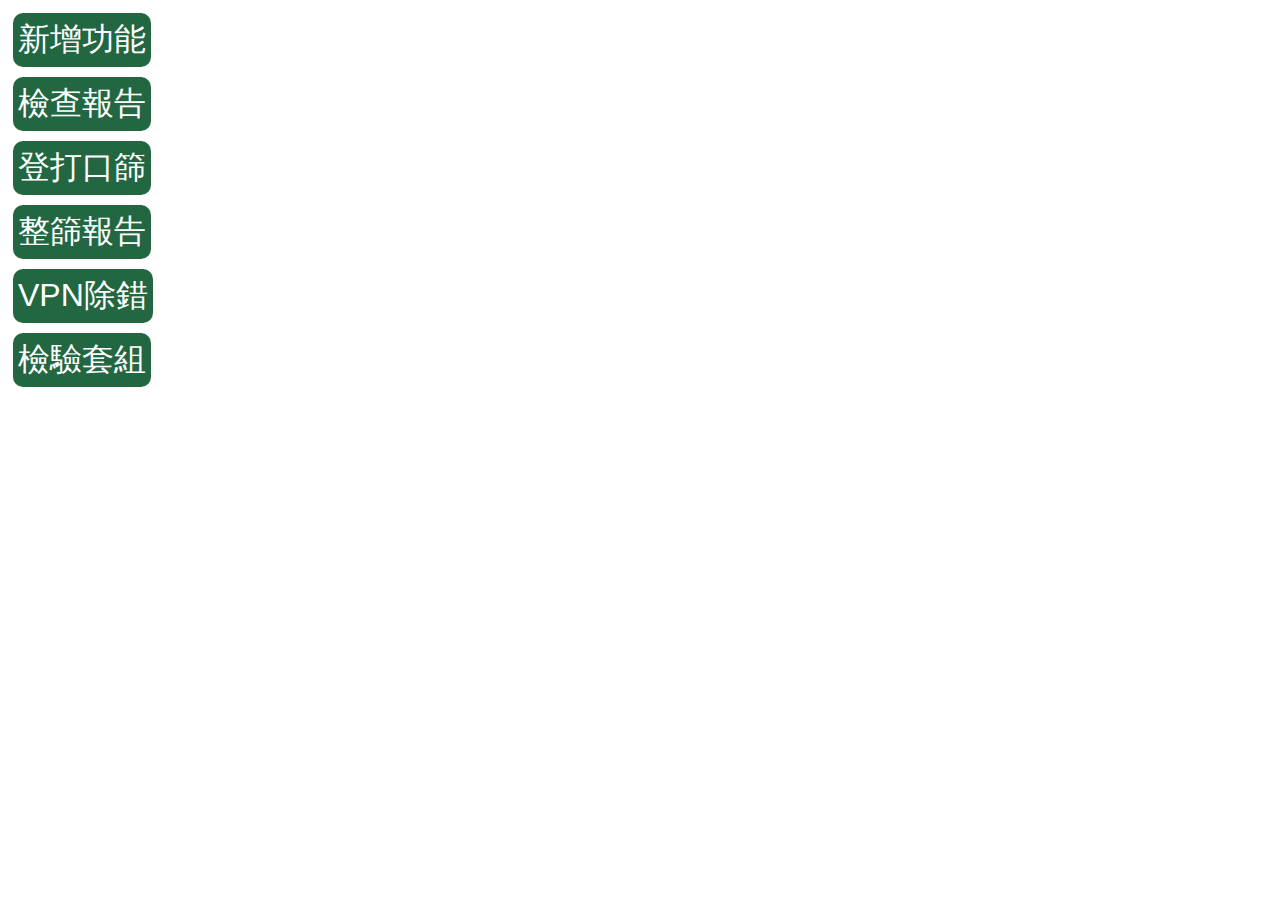
<file: index.html>
<!DOCTYPE html>
<html lang="zh">
<head>
	<meta charset="UTF-8">
	<title>好用工具</title>
	<style>
	.towebsite {
		border: none; 
		padding: 5px; 
		margin: 5px; 
		text-decoration: none; 
		font-size: 32px;
		font-family: '微軟正黑體', sans-serif; 
		border-radius: 10px; 
		color:white;
		background-color: #226741; 
		transition: background-color 0.5s;
		
	}
	.towebsite:hover {
		background-color: #194D30;
	}
	

	</style>
</head>
<body>
	
</body>
<script>
	window.onload = function() {
		btnlist=[
			{ "name": "新增功能", "url" : "https://iiirrkimo.github.io/checkdata/functionlist.html"},
			{ "name": "檢查報告", "url" : "https://iiirrkimo.github.io/checkdata/checkdata.html"},
			{ "name": "登打口篩", "url" : "https://iiirrkimo.github.io/checkdata/oral.html"},
			{ "name": "整篩報告", "url" : "https://iiirrkimo.github.io/checkdata/grandhealthexam.html"},
			{ "name": "VPN除錯", "url" : "https://iiirrkimo.github.io/checkdata/VPNdebug.html"},
			{ "name": "檢驗套組", "url" : "https://iiirrkimo.github.io/checkdata/package.html"},
		];
		for (let i=0;i<btnlist.length;i++){
			button=document.createElement("button");
			button.className="towebsite";
			button.textContent=btnlist[i].name;
			button.addEventListener('click', function() {
				window.open(btnlist[i].url, '_blank');
			});
			document.body.appendChild(button);
			document.body.appendChild(document.createElement("br"));
		}
		
	};
</script>

</script>
</html>
</file>
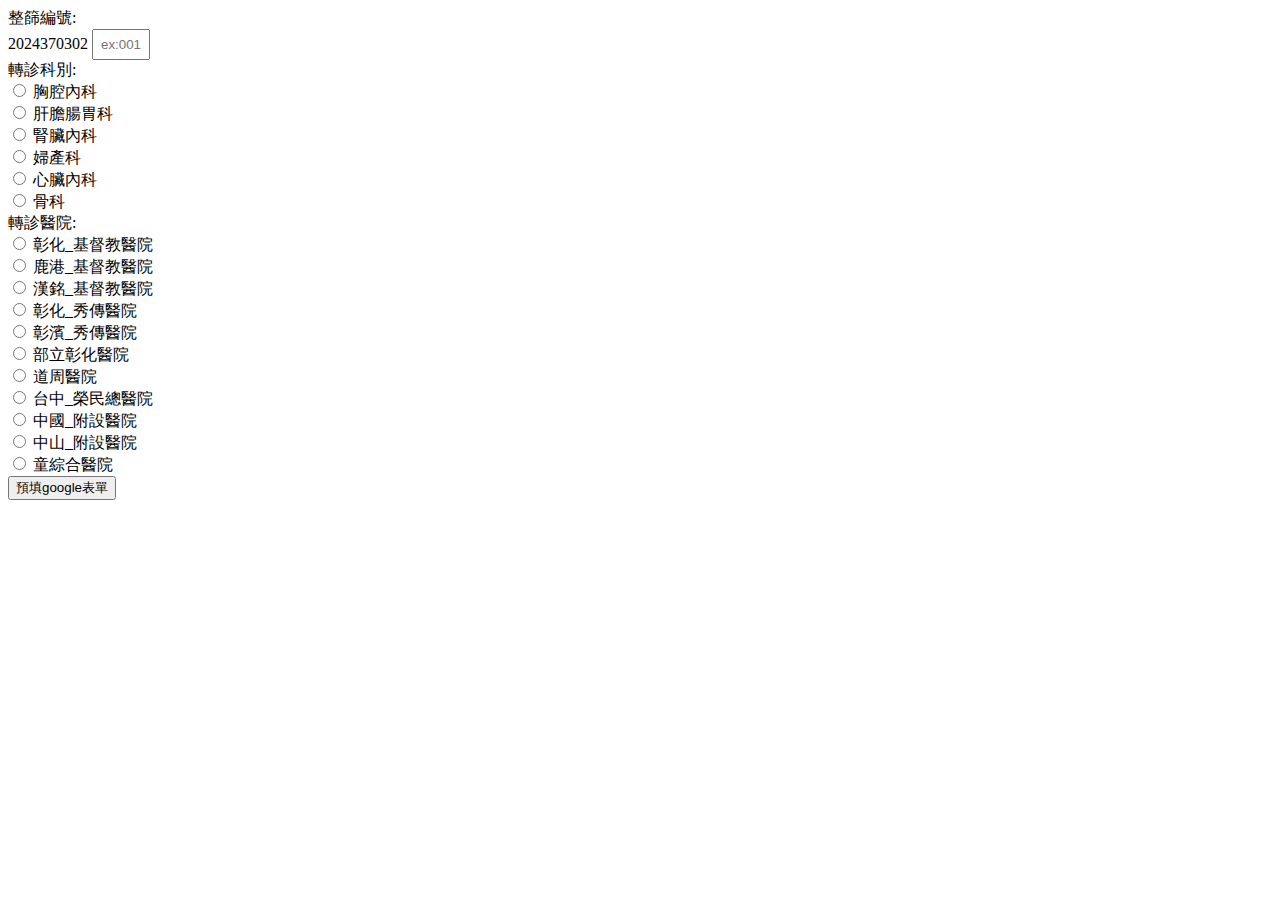
<file: fasttrans.html>
<!DOCTYPE html>
<html lang="en">
<head>
    <meta charset="UTF-8">
    <script src="translist.js"></script>
	
    <title>轉診用</title>
</head>
<body>
	<form id="fruitForm">
		<span>整篩編號:</span>
		<br>
		<span id="prenumber"></span>
		<input id="number" style="width: 50px; height: 25px;text-align: center;"  type="text" placeholder="ex:001"/>
		<br>
		<span>轉診科別:</span>
		<br>
        <label>
            <input type="radio" name="specialist" value="胸腔內科"> 胸腔內科
        </label><br>
        <label>
            <input type="radio" name="specialist" value="肝膽腸胃科"> 肝膽腸胃科
        </label><br>
        <label>
            <input type="radio" name="specialist" value="腎臟內科"> 腎臟內科
        </label><br>
        <label>
            <input type="radio" name="specialist" value="婦產科"> 婦產科
        </label><br>
        <label>
            <input type="radio" name="specialist" value="心臟內科"> 心臟內科
        </label><br>
		<label>
            <input type="radio" name="specialist" value="骨科"> 骨科
        </label><br>
		<span>轉診醫院:</span><br>
		<label>
            <input type="radio" name="hospital" value="彰化_基督教醫院"> 彰化_基督教醫院
        </label><br>
        <label>
            <input type="radio" name="hospital" value="鹿港_基督教醫院"> 鹿港_基督教醫院
        </label><br>
        <label>
            <input type="radio" name="hospital" value="漢銘_基督教醫院"> 漢銘_基督教醫院
        </label><br>
        <label>
            <input type="radio" name="hospital" value="彰化_秀傳醫院"> 彰化_秀傳醫院
        </label><br>
        <label>
            <input type="radio" name="hospital" value="彰濱_秀傳醫院"> 彰濱_秀傳醫院
        </label><br>
		<label>
            <input type="radio" name="hospital" value="部立彰化醫院"> 部立彰化醫院
        </label><br>
		<label>
            <input type="radio" name="hospital" value="道周醫院"> 道周醫院
        </label><br>
		<label>
            <input type="radio" name="hospital" value="台中_榮民總醫院"> 台中_榮民總醫院
        </label><br>
		<label>
            <input type="radio" name="hospital" value="中國_附設醫院"> 中國_附設醫院
        </label><br>
		<label>
            <input type="radio" name="hospital" value="中山_附設醫院"> 中山_附設醫院
        </label><br>
		<label>
            <input type="radio" name="hospital" value="童綜合醫院"> 童綜合醫院
        </label><br>
        <button type="button" onclick="transfertogoogle()">預填google表單</button>
    </form>
	<script>
	window.onload = function() {
		var queryString = window.location.search;
		var params = new URLSearchParams(queryString);
		var innum = params.get('num');
		var inspe = params.get('spe');
		T_specialist=['transCM','transGI','transNEP','transGYN','transCV','transORT']
		prenumber=Object.keys(alltransferarray)[0]
		prenumber=prenumber.substring(0,prenumber.length-3);
		document.getElementById('prenumber').textContent=prenumber;
		if (innum!='' && innum!=null){
			thenumber=prenumber+innum;
			document.getElementById('number').value=innum;
		}
		if (inspe!='' && inspe!=null){
			document.getElementsByName('specialist')[inspe].checked=true;
		}
		if (innum!='' && innum!=null && inspe!='' && inspe!=null){
			transfertogoogle()
		}
	}
	function transfertogoogle(){
		errmsg='';
		transfernumber=document.getElementById('number').value;
		if (transfernumber!=''){
			transfernumber="000"+transfernumber
			transfernumber=transfernumber.substring(transfernumber.length-3,transfernumber.length);
			finalnumber=prenumber+transfernumber;
		} else {
			errmsg=errmsg+"請輸入整篩編號"
		}
		
		specialist=document.getElementsByName('specialist');
		selectedspecialist=false;
		T_special=null;
		for (let i=0;i<specialist.length;i++){
			if (specialist[i].checked){
				selectedspecialist=specialist[i].value;
				T_special=T_specialist[i];
				break
			}
		}
		if (!selectedspecialist){
			errmsg=errmsg+"請轉診選擇科別"
		} 
		
		
		hoslist=document.getElementsByName('hospital');
		selectedhoslist=false;
		for (let i=0;i<hoslist.length;i++){
			if (hoslist[i].checked){
				selectedhoslist=hoslist[i].value;
				break
			}
		}
		if (!selectedhoslist){
			selectedhoslist="";
		} 
		try {
			transferreason=alltransferarray[finalnumber][T_special];
		} catch (e) {
			transferreason=""
		} finally {
			if (errmsg==""){
				theurl='https://docs.google.com/forms/d/e/1FAIpQLScraV4hy7QCqewrjtR1GTGQ8ftyWKuvU8tfowQudiKzRcNr7w/viewform?usp=pp_url';
				theurl=theurl+'&entry.1088351636='+finalnumber;
				theurl=theurl+'&entry.451312378='+transferreason;
				theurl=theurl+'&entry.364357672='+selectedspecialist;
				theurl=theurl+'&entry.1075180856='+selectedhoslist;
				encodedURI = encodeURI(theurl);
				location.href=encodedURI;
			} else {
				alert(errmsg);
			}
		}
	}
	</script>
</body>
</html>
</file>
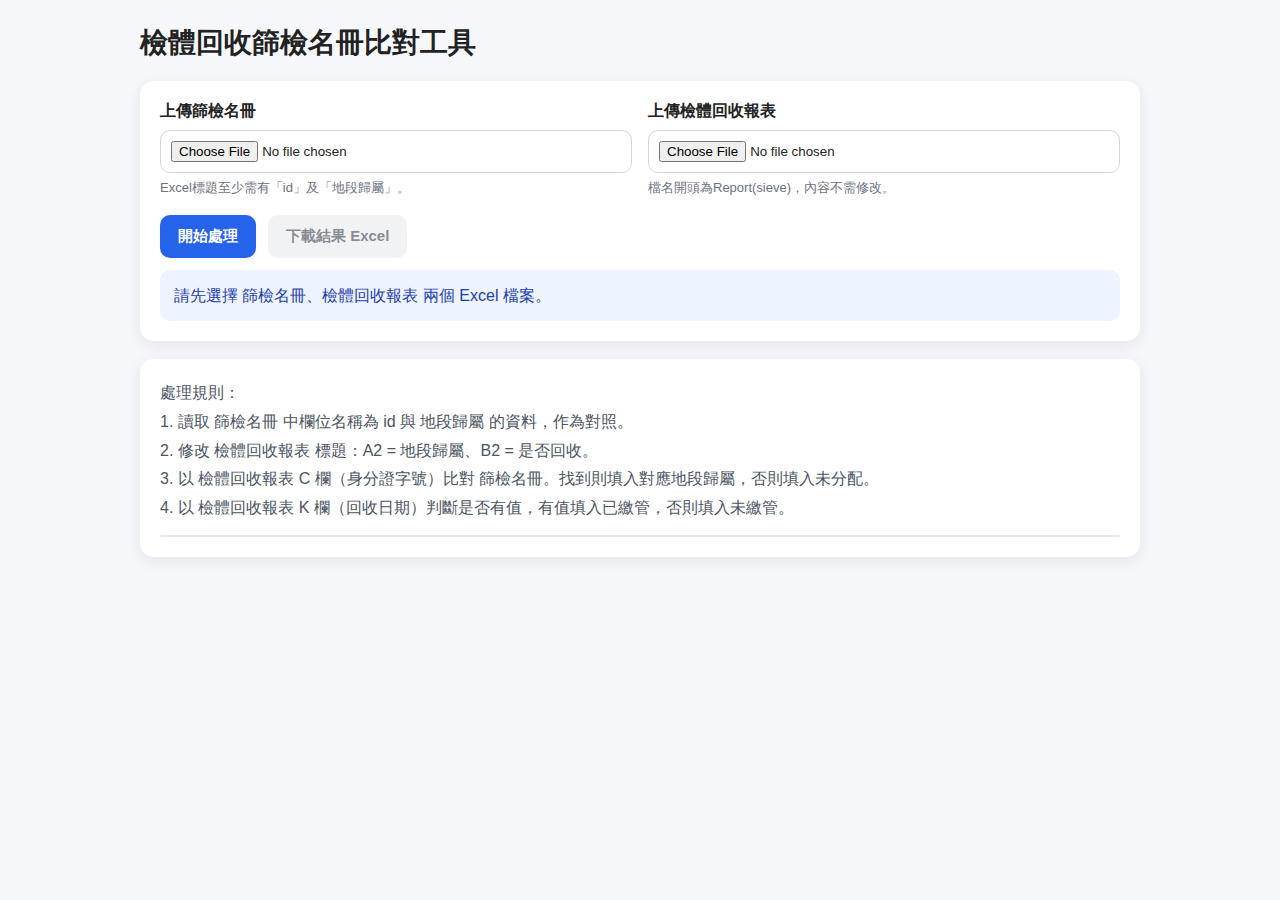
<file: FOBTcompare.html>
<!DOCTYPE html>
<html lang="zh-Hant">
<head>
  <meta charset="UTF-8" />
  <meta name="viewport" content="width=device-width, initial-scale=1.0" />
  <title>檢體回收篩檢名冊比對工具</title>
  <style>
    * {
      box-sizing: border-box;
      font-family: "Microsoft JhengHei", Arial, sans-serif;
    }

    body {
      margin: 0;
      padding: 24px;
      background: #f6f7fb;
      color: #222;
    }

    .wrap {
      max-width: 1000px;
      margin: 0 auto;
    }

    h1 {
      margin-top: 0;
      font-size: 28px;
    }

    .card {
      background: #fff;
      border-radius: 14px;
      padding: 20px;
      box-shadow: 0 4px 16px rgba(0, 0, 0, 0.08);
      margin-bottom: 18px;
    }

    .row {
      display: grid;
      grid-template-columns: 1fr 1fr;
      gap: 16px;
    }

    .field label {
      display: block;
      margin-bottom: 8px;
      font-weight: 700;
    }

    input[type="file"] {
      width: 100%;
      padding: 10px;
      border: 1px solid #d0d6e0;
      border-radius: 10px;
      background: #fff;
    }

    .actions {
      display: flex;
      flex-wrap: wrap;
      gap: 12px;
      margin-top: 18px;
    }

    button {
      border: 0;
      border-radius: 10px;
      padding: 12px 18px;
      cursor: pointer;
      font-size: 15px;
      font-weight: 700;
    }

    .primary {
      background: #2563eb;
      color: #fff;
    }

    .secondary {
      background: #e5e7eb;
      color: #111827;
    }

    button:disabled {
      opacity: 0.5;
      cursor: not-allowed;
    }

    .note {
      line-height: 1.8;
      color: #4b5563;
    }

    .status {
      margin-top: 12px;
      padding: 12px 14px;
      border-radius: 10px;
      background: #eef4ff;
      color: #1e40af;
      white-space: pre-wrap;
      line-height: 1.7;
    }

    .preview {
      overflow: auto;
      max-height: 520px;
      border: 1px solid #e5e7eb;
      border-radius: 10px;
      margin-top: 12px;
    }

    table {
      width: 100%;
      border-collapse: collapse;
      min-width: 900px;
      background: #fff;
    }

    th, td {
      border: 1px solid #e5e7eb;
      padding: 8px 10px;
      text-align: left;
      font-size: 14px;
      white-space: nowrap;
    }

    th {
      background: #f3f4f6;
      position: sticky;
      top: 0;
      z-index: 1;
    }

    .muted {
      color: #6b7280;
      font-size: 13px;
      margin-top: 6px;
    }

    @media (max-width: 768px) {
      .row {
        grid-template-columns: 1fr;
      }
    }
  </style>
</head>
<body>
  <div class="wrap">
    <h1>檢體回收篩檢名冊比對工具</h1>

    <div class="card">
      <div class="row">
        <div class="field">
          <label for="fileA">上傳篩檢名冊</label>
          <input type="file" id="fileA" accept=".xlsx,.xls" />
          <div class="muted">Excel標題至少需有「id」及「地段歸屬」。</div>
        </div>

        <div class="field">
          <label for="fileB">上傳檢體回收報表</label>
          <input type="file" id="fileB" accept=".xlsx,.xls" />
          <div class="muted">檔名開頭為Report(sieve)，內容不需修改。</div>
        </div>
      </div>

      <div class="actions">
        <button class="primary" id="processBtn">開始處理</button>
        <button class="secondary" id="downloadBtn" disabled>下載結果 Excel</button>
      </div>

      <div id="status" class="status">請先選擇 篩檢名冊、檢體回收報表 兩個 Excel 檔案。</div>
    </div>

    <div class="card">
      <div class="note">
        處理規則：<br>
        1. 讀取 篩檢名冊 中欄位名稱為 id 與 地段歸屬 的資料，作為對照。<br>
        2. 修改 檢體回收報表 標題：A2 = 地段歸屬、B2 = 是否回收。<br>
        3. 以 檢體回收報表 C 欄（身分證字號）比對 篩檢名冊。找到則填入對應地段歸屬，否則填入未分配。<br>
        4. 以 檢體回收報表 K 欄（回收日期）判斷是否有值，有值填入已繳管，否則填入未繳管。<br>
      </div>

      <div class="preview" id="preview"></div>
    </div>
  </div>

  <script src="https://cdn.sheetjs.com/xlsx-0.20.2/package/dist/xlsx.full.min.js"></script>
  <script>
    const fileAInput = document.getElementById('fileA');
    const big5Decoder = typeof TextDecoder !== 'undefined' ? new TextDecoder('big5', { fatal: false }) : null;
    const fileBInput = document.getElementById('fileB');
    const processBtn = document.getElementById('processBtn');
    const downloadBtn = document.getElementById('downloadBtn');
    const statusBox = document.getElementById('status');
    const previewBox = document.getElementById('preview');

    let resultWorkbook = null;
    let resultFilename = '處理結果.xlsx';

    function setStatus(message, isError) {
      statusBox.textContent = message;
      statusBox.style.background = isError ? '#fef2f2' : '#eef4ff';
      statusBox.style.color = isError ? '#b91c1c' : '#1e40af';
    }

    function isEmptyValue(value) {
      if (value === undefined || value === null) {
        return true;
      }

      if (typeof value === 'string' && value.trim() === '') {
        return true;
      }

      return false;
    }

    function normalizeKey(value) {
      if (value === undefined || value === null) {
        return '';
      }

      return String(value).trim().toUpperCase();
    }

    function readFileAsArrayBuffer(file) {
      return new Promise(function(resolve, reject) {
        const reader = new FileReader();

        reader.onload = function(e) {
          resolve(e.target.result);
        };

        reader.onerror = function() {
          reject(new Error('檔案讀取失敗：' + file.name));
        };

        reader.readAsArrayBuffer(file);
      });
    }

    function getFileExtension(fileName) {
      const match = fileName.toLowerCase().match(/\.([^.]+)$/);
      if (!match) {
        return '';
      }

      return match[1];
    }

    function looksLikeBig5Mojibake(text) {
      if (typeof text !== 'string') {
        return false;
      }

      if (text.trim() === '') {
        return false;
      }

      return /[À-ÿ¦¨¬°³øªí]/.test(text);
    }

    function tryFixBig5Mojibake(text) {
      if (!big5Decoder) {
        return text;
      }

      if (typeof text !== 'string') {
        return text;
      }

      if (!looksLikeBig5Mojibake(text)) {
        return text;
      }

      try {
        const bytes = new Uint8Array(text.length);

        for (let i = 0; i < text.length; i++) {
          const code = text.charCodeAt(i);

          if (code > 255) {
            return text;
          }

          bytes[i] = code;
        }

        const decoded = big5Decoder.decode(bytes).trim();

        if (decoded !== '') {
          return decoded;
        }

        return text;
      } catch (error) {
        return text;
      }
    }

    function normalizeCellValue(value) {
      if (value === undefined || value === null) {
        return '';
      }

      if (typeof value === 'string') {
        return tryFixBig5Mojibake(value).trim();
      }

      return value;
    }

    function repairRowsEncoding(rows) {
      const repairedRows = [];

      for (let r = 0; r < rows.length; r++) {
        const sourceRow = rows[r] || [];
        const newRow = [];

        for (let c = 0; c < sourceRow.length; c++) {
          newRow[c] = normalizeCellValue(sourceRow[c]);
        }

        repairedRows.push(newRow);
      }

      return repairedRows;
    }

    function readWorkbookFromBuffer(file, buffer) {
      const extension = getFileExtension(file.name);

      if (extension === 'xls') {
        try {
          return XLSX.read(buffer, {
            type: 'array',
            codepage: 950,
            cellText: true,
            cellDates: true
          });
        } catch (error) {
          return XLSX.read(buffer, {
            type: 'array',
            cellText: true,
            cellDates: true
          });
        }
      }

      return XLSX.read(buffer, {
        type: 'array',
        cellText: true,
        cellDates: true
      });
    }

    function getFirstSheet(workbook) {
      const firstSheetName = workbook.SheetNames[0];
      return workbook.Sheets[firstSheetName];
    }

    function findHeaderIndex(headerRow, targetName) {
      if (!headerRow || !Array.isArray(headerRow)) {
        return -1;
      }

      const normalizedTarget = String(targetName).trim().toLowerCase();

      for (let i = 0; i < headerRow.length; i++) {
        const headerText = headerRow[i] === undefined || headerRow[i] === null
          ? ''
          : String(headerRow[i]).trim().toLowerCase();

        if (headerText === normalizedTarget) {
          return i;
        }
      }

      return -1;
    }

    function renderPreview(rows) {
      if (!rows || rows.length === 0) {
        previewBox.innerHTML = '<div style="padding:16px;">沒有可預覽的資料</div>';
        return;
      }

      const limitedRows = rows.slice(0, 30);
      let html = '<table>';

      for (let r = 0; r < limitedRows.length; r++) {
        html += '<tr>';

        for (let c = 0; c < limitedRows[r].length; c++) {
          const cellValue = limitedRows[r][c] === undefined ? '' : String(limitedRows[r][c]);

          if (r === 1) {
            html += '<th>' + escapeHtml(cellValue) + '</th>';
          } else {
            html += '<td>' + escapeHtml(cellValue) + '</td>';
          }
        }

        html += '</tr>';
      }

      html += '</table>';
      previewBox.innerHTML = html;
    }

    function escapeHtml(text) {
      return text
        .replace(/&/g, '&amp;')
        .replace(/</g, '&lt;')
        .replace(/>/g, '&gt;')
        .replace(/"/g, '&quot;')
        .replace(/'/g, '&#039;');
    }

    async function processFiles() {
      try {
        const fileA = fileAInput.files[0];
        const fileB = fileBInput.files[0];

        if (!fileA || !fileB) {
          setStatus('請先選擇 篩檢名冊、檢體回收報表 兩個 Excel 檔案。', true);
          return;
        }

        setStatus('正在讀取 Excel 檔案...');
        downloadBtn.disabled = true;
        resultWorkbook = null;

        const [bufferA, bufferB] = await Promise.all([
          readFileAsArrayBuffer(fileA),
          readFileAsArrayBuffer(fileB)
        ]);

        const workbookA = readWorkbookFromBuffer(fileA, bufferA);
        const workbookB = readWorkbookFromBuffer(fileB, bufferB);

        const sheetA = getFirstSheet(workbookA);
        const sheetB = getFirstSheet(workbookB);

        let rowsA = XLSX.utils.sheet_to_json(sheetA, {
          header: 1,
          raw: false,
          defval: ''
        });

        let rowsB = XLSX.utils.sheet_to_json(sheetB, {
          header: 1,
          raw: false,
          defval: ''
        });

        rowsA = repairRowsEncoding(rowsA);
        rowsB = repairRowsEncoding(rowsB);

        if (rowsA.length === 0) {
          throw new Error('篩檢名冊 沒有資料。');
        }

        if (rowsB.length < 2) {
          throw new Error('檢體回收報表 格式不正確，至少需要第 1 列標題與第 2 列欄位名稱。');
        }

        const mapA = new Map();
        let matchedCount = 0;
        let unmatchedCount = 0;
        let recoveredCount = 0;
        let unrecoveredCount = 0;

        const headerRowA = rowsA[0] || [];
        const idIndexA = findHeaderIndex(headerRowA, 'id');
        const areaIndexA = findHeaderIndex(headerRowA, '地段歸屬');

        if (idIndexA === -1) {
          throw new Error('篩檢名冊 找不到欄位名稱「id」。');
        }

        if (areaIndexA === -1) {
          throw new Error('篩檢名冊 找不到欄位名稱「地段歸屬」。');
        }

        for (let i = 1; i < rowsA.length; i++) {
          const row = rowsA[i] || [];
          const key = normalizeKey(row[idIndexA]);
          const value = row[areaIndexA] !== undefined && row[areaIndexA] !== null
            ? String(row[areaIndexA]).trim()
            : '';

          if (key !== '') {
            mapA.set(key, value);
          }
        }

        if (!rowsB[1]) {
          rowsB[1] = [];
        }

        rowsB[1][0] = '地段歸屬';
        rowsB[1][1] = '是否回收';

        for (let i = 2; i < rowsB.length; i++) {
          if (!rowsB[i]) {
            rowsB[i] = [];
          }

          rowsB[i][0] = '';
          rowsB[i][1] = '';
        }

        for (let i = 2; i < rowsB.length; i++) {
          const row = rowsB[i] || [];
          const idNo = normalizeKey(row[2]);
          const recycleDate = row[10];

          if (idNo !== '' && mapA.has(idNo)) {
            row[0] = mapA.get(idNo) || '';
            matchedCount += 1;
          } else {
            row[0] = '未分配';
            unmatchedCount += 1;
          }

          if (isEmptyValue(recycleDate)) {
            row[1] = '未繳管';
            unrecoveredCount += 1;
          } else {
            row[1] = '已繳管';
            recoveredCount += 1;
          }

          rowsB[i] = row;
        }

        const newSheet = XLSX.utils.aoa_to_sheet(rowsB);
        const newWorkbook = XLSX.utils.book_new();
        const sheetName = workbookB.SheetNames[0] || 'Sheet1';
        XLSX.utils.book_append_sheet(newWorkbook, newSheet, sheetName);

        if (!newWorkbook.Workbook) {
          newWorkbook.Workbook = {};
        }

        if (!newWorkbook.Props) {
          newWorkbook.Props = {};
        }

        newWorkbook.Props.Title = '檢體回收報表處理結果';
        newWorkbook.Props.Subject = 'Excel 比對結果';

        resultWorkbook = newWorkbook;
        resultFilename = fileB.name.replace(/\.(xlsx|xls)$/i, '') + '_處理結果.xlsx';
        downloadBtn.disabled = false;

        renderPreview(rowsB);

        setStatus(
          '處理完成。\n' +
          '篩檢名冊筆數：' + mapA.size + '\n' +
          '比對成功：' + matchedCount + ' 筆\n' +
          '未分配：' + unmatchedCount + ' 筆\n' +
          '已繳管：' + recoveredCount + ' 筆\n' +
          '未繳管：' + unrecoveredCount + ' 筆'
        );
      } catch (error) {
        console.error(error);
        setStatus('處理失敗：' + error.message, true);
      }
    }

    function downloadResult() {
      if (!resultWorkbook) {
        setStatus('目前沒有可下載的結果。', true);
        return;
      }

      const workbookBinary = XLSX.write(resultWorkbook, {
        bookType: 'xlsx',
        type: 'array',
        compression: true
      });

      const blob = new Blob([
        workbookBinary
      ], {
        type: 'application/vnd.openxmlformats-officedocument.spreadsheetml.sheet'
      });

      const url = URL.createObjectURL(blob);
      const link = document.createElement('a');
      link.href = url;
      link.download = resultFilename;
      document.body.appendChild(link);
      link.click();
      document.body.removeChild(link);

      setTimeout(function() {
        URL.revokeObjectURL(url);
      }, 1000);
    }

    processBtn.addEventListener('click', function() {
      processFiles();
    });

    downloadBtn.addEventListener('click', function() {
      downloadResult();
    });
  </script>
</body>
</html>
</file>
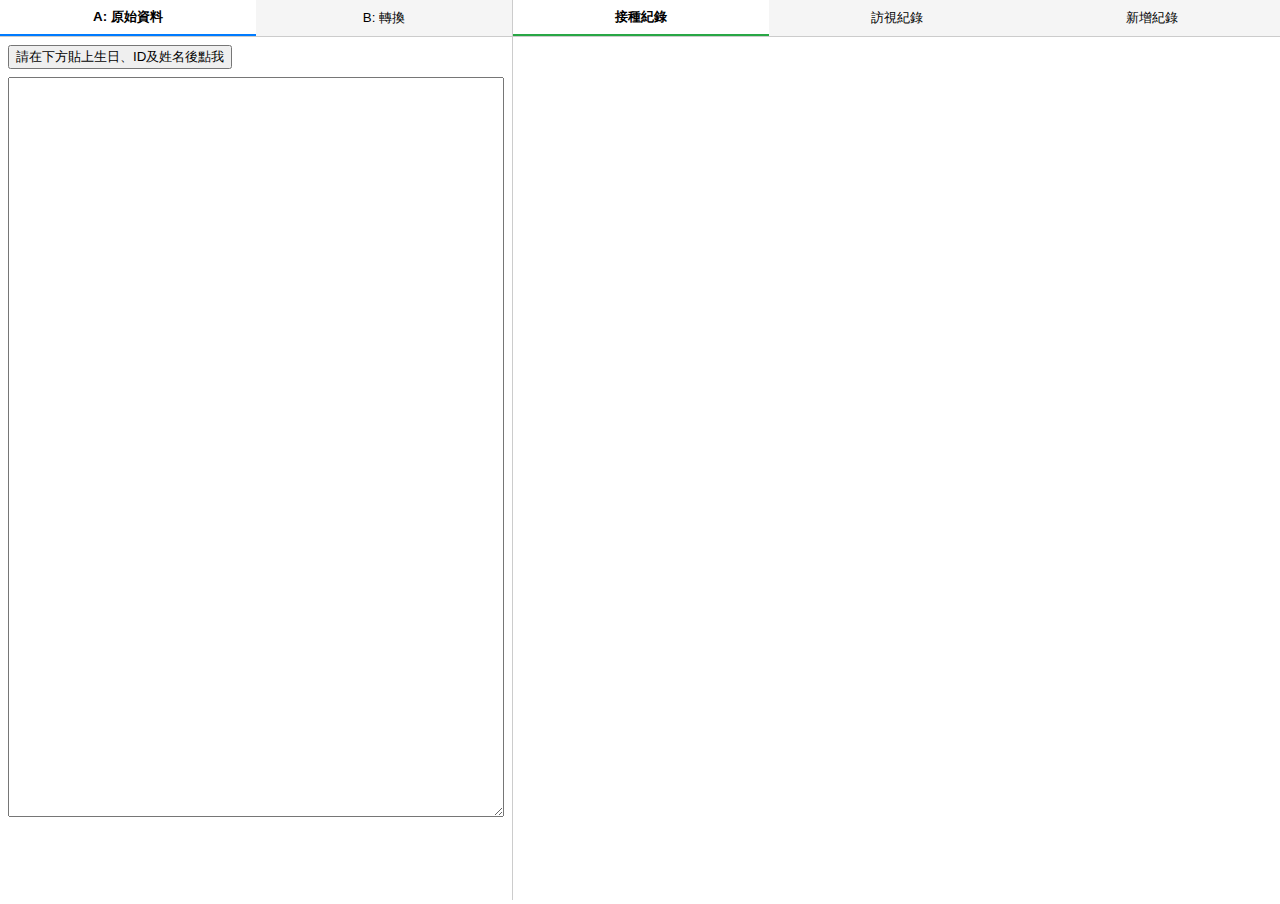
<file: niisremark.html>
<!DOCTYPE html>
<html lang="zh-Hant">
<head>
<meta charset="UTF-8">
<title>NIIS 轉換工具</title>
<style>
    body {
        margin: 0;
        font-family: sans-serif;
    }
    .container {
        display: flex;
        height: 100vh;
    }
    .left {
        width: 40%;
        border-right: 1px solid #ccc;
        display: flex;
        flex-direction: column;
    }
    .tabs {
        display: flex;
        border-bottom: 1px solid #ccc;
    }
    .tab-btn {
        flex: 1;
        padding: 8px;
        text-align: center;
        cursor: pointer;
        user-select: none;
        border: none;
        background: #f5f5f5;
    }
    .tab-btn.active {
        background: #ffffff;
        border-bottom: 2px solid #007bff;
        font-weight: bold;
    }
    .tab-content {
        flex: 1;
        padding: 8px;
        display: none;
        box-sizing: border-box;
    }
    .tab-content.active {
        display: block;
    }
    textarea {
        width: 100%;
        height: calc(100vh - 160px);
        box-sizing: border-box;
        font-family: Consolas, monospace;
        font-size: 13px;
    }
    .right {
        flex: 1;
        display: flex;
        flex-direction: column;
    }
    .right-tabs {
        display: flex;
        border-bottom: 1px solid #ccc;
    }
    .right-tab-btn {
        flex: 1;
        padding: 8px;
        text-align: center;
        cursor: pointer;
        user-select: none;
        border: none;
        background: #f5f5f5;
    }
    .right-tab-btn.active {
        background: #ffffff;
        border-bottom: 2px solid #28a745;
        font-weight: bold;
    }
    .right-tab-content {
        flex: 1;
        display: none;
    }
    .right-tab-content.active {
        display: block;
    }
    iframe {
        width: 100%;
        height: 100%;
        border: none;
    }
    .controls {
        margin-bottom: 8px;
    }
    .controls label {
        display: inline-block;
        margin-right: 4px;
    }
    .controls input {
        width: 120px;
    }
    /* --- B 分頁表格美化 --- */
#tab-convert {
    flex-direction: column;
    gap: 8px;
    height: 100%;
}

/* 讓表格有獨立捲動區域，不會撐爆左側高度 */
#tab-convert #converttable {
    width: 100%;
    border-collapse: collapse;
    background: #ffffff;
    font-size: 13px;
    box-shadow:
        0 0 0 1px #e2e8f0,
        0 6px 18px rgba(15, 23, 42, 0.08);
    border-radius: 8px;
    overflow: hidden;
}

#tab-convert table thead {
    background: linear-gradient(90deg, #eff6ff, #e0f2fe);
}

#tab-convert table thead th {
    padding: 8px 10px;
    font-weight: 600;
    font-size: 13px;
    color: #1e293b;
    border-bottom: 1px solid #cbd5f5;
    text-align: center;
    white-space: nowrap;
}

#tab-convert table tbody td {
    padding: 6px 10px;
    border-bottom: 1px solid #e2e8f0;
    text-align: center;
    color: #334155;
}

/* 斑馬線條紋 */
#tab-convert table tbody tr:nth-child(even) {
    background: #f8fafc;
}

/* hover 高亮 */
#tab-convert table tbody tr:hover {
    background: #e0f2fe;
}

/* 最後一列不要邊框太重 */
#tab-convert table tbody tr:last-child td {
    border-bottom: none;
}

/* 表格裡的按鈕樣式 */
#tab-convert table td button {
    padding: 4px 10px;
    border-radius: 999px;
    border: 1px solid #0f766e;
    background: #0d9488;
    color: #ffffff;
    font-size: 12px;
    cursor: pointer;
    transition: transform 0.08s ease, box-shadow 0.08s ease, background 0.12s ease;
}

#tab-convert table td button:hover {
    background: #14b8a6;
    box-shadow: 0 2px 6px rgba(15, 118, 110, 0.4);
    transform: translateY(-1px);
}

#tab-convert table td button:active {
    transform: translateY(0);
    box-shadow: none;
}
/* 第六欄「最後紀錄」固定寬度＆自動換行 */
#converttable th:nth-child(6),
#converttable td:nth-child(6) {
    width: 160px;          /* 想要多寬自己調整 */
    max-width: 160px;
    white-space: normal;   /* 允許換行 */
    word-break: break-all; /* 長字也強制斷行 */
    overflow-wrap: break-word;
}

/* ===== 全畫面 loading 遮罩 ===== */
#loadingOverlay {
    position: fixed;
    inset: 0; /* top:0; right:0; bottom:0; left:0; */
    background: rgba(15, 23, 42, 0.35);
    display: none;              /* 預設隱藏 */
    align-items: center;
    justify-content: center;
    z-index: 9999;              /* 蓋在 iframe 之上 */
    backdrop-filter: blur(2px); /* 可選，看你喜不喜歡 */
}

.loading-box {
    min-width: 180px;
    padding: 16px 20px;
    border-radius: 10px;
    background: #ffffff;
    box-shadow: 0 10px 30px rgba(15, 23, 42, 0.3);
    display: flex;
    flex-direction: column;
    align-items: center;
    gap: 10px;
}

.loading-spinner {
    width: 40px;
    height: 40px;
    border-radius: 999px;
    border: 4px solid #e5e7eb;
    border-top-color: #0d9488; /* 主色 */
    animation: loading-spin 0.8s linear infinite;
}

#loadingText {
    font-size: 14px;
    color: #1f2933;
}

/* 轉圈動畫 */
@keyframes loading-spin {
    to {
        transform: rotate(360deg);
    }
}


</style>
</head>
<body>
    <!-- 全畫面 loading -->
<div id="loadingOverlay">
    <div class="loading-box">
        <div class="loading-spinner"></div>
        <div id="loadingText">處理中，請稍候...</div>
    </div>
</div>
<div class="container">
    <!-- 左邊 -->
    <div class="left">
        <!-- Tab 標籤 -->
        <div class="tabs">
            <button class="tab-btn active" data-tab="tab-raw">A: 原始資料</button>
            <button class="tab-btn" data-tab="tab-convert">B: 轉換</button>
        </div>

        <!-- A: 原始資料 -->
        <div id="tab-raw" class="tab-content active">
            <div class="controls"><button type="button" onclick="doConvert()">請在下方貼上生日、ID及姓名後點我</button></div>
            <textarea id="rawText"></textarea>
            
        </div>

        <!-- B: 轉換 -->
        <div id="tab-convert" class="tab-content">
            <table id="converttable">
                <thead>
                    <tr>
                        <th>編號</th>
                        <th>身份證字號</th>
                        <th>出日</th>
                        <th>姓名</th>
                        <th>查詢</th>
                        <th>最後紀錄</th>
                        <th>開始登打</th>
                    </tr>
                </thead>
                <tbody>

                </tbody>
            </table>
        </div>
    </div>

    <!-- 右邊：3 個 Tab + 各自的 iframe -->
    <div class="right">
        <div class="right-tabs">
            <button class="right-tab-btn active" data-rtab="rtab1" data-frame="frame1">接種紀錄</button>
            <button class="right-tab-btn" data-rtab="rtab2" data-frame="frame2">訪視紀錄</button>
            <button class="right-tab-btn" data-rtab="rtab3" data-frame="frame3">新增紀錄</button>
        </div>
        <div id="rtab1" class="right-tab-content active">
            <iframe id="myframe1" name="myframe1"></iframe>
        </div>
        <div id="rtab2" class="right-tab-content">
            <iframe id="myframe2" name="myframe2"></iframe>
        </div>
        <div id="rtab3" class="right-tab-content">
            <iframe id="myframe3" name="myframe3"></iframe>
        </div>
    </div>
</div>

<script>
    // Tab 切換
    (function () {
        var tabButtons = document.querySelectorAll(".tab-btn");
        var tabs = document.querySelectorAll(".tab-content");

        for (var i = 0; i < tabButtons.length; i++) {
            tabButtons[i].addEventListener("click", function () {
                var targetId = this.getAttribute("data-tab");

                // 清掉所有 active
                for (var j = 0; j < tabButtons.length; j++) {
                    tabButtons[j].classList.remove("active");
                }
                for (var k = 0; k < tabs.length; k++) {
                    tabs[k].classList.remove("active");
                }

                // 啟用選到的
                this.classList.add("active");
                var targetTab = document.getElementById(targetId);
                if (targetTab) {
                    targetTab.classList.add("active");
                }
            });
        }
    })();
    // ===== 右側 Tab 切換（獨立）=====
    (function () {
        var rightButtons = document.querySelectorAll(".right-tab-btn");
        var rightTabs = document.querySelectorAll(".right-tab-content");

        for (var i = 0; i < rightButtons.length; i++) {
            rightButtons[i].addEventListener("click", function () {
                var targetId = this.getAttribute("data-rtab");

                for (var j = 0; j < rightButtons.length; j++) {
                    rightButtons[j].classList.remove("active");
                }
                for (var k = 0; k < rightTabs.length; k++) {
                    rightTabs[k].classList.remove("active");
                }

                this.classList.add("active");
                var target = document.getElementById(targetId);
                if (target) {
                    target.classList.add("active");
                }
            });
        }
    })();


    // ====== A: 原始資料 → B: 轉換 ======
    function doConvert() {
        const raw = document.getElementById("rawText").value;
        const tb=document.getElementById("converttable").children[1];
        tb.innerHTML="";
        const araw=raw.split("\n")
        let newhtml="";
        let count=0
        for (let i=0;i<araw.length;i++){
            try{
                let line=araw[i];
                let aline=line.split("\t");
                if (aline[1].length==10){
                    count+=1
                    let rowid="therow_"+count
                    newhtml+="<tr id='"+rowid+"'>"
                    newhtml+="<td>"+count+"</td>";
                    newhtml+="<td>"+aline[1].trim().toUpperCase()+"</td>";
                    newhtml+="<td>"+aline[0].trim().toUpperCase()+"</td>";
                    newhtml+="<td>"+aline[2].trim().toUpperCase()+"</td>";
                    newhtml+=`<td><button type="button" onclick="checkremark('${aline[1].trim().toUpperCase()}','${aline[0].trim().toUpperCase()}','${rowid}')">查詢</button></td>`;
                    //newhtml+="<td>"+'<button type="button" onclick="checkremark("'+aline[1].trim().toUpperCase()+'","'+aline[0].trim().toUpperCase()+'")">查詢</button>'+"</td>";
                    newhtml+="<td>"+"未查詢"+"</td>";
                    newhtml+="<td>"+"未查詢"+"</td>";
                    newhtml+="</tr>"
                }
            } catch (e){

            }
            
        }
        console.log(newhtml)
        tb.innerHTML=newhtml;
        

        // 自動切換到 B 分頁
        switchToTab("tab-convert");
    }


    function switchToTab(tabId) {
        var tabButtons = document.querySelectorAll(".tab-btn");
        var tabs = document.querySelectorAll(".tab-content");

        for (var i = 0; i < tabButtons.length; i++) {
            var btn = tabButtons[i];
            if (btn.getAttribute("data-tab") === tabId) {
                btn.classList.add("active");
            } else {
                btn.classList.remove("active");
            }
        }

        for (var j = 0; j < tabs.length; j++) {
            var tab = tabs[j];
            if (tab.id === tabId) {
                tab.classList.add("active");
            } else {
                tab.classList.remove("active");
            }
        }
    }

    async function checkremark(id, birth, rowid) {
        showLoading("查詢中，請稍候...");
    
        try {
            const caseid = await getcasemsg(id, birth);
            if (caseid) {
                const row = document.getElementById(rowid);
                row.cells[6].remove();
                row.cells[5].remove();
    
                const remark = await getremark(caseid);
                let cells5 = document.createElement("td");
    
                if (remark.length == 0) {
                    cells5.textContent = "無紀錄";
                } else {
                    let lastmsg = `${remark[0].VD} ${remark[0].VAN.split("/")[1]} ${remark[0].RN}`;
                    cells5.textContent = lastmsg;
    
                    let allmsg = "";
                    for (let i = 0; i < remark.length; i++) {
                        let msg = `${remark[i].VD} ${remark[i].VAN.split("/")[1]} ${remark[i].RN}\n`;
                        allmsg += msg;
                    }
                    cells5.title = allmsg;
                    cells5.addEventListener("click", () => {
                        navigator.clipboard.writeText(lastmsg);
                        alert(`複製到剪貼簿：${lastmsg}`);
                    });
                }
                row.appendChild(cells5);
    
                let cells6 = document.createElement("td");
                let niisbutton = document.createElement("button");
                niisbutton.textContent = "跳轉NIIS";
                niisbutton.addEventListener("click", () => {
                    postToSpecific("myframe1", "https://niis.cdc.gov.tw/Vaccination/RecordM/RegisterData_Detail.aspx", caseid, "i");
                    postToSpecific("myframe2", "https://niis.cdc.gov.tw/CaseVisit/VisitCaseList.aspx", caseid, "CaseID");
                    postToSpecific("myframe3", "https://niis.cdc.gov.tw/CaseVisit/VisitCaseContent.aspx", caseid, "CaseID");
                    
                });
                cells6.appendChild(niisbutton);
                row.appendChild(cells6);
    
            } else {
                alert("查詢錯誤");
            }
        } catch (e) {
            console.error(e);
            alert("查詢過程發生錯誤");
        } finally {
            hideLoading();
        }
    }
    
    async function getcasemsg(id, birth="") {
        try {
            const res = await fetch("https://niis.cdc.gov.tw/CaseMaintain/UserProfileListOP.aspx", {
                "headers": {
                    "content-type": "application/x-www-form-urlencoded; charset=UTF-8"
                },
                "referrer": "https://niis.cdc.gov.tw/Vaccination/RecordM/RegisterData.aspx",
                "body": `BirthDateS=${birth}&BirthDateE=${birth}&CaseName=&CaseIdNo=${id}&NumberType=0&HouseNo=&ContactName=&ContactIdNo=&ContactBirthDate=&CountyID=0&TownID=0&AddrKind=0&OrderCol=0&OrderAsc=1&ContactType=2&IsDead=false&CaseListNowPage=1&UseModule=2&pgNow=1&pgSize=10`,
                "method": "POST"
            });
    
            if (!res.ok) {
                throw new Error("HTTP error " + res.status);
            }
    
            const data = await res.json();
            return data.message[0].C;
        } catch (e){
            return false;
        }
    }

    async function getremark(caseid){
        const res = await fetch("https://niis.cdc.gov.tw/CaseVisit/VisitCaseListOP.aspx", {
          "headers": {
            "content-type": "application/x-www-form-urlencoded; charset=UTF-8"
          },
          "referrer": "https://niis.cdc.gov.tw/CaseVisit/VisitCaseList.aspx",
          "body": `CaseID=${caseid}&pgNow=1&pgSize=10`,
          "method": "POST"
        });
        if (!res.ok) {
            throw new Error("HTTP error " + res.status);
        }
        const data = await res.json();
        return data.message;
    }


    
    function postToSpecific(frameName, url, iValue) {
        // 如果沒傳 iValue，就用畫面上 input 裡的值
        var val;
        if (typeof iValue === "undefined" || iValue === null || String(iValue).trim() === "") {
            val = document.getElementById("iValue").value.trim();
        } else {
            val = String(iValue).trim();
        }
    
        if (val === "") {
            alert("i 值是空的，請先在左側貼資料並轉換。");
            return;
        }
    
        var form = document.createElement("form");
        form.method = "POST";
        form.action = url;
        form.target = frameName; // 指定要送到哪個 iframe
    
        var input = document.createElement("input");
        input.type = "hidden";
        input.name = "i";
        input.value = val;
        form.appendChild(input);
    
        document.body.appendChild(form);
        form.submit();
        document.body.removeChild(form);
    }
    
    function showLoading(text) {
        var overlay = document.getElementById("loadingOverlay");
        var t = document.getElementById("loadingText");
        if (t && text) {
            t.textContent = text;
        } else if (t && !text) {
            t.textContent = "處理中，請稍候...";
        }
        overlay.style.display = "flex";
    }
    
    function hideLoading() {
        var overlay = document.getElementById("loadingOverlay");
        overlay.style.display = "none";
    }
    



</script>
</body>
</html>
</file>
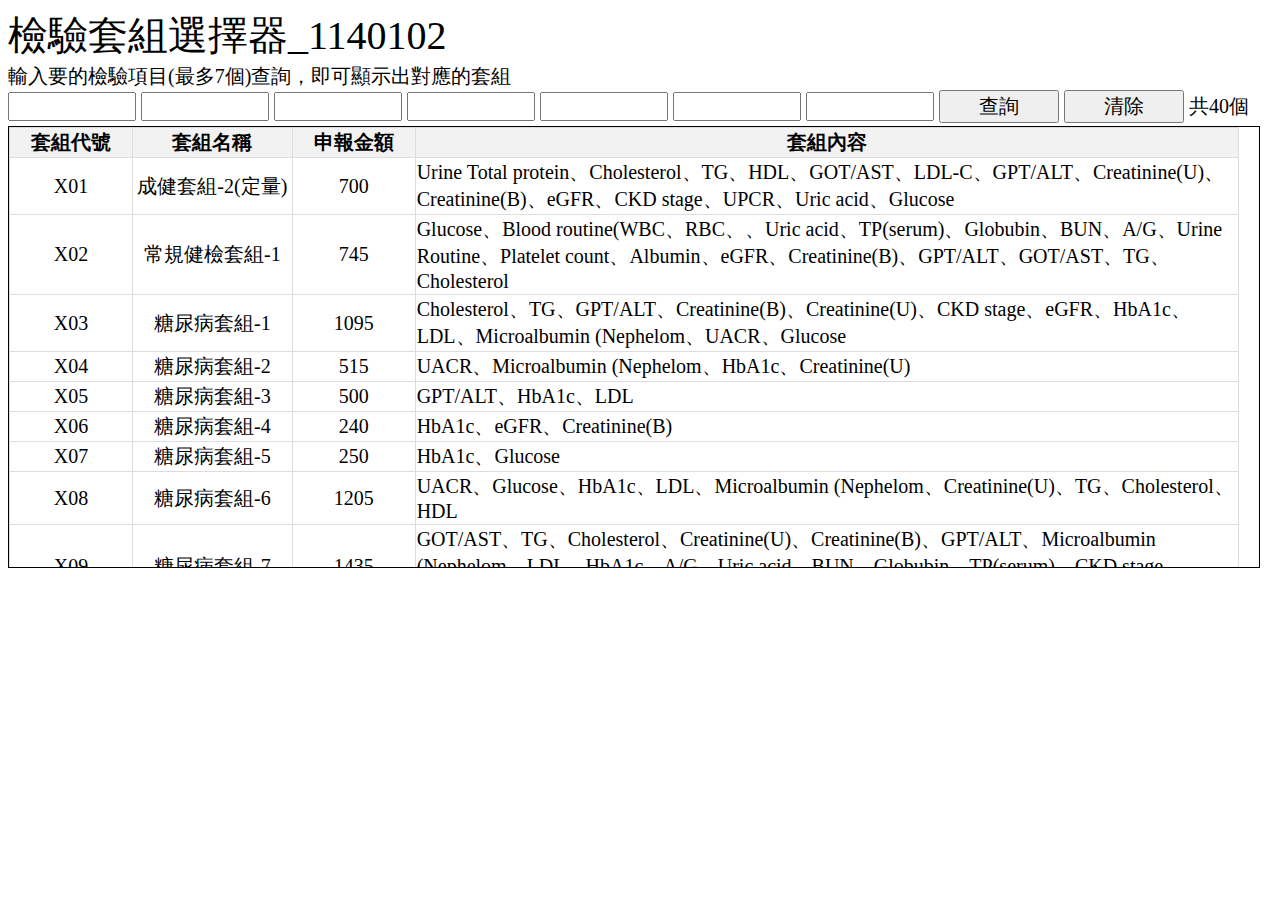
<file: package.html>
<!DOCTYPE html>
<html lang="zh">
	<head>
		<meta charset="UTF-8">
		<title>檢驗套組選擇器</title>
		<style>
		html {
			font-size: 20px;
		}
		.title1{
			font-size: 40px;
		}
		.inputitem {
			font-size: 20px;
			text-align:center;
			width:120px;
			margin-bottom:5px;
		}
		.buttons {
			font-size: 20px;
			width:120px;
		}
		.tablecontainer {
			width: 1250px; 
			height: 440px; 
			overflow-y: auto;   
			overflow-x: scroll; 
			border: 1px solid 
		}
		.packagetable {
			border-collapse: collapse;
		}
		.packagetable th {
			border: 1px solid #ddd; 
			background-color: #f2f2f2;
			min-width: 120px; 
			max-width: 820px; 
			text-align: center; 
			white-space: wrap;
			position: sticky;
			top: 0;
		}

		.packagetable td {
			border: 1px solid #ddd; 
			min-width: 120px; 
			max-width: 820px; 
			white-space: wrap;
			border: 1px solid #ddd; 
		}
		.highlight {
			background-color: #66dd00;
		}
		
		</style>
	</head>
	<body>
		<div>
			<span class="title1">檢驗套組選擇器_1140102</span>
			<br>
			<span >輸入要的檢驗項目(最多7個)查詢，即可顯示出對應的套組</span>
			<br>
		</div>
		<div>
			<input class="inputitem">
			<input class="inputitem">
			<input class="inputitem">
			<input class="inputitem">
			<input class="inputitem">
			<input class="inputitem">
			<input class="inputitem">
			<button id="search" class="buttons">查詢</button>
			<button id="clean" class="buttons">清除</button>
			<span id="totalcount"></span>
		</div>
		<div class="tablecontainer">
			<table id="packagetable" class="packagetable">
				<thead>
					<tr>
						<th>套組代號</th>
						<th>套組名稱</th>
						<th>申報金額</th>
						<th>套組內容</th>
					</tr>
				</thead>
				<tbody>
				</tbody>
			</table>
		</div>
	<script>
	package={
		"code": 200,
		"message": "",
		"result": [
			{
				"testPackageId": 69,
				"testPackageCode": "X01",
				"testPackageName": "成健套組-2(定量)",
				"testPackageItems": [
					{
						"testPackageItemId": 732,
						"bureauTestCode": "09040C001",
						"isApplicable": true,
						"testId": 6485,
						"testCode": "09040C001",
						"testName": "Urine Total protein",
						"applicationId": "09040C",
						"testPrice": 40,
						"testType": "F",
						"frequencyUse": null,
						"isTransfer": null
					},
					{
						"testPackageItemId": 724,
						"bureauTestCode": "09001C",
						"isApplicable": true,
						"testId": 6517,
						"testCode": "09001C",
						"testName": "Cholesterol",
						"applicationId": "09001C",
						"testPrice": 70,
						"testType": "F",
						"frequencyUse": null,
						"isTransfer": null
					},
					{
						"testPackageItemId": 725,
						"bureauTestCode": "09004C",
						"isApplicable": true,
						"testId": 6533,
						"testCode": "09004C",
						"testName": "TG",
						"applicationId": "09004C",
						"testPrice": 120,
						"testType": "F",
						"frequencyUse": null,
						"isTransfer": null
					},
					{
						"testPackageItemId": 726,
						"bureauTestCode": "09043C",
						"isApplicable": true,
						"testId": 6549,
						"testCode": "09043C",
						"testName": "HDL",
						"applicationId": "09043C",
						"testPrice": 200,
						"testType": "F",
						"frequencyUse": null,
						"isTransfer": null
					},
					{
						"testPackageItemId": 728,
						"bureauTestCode": "09025C",
						"isApplicable": true,
						"testId": 6581,
						"testCode": "09025C",
						"testName": "GOT/AST",
						"applicationId": "09025C",
						"testPrice": 50,
						"testType": "F",
						"frequencyUse": null,
						"isTransfer": null
					},
					{
						"testPackageItemId": 727,
						"bureauTestCode": "09CHS006",
						"isApplicable": false,
						"testId": 6565,
						"testCode": "09chs006",
						"testName": "LDL-C",
						"applicationId": "",
						"testPrice": null,
						"testType": "F",
						"frequencyUse": null,
						"isTransfer": null
					},
					{
						"testPackageItemId": 729,
						"bureauTestCode": "09026C",
						"isApplicable": true,
						"testId": 6597,
						"testCode": "09026C",
						"testName": "GPT/ALT",
						"applicationId": "09026C",
						"testPrice": 50,
						"testType": "F",
						"frequencyUse": null,
						"isTransfer": null
					},
					{
						"testPackageItemId": 733,
						"bureauTestCode": "09016C",
						"isApplicable": true,
						"testId": 6629,
						"testCode": "09016C",
						"testName": "Creatinine(U)",
						"applicationId": "09016C",
						"testPrice": 40,
						"testType": "F",
						"frequencyUse": null,
						"isTransfer": null
					},
					{
						"testPackageItemId": 730,
						"bureauTestCode": "09015C",
						"isApplicable": true,
						"testId": 6613,
						"testCode": "09015C",
						"testName": "Creatinine(B)",
						"applicationId": "09015C",
						"testPrice": 40,
						"testType": "F",
						"frequencyUse": null,
						"isTransfer": null
					},
					{
						"testPackageItemId": 731,
						"bureauTestCode": "Y00001",
						"isApplicable": false,
						"testId": 6645,
						"testCode": "Y00001",
						"testName": "eGFR",
						"applicationId": "Y00001",
						"testPrice": null,
						"testType": "F",
						"frequencyUse": null,
						"isTransfer": null
					},
					{
						"testPackageItemId": 735,
						"bureauTestCode": "Y00008",
						"isApplicable": false,
						"testId": 6677,
						"testCode": "Y00008",
						"testName": "CKD stage",
						"applicationId": "Y00008",
						"testPrice": null,
						"testType": "F",
						"frequencyUse": null,
						"isTransfer": null
					},
					{
						"testPackageItemId": 734,
						"bureauTestCode": "Y00002001",
						"isApplicable": false,
						"testId": 6661,
						"testCode": "Y00002001",
						"testName": "UPCR",
						"applicationId": "Y00002",
						"testPrice": null,
						"testType": "F",
						"frequencyUse": null,
						"isTransfer": null
					},
					{
						"testPackageItemId": 1128,
						"bureauTestCode": "09013C",
						"isApplicable": true,
						"testId": 6853,
						"testCode": "09013C",
						"testName": "Uric acid",
						"applicationId": "09013C",
						"testPrice": 40,
						"testType": "F",
						"frequencyUse": null,
						"isTransfer": null
					},
					{
						"testPackageItemId": 723,
						"bureauTestCode": "09005C001",
						"isApplicable": true,
						"testId": 7077,
						"testCode": "09005C001",
						"testName": "Glucose",
						"applicationId": "09005C",
						"testPrice": 50,
						"testType": "F",
						"frequencyUse": null,
						"isTransfer": null
					}
				]
			},
			{
				"testPackageId": 70,
				"testPackageCode": "X02",
				"testPackageName": "常規健檢套組-1",
				"testPackageItems": [
					{
						"testPackageItemId": 745,
						"bureauTestCode": "09005C001",
						"isApplicable": true,
						"testId": 7077,
						"testCode": "09005C001",
						"testName": "Glucose",
						"applicationId": "09005C",
						"testPrice": 50,
						"testType": "F",
						"frequencyUse": null,
						"isTransfer": null
					},
					{
						"testPackageItemId": 737,
						"bureauTestCode": "08014C",
						"isApplicable": true,
						"testId": 11100,
						"testCode": "08014C",
						"testName": "Blood routine(WBC、RBC、",
						"applicationId": "08014C",
						"testPrice": 50,
						"testType": "F",
						"frequencyUse": null,
						"isTransfer": "2"
					},
					{
						"testPackageItemId": 750,
						"bureauTestCode": "09013C",
						"isApplicable": true,
						"testId": 6853,
						"testCode": "09013C",
						"testName": "Uric acid",
						"applicationId": "09013C",
						"testPrice": 40,
						"testType": "F",
						"frequencyUse": null,
						"isTransfer": null
					},
					{
						"testPackageItemId": 739,
						"bureauTestCode": "09040C002",
						"isApplicable": true,
						"testId": 6773,
						"testCode": "09040C002",
						"testName": "TP(serum)",
						"applicationId": "09040C",
						"testPrice": 40,
						"testType": "F",
						"frequencyUse": null,
						"isTransfer": null
					},
					{
						"testPackageItemId": 741,
						"bureauTestCode": "09039C",
						"isApplicable": true,
						"testId": 6805,
						"testCode": "09039C",
						"testName": "Globubin",
						"applicationId": "09039C",
						"testPrice": 40,
						"testType": "F",
						"frequencyUse": null,
						"isTransfer": null
					},
					{
						"testPackageItemId": 748,
						"bureauTestCode": "09002C",
						"isApplicable": true,
						"testId": 6837,
						"testCode": "09002C",
						"testName": "BUN",
						"applicationId": "09002C",
						"testPrice": 40,
						"testType": "F",
						"frequencyUse": null,
						"isTransfer": null
					},
					{
						"testPackageItemId": 742,
						"bureauTestCode": "09chs003",
						"isApplicable": false,
						"testId": 6821,
						"testCode": "09chs003",
						"testName": "A/G",
						"applicationId": "",
						"testPrice": null,
						"testType": "F",
						"frequencyUse": null,
						"isTransfer": null
					},
					{
						"testPackageItemId": 736,
						"bureauTestCode": "06012C",
						"isApplicable": true,
						"testId": 6693,
						"testCode": "06012C",
						"testName": "Urine Routine",
						"applicationId": "06012C",
						"testPrice": 75,
						"testType": "F",
						"frequencyUse": null,
						"isTransfer": null
					},
					{
						"testPackageItemId": 738,
						"bureauTestCode": "08006C",
						"isApplicable": true,
						"testId": 6757,
						"testCode": "08006C",
						"testName": "Platelet count",
						"applicationId": "08006C",
						"testPrice": 40,
						"testType": "F",
						"frequencyUse": null,
						"isTransfer": null
					},
					{
						"testPackageItemId": 740,
						"bureauTestCode": "09038C",
						"isApplicable": true,
						"testId": 6789,
						"testCode": "09038C",
						"testName": "Albumin",
						"applicationId": "09038C",
						"testPrice": 40,
						"testType": "F",
						"frequencyUse": null,
						"isTransfer": null
					},
					{
						"testPackageItemId": 751,
						"bureauTestCode": "Y00001",
						"isApplicable": false,
						"testId": 6645,
						"testCode": "Y00001",
						"testName": "eGFR",
						"applicationId": "Y00001",
						"testPrice": null,
						"testType": "F",
						"frequencyUse": null,
						"isTransfer": null
					},
					{
						"testPackageItemId": 749,
						"bureauTestCode": "09015C",
						"isApplicable": true,
						"testId": 6613,
						"testCode": "09015C",
						"testName": "Creatinine(B)",
						"applicationId": "09015C",
						"testPrice": 40,
						"testType": "F",
						"frequencyUse": null,
						"isTransfer": null
					},
					{
						"testPackageItemId": 744,
						"bureauTestCode": "09026C",
						"isApplicable": true,
						"testId": 6597,
						"testCode": "09026C",
						"testName": "GPT/ALT",
						"applicationId": "09026C",
						"testPrice": 50,
						"testType": "F",
						"frequencyUse": null,
						"isTransfer": null
					},
					{
						"testPackageItemId": 743,
						"bureauTestCode": "09025C",
						"isApplicable": true,
						"testId": 6581,
						"testCode": "09025C",
						"testName": "GOT/AST",
						"applicationId": "09025C",
						"testPrice": 50,
						"testType": "F",
						"frequencyUse": null,
						"isTransfer": null
					},
					{
						"testPackageItemId": 747,
						"bureauTestCode": "09004C",
						"isApplicable": true,
						"testId": 6533,
						"testCode": "09004C",
						"testName": "TG",
						"applicationId": "09004C",
						"testPrice": 120,
						"testType": "F",
						"frequencyUse": null,
						"isTransfer": null
					},
					{
						"testPackageItemId": 746,
						"bureauTestCode": "09001C",
						"isApplicable": true,
						"testId": 6517,
						"testCode": "09001C",
						"testName": "Cholesterol",
						"applicationId": "09001C",
						"testPrice": 70,
						"testType": "F",
						"frequencyUse": null,
						"isTransfer": null
					}
				]
			},
			{
				"testPackageId": 72,
				"testPackageCode": "X03",
				"testPackageName": "糖尿病套組-1",
				"testPackageItems": [
					{
						"testPackageItemId": 766,
						"bureauTestCode": "09001C",
						"isApplicable": true,
						"testId": 6517,
						"testCode": "09001C",
						"testName": "Cholesterol",
						"applicationId": "09001C",
						"testPrice": 70,
						"testType": "F",
						"frequencyUse": null,
						"isTransfer": null
					},
					{
						"testPackageItemId": 767,
						"bureauTestCode": "09004C",
						"isApplicable": true,
						"testId": 6533,
						"testCode": "09004C",
						"testName": "TG",
						"applicationId": "09004C",
						"testPrice": 120,
						"testType": "F",
						"frequencyUse": null,
						"isTransfer": null
					},
					{
						"testPackageItemId": 770,
						"bureauTestCode": "09026C",
						"isApplicable": true,
						"testId": 6597,
						"testCode": "09026C",
						"testName": "GPT/ALT",
						"applicationId": "09026C",
						"testPrice": 50,
						"testType": "F",
						"frequencyUse": null,
						"isTransfer": null
					},
					{
						"testPackageItemId": 769,
						"bureauTestCode": "09015C",
						"isApplicable": true,
						"testId": 6613,
						"testCode": "09015C",
						"testName": "Creatinine(B)",
						"applicationId": "09015C",
						"testPrice": 40,
						"testType": "F",
						"frequencyUse": null,
						"isTransfer": null
					},
					{
						"testPackageItemId": 772,
						"bureauTestCode": "09016C",
						"isApplicable": true,
						"testId": 6629,
						"testCode": "09016C",
						"testName": "Creatinine(U)",
						"applicationId": "09016C",
						"testPrice": 40,
						"testType": "F",
						"frequencyUse": null,
						"isTransfer": null
					},
					{
						"testPackageItemId": 775,
						"bureauTestCode": "Y00008",
						"isApplicable": false,
						"testId": 6677,
						"testCode": "Y00008",
						"testName": "CKD stage",
						"applicationId": "Y00008",
						"testPrice": null,
						"testType": "F",
						"frequencyUse": null,
						"isTransfer": null
					},
					{
						"testPackageItemId": 773,
						"bureauTestCode": "Y00001",
						"isApplicable": false,
						"testId": 6645,
						"testCode": "Y00001",
						"testName": "eGFR",
						"applicationId": "Y00001",
						"testPrice": null,
						"testType": "F",
						"frequencyUse": null,
						"isTransfer": null
					},
					{
						"testPackageItemId": 764,
						"bureauTestCode": "09006C",
						"isApplicable": true,
						"testId": 6869,
						"testCode": "09006C",
						"testName": "HbA1c",
						"applicationId": "09006C",
						"testPrice": 200,
						"testType": "F",
						"frequencyUse": null,
						"isTransfer": null
					},
					{
						"testPackageItemId": 768,
						"bureauTestCode": "09044C",
						"isApplicable": true,
						"testId": 6885,
						"testCode": "09044C",
						"testName": "LDL",
						"applicationId": "09044C",
						"testPrice": 250,
						"testType": "F",
						"frequencyUse": null,
						"isTransfer": null
					},
					{
						"testPackageItemId": 771,
						"bureauTestCode": "12111C",
						"isApplicable": true,
						"testId": 6901,
						"testCode": "12111C",
						"testName": "Microalbumin (Nephelom",
						"applicationId": "12111C",
						"testPrice": 275,
						"testType": "F",
						"frequencyUse": null,
						"isTransfer": null
					},
					{
						"testPackageItemId": 774,
						"bureauTestCode": "Y00002002",
						"isApplicable": false,
						"testId": 6917,
						"testCode": "Y00002002",
						"testName": "UACR",
						"applicationId": "Y00002",
						"testPrice": null,
						"testType": "F",
						"frequencyUse": null,
						"isTransfer": null
					},
					{
						"testPackageItemId": 765,
						"bureauTestCode": "09005C001",
						"isApplicable": true,
						"testId": 7077,
						"testCode": "09005C001",
						"testName": "Glucose",
						"applicationId": "09005C",
						"testPrice": 50,
						"testType": "F",
						"frequencyUse": null,
						"isTransfer": null
					}
				]
			},
			{
				"testPackageId": 73,
				"testPackageCode": "X04",
				"testPackageName": "糖尿病套組-2",
				"testPackageItems": [
					{
						"testPackageItemId": 779,
						"bureauTestCode": "Y00002002",
						"isApplicable": false,
						"testId": 6917,
						"testCode": "Y00002002",
						"testName": "UACR",
						"applicationId": "Y00002",
						"testPrice": null,
						"testType": "F",
						"frequencyUse": null,
						"isTransfer": null
					},
					{
						"testPackageItemId": 777,
						"bureauTestCode": "12111C",
						"isApplicable": true,
						"testId": 6901,
						"testCode": "12111C",
						"testName": "Microalbumin (Nephelom",
						"applicationId": "12111C",
						"testPrice": 275,
						"testType": "F",
						"frequencyUse": null,
						"isTransfer": null
					},
					{
						"testPackageItemId": 776,
						"bureauTestCode": "09006C",
						"isApplicable": true,
						"testId": 6869,
						"testCode": "09006C",
						"testName": "HbA1c",
						"applicationId": "09006C",
						"testPrice": 200,
						"testType": "F",
						"frequencyUse": null,
						"isTransfer": null
					},
					{
						"testPackageItemId": 778,
						"bureauTestCode": "09016C",
						"isApplicable": true,
						"testId": 6629,
						"testCode": "09016C",
						"testName": "Creatinine(U)",
						"applicationId": "09016C",
						"testPrice": 40,
						"testType": "F",
						"frequencyUse": null,
						"isTransfer": null
					}
				]
			},
			{
				"testPackageId": 74,
				"testPackageCode": "X05",
				"testPackageName": "糖尿病套組-3",
				"testPackageItems": [
					{
						"testPackageItemId": 782,
						"bureauTestCode": "09026C",
						"isApplicable": true,
						"testId": 6597,
						"testCode": "09026C",
						"testName": "GPT/ALT",
						"applicationId": "09026C",
						"testPrice": 50,
						"testType": "F",
						"frequencyUse": null,
						"isTransfer": null
					},
					{
						"testPackageItemId": 780,
						"bureauTestCode": "09006C",
						"isApplicable": true,
						"testId": 6869,
						"testCode": "09006C",
						"testName": "HbA1c",
						"applicationId": "09006C",
						"testPrice": 200,
						"testType": "F",
						"frequencyUse": null,
						"isTransfer": null
					},
					{
						"testPackageItemId": 781,
						"bureauTestCode": "09044C",
						"isApplicable": true,
						"testId": 6885,
						"testCode": "09044C",
						"testName": "LDL",
						"applicationId": "09044C",
						"testPrice": 250,
						"testType": "F",
						"frequencyUse": null,
						"isTransfer": null
					}
				]
			},
			{
				"testPackageId": 75,
				"testPackageCode": "X06",
				"testPackageName": "糖尿病套組-4",
				"testPackageItems": [
					{
						"testPackageItemId": 783,
						"bureauTestCode": "09006C",
						"isApplicable": true,
						"testId": 6869,
						"testCode": "09006C",
						"testName": "HbA1c",
						"applicationId": "09006C",
						"testPrice": 200,
						"testType": "F",
						"frequencyUse": null,
						"isTransfer": null
					},
					{
						"testPackageItemId": 785,
						"bureauTestCode": "Y00001",
						"isApplicable": false,
						"testId": 6645,
						"testCode": "Y00001",
						"testName": "eGFR",
						"applicationId": "Y00001",
						"testPrice": null,
						"testType": "F",
						"frequencyUse": null,
						"isTransfer": null
					},
					{
						"testPackageItemId": 784,
						"bureauTestCode": "09015C",
						"isApplicable": true,
						"testId": 6613,
						"testCode": "09015C",
						"testName": "Creatinine(B)",
						"applicationId": "09015C",
						"testPrice": 40,
						"testType": "F",
						"frequencyUse": null,
						"isTransfer": null
					}
				]
			},
			{
				"testPackageId": 76,
				"testPackageCode": "X07",
				"testPackageName": "糖尿病套組-5",
				"testPackageItems": [
					{
						"testPackageItemId": 786,
						"bureauTestCode": "09006C",
						"isApplicable": true,
						"testId": 6869,
						"testCode": "09006C",
						"testName": "HbA1c",
						"applicationId": "09006C",
						"testPrice": 200,
						"testType": "F",
						"frequencyUse": null,
						"isTransfer": null
					},
					{
						"testPackageItemId": 787,
						"bureauTestCode": "09005C001",
						"isApplicable": true,
						"testId": 7077,
						"testCode": "09005C001",
						"testName": "Glucose",
						"applicationId": "09005C",
						"testPrice": 50,
						"testType": "F",
						"frequencyUse": null,
						"isTransfer": null
					}
				]
			},
			{
				"testPackageId": 77,
				"testPackageCode": "X08",
				"testPackageName": "糖尿病套組-6",
				"testPackageItems": [
					{
						"testPackageItemId": 796,
						"bureauTestCode": "Y00002002",
						"isApplicable": false,
						"testId": 6917,
						"testCode": "Y00002002",
						"testName": "UACR",
						"applicationId": "Y00002",
						"testPrice": null,
						"testType": "F",
						"frequencyUse": null,
						"isTransfer": null
					},
					{
						"testPackageItemId": 788,
						"bureauTestCode": "09005C001",
						"isApplicable": true,
						"testId": 7077,
						"testCode": "09005C001",
						"testName": "Glucose",
						"applicationId": "09005C",
						"testPrice": 50,
						"testType": "F",
						"frequencyUse": null,
						"isTransfer": null
					},
					{
						"testPackageItemId": 789,
						"bureauTestCode": "09006C",
						"isApplicable": true,
						"testId": 6869,
						"testCode": "09006C",
						"testName": "HbA1c",
						"applicationId": "09006C",
						"testPrice": 200,
						"testType": "F",
						"frequencyUse": null,
						"isTransfer": null
					},
					{
						"testPackageItemId": 793,
						"bureauTestCode": "09044C",
						"isApplicable": true,
						"testId": 6885,
						"testCode": "09044C",
						"testName": "LDL",
						"applicationId": "09044C",
						"testPrice": 250,
						"testType": "F",
						"frequencyUse": null,
						"isTransfer": null
					},
					{
						"testPackageItemId": 795,
						"bureauTestCode": "12111C",
						"isApplicable": true,
						"testId": 6901,
						"testCode": "12111C",
						"testName": "Microalbumin (Nephelom",
						"applicationId": "12111C",
						"testPrice": 275,
						"testType": "F",
						"frequencyUse": null,
						"isTransfer": null
					},
					{
						"testPackageItemId": 794,
						"bureauTestCode": "09016C",
						"isApplicable": true,
						"testId": 6629,
						"testCode": "09016C",
						"testName": "Creatinine(U)",
						"applicationId": "09016C",
						"testPrice": 40,
						"testType": "F",
						"frequencyUse": null,
						"isTransfer": null
					},
					{
						"testPackageItemId": 791,
						"bureauTestCode": "09004C",
						"isApplicable": true,
						"testId": 6533,
						"testCode": "09004C",
						"testName": "TG",
						"applicationId": "09004C",
						"testPrice": 120,
						"testType": "F",
						"frequencyUse": null,
						"isTransfer": null
					},
					{
						"testPackageItemId": 790,
						"bureauTestCode": "09001C",
						"isApplicable": true,
						"testId": 6517,
						"testCode": "09001C",
						"testName": "Cholesterol",
						"applicationId": "09001C",
						"testPrice": 70,
						"testType": "F",
						"frequencyUse": null,
						"isTransfer": null
					},
					{
						"testPackageItemId": 792,
						"bureauTestCode": "09043C",
						"isApplicable": true,
						"testId": 6549,
						"testCode": "09043C",
						"testName": "HDL",
						"applicationId": "09043C",
						"testPrice": 200,
						"testType": "F",
						"frequencyUse": null,
						"isTransfer": null
					}
				]
			},
			{
				"testPackageId": 78,
				"testPackageCode": "X09",
				"testPackageName": "糖尿病套組-7",
				"testPackageItems": [
					{
						"testPackageItemId": 803,
						"bureauTestCode": "09025C",
						"isApplicable": true,
						"testId": 6581,
						"testCode": "09025C",
						"testName": "GOT/AST",
						"applicationId": "09025C",
						"testPrice": 50,
						"testType": "F",
						"frequencyUse": null,
						"isTransfer": null
					},
					{
						"testPackageItemId": 807,
						"bureauTestCode": "09004C",
						"isApplicable": true,
						"testId": 6533,
						"testCode": "09004C",
						"testName": "TG",
						"applicationId": "09004C",
						"testPrice": 120,
						"testType": "F",
						"frequencyUse": null,
						"isTransfer": null
					},
					{
						"testPackageItemId": 806,
						"bureauTestCode": "09001C",
						"isApplicable": true,
						"testId": 6517,
						"testCode": "09001C",
						"testName": "Cholesterol",
						"applicationId": "09001C",
						"testPrice": 70,
						"testType": "F",
						"frequencyUse": null,
						"isTransfer": null
					},
					{
						"testPackageItemId": 814,
						"bureauTestCode": "09016C",
						"isApplicable": true,
						"testId": 6629,
						"testCode": "09016C",
						"testName": "Creatinine(U)",
						"applicationId": "09016C",
						"testPrice": 40,
						"testType": "F",
						"frequencyUse": null,
						"isTransfer": null
					},
					{
						"testPackageItemId": 809,
						"bureauTestCode": "09015C",
						"isApplicable": true,
						"testId": 6613,
						"testCode": "09015C",
						"testName": "Creatinine(B)",
						"applicationId": "09015C",
						"testPrice": 40,
						"testType": "F",
						"frequencyUse": null,
						"isTransfer": null
					},
					{
						"testPackageItemId": 804,
						"bureauTestCode": "09026C",
						"isApplicable": true,
						"testId": 6597,
						"testCode": "09026C",
						"testName": "GPT/ALT",
						"applicationId": "09026C",
						"testPrice": 50,
						"testType": "F",
						"frequencyUse": null,
						"isTransfer": null
					},
					{
						"testPackageItemId": 815,
						"bureauTestCode": "12111C",
						"isApplicable": true,
						"testId": 6901,
						"testCode": "12111C",
						"testName": "Microalbumin (Nephelom",
						"applicationId": "12111C",
						"testPrice": 275,
						"testType": "F",
						"frequencyUse": null,
						"isTransfer": null
					},
					{
						"testPackageItemId": 813,
						"bureauTestCode": "09044C",
						"isApplicable": true,
						"testId": 6885,
						"testCode": "09044C",
						"testName": "LDL",
						"applicationId": "09044C",
						"testPrice": 250,
						"testType": "F",
						"frequencyUse": null,
						"isTransfer": null
					},
					{
						"testPackageItemId": 812,
						"bureauTestCode": "09006C",
						"isApplicable": true,
						"testId": 6869,
						"testCode": "09006C",
						"testName": "HbA1c",
						"applicationId": "09006C",
						"testPrice": 200,
						"testType": "F",
						"frequencyUse": null,
						"isTransfer": null
					},
					{
						"testPackageItemId": 802,
						"bureauTestCode": "09chs003",
						"isApplicable": false,
						"testId": 6821,
						"testCode": "09chs003",
						"testName": "A/G",
						"applicationId": "",
						"testPrice": null,
						"testType": "F",
						"frequencyUse": null,
						"isTransfer": null
					},
					{
						"testPackageItemId": 810,
						"bureauTestCode": "09013C",
						"isApplicable": true,
						"testId": 6853,
						"testCode": "09013C",
						"testName": "Uric acid",
						"applicationId": "09013C",
						"testPrice": 40,
						"testType": "F",
						"frequencyUse": null,
						"isTransfer": null
					},
					{
						"testPackageItemId": 808,
						"bureauTestCode": "09002C",
						"isApplicable": true,
						"testId": 6837,
						"testCode": "09002C",
						"testName": "BUN",
						"applicationId": "09002C",
						"testPrice": 40,
						"testType": "F",
						"frequencyUse": null,
						"isTransfer": null
					},
					{
						"testPackageItemId": 801,
						"bureauTestCode": "09039C",
						"isApplicable": true,
						"testId": 6805,
						"testCode": "09039C",
						"testName": "Globubin",
						"applicationId": "09039C",
						"testPrice": 40,
						"testType": "F",
						"frequencyUse": null,
						"isTransfer": null
					},
					{
						"testPackageItemId": 799,
						"bureauTestCode": "09040C002",
						"isApplicable": true,
						"testId": 6773,
						"testCode": "09040C002",
						"testName": "TP(serum)",
						"applicationId": "09040C",
						"testPrice": 40,
						"testType": "F",
						"frequencyUse": null,
						"isTransfer": null
					},
					{
						"testPackageItemId": 817,
						"bureauTestCode": "Y00008",
						"isApplicable": false,
						"testId": 6677,
						"testCode": "Y00008",
						"testName": "CKD stage",
						"applicationId": "Y00008",
						"testPrice": null,
						"testType": "F",
						"frequencyUse": null,
						"isTransfer": null
					},
					{
						"testPackageItemId": 811,
						"bureauTestCode": "Y00001",
						"isApplicable": false,
						"testId": 6645,
						"testCode": "Y00001",
						"testName": "eGFR",
						"applicationId": "Y00001",
						"testPrice": null,
						"testType": "F",
						"frequencyUse": null,
						"isTransfer": null
					},
					{
						"testPackageItemId": 800,
						"bureauTestCode": "09038C",
						"isApplicable": true,
						"testId": 6789,
						"testCode": "09038C",
						"testName": "Albumin",
						"applicationId": "09038C",
						"testPrice": 40,
						"testType": "F",
						"frequencyUse": null,
						"isTransfer": null
					},
					{
						"testPackageItemId": 798,
						"bureauTestCode": "08006C",
						"isApplicable": true,
						"testId": 6757,
						"testCode": "08006C",
						"testName": "Platelet count",
						"applicationId": "08006C",
						"testPrice": 40,
						"testType": "F",
						"frequencyUse": null,
						"isTransfer": null
					},
					{
						"testPackageItemId": 805,
						"bureauTestCode": "09005C001",
						"isApplicable": true,
						"testId": 7077,
						"testCode": "09005C001",
						"testName": "Glucose",
						"applicationId": "09005C",
						"testPrice": 50,
						"testType": "F",
						"frequencyUse": null,
						"isTransfer": null
					},
					{
						"testPackageItemId": 797,
						"bureauTestCode": "08014C",
						"isApplicable": true,
						"testId": 11100,
						"testCode": "08014C",
						"testName": "Blood routine(WBC、RBC、",
						"applicationId": "08014C",
						"testPrice": 50,
						"testType": "F",
						"frequencyUse": null,
						"isTransfer": "2"
					},
					{
						"testPackageItemId": 816,
						"bureauTestCode": "Y00002002",
						"isApplicable": false,
						"testId": 6917,
						"testCode": "Y00002002",
						"testName": "UACR",
						"applicationId": "Y00002",
						"testPrice": null,
						"testType": "F",
						"frequencyUse": null,
						"isTransfer": null
					}
				]
			},
			{
				"testPackageId": 79,
				"testPackageCode": "X10",
				"testPackageName": "糖尿病套組-8",
				"testPackageItems": [
					{
						"testPackageItemId": 819,
						"bureauTestCode": "08014C",
						"isApplicable": true,
						"testId": 11100,
						"testCode": "08014C",
						"testName": "Blood routine(WBC、RBC、",
						"applicationId": "08014C",
						"testPrice": 50,
						"testType": "F",
						"frequencyUse": null,
						"isTransfer": "2"
					},
					{
						"testPackageItemId": 827,
						"bureauTestCode": "09005C001",
						"isApplicable": true,
						"testId": 7077,
						"testCode": "09005C001",
						"testName": "Glucose",
						"applicationId": "09005C",
						"testPrice": 50,
						"testType": "F",
						"frequencyUse": null,
						"isTransfer": null
					},
					{
						"testPackageItemId": 820,
						"bureauTestCode": "08006C",
						"isApplicable": true,
						"testId": 6757,
						"testCode": "08006C",
						"testName": "Platelet count",
						"applicationId": "08006C",
						"testPrice": 40,
						"testType": "F",
						"frequencyUse": null,
						"isTransfer": null
					},
					{
						"testPackageItemId": 822,
						"bureauTestCode": "09038C",
						"isApplicable": true,
						"testId": 6789,
						"testCode": "09038C",
						"testName": "Albumin",
						"applicationId": "09038C",
						"testPrice": 40,
						"testType": "F",
						"frequencyUse": null,
						"isTransfer": null
					},
					{
						"testPackageItemId": 818,
						"bureauTestCode": "06012C",
						"isApplicable": true,
						"testId": 6693,
						"testCode": "06012C",
						"testName": "Urine Routine",
						"applicationId": "06012C",
						"testPrice": 75,
						"testType": "F",
						"frequencyUse": null,
						"isTransfer": null
					},
					{
						"testPackageItemId": 833,
						"bureauTestCode": "Y00001",
						"isApplicable": false,
						"testId": 6645,
						"testCode": "Y00001",
						"testName": "eGFR",
						"applicationId": "Y00001",
						"testPrice": null,
						"testType": "F",
						"frequencyUse": null,
						"isTransfer": null
					},
					{
						"testPackageItemId": 821,
						"bureauTestCode": "09040C002",
						"isApplicable": true,
						"testId": 6773,
						"testCode": "09040C002",
						"testName": "TP(serum)",
						"applicationId": "09040C",
						"testPrice": 40,
						"testType": "F",
						"frequencyUse": null,
						"isTransfer": null
					},
					{
						"testPackageItemId": 823,
						"bureauTestCode": "09039C",
						"isApplicable": true,
						"testId": 6805,
						"testCode": "09039C",
						"testName": "Globubin",
						"applicationId": "09039C",
						"testPrice": 40,
						"testType": "F",
						"frequencyUse": null,
						"isTransfer": null
					},
					{
						"testPackageItemId": 830,
						"bureauTestCode": "09002C",
						"isApplicable": true,
						"testId": 6837,
						"testCode": "09002C",
						"testName": "BUN",
						"applicationId": "09002C",
						"testPrice": 40,
						"testType": "F",
						"frequencyUse": null,
						"isTransfer": null
					},
					{
						"testPackageItemId": 832,
						"bureauTestCode": "09013C",
						"isApplicable": true,
						"testId": 6853,
						"testCode": "09013C",
						"testName": "Uric acid",
						"applicationId": "09013C",
						"testPrice": 40,
						"testType": "F",
						"frequencyUse": null,
						"isTransfer": null
					},
					{
						"testPackageItemId": 824,
						"bureauTestCode": "09chs003",
						"isApplicable": false,
						"testId": 6821,
						"testCode": "09chs003",
						"testName": "A/G",
						"applicationId": "",
						"testPrice": null,
						"testType": "F",
						"frequencyUse": null,
						"isTransfer": null
					},
					{
						"testPackageItemId": 834,
						"bureauTestCode": "09006C",
						"isApplicable": true,
						"testId": 6869,
						"testCode": "09006C",
						"testName": "HbA1c",
						"applicationId": "09006C",
						"testPrice": 200,
						"testType": "F",
						"frequencyUse": null,
						"isTransfer": null
					},
					{
						"testPackageItemId": 835,
						"bureauTestCode": "09044C",
						"isApplicable": true,
						"testId": 6885,
						"testCode": "09044C",
						"testName": "LDL",
						"applicationId": "09044C",
						"testPrice": 250,
						"testType": "F",
						"frequencyUse": null,
						"isTransfer": null
					},
					{
						"testPackageItemId": 826,
						"bureauTestCode": "09026C",
						"isApplicable": true,
						"testId": 6597,
						"testCode": "09026C",
						"testName": "GPT/ALT",
						"applicationId": "09026C",
						"testPrice": 50,
						"testType": "F",
						"frequencyUse": null,
						"isTransfer": null
					},
					{
						"testPackageItemId": 831,
						"bureauTestCode": "09015C",
						"isApplicable": true,
						"testId": 6613,
						"testCode": "09015C",
						"testName": "Creatinine(B)",
						"applicationId": "09015C",
						"testPrice": 40,
						"testType": "F",
						"frequencyUse": null,
						"isTransfer": null
					},
					{
						"testPackageItemId": 828,
						"bureauTestCode": "09001C",
						"isApplicable": true,
						"testId": 6517,
						"testCode": "09001C",
						"testName": "Cholesterol",
						"applicationId": "09001C",
						"testPrice": 70,
						"testType": "F",
						"frequencyUse": null,
						"isTransfer": null
					},
					{
						"testPackageItemId": 829,
						"bureauTestCode": "09004C",
						"isApplicable": true,
						"testId": 6533,
						"testCode": "09004C",
						"testName": "TG",
						"applicationId": "09004C",
						"testPrice": 120,
						"testType": "F",
						"frequencyUse": null,
						"isTransfer": null
					},
					{
						"testPackageItemId": 825,
						"bureauTestCode": "09025C",
						"isApplicable": true,
						"testId": 6581,
						"testCode": "09025C",
						"testName": "GOT/AST",
						"applicationId": "09025C",
						"testPrice": 50,
						"testType": "F",
						"frequencyUse": null,
						"isTransfer": null
					}
				]
			},
			{
				"testPackageId": 80,
				"testPackageCode": "X11",
				"testPackageName": "糖尿病套組-9",
				"testPackageItems": [
					{
						"testPackageItemId": 839,
						"bureauTestCode": "09043C",
						"isApplicable": true,
						"testId": 6549,
						"testCode": "09043C",
						"testName": "HDL",
						"applicationId": "09043C",
						"testPrice": 200,
						"testType": "F",
						"frequencyUse": null,
						"isTransfer": null
					},
					{
						"testPackageItemId": 838,
						"bureauTestCode": "09004C",
						"isApplicable": true,
						"testId": 6533,
						"testCode": "09004C",
						"testName": "TG",
						"applicationId": "09004C",
						"testPrice": 120,
						"testType": "F",
						"frequencyUse": null,
						"isTransfer": null
					},
					{
						"testPackageItemId": 837,
						"bureauTestCode": "09001C",
						"isApplicable": true,
						"testId": 6517,
						"testCode": "09001C",
						"testName": "Cholesterol",
						"applicationId": "09001C",
						"testPrice": 70,
						"testType": "F",
						"frequencyUse": null,
						"isTransfer": null
					},
					{
						"testPackageItemId": 841,
						"bureauTestCode": "09015C",
						"isApplicable": true,
						"testId": 6613,
						"testCode": "09015C",
						"testName": "Creatinine(B)",
						"applicationId": "09015C",
						"testPrice": 40,
						"testType": "F",
						"frequencyUse": null,
						"isTransfer": null
					},
					{
						"testPackageItemId": 843,
						"bureauTestCode": "09016C",
						"isApplicable": true,
						"testId": 6629,
						"testCode": "09016C",
						"testName": "Creatinine(U)",
						"applicationId": "09016C",
						"testPrice": 40,
						"testType": "F",
						"frequencyUse": null,
						"isTransfer": null
					},
					{
						"testPackageItemId": 842,
						"bureauTestCode": "09026C",
						"isApplicable": true,
						"testId": 6597,
						"testCode": "09026C",
						"testName": "GPT/ALT",
						"applicationId": "09026C",
						"testPrice": 50,
						"testType": "F",
						"frequencyUse": null,
						"isTransfer": null
					},
					{
						"testPackageItemId": 836,
						"bureauTestCode": "09006C",
						"isApplicable": true,
						"testId": 6869,
						"testCode": "09006C",
						"testName": "HbA1c",
						"applicationId": "09006C",
						"testPrice": 200,
						"testType": "F",
						"frequencyUse": null,
						"isTransfer": null
					},
					{
						"testPackageItemId": 844,
						"bureauTestCode": "12111C",
						"isApplicable": true,
						"testId": 6901,
						"testCode": "12111C",
						"testName": "Microalbumin (Nephelom",
						"applicationId": "12111C",
						"testPrice": 275,
						"testType": "F",
						"frequencyUse": null,
						"isTransfer": null
					},
					{
						"testPackageItemId": 840,
						"bureauTestCode": "09044C",
						"isApplicable": true,
						"testId": 6885,
						"testCode": "09044C",
						"testName": "LDL",
						"applicationId": "09044C",
						"testPrice": 250,
						"testType": "F",
						"frequencyUse": null,
						"isTransfer": null
					},
					{
						"testPackageItemId": 846,
						"bureauTestCode": "Y00001",
						"isApplicable": false,
						"testId": 6645,
						"testCode": "Y00001",
						"testName": "eGFR",
						"applicationId": "Y00001",
						"testPrice": null,
						"testType": "F",
						"frequencyUse": null,
						"isTransfer": null
					},
					{
						"testPackageItemId": 847,
						"bureauTestCode": "Y00008",
						"isApplicable": false,
						"testId": 6677,
						"testCode": "Y00008",
						"testName": "CKD stage",
						"applicationId": "Y00008",
						"testPrice": null,
						"testType": "F",
						"frequencyUse": null,
						"isTransfer": null
					},
					{
						"testPackageItemId": 845,
						"bureauTestCode": "Y00002002",
						"isApplicable": false,
						"testId": 6917,
						"testCode": "Y00002002",
						"testName": "UACR",
						"applicationId": "Y00002",
						"testPrice": null,
						"testType": "F",
						"frequencyUse": null,
						"isTransfer": null
					}
				]
			},
			{
				"testPackageId": 81,
				"testPackageCode": "X12",
				"testPackageName": "糖尿病套組-10",
				"testPackageItems": [
					{
						"testPackageItemId": 858,
						"bureauTestCode": "Y00002002",
						"isApplicable": false,
						"testId": 6917,
						"testCode": "Y00002002",
						"testName": "UACR",
						"applicationId": "Y00002",
						"testPrice": null,
						"testType": "F",
						"frequencyUse": null,
						"isTransfer": null
					},
					{
						"testPackageItemId": 860,
						"bureauTestCode": "Y00008",
						"isApplicable": false,
						"testId": 6677,
						"testCode": "Y00008",
						"testName": "CKD stage",
						"applicationId": "Y00008",
						"testPrice": null,
						"testType": "F",
						"frequencyUse": null,
						"isTransfer": null
					},
					{
						"testPackageItemId": 854,
						"bureauTestCode": "Y00001",
						"isApplicable": false,
						"testId": 6645,
						"testCode": "Y00001",
						"testName": "eGFR",
						"applicationId": "Y00001",
						"testPrice": null,
						"testType": "F",
						"frequencyUse": null,
						"isTransfer": null
					},
					{
						"testPackageItemId": 852,
						"bureauTestCode": "09044C",
						"isApplicable": true,
						"testId": 6885,
						"testCode": "09044C",
						"testName": "LDL",
						"applicationId": "09044C",
						"testPrice": 250,
						"testType": "F",
						"frequencyUse": null,
						"isTransfer": null
					},
					{
						"testPackageItemId": 857,
						"bureauTestCode": "12111C",
						"isApplicable": true,
						"testId": 6901,
						"testCode": "12111C",
						"testName": "Microalbumin (Nephelom",
						"applicationId": "12111C",
						"testPrice": 275,
						"testType": "F",
						"frequencyUse": null,
						"isTransfer": null
					},
					{
						"testPackageItemId": 848,
						"bureauTestCode": "09006C",
						"isApplicable": true,
						"testId": 6869,
						"testCode": "09006C",
						"testName": "HbA1c",
						"applicationId": "09006C",
						"testPrice": 200,
						"testType": "F",
						"frequencyUse": null,
						"isTransfer": null
					},
					{
						"testPackageItemId": 859,
						"bureauTestCode": "09013C",
						"isApplicable": true,
						"testId": 6853,
						"testCode": "09013C",
						"testName": "Uric acid",
						"applicationId": "09013C",
						"testPrice": 40,
						"testType": "F",
						"frequencyUse": null,
						"isTransfer": null
					},
					{
						"testPackageItemId": 855,
						"bureauTestCode": "09026C",
						"isApplicable": true,
						"testId": 6597,
						"testCode": "09026C",
						"testName": "GPT/ALT",
						"applicationId": "09026C",
						"testPrice": 50,
						"testType": "F",
						"frequencyUse": null,
						"isTransfer": null
					},
					{
						"testPackageItemId": 856,
						"bureauTestCode": "09016C",
						"isApplicable": true,
						"testId": 6629,
						"testCode": "09016C",
						"testName": "Creatinine(U)",
						"applicationId": "09016C",
						"testPrice": 40,
						"testType": "F",
						"frequencyUse": null,
						"isTransfer": null
					},
					{
						"testPackageItemId": 853,
						"bureauTestCode": "09015C",
						"isApplicable": true,
						"testId": 6613,
						"testCode": "09015C",
						"testName": "Creatinine(B)",
						"applicationId": "09015C",
						"testPrice": 40,
						"testType": "F",
						"frequencyUse": null,
						"isTransfer": null
					},
					{
						"testPackageItemId": 849,
						"bureauTestCode": "09001C",
						"isApplicable": true,
						"testId": 6517,
						"testCode": "09001C",
						"testName": "Cholesterol",
						"applicationId": "09001C",
						"testPrice": 70,
						"testType": "F",
						"frequencyUse": null,
						"isTransfer": null
					},
					{
						"testPackageItemId": 850,
						"bureauTestCode": "09004C",
						"isApplicable": true,
						"testId": 6533,
						"testCode": "09004C",
						"testName": "TG",
						"applicationId": "09004C",
						"testPrice": 120,
						"testType": "F",
						"frequencyUse": null,
						"isTransfer": null
					},
					{
						"testPackageItemId": 851,
						"bureauTestCode": "09043C",
						"isApplicable": true,
						"testId": 6549,
						"testCode": "09043C",
						"testName": "HDL",
						"applicationId": "09043C",
						"testPrice": 200,
						"testType": "F",
						"frequencyUse": null,
						"isTransfer": null
					}
				]
			},
			{
				"testPackageId": 82,
				"testPackageCode": "X13",
				"testPackageName": "糖尿病套組-11",
				"testPackageItems": [
					{
						"testPackageItemId": 864,
						"bureauTestCode": "09043C",
						"isApplicable": true,
						"testId": 6549,
						"testCode": "09043C",
						"testName": "HDL",
						"applicationId": "09043C",
						"testPrice": 200,
						"testType": "F",
						"frequencyUse": null,
						"isTransfer": null
					},
					{
						"testPackageItemId": 863,
						"bureauTestCode": "09004C",
						"isApplicable": true,
						"testId": 6533,
						"testCode": "09004C",
						"testName": "TG",
						"applicationId": "09004C",
						"testPrice": 120,
						"testType": "F",
						"frequencyUse": null,
						"isTransfer": null
					},
					{
						"testPackageItemId": 862,
						"bureauTestCode": "09001C",
						"isApplicable": true,
						"testId": 6517,
						"testCode": "09001C",
						"testName": "Cholesterol",
						"applicationId": "09001C",
						"testPrice": 70,
						"testType": "F",
						"frequencyUse": null,
						"isTransfer": null
					},
					{
						"testPackageItemId": 866,
						"bureauTestCode": "09015C",
						"isApplicable": true,
						"testId": 6613,
						"testCode": "09015C",
						"testName": "Creatinine(B)",
						"applicationId": "09015C",
						"testPrice": 40,
						"testType": "F",
						"frequencyUse": null,
						"isTransfer": null
					},
					{
						"testPackageItemId": 868,
						"bureauTestCode": "09026C",
						"isApplicable": true,
						"testId": 6597,
						"testCode": "09026C",
						"testName": "GPT/ALT",
						"applicationId": "09026C",
						"testPrice": 50,
						"testType": "F",
						"frequencyUse": null,
						"isTransfer": null
					},
					{
						"testPackageItemId": 861,
						"bureauTestCode": "09006C",
						"isApplicable": true,
						"testId": 6869,
						"testCode": "09006C",
						"testName": "HbA1c",
						"applicationId": "09006C",
						"testPrice": 200,
						"testType": "F",
						"frequencyUse": null,
						"isTransfer": null
					},
					{
						"testPackageItemId": 865,
						"bureauTestCode": "09044C",
						"isApplicable": true,
						"testId": 6885,
						"testCode": "09044C",
						"testName": "LDL",
						"applicationId": "09044C",
						"testPrice": 250,
						"testType": "F",
						"frequencyUse": null,
						"isTransfer": null
					},
					{
						"testPackageItemId": 867,
						"bureauTestCode": "Y00001",
						"isApplicable": false,
						"testId": 6645,
						"testCode": "Y00001",
						"testName": "eGFR",
						"applicationId": "Y00001",
						"testPrice": null,
						"testType": "F",
						"frequencyUse": null,
						"isTransfer": null
					}
				]
			},
			{
				"testPackageId": 83,
				"testPackageCode": "X14",
				"testPackageName": "糖尿病套組-12",
				"testPackageItems": [
					{
						"testPackageItemId": 875,
						"bureauTestCode": "Y00001",
						"isApplicable": false,
						"testId": 6645,
						"testCode": "Y00001",
						"testName": "eGFR",
						"applicationId": "Y00001",
						"testPrice": null,
						"testType": "F",
						"frequencyUse": null,
						"isTransfer": null
					},
					{
						"testPackageItemId": 873,
						"bureauTestCode": "09044C",
						"isApplicable": true,
						"testId": 6885,
						"testCode": "09044C",
						"testName": "LDL",
						"applicationId": "09044C",
						"testPrice": 250,
						"testType": "F",
						"frequencyUse": null,
						"isTransfer": null
					},
					{
						"testPackageItemId": 878,
						"bureauTestCode": "12111C",
						"isApplicable": true,
						"testId": 6901,
						"testCode": "12111C",
						"testName": "Microalbumin (Nephelom",
						"applicationId": "12111C",
						"testPrice": 275,
						"testType": "F",
						"frequencyUse": null,
						"isTransfer": null
					},
					{
						"testPackageItemId": 880,
						"bureauTestCode": "09013C",
						"isApplicable": true,
						"testId": 6853,
						"testCode": "09013C",
						"testName": "Uric acid",
						"applicationId": "09013C",
						"testPrice": 40,
						"testType": "F",
						"frequencyUse": null,
						"isTransfer": null
					},
					{
						"testPackageItemId": 876,
						"bureauTestCode": "09026C",
						"isApplicable": true,
						"testId": 6597,
						"testCode": "09026C",
						"testName": "GPT/ALT",
						"applicationId": "09026C",
						"testPrice": 50,
						"testType": "F",
						"frequencyUse": null,
						"isTransfer": null
					},
					{
						"testPackageItemId": 874,
						"bureauTestCode": "09015C",
						"isApplicable": true,
						"testId": 6613,
						"testCode": "09015C",
						"testName": "Creatinine(B)",
						"applicationId": "09015C",
						"testPrice": 40,
						"testType": "F",
						"frequencyUse": null,
						"isTransfer": null
					},
					{
						"testPackageItemId": 877,
						"bureauTestCode": "09016C",
						"isApplicable": true,
						"testId": 6629,
						"testCode": "09016C",
						"testName": "Creatinine(U)",
						"applicationId": "09016C",
						"testPrice": 40,
						"testType": "F",
						"frequencyUse": null,
						"isTransfer": null
					},
					{
						"testPackageItemId": 870,
						"bureauTestCode": "09001C",
						"isApplicable": true,
						"testId": 6517,
						"testCode": "09001C",
						"testName": "Cholesterol",
						"applicationId": "09001C",
						"testPrice": 70,
						"testType": "F",
						"frequencyUse": null,
						"isTransfer": null
					},
					{
						"testPackageItemId": 871,
						"bureauTestCode": "09004C",
						"isApplicable": true,
						"testId": 6533,
						"testCode": "09004C",
						"testName": "TG",
						"applicationId": "09004C",
						"testPrice": 120,
						"testType": "F",
						"frequencyUse": null,
						"isTransfer": null
					},
					{
						"testPackageItemId": 872,
						"bureauTestCode": "09043C",
						"isApplicable": true,
						"testId": 6549,
						"testCode": "09043C",
						"testName": "HDL",
						"applicationId": "09043C",
						"testPrice": 200,
						"testType": "F",
						"frequencyUse": null,
						"isTransfer": null
					},
					{
						"testPackageItemId": 879,
						"bureauTestCode": "Y00002002",
						"isApplicable": false,
						"testId": 6917,
						"testCode": "Y00002002",
						"testName": "UACR",
						"applicationId": "Y00002",
						"testPrice": null,
						"testType": "F",
						"frequencyUse": null,
						"isTransfer": null
					},
					{
						"testPackageItemId": 869,
						"bureauTestCode": "09139C",
						"isApplicable": true,
						"testId": 6933,
						"testCode": "09139C",
						"testName": "GA",
						"applicationId": "09139C",
						"testPrice": 200,
						"testType": "F",
						"frequencyUse": null,
						"isTransfer": null
					}
				]
			},
			{
				"testPackageId": 92,
				"testPackageCode": "X15",
				"testPackageName": "血脂套組-1",
				"testPackageItems": [
					{
						"testPackageItemId": 964,
						"bureauTestCode": "09044C",
						"isApplicable": true,
						"testId": 6885,
						"testCode": "09044C",
						"testName": "LDL",
						"applicationId": "09044C",
						"testPrice": 250,
						"testType": "F",
						"frequencyUse": null,
						"isTransfer": null
					},
					{
						"testPackageItemId": 963,
						"bureauTestCode": "09043C",
						"isApplicable": true,
						"testId": 6549,
						"testCode": "09043C",
						"testName": "HDL",
						"applicationId": "09043C",
						"testPrice": 200,
						"testType": "F",
						"frequencyUse": null,
						"isTransfer": null
					},
					{
						"testPackageItemId": 962,
						"bureauTestCode": "09004C",
						"isApplicable": true,
						"testId": 6533,
						"testCode": "09004C",
						"testName": "TG",
						"applicationId": "09004C",
						"testPrice": 120,
						"testType": "F",
						"frequencyUse": null,
						"isTransfer": null
					},
					{
						"testPackageItemId": 961,
						"bureauTestCode": "09001C",
						"isApplicable": true,
						"testId": 6517,
						"testCode": "09001C",
						"testName": "Cholesterol",
						"applicationId": "09001C",
						"testPrice": 70,
						"testType": "F",
						"frequencyUse": null,
						"isTransfer": null
					},
					{
						"testPackageItemId": 965,
						"bureauTestCode": "09015C",
						"isApplicable": true,
						"testId": 6613,
						"testCode": "09015C",
						"testName": "Creatinine(B)",
						"applicationId": "09015C",
						"testPrice": 40,
						"testType": "F",
						"frequencyUse": null,
						"isTransfer": null
					},
					{
						"testPackageItemId": 967,
						"bureauTestCode": "09026C",
						"isApplicable": true,
						"testId": 6597,
						"testCode": "09026C",
						"testName": "GPT/ALT",
						"applicationId": "09026C",
						"testPrice": 50,
						"testType": "F",
						"frequencyUse": null,
						"isTransfer": null
					},
					{
						"testPackageItemId": 966,
						"bureauTestCode": "Y00001",
						"isApplicable": false,
						"testId": 6645,
						"testCode": "Y00001",
						"testName": "eGFR",
						"applicationId": "Y00001",
						"testPrice": null,
						"testType": "F",
						"frequencyUse": null,
						"isTransfer": null
					}
				]
			},
			{
				"testPackageId": 93,
				"testPackageCode": "X16",
				"testPackageName": "高血壓套組-1",
				"testPackageItems": [
					{
						"testPackageItemId": 973,
						"bureauTestCode": "Y00001",
						"isApplicable": false,
						"testId": 6645,
						"testCode": "Y00001",
						"testName": "eGFR",
						"applicationId": "Y00001",
						"testPrice": null,
						"testType": "F",
						"frequencyUse": null,
						"isTransfer": null
					},
					{
						"testPackageItemId": 977,
						"bureauTestCode": "Y00002001",
						"isApplicable": false,
						"testId": 6661,
						"testCode": "Y00002001",
						"testName": "UPCR",
						"applicationId": "Y00002",
						"testPrice": null,
						"testType": "F",
						"frequencyUse": null,
						"isTransfer": null
					},
					{
						"testPackageItemId": 978,
						"bureauTestCode": "Y00008",
						"isApplicable": false,
						"testId": 6677,
						"testCode": "Y00008",
						"testName": "CKD stage",
						"applicationId": "Y00008",
						"testPrice": null,
						"testType": "F",
						"frequencyUse": null,
						"isTransfer": null
					},
					{
						"testPackageItemId": 971,
						"bureauTestCode": "09044C",
						"isApplicable": true,
						"testId": 6885,
						"testCode": "09044C",
						"testName": "LDL",
						"applicationId": "09044C",
						"testPrice": 250,
						"testType": "F",
						"frequencyUse": null,
						"isTransfer": null
					},
					{
						"testPackageItemId": 974,
						"bureauTestCode": "09026C",
						"isApplicable": true,
						"testId": 6597,
						"testCode": "09026C",
						"testName": "GPT/ALT",
						"applicationId": "09026C",
						"testPrice": 50,
						"testType": "F",
						"frequencyUse": null,
						"isTransfer": null
					},
					{
						"testPackageItemId": 972,
						"bureauTestCode": "09015C",
						"isApplicable": true,
						"testId": 6613,
						"testCode": "09015C",
						"testName": "Creatinine(B)",
						"applicationId": "09015C",
						"testPrice": 40,
						"testType": "F",
						"frequencyUse": null,
						"isTransfer": null
					},
					{
						"testPackageItemId": 975,
						"bureauTestCode": "09016C",
						"isApplicable": true,
						"testId": 6629,
						"testCode": "09016C",
						"testName": "Creatinine(U)",
						"applicationId": "09016C",
						"testPrice": 40,
						"testType": "F",
						"frequencyUse": null,
						"isTransfer": null
					},
					{
						"testPackageItemId": 968,
						"bureauTestCode": "09001C",
						"isApplicable": true,
						"testId": 6517,
						"testCode": "09001C",
						"testName": "Cholesterol",
						"applicationId": "09001C",
						"testPrice": 70,
						"testType": "F",
						"frequencyUse": null,
						"isTransfer": null
					},
					{
						"testPackageItemId": 976,
						"bureauTestCode": "09040C001",
						"isApplicable": true,
						"testId": 6485,
						"testCode": "09040C001",
						"testName": "Urine Total protein",
						"applicationId": "09040C",
						"testPrice": 40,
						"testType": "F",
						"frequencyUse": null,
						"isTransfer": null
					},
					{
						"testPackageItemId": 969,
						"bureauTestCode": "09004C",
						"isApplicable": true,
						"testId": 6533,
						"testCode": "09004C",
						"testName": "TG",
						"applicationId": "09004C",
						"testPrice": 120,
						"testType": "F",
						"frequencyUse": null,
						"isTransfer": null
					},
					{
						"testPackageItemId": 970,
						"bureauTestCode": "09043C",
						"isApplicable": true,
						"testId": 6549,
						"testCode": "09043C",
						"testName": "HDL",
						"applicationId": "09043C",
						"testPrice": 200,
						"testType": "F",
						"frequencyUse": null,
						"isTransfer": null
					}
				]
			},
			{
				"testPackageId": 94,
				"testPackageCode": "X17",
				"testPackageName": "慢性腎病變套組-1",
				"testPackageItems": [
					{
						"testPackageItemId": 984,
						"bureauTestCode": "09040C001",
						"isApplicable": true,
						"testId": 6485,
						"testCode": "09040C001",
						"testName": "Urine Total protein",
						"applicationId": "09040C",
						"testPrice": 40,
						"testType": "F",
						"frequencyUse": null,
						"isTransfer": null
					},
					{
						"testPackageItemId": 979,
						"bureauTestCode": "09001C",
						"isApplicable": true,
						"testId": 6517,
						"testCode": "09001C",
						"testName": "Cholesterol",
						"applicationId": "09001C",
						"testPrice": 70,
						"testType": "F",
						"frequencyUse": null,
						"isTransfer": null
					},
					{
						"testPackageItemId": 983,
						"bureauTestCode": "09016C",
						"isApplicable": true,
						"testId": 6629,
						"testCode": "09016C",
						"testName": "Creatinine(U)",
						"applicationId": "09016C",
						"testPrice": 40,
						"testType": "F",
						"frequencyUse": null,
						"isTransfer": null
					},
					{
						"testPackageItemId": 981,
						"bureauTestCode": "09015C",
						"isApplicable": true,
						"testId": 6613,
						"testCode": "09015C",
						"testName": "Creatinine(B)",
						"applicationId": "09015C",
						"testPrice": 40,
						"testType": "F",
						"frequencyUse": null,
						"isTransfer": null
					},
					{
						"testPackageItemId": 980,
						"bureauTestCode": "09044C",
						"isApplicable": true,
						"testId": 6885,
						"testCode": "09044C",
						"testName": "LDL",
						"applicationId": "09044C",
						"testPrice": 250,
						"testType": "F",
						"frequencyUse": null,
						"isTransfer": null
					},
					{
						"testPackageItemId": 985,
						"bureauTestCode": "Y00002001",
						"isApplicable": false,
						"testId": 6661,
						"testCode": "Y00002001",
						"testName": "UPCR",
						"applicationId": "Y00002",
						"testPrice": null,
						"testType": "F",
						"frequencyUse": null,
						"isTransfer": null
					},
					{
						"testPackageItemId": 986,
						"bureauTestCode": "Y00008",
						"isApplicable": false,
						"testId": 6677,
						"testCode": "Y00008",
						"testName": "CKD stage",
						"applicationId": "Y00008",
						"testPrice": null,
						"testType": "F",
						"frequencyUse": null,
						"isTransfer": null
					},
					{
						"testPackageItemId": 982,
						"bureauTestCode": "Y00001",
						"isApplicable": false,
						"testId": 6645,
						"testCode": "Y00001",
						"testName": "eGFR",
						"applicationId": "Y00001",
						"testPrice": null,
						"testType": "F",
						"frequencyUse": null,
						"isTransfer": null
					}
				]
			},
			{
				"testPackageId": 95,
				"testPackageCode": "X18",
				"testPackageName": "慢性腎病變套組-2",
				"testPackageItems": [
					{
						"testPackageItemId": 991,
						"bureauTestCode": "Y00001",
						"isApplicable": false,
						"testId": 6645,
						"testCode": "Y00001",
						"testName": "eGFR",
						"applicationId": "Y00001",
						"testPrice": null,
						"testType": "F",
						"frequencyUse": null,
						"isTransfer": null
					},
					{
						"testPackageItemId": 995,
						"bureauTestCode": "Y00008",
						"isApplicable": false,
						"testId": 6677,
						"testCode": "Y00008",
						"testName": "CKD stage",
						"applicationId": "Y00008",
						"testPrice": null,
						"testType": "F",
						"frequencyUse": null,
						"isTransfer": null
					},
					{
						"testPackageItemId": 989,
						"bureauTestCode": "09044C",
						"isApplicable": true,
						"testId": 6885,
						"testCode": "09044C",
						"testName": "LDL",
						"applicationId": "09044C",
						"testPrice": 250,
						"testType": "F",
						"frequencyUse": null,
						"isTransfer": null
					},
					{
						"testPackageItemId": 987,
						"bureauTestCode": "09006C",
						"isApplicable": true,
						"testId": 6869,
						"testCode": "09006C",
						"testName": "HbA1c",
						"applicationId": "09006C",
						"testPrice": 200,
						"testType": "F",
						"frequencyUse": null,
						"isTransfer": null
					},
					{
						"testPackageItemId": 990,
						"bureauTestCode": "09015C",
						"isApplicable": true,
						"testId": 6613,
						"testCode": "09015C",
						"testName": "Creatinine(B)",
						"applicationId": "09015C",
						"testPrice": 40,
						"testType": "F",
						"frequencyUse": null,
						"isTransfer": null
					},
					{
						"testPackageItemId": 992,
						"bureauTestCode": "09016C",
						"isApplicable": true,
						"testId": 6629,
						"testCode": "09016C",
						"testName": "Creatinine(U)",
						"applicationId": "09016C",
						"testPrice": 40,
						"testType": "F",
						"frequencyUse": null,
						"isTransfer": null
					},
					{
						"testPackageItemId": 988,
						"bureauTestCode": "09001C",
						"isApplicable": true,
						"testId": 6517,
						"testCode": "09001C",
						"testName": "Cholesterol",
						"applicationId": "09001C",
						"testPrice": 70,
						"testType": "F",
						"frequencyUse": null,
						"isTransfer": null
					},
					{
						"testPackageItemId": 993,
						"bureauTestCode": "12111C",
						"isApplicable": true,
						"testId": 6901,
						"testCode": "12111C",
						"testName": "Microalbumin (Nephelom",
						"applicationId": "12111C",
						"testPrice": 275,
						"testType": "F",
						"frequencyUse": null,
						"isTransfer": null
					},
					{
						"testPackageItemId": 994,
						"bureauTestCode": "Y00002002",
						"isApplicable": false,
						"testId": 6917,
						"testCode": "Y00002002",
						"testName": "UACR",
						"applicationId": "Y00002",
						"testPrice": null,
						"testType": "F",
						"frequencyUse": null,
						"isTransfer": null
					}
				]
			},
			{
				"testPackageId": 96,
				"testPackageCode": "X19",
				"testPackageName": "慢性腎病變套組-3",
				"testPackageItems": [
					{
						"testPackageItemId": 996,
						"bureauTestCode": "09001C",
						"isApplicable": true,
						"testId": 6517,
						"testCode": "09001C",
						"testName": "Cholesterol",
						"applicationId": "09001C",
						"testPrice": 70,
						"testType": "F",
						"frequencyUse": null,
						"isTransfer": null
					},
					{
						"testPackageItemId": 1004,
						"bureauTestCode": "09040C001",
						"isApplicable": true,
						"testId": 6485,
						"testCode": "09040C001",
						"testName": "Urine Total protein",
						"applicationId": "09040C",
						"testPrice": 40,
						"testType": "F",
						"frequencyUse": null,
						"isTransfer": null
					},
					{
						"testPackageItemId": 998,
						"bureauTestCode": "09043C",
						"isApplicable": true,
						"testId": 6549,
						"testCode": "09043C",
						"testName": "HDL",
						"applicationId": "09043C",
						"testPrice": 200,
						"testType": "F",
						"frequencyUse": null,
						"isTransfer": null
					},
					{
						"testPackageItemId": 997,
						"bureauTestCode": "09004C",
						"isApplicable": true,
						"testId": 6533,
						"testCode": "09004C",
						"testName": "TG",
						"applicationId": "09004C",
						"testPrice": 120,
						"testType": "F",
						"frequencyUse": null,
						"isTransfer": null
					},
					{
						"testPackageItemId": 1003,
						"bureauTestCode": "09016C",
						"isApplicable": true,
						"testId": 6629,
						"testCode": "09016C",
						"testName": "Creatinine(U)",
						"applicationId": "09016C",
						"testPrice": 40,
						"testType": "F",
						"frequencyUse": null,
						"isTransfer": null
					},
					{
						"testPackageItemId": 1000,
						"bureauTestCode": "09015C",
						"isApplicable": true,
						"testId": 6613,
						"testCode": "09015C",
						"testName": "Creatinine(B)",
						"applicationId": "09015C",
						"testPrice": 40,
						"testType": "F",
						"frequencyUse": null,
						"isTransfer": null
					},
					{
						"testPackageItemId": 1002,
						"bureauTestCode": "09026C",
						"isApplicable": true,
						"testId": 6597,
						"testCode": "09026C",
						"testName": "GPT/ALT",
						"applicationId": "09026C",
						"testPrice": 50,
						"testType": "F",
						"frequencyUse": null,
						"isTransfer": null
					},
					{
						"testPackageItemId": 1006,
						"bureauTestCode": "09013C",
						"isApplicable": true,
						"testId": 6853,
						"testCode": "09013C",
						"testName": "Uric acid",
						"applicationId": "09013C",
						"testPrice": 40,
						"testType": "F",
						"frequencyUse": null,
						"isTransfer": null
					},
					{
						"testPackageItemId": 999,
						"bureauTestCode": "09044C",
						"isApplicable": true,
						"testId": 6885,
						"testCode": "09044C",
						"testName": "LDL",
						"applicationId": "09044C",
						"testPrice": 250,
						"testType": "F",
						"frequencyUse": null,
						"isTransfer": null
					},
					{
						"testPackageItemId": 1007,
						"bureauTestCode": "Y00008",
						"isApplicable": false,
						"testId": 6677,
						"testCode": "Y00008",
						"testName": "CKD stage",
						"applicationId": "Y00008",
						"testPrice": null,
						"testType": "F",
						"frequencyUse": null,
						"isTransfer": null
					},
					{
						"testPackageItemId": 1005,
						"bureauTestCode": "Y00002001",
						"isApplicable": false,
						"testId": 6661,
						"testCode": "Y00002001",
						"testName": "UPCR",
						"applicationId": "Y00002",
						"testPrice": null,
						"testType": "F",
						"frequencyUse": null,
						"isTransfer": null
					},
					{
						"testPackageItemId": 1001,
						"bureauTestCode": "Y00001",
						"isApplicable": false,
						"testId": 6645,
						"testCode": "Y00001",
						"testName": "eGFR",
						"applicationId": "Y00001",
						"testPrice": null,
						"testType": "F",
						"frequencyUse": null,
						"isTransfer": null
					}
				]
			},
			{
				"testPackageId": 99,
				"testPackageCode": "X20",
				"testPackageName": "肝炎套組-1",
				"testPackageItems": [
					{
						"testPackageItemId": 1036,
						"bureauTestCode": "09026C",
						"isApplicable": true,
						"testId": 6597,
						"testCode": "09026C",
						"testName": "GPT/ALT",
						"applicationId": "09026C",
						"testPrice": 50,
						"testType": "F",
						"frequencyUse": null,
						"isTransfer": null
					},
					{
						"testPackageItemId": 1035,
						"bureauTestCode": "09025C",
						"isApplicable": true,
						"testId": 6581,
						"testCode": "09025C",
						"testName": "GOT/AST",
						"applicationId": "09025C",
						"testPrice": 50,
						"testType": "F",
						"frequencyUse": null,
						"isTransfer": null
					},
					{
						"testPackageItemId": 1037,
						"bureauTestCode": "12007C",
						"isApplicable": true,
						"testId": 6949,
						"testCode": "12007C",
						"testName": "AFP",
						"applicationId": "12007C",
						"testPrice": 200,
						"testType": "F",
						"frequencyUse": null,
						"isTransfer": null
					}
				]
			},
			{
				"testPackageId": 100,
				"testPackageCode": "X21",
				"testPackageName": "肝炎套組-2",
				"testPackageItems": [
					{
						"testPackageItemId": 1038,
						"bureauTestCode": "14032C002",
						"isApplicable": true,
						"testId": 11251,
						"testCode": "14032C002",
						"testName": "HBsAg",
						"applicationId": "14032C",
						"testPrice": 160,
						"testType": "F",
						"frequencyUse": null,
						"isTransfer": "2"
					},
					{
						"testPackageItemId": 1039,
						"bureauTestCode": "14051C002",
						"isApplicable": true,
						"testId": 11276,
						"testCode": "14051C002",
						"testName": "Anti-HCV",
						"applicationId": "14051C",
						"testPrice": 250,
						"testType": "F",
						"frequencyUse": null,
						"isTransfer": "2"
					}
				]
			},
			{
				"testPackageId": 102,
				"testPackageCode": "X22",
				"testPackageName": "C肝套組-1",
				"testPackageItems": [
					{
						"testPackageItemId": 1064,
						"bureauTestCode": "09005C001",
						"isApplicable": true,
						"testId": 7077,
						"testCode": "09005C001",
						"testName": "Glucose",
						"applicationId": "09005C",
						"testPrice": 50,
						"testType": "F",
						"frequencyUse": null,
						"isTransfer": null
					},
					{
						"testPackageItemId": 1050,
						"bureauTestCode": "14032C002",
						"isApplicable": true,
						"testId": 11251,
						"testCode": "14032C002",
						"testName": "HBsAg",
						"applicationId": "14032C",
						"testPrice": 160,
						"testType": "F",
						"frequencyUse": null,
						"isTransfer": "2"
					},
					{
						"testPackageItemId": 1055,
						"bureauTestCode": "09030C",
						"isApplicable": true,
						"testId": 7061,
						"testCode": "09030C",
						"testName": "D-Bilirubin",
						"applicationId": "09030C",
						"testPrice": 40,
						"testType": "F",
						"frequencyUse": null,
						"isTransfer": null
					},
					{
						"testPackageItemId": 1053,
						"bureauTestCode": "12007C",
						"isApplicable": true,
						"testId": 6949,
						"testCode": "12007C",
						"testName": "AFP",
						"applicationId": "12007C",
						"testPrice": 200,
						"testType": "F",
						"frequencyUse": null,
						"isTransfer": null
					},
					{
						"testPackageItemId": 1044,
						"bureauTestCode": "08026C",
						"isApplicable": true,
						"testId": 6997,
						"testCode": "08026C",
						"testName": "PT",
						"applicationId": "08026C",
						"testPrice": 150,
						"testType": "F",
						"frequencyUse": null,
						"isTransfer": null
					},
					{
						"testPackageItemId": 1045,
						"bureauTestCode": "09chs004",
						"isApplicable": false,
						"testId": 7013,
						"testCode": "09chs004",
						"testName": "INR",
						"applicationId": "",
						"testPrice": null,
						"testType": "F",
						"frequencyUse": null,
						"isTransfer": null
					},
					{
						"testPackageItemId": 1049,
						"bureauTestCode": "08013C",
						"isApplicable": true,
						"testId": 7029,
						"testCode": "08013C",
						"testName": "D/C",
						"applicationId": "08013C",
						"testPrice": 70,
						"testType": "F",
						"frequencyUse": null,
						"isTransfer": null
					},
					{
						"testPackageItemId": 1054,
						"bureauTestCode": "09029C",
						"isApplicable": true,
						"testId": 7045,
						"testCode": "09029C",
						"testName": "T-Bilirubin",
						"applicationId": "09029C",
						"testPrice": 50,
						"testType": "F",
						"frequencyUse": null,
						"isTransfer": null
					},
					{
						"testPackageItemId": 1062,
						"bureauTestCode": "09043C",
						"isApplicable": true,
						"testId": 6549,
						"testCode": "09043C",
						"testName": "HDL",
						"applicationId": "09043C",
						"testPrice": 200,
						"testType": "F",
						"frequencyUse": null,
						"isTransfer": null
					},
					{
						"testPackageItemId": 1060,
						"bureauTestCode": "09004C",
						"isApplicable": true,
						"testId": 6533,
						"testCode": "09004C",
						"testName": "TG",
						"applicationId": "09004C",
						"testPrice": 120,
						"testType": "F",
						"frequencyUse": null,
						"isTransfer": null
					},
					{
						"testPackageItemId": 1061,
						"bureauTestCode": "09001C",
						"isApplicable": true,
						"testId": 6517,
						"testCode": "09001C",
						"testName": "Cholesterol",
						"applicationId": "09001C",
						"testPrice": 70,
						"testType": "F",
						"frequencyUse": null,
						"isTransfer": null
					},
					{
						"testPackageItemId": 1052,
						"bureauTestCode": "09026C",
						"isApplicable": true,
						"testId": 6597,
						"testCode": "09026C",
						"testName": "GPT/ALT",
						"applicationId": "09026C",
						"testPrice": 50,
						"testType": "F",
						"frequencyUse": null,
						"isTransfer": null
					},
					{
						"testPackageItemId": 1051,
						"bureauTestCode": "09025C",
						"isApplicable": true,
						"testId": 6581,
						"testCode": "09025C",
						"testName": "GOT/AST",
						"applicationId": "09025C",
						"testPrice": 50,
						"testType": "F",
						"frequencyUse": null,
						"isTransfer": null
					},
					{
						"testPackageItemId": 1056,
						"bureauTestCode": "09015C",
						"isApplicable": true,
						"testId": 6613,
						"testCode": "09015C",
						"testName": "Creatinine(B)",
						"applicationId": "09015C",
						"testPrice": 40,
						"testType": "F",
						"frequencyUse": null,
						"isTransfer": null
					},
					{
						"testPackageItemId": 1057,
						"bureauTestCode": "Y00001",
						"isApplicable": false,
						"testId": 6645,
						"testCode": "Y00001",
						"testName": "eGFR",
						"applicationId": "Y00001",
						"testPrice": null,
						"testType": "F",
						"frequencyUse": null,
						"isTransfer": null
					},
					{
						"testPackageItemId": 1059,
						"bureauTestCode": "09038C",
						"isApplicable": true,
						"testId": 6789,
						"testCode": "09038C",
						"testName": "Albumin",
						"applicationId": "09038C",
						"testPrice": 40,
						"testType": "F",
						"frequencyUse": null,
						"isTransfer": null
					},
					{
						"testPackageItemId": 1048,
						"bureauTestCode": "08006C",
						"isApplicable": true,
						"testId": 6757,
						"testCode": "08006C",
						"testName": "Platelet count",
						"applicationId": "08006C",
						"testPrice": 40,
						"testType": "F",
						"frequencyUse": null,
						"isTransfer": null
					},
					{
						"testPackageItemId": 1046,
						"bureauTestCode": "08002C",
						"isApplicable": true,
						"testId": 6709,
						"testCode": "08002C",
						"testName": "WBC",
						"applicationId": "08002C",
						"testPrice": 20,
						"testType": "F",
						"frequencyUse": null,
						"isTransfer": null
					},
					{
						"testPackageItemId": 1047,
						"bureauTestCode": "08003C",
						"isApplicable": true,
						"testId": 6741,
						"testCode": "08003C",
						"testName": "Hb",
						"applicationId": "08003C",
						"testPrice": 20,
						"testType": "F",
						"frequencyUse": null,
						"isTransfer": null
					},
					{
						"testPackageItemId": 1063,
						"bureauTestCode": "09044C",
						"isApplicable": true,
						"testId": 6885,
						"testCode": "09044C",
						"testName": "LDL",
						"applicationId": "09044C",
						"testPrice": 250,
						"testType": "F",
						"frequencyUse": null,
						"isTransfer": null
					},
					{
						"testPackageItemId": 1065,
						"bureauTestCode": "09006C",
						"isApplicable": true,
						"testId": 6869,
						"testCode": "09006C",
						"testName": "HbA1c",
						"applicationId": "09006C",
						"testPrice": 200,
						"testType": "F",
						"frequencyUse": null,
						"isTransfer": null
					},
					{
						"testPackageItemId": 1058,
						"bureauTestCode": "09002C",
						"isApplicable": true,
						"testId": 6837,
						"testCode": "09002C",
						"testName": "BUN",
						"applicationId": "09002C",
						"testPrice": 40,
						"testType": "F",
						"frequencyUse": null,
						"isTransfer": null
					}
				]
			},
			{
				"testPackageId": 103,
				"testPackageCode": "X23",
				"testPackageName": "C肝套組-2",
				"testPackageItems": [
					{
						"testPackageItemId": 1067,
						"bureauTestCode": "Y00001",
						"isApplicable": false,
						"testId": 6645,
						"testCode": "Y00001",
						"testName": "eGFR",
						"applicationId": "Y00001",
						"testPrice": null,
						"testType": "F",
						"frequencyUse": null,
						"isTransfer": null
					},
					{
						"testPackageItemId": 1066,
						"bureauTestCode": "09015C",
						"isApplicable": true,
						"testId": 6613,
						"testCode": "09015C",
						"testName": "Creatinine(B)",
						"applicationId": "09015C",
						"testPrice": 40,
						"testType": "F",
						"frequencyUse": null,
						"isTransfer": null
					},
					{
						"testPackageItemId": 1068,
						"bureauTestCode": "09025C",
						"isApplicable": true,
						"testId": 6581,
						"testCode": "09025C",
						"testName": "GOT/AST",
						"applicationId": "09025C",
						"testPrice": 50,
						"testType": "F",
						"frequencyUse": null,
						"isTransfer": null
					},
					{
						"testPackageItemId": 1069,
						"bureauTestCode": "09026C",
						"isApplicable": true,
						"testId": 6597,
						"testCode": "09026C",
						"testName": "GPT/ALT",
						"applicationId": "09026C",
						"testPrice": 50,
						"testType": "F",
						"frequencyUse": null,
						"isTransfer": null
					},
					{
						"testPackageItemId": 1070,
						"bureauTestCode": "09029C",
						"isApplicable": true,
						"testId": 7045,
						"testCode": "09029C",
						"testName": "T-Bilirubin",
						"applicationId": "09029C",
						"testPrice": 50,
						"testType": "F",
						"frequencyUse": null,
						"isTransfer": null
					},
					{
						"testPackageItemId": 1071,
						"bureauTestCode": "09030C",
						"isApplicable": true,
						"testId": 7061,
						"testCode": "09030C",
						"testName": "D-Bilirubin",
						"applicationId": "09030C",
						"testPrice": 40,
						"testType": "F",
						"frequencyUse": null,
						"isTransfer": null
					}
				]
			},
			{
				"testPackageId": 104,
				"testPackageCode": "X24",
				"testPackageName": "C肝套組-3",
				"testPackageItems": [
					{
						"testPackageItemId": 1082,
						"bureauTestCode": "09030C",
						"isApplicable": true,
						"testId": 7061,
						"testCode": "09030C",
						"testName": "D-Bilirubin",
						"applicationId": "09030C",
						"testPrice": 40,
						"testType": "F",
						"frequencyUse": null,
						"isTransfer": null
					},
					{
						"testPackageItemId": 1081,
						"bureauTestCode": "09029C",
						"isApplicable": true,
						"testId": 7045,
						"testCode": "09029C",
						"testName": "T-Bilirubin",
						"applicationId": "09029C",
						"testPrice": 50,
						"testType": "F",
						"frequencyUse": null,
						"isTransfer": null
					},
					{
						"testPackageItemId": 1077,
						"bureauTestCode": "08013C",
						"isApplicable": true,
						"testId": 7029,
						"testCode": "08013C",
						"testName": "D/C",
						"applicationId": "08013C",
						"testPrice": 70,
						"testType": "F",
						"frequencyUse": null,
						"isTransfer": null
					},
					{
						"testPackageItemId": 1073,
						"bureauTestCode": "09chs004",
						"isApplicable": false,
						"testId": 7013,
						"testCode": "09chs004",
						"testName": "INR",
						"applicationId": "",
						"testPrice": null,
						"testType": "F",
						"frequencyUse": null,
						"isTransfer": null
					},
					{
						"testPackageItemId": 1072,
						"bureauTestCode": "08026C",
						"isApplicable": true,
						"testId": 6997,
						"testCode": "08026C",
						"testName": "PT",
						"applicationId": "08026C",
						"testPrice": 150,
						"testType": "F",
						"frequencyUse": null,
						"isTransfer": null
					},
					{
						"testPackageItemId": 1091,
						"bureauTestCode": "09005C001",
						"isApplicable": true,
						"testId": 7077,
						"testCode": "09005C001",
						"testName": "Glucose",
						"applicationId": "09005C",
						"testPrice": 50,
						"testType": "F",
						"frequencyUse": null,
						"isTransfer": null
					},
					{
						"testPackageItemId": 1080,
						"bureauTestCode": "12007C",
						"isApplicable": true,
						"testId": 6949,
						"testCode": "12007C",
						"testName": "AFP",
						"applicationId": "12007C",
						"testPrice": 200,
						"testType": "F",
						"frequencyUse": null,
						"isTransfer": null
					},
					{
						"testPackageItemId": 1079,
						"bureauTestCode": "09026C",
						"isApplicable": true,
						"testId": 6597,
						"testCode": "09026C",
						"testName": "GPT/ALT",
						"applicationId": "09026C",
						"testPrice": 50,
						"testType": "F",
						"frequencyUse": null,
						"isTransfer": null
					},
					{
						"testPackageItemId": 1078,
						"bureauTestCode": "09025C",
						"isApplicable": true,
						"testId": 6581,
						"testCode": "09025C",
						"testName": "GOT/AST",
						"applicationId": "09025C",
						"testPrice": 50,
						"testType": "F",
						"frequencyUse": null,
						"isTransfer": null
					},
					{
						"testPackageItemId": 1083,
						"bureauTestCode": "09015C",
						"isApplicable": true,
						"testId": 6613,
						"testCode": "09015C",
						"testName": "Creatinine(B)",
						"applicationId": "09015C",
						"testPrice": 40,
						"testType": "F",
						"frequencyUse": null,
						"isTransfer": null
					},
					{
						"testPackageItemId": 1088,
						"bureauTestCode": "09001C",
						"isApplicable": true,
						"testId": 6517,
						"testCode": "09001C",
						"testName": "Cholesterol",
						"applicationId": "09001C",
						"testPrice": 70,
						"testType": "F",
						"frequencyUse": null,
						"isTransfer": null
					},
					{
						"testPackageItemId": 1087,
						"bureauTestCode": "09004C",
						"isApplicable": true,
						"testId": 6533,
						"testCode": "09004C",
						"testName": "TG",
						"applicationId": "09004C",
						"testPrice": 120,
						"testType": "F",
						"frequencyUse": null,
						"isTransfer": null
					},
					{
						"testPackageItemId": 1089,
						"bureauTestCode": "09043C",
						"isApplicable": true,
						"testId": 6549,
						"testCode": "09043C",
						"testName": "HDL",
						"applicationId": "09043C",
						"testPrice": 200,
						"testType": "F",
						"frequencyUse": null,
						"isTransfer": null
					},
					{
						"testPackageItemId": 1084,
						"bureauTestCode": "Y00001",
						"isApplicable": false,
						"testId": 6645,
						"testCode": "Y00001",
						"testName": "eGFR",
						"applicationId": "Y00001",
						"testPrice": null,
						"testType": "F",
						"frequencyUse": null,
						"isTransfer": null
					},
					{
						"testPackageItemId": 1075,
						"bureauTestCode": "08003C",
						"isApplicable": true,
						"testId": 6741,
						"testCode": "08003C",
						"testName": "Hb",
						"applicationId": "08003C",
						"testPrice": 20,
						"testType": "F",
						"frequencyUse": null,
						"isTransfer": null
					},
					{
						"testPackageItemId": 1074,
						"bureauTestCode": "08002C",
						"isApplicable": true,
						"testId": 6709,
						"testCode": "08002C",
						"testName": "WBC",
						"applicationId": "08002C",
						"testPrice": 20,
						"testType": "F",
						"frequencyUse": null,
						"isTransfer": null
					},
					{
						"testPackageItemId": 1076,
						"bureauTestCode": "08006C",
						"isApplicable": true,
						"testId": 6757,
						"testCode": "08006C",
						"testName": "Platelet count",
						"applicationId": "08006C",
						"testPrice": 40,
						"testType": "F",
						"frequencyUse": null,
						"isTransfer": null
					},
					{
						"testPackageItemId": 1086,
						"bureauTestCode": "09038C",
						"isApplicable": true,
						"testId": 6789,
						"testCode": "09038C",
						"testName": "Albumin",
						"applicationId": "09038C",
						"testPrice": 40,
						"testType": "F",
						"frequencyUse": null,
						"isTransfer": null
					},
					{
						"testPackageItemId": 1085,
						"bureauTestCode": "09002C",
						"isApplicable": true,
						"testId": 6837,
						"testCode": "09002C",
						"testName": "BUN",
						"applicationId": "09002C",
						"testPrice": 40,
						"testType": "F",
						"frequencyUse": null,
						"isTransfer": null
					},
					{
						"testPackageItemId": 1092,
						"bureauTestCode": "09006C",
						"isApplicable": true,
						"testId": 6869,
						"testCode": "09006C",
						"testName": "HbA1c",
						"applicationId": "09006C",
						"testPrice": 200,
						"testType": "F",
						"frequencyUse": null,
						"isTransfer": null
					},
					{
						"testPackageItemId": 1090,
						"bureauTestCode": "09044C",
						"isApplicable": true,
						"testId": 6885,
						"testCode": "09044C",
						"testName": "LDL",
						"applicationId": "09044C",
						"testPrice": 250,
						"testType": "F",
						"frequencyUse": null,
						"isTransfer": null
					}
				]
			},
			{
				"testPackageId": 105,
				"testPackageCode": "X25",
				"testPackageName": "慢性病套組-1",
				"testPackageItems": [
					{
						"testPackageItemId": 1099,
						"bureauTestCode": "09044C",
						"isApplicable": true,
						"testId": 6885,
						"testCode": "09044C",
						"testName": "LDL",
						"applicationId": "09044C",
						"testPrice": 250,
						"testType": "F",
						"frequencyUse": null,
						"isTransfer": null
					},
					{
						"testPackageItemId": 1096,
						"bureauTestCode": "09013C",
						"isApplicable": true,
						"testId": 6853,
						"testCode": "09013C",
						"testName": "Uric acid",
						"applicationId": "09013C",
						"testPrice": 40,
						"testType": "F",
						"frequencyUse": null,
						"isTransfer": null
					},
					{
						"testPackageItemId": 1095,
						"bureauTestCode": "Y00001",
						"isApplicable": false,
						"testId": 6645,
						"testCode": "Y00001",
						"testName": "eGFR",
						"applicationId": "Y00001",
						"testPrice": null,
						"testType": "F",
						"frequencyUse": null,
						"isTransfer": null
					},
					{
						"testPackageItemId": 1098,
						"bureauTestCode": "09004C",
						"isApplicable": true,
						"testId": 6533,
						"testCode": "09004C",
						"testName": "TG",
						"applicationId": "09004C",
						"testPrice": 120,
						"testType": "F",
						"frequencyUse": null,
						"isTransfer": null
					},
					{
						"testPackageItemId": 1097,
						"bureauTestCode": "09001C",
						"isApplicable": true,
						"testId": 6517,
						"testCode": "09001C",
						"testName": "Cholesterol",
						"applicationId": "09001C",
						"testPrice": 70,
						"testType": "F",
						"frequencyUse": null,
						"isTransfer": null
					},
					{
						"testPackageItemId": 1094,
						"bureauTestCode": "09015C",
						"isApplicable": true,
						"testId": 6613,
						"testCode": "09015C",
						"testName": "Creatinine(B)",
						"applicationId": "09015C",
						"testPrice": 40,
						"testType": "F",
						"frequencyUse": null,
						"isTransfer": null
					},
					{
						"testPackageItemId": 1093,
						"bureauTestCode": "09026C",
						"isApplicable": true,
						"testId": 6597,
						"testCode": "09026C",
						"testName": "GPT/ALT",
						"applicationId": "09026C",
						"testPrice": 50,
						"testType": "F",
						"frequencyUse": null,
						"isTransfer": null
					},
					{
						"testPackageItemId": 1100,
						"bureauTestCode": "09005C001",
						"isApplicable": true,
						"testId": 7077,
						"testCode": "09005C001",
						"testName": "Glucose",
						"applicationId": "09005C",
						"testPrice": 50,
						"testType": "F",
						"frequencyUse": null,
						"isTransfer": null
					}
				]
			},
			{
				"testPackageId": 106,
				"testPackageCode": "X26",
				"testPackageName": "慢性病套組-2",
				"testPackageItems": [
					{
						"testPackageItemId": 1108,
						"bureauTestCode": "09005C001",
						"isApplicable": true,
						"testId": 7077,
						"testCode": "09005C001",
						"testName": "Glucose",
						"applicationId": "09005C",
						"testPrice": 50,
						"testType": "F",
						"frequencyUse": null,
						"isTransfer": null
					},
					{
						"testPackageItemId": 1109,
						"bureauTestCode": "08082C",
						"isApplicable": true,
						"testId": 7093,
						"testCode": "08082C",
						"testName": "CBC-III",
						"applicationId": "08082C",
						"testPrice": 90,
						"testType": "F",
						"frequencyUse": null,
						"isTransfer": null
					},
					{
						"testPackageItemId": 1101,
						"bureauTestCode": "09026C",
						"isApplicable": true,
						"testId": 6597,
						"testCode": "09026C",
						"testName": "GPT/ALT",
						"applicationId": "09026C",
						"testPrice": 50,
						"testType": "F",
						"frequencyUse": null,
						"isTransfer": null
					},
					{
						"testPackageItemId": 1102,
						"bureauTestCode": "09015C",
						"isApplicable": true,
						"testId": 6613,
						"testCode": "09015C",
						"testName": "Creatinine(B)",
						"applicationId": "09015C",
						"testPrice": 40,
						"testType": "F",
						"frequencyUse": null,
						"isTransfer": null
					},
					{
						"testPackageItemId": 1105,
						"bureauTestCode": "09001C",
						"isApplicable": true,
						"testId": 6517,
						"testCode": "09001C",
						"testName": "Cholesterol",
						"applicationId": "09001C",
						"testPrice": 70,
						"testType": "F",
						"frequencyUse": null,
						"isTransfer": null
					},
					{
						"testPackageItemId": 1106,
						"bureauTestCode": "09004C",
						"isApplicable": true,
						"testId": 6533,
						"testCode": "09004C",
						"testName": "TG",
						"applicationId": "09004C",
						"testPrice": 120,
						"testType": "F",
						"frequencyUse": null,
						"isTransfer": null
					},
					{
						"testPackageItemId": 1103,
						"bureauTestCode": "Y00001",
						"isApplicable": false,
						"testId": 6645,
						"testCode": "Y00001",
						"testName": "eGFR",
						"applicationId": "Y00001",
						"testPrice": null,
						"testType": "F",
						"frequencyUse": null,
						"isTransfer": null
					},
					{
						"testPackageItemId": 1104,
						"bureauTestCode": "09013C",
						"isApplicable": true,
						"testId": 6853,
						"testCode": "09013C",
						"testName": "Uric acid",
						"applicationId": "09013C",
						"testPrice": 40,
						"testType": "F",
						"frequencyUse": null,
						"isTransfer": null
					},
					{
						"testPackageItemId": 1107,
						"bureauTestCode": "09044C",
						"isApplicable": true,
						"testId": 6885,
						"testCode": "09044C",
						"testName": "LDL",
						"applicationId": "09044C",
						"testPrice": 250,
						"testType": "F",
						"frequencyUse": null,
						"isTransfer": null
					}
				]
			},
			{
				"testPackageId": 107,
				"testPackageCode": "X27",
				"testPackageName": "居家套組-1",
				"testPackageItems": [
					{
						"testPackageItemId": 1118,
						"bureauTestCode": "Y00001",
						"isApplicable": false,
						"testId": 6645,
						"testCode": "Y00001",
						"testName": "eGFR",
						"applicationId": "Y00001",
						"testPrice": null,
						"testType": "F",
						"frequencyUse": null,
						"isTransfer": null
					},
					{
						"testPackageItemId": 1126,
						"bureauTestCode": "09038C",
						"isApplicable": true,
						"testId": 6789,
						"testCode": "09038C",
						"testName": "Albumin",
						"applicationId": "09038C",
						"testPrice": 40,
						"testType": "F",
						"frequencyUse": null,
						"isTransfer": null
					},
					{
						"testPackageItemId": 1122,
						"bureauTestCode": "Y00008",
						"isApplicable": false,
						"testId": 6677,
						"testCode": "Y00008",
						"testName": "CKD stage",
						"applicationId": "Y00008",
						"testPrice": null,
						"testType": "F",
						"frequencyUse": null,
						"isTransfer": null
					},
					{
						"testPackageItemId": 1121,
						"bureauTestCode": "Y00002001",
						"isApplicable": false,
						"testId": 6661,
						"testCode": "Y00002001",
						"testName": "UPCR",
						"applicationId": "Y00002",
						"testPrice": null,
						"testType": "F",
						"frequencyUse": null,
						"isTransfer": null
					},
					{
						"testPackageItemId": 1112,
						"bureauTestCode": "09004C",
						"isApplicable": true,
						"testId": 6533,
						"testCode": "09004C",
						"testName": "TG",
						"applicationId": "09004C",
						"testPrice": 120,
						"testType": "F",
						"frequencyUse": null,
						"isTransfer": null
					},
					{
						"testPackageItemId": 1111,
						"bureauTestCode": "09001C",
						"isApplicable": true,
						"testId": 6517,
						"testCode": "09001C",
						"testName": "Cholesterol",
						"applicationId": "09001C",
						"testPrice": 70,
						"testType": "F",
						"frequencyUse": null,
						"isTransfer": null
					},
					{
						"testPackageItemId": 1119,
						"bureauTestCode": "09040C001",
						"isApplicable": true,
						"testId": 6485,
						"testCode": "09040C001",
						"testName": "Urine Total protein",
						"applicationId": "09040C",
						"testPrice": 40,
						"testType": "F",
						"frequencyUse": null,
						"isTransfer": null
					},
					{
						"testPackageItemId": 1113,
						"bureauTestCode": "09043C",
						"isApplicable": true,
						"testId": 6549,
						"testCode": "09043C",
						"testName": "HDL",
						"applicationId": "09043C",
						"testPrice": 200,
						"testType": "F",
						"frequencyUse": null,
						"isTransfer": null
					},
					{
						"testPackageItemId": 1117,
						"bureauTestCode": "09015C",
						"isApplicable": true,
						"testId": 6613,
						"testCode": "09015C",
						"testName": "Creatinine(B)",
						"applicationId": "09015C",
						"testPrice": 40,
						"testType": "F",
						"frequencyUse": null,
						"isTransfer": null
					},
					{
						"testPackageItemId": 1116,
						"bureauTestCode": "09026C",
						"isApplicable": true,
						"testId": 6597,
						"testCode": "09026C",
						"testName": "GPT/ALT",
						"applicationId": "09026C",
						"testPrice": 50,
						"testType": "F",
						"frequencyUse": null,
						"isTransfer": null
					},
					{
						"testPackageItemId": 1115,
						"bureauTestCode": "09025C",
						"isApplicable": true,
						"testId": 6581,
						"testCode": "09025C",
						"testName": "GOT/AST",
						"applicationId": "09025C",
						"testPrice": 50,
						"testType": "F",
						"frequencyUse": null,
						"isTransfer": null
					},
					{
						"testPackageItemId": 1114,
						"bureauTestCode": "09chs006",
						"isApplicable": false,
						"testId": 6565,
						"testCode": "09chs006",
						"testName": "LDL-C",
						"applicationId": "",
						"testPrice": null,
						"testType": "F",
						"frequencyUse": null,
						"isTransfer": null
					},
					{
						"testPackageItemId": 1120,
						"bureauTestCode": "09016C",
						"isApplicable": true,
						"testId": 6629,
						"testCode": "09016C",
						"testName": "Creatinine(U)",
						"applicationId": "09016C",
						"testPrice": 40,
						"testType": "F",
						"frequencyUse": null,
						"isTransfer": null
					},
					{
						"testPackageItemId": 1123,
						"bureauTestCode": "08011C",
						"isApplicable": true,
						"testId": 7109,
						"testCode": "08011C",
						"testName": "CBC-1",
						"applicationId": "08011C",
						"testPrice": 200,
						"testType": "F",
						"frequencyUse": null,
						"isTransfer": null
					},
					{
						"testPackageItemId": 1124,
						"bureauTestCode": "09021C",
						"isApplicable": true,
						"testId": 7125,
						"testCode": "09021C",
						"testName": "Na",
						"applicationId": "09021C",
						"testPrice": 40,
						"testType": "F",
						"frequencyUse": null,
						"isTransfer": null
					},
					{
						"testPackageItemId": 1125,
						"bureauTestCode": "09022C",
						"isApplicable": true,
						"testId": 7141,
						"testCode": "09022C",
						"testName": "K",
						"applicationId": "09022C",
						"testPrice": 40,
						"testType": "F",
						"frequencyUse": null,
						"isTransfer": null
					},
					{
						"testPackageItemId": 1110,
						"bureauTestCode": "09005C001",
						"isApplicable": true,
						"testId": 7077,
						"testCode": "09005C001",
						"testName": "Glucose",
						"applicationId": "09005C",
						"testPrice": 50,
						"testType": "F",
						"frequencyUse": null,
						"isTransfer": null
					}
				]
			},
			{
				"testPackageId": 68,
				"testPackageCode": "X28",
				"testPackageName": "成健套組-1(定性)",
				"testPackageItems": [
					{
						"testPackageItemId": 722,
						"bureauTestCode": "06003C",
						"isApplicable": true,
						"testId": 11030,
						"testCode": "06003C",
						"testName": "Urine protein",
						"applicationId": "06003C",
						"testPrice": 15,
						"testType": "F",
						"frequencyUse": null,
						"isTransfer": "2"
					},
					{
						"testPackageItemId": 713,
						"bureauTestCode": "09005C001",
						"isApplicable": true,
						"testId": 7077,
						"testCode": "09005C001",
						"testName": "Glucose",
						"applicationId": "09005C",
						"testPrice": 50,
						"testType": "F",
						"frequencyUse": null,
						"isTransfer": null
					},
					{
						"testPackageItemId": 718,
						"bureauTestCode": "09025C",
						"isApplicable": true,
						"testId": 6581,
						"testCode": "09025C",
						"testName": "GOT/AST",
						"applicationId": "09025C",
						"testPrice": 50,
						"testType": "F",
						"frequencyUse": null,
						"isTransfer": null
					},
					{
						"testPackageItemId": 719,
						"bureauTestCode": "09026C",
						"isApplicable": true,
						"testId": 6597,
						"testCode": "09026C",
						"testName": "GPT/ALT",
						"applicationId": "09026C",
						"testPrice": 50,
						"testType": "F",
						"frequencyUse": null,
						"isTransfer": null
					},
					{
						"testPackageItemId": 720,
						"bureauTestCode": "09015C",
						"isApplicable": true,
						"testId": 6613,
						"testCode": "09015C",
						"testName": "Creatinine(B)",
						"applicationId": "09015C",
						"testPrice": 40,
						"testType": "F",
						"frequencyUse": null,
						"isTransfer": null
					},
					{
						"testPackageItemId": 717,
						"bureauTestCode": "09chs006",
						"isApplicable": false,
						"testId": 6565,
						"testCode": "09chs006",
						"testName": "LDL-C",
						"applicationId": "",
						"testPrice": null,
						"testType": "F",
						"frequencyUse": null,
						"isTransfer": null
					},
					{
						"testPackageItemId": 716,
						"bureauTestCode": "09043C",
						"isApplicable": true,
						"testId": 6549,
						"testCode": "09043C",
						"testName": "HDL",
						"applicationId": "09043C",
						"testPrice": 200,
						"testType": "F",
						"frequencyUse": null,
						"isTransfer": null
					},
					{
						"testPackageItemId": 714,
						"bureauTestCode": "09001C",
						"isApplicable": true,
						"testId": 6517,
						"testCode": "09001C",
						"testName": "Cholesterol",
						"applicationId": "09001C",
						"testPrice": 70,
						"testType": "F",
						"frequencyUse": null,
						"isTransfer": null
					},
					{
						"testPackageItemId": 715,
						"bureauTestCode": "09004C",
						"isApplicable": true,
						"testId": 6533,
						"testCode": "09004C",
						"testName": "TG",
						"applicationId": "09004C",
						"testPrice": 120,
						"testType": "F",
						"frequencyUse": null,
						"isTransfer": null
					},
					{
						"testPackageItemId": 721,
						"bureauTestCode": "Y00001",
						"isApplicable": false,
						"testId": 6645,
						"testCode": "Y00001",
						"testName": "eGFR",
						"applicationId": "Y00001",
						"testPrice": null,
						"testType": "F",
						"frequencyUse": null,
						"isTransfer": null
					},
					{
						"testPackageItemId": 1129,
						"bureauTestCode": "09013C",
						"isApplicable": true,
						"testId": 6853,
						"testCode": "09013C",
						"testName": "Uric acid",
						"applicationId": "09013C",
						"testPrice": 40,
						"testType": "F",
						"frequencyUse": null,
						"isTransfer": null
					}
				]
			},
			{
				"testPackageId": 71,
				"testPackageCode": "X29",
				"testPackageName": "常規健檢RH-2",
				"testPackageItems": [
					{
						"testPackageItemId": 762,
						"bureauTestCode": "09013C",
						"isApplicable": true,
						"testId": 6853,
						"testCode": "09013C",
						"testName": "Uric acid",
						"applicationId": "09013C",
						"testPrice": 40,
						"testType": "F",
						"frequencyUse": null,
						"isTransfer": null
					},
					{
						"testPackageItemId": 752,
						"bureauTestCode": "06012C",
						"isApplicable": true,
						"testId": 6693,
						"testCode": "06012C",
						"testName": "Urine Routine",
						"applicationId": "06012C",
						"testPrice": 75,
						"testType": "F",
						"frequencyUse": null,
						"isTransfer": null
					},
					{
						"testPackageItemId": 754,
						"bureauTestCode": "08006C",
						"isApplicable": true,
						"testId": 6757,
						"testCode": "08006C",
						"testName": "Platelet count",
						"applicationId": "08006C",
						"testPrice": 40,
						"testType": "F",
						"frequencyUse": null,
						"isTransfer": null
					},
					{
						"testPackageItemId": 757,
						"bureauTestCode": "09001C",
						"isApplicable": true,
						"testId": 6517,
						"testCode": "09001C",
						"testName": "Cholesterol",
						"applicationId": "09001C",
						"testPrice": 70,
						"testType": "F",
						"frequencyUse": null,
						"isTransfer": null
					},
					{
						"testPackageItemId": 758,
						"bureauTestCode": "09004C",
						"isApplicable": true,
						"testId": 6533,
						"testCode": "09004C",
						"testName": "TG",
						"applicationId": "09004C",
						"testPrice": 120,
						"testType": "F",
						"frequencyUse": null,
						"isTransfer": null
					},
					{
						"testPackageItemId": 759,
						"bureauTestCode": "09043C",
						"isApplicable": true,
						"testId": 6549,
						"testCode": "09043C",
						"testName": "HDL",
						"applicationId": "09043C",
						"testPrice": 200,
						"testType": "F",
						"frequencyUse": null,
						"isTransfer": null
					},
					{
						"testPackageItemId": 755,
						"bureauTestCode": "09026C",
						"isApplicable": true,
						"testId": 6597,
						"testCode": "09026C",
						"testName": "GPT/ALT",
						"applicationId": "09026C",
						"testPrice": 50,
						"testType": "F",
						"frequencyUse": null,
						"isTransfer": null
					},
					{
						"testPackageItemId": 761,
						"bureauTestCode": "09015C",
						"isApplicable": true,
						"testId": 6613,
						"testCode": "09015C",
						"testName": "Creatinine(B)",
						"applicationId": "09015C",
						"testPrice": 40,
						"testType": "F",
						"frequencyUse": null,
						"isTransfer": null
					},
					{
						"testPackageItemId": 763,
						"bureauTestCode": "Y00001",
						"isApplicable": false,
						"testId": 6645,
						"testCode": "Y00001",
						"testName": "eGFR",
						"applicationId": "Y00001",
						"testPrice": null,
						"testType": "F",
						"frequencyUse": null,
						"isTransfer": null
					},
					{
						"testPackageItemId": 756,
						"bureauTestCode": "09005C001",
						"isApplicable": true,
						"testId": 7077,
						"testCode": "09005C001",
						"testName": "Glucose",
						"applicationId": "09005C",
						"testPrice": 50,
						"testType": "F",
						"frequencyUse": null,
						"isTransfer": null
					},
					{
						"testPackageItemId": 753,
						"bureauTestCode": "08014C",
						"isApplicable": true,
						"testId": 11100,
						"testCode": "08014C",
						"testName": "Blood routine(WBC、RBC、",
						"applicationId": "08014C",
						"testPrice": 50,
						"testType": "F",
						"frequencyUse": null,
						"isTransfer": "2"
					},
					{
						"testPackageItemId": 760,
						"bureauTestCode": "09044C",
						"isApplicable": true,
						"testId": 6885,
						"testCode": "09044C",
						"testName": "LDL",
						"applicationId": "09044C",
						"testPrice": 250,
						"testType": "F",
						"frequencyUse": null,
						"isTransfer": null
					}
				]
			},
			{
				"testPackageId": 84,
				"testPackageCode": "X30",
				"testPackageName": "糖尿病套組-13",
				"testPackageItems": [
					{
						"testPackageItemId": 889,
						"bureauTestCode": "Y00002002",
						"isApplicable": false,
						"testId": 6917,
						"testCode": "Y00002002",
						"testName": "UACR",
						"applicationId": "Y00002",
						"testPrice": null,
						"testType": "F",
						"frequencyUse": null,
						"isTransfer": null
					},
					{
						"testPackageItemId": 881,
						"bureauTestCode": "09005C001",
						"isApplicable": true,
						"testId": 7077,
						"testCode": "09005C001",
						"testName": "Glucose",
						"applicationId": "09005C",
						"testPrice": 50,
						"testType": "F",
						"frequencyUse": null,
						"isTransfer": null
					},
					{
						"testPackageItemId": 887,
						"bureauTestCode": "09016C",
						"isApplicable": true,
						"testId": 6629,
						"testCode": "09016C",
						"testName": "Creatinine(U)",
						"applicationId": "09016C",
						"testPrice": 40,
						"testType": "F",
						"frequencyUse": null,
						"isTransfer": null
					},
					{
						"testPackageItemId": 890,
						"bureauTestCode": "09015C",
						"isApplicable": true,
						"testId": 6613,
						"testCode": "09015C",
						"testName": "Creatinine(B)",
						"applicationId": "09015C",
						"testPrice": 40,
						"testType": "F",
						"frequencyUse": null,
						"isTransfer": null
					},
					{
						"testPackageItemId": 884,
						"bureauTestCode": "09004C",
						"isApplicable": true,
						"testId": 6533,
						"testCode": "09004C",
						"testName": "TG",
						"applicationId": "09004C",
						"testPrice": 120,
						"testType": "F",
						"frequencyUse": null,
						"isTransfer": null
					},
					{
						"testPackageItemId": 885,
						"bureauTestCode": "09043C",
						"isApplicable": true,
						"testId": 6549,
						"testCode": "09043C",
						"testName": "HDL",
						"applicationId": "09043C",
						"testPrice": 200,
						"testType": "F",
						"frequencyUse": null,
						"isTransfer": null
					},
					{
						"testPackageItemId": 883,
						"bureauTestCode": "09001C",
						"isApplicable": true,
						"testId": 6517,
						"testCode": "09001C",
						"testName": "Cholesterol",
						"applicationId": "09001C",
						"testPrice": 70,
						"testType": "F",
						"frequencyUse": null,
						"isTransfer": null
					},
					{
						"testPackageItemId": 892,
						"bureauTestCode": "Y00008",
						"isApplicable": false,
						"testId": 6677,
						"testCode": "Y00008",
						"testName": "CKD stage",
						"applicationId": "Y00008",
						"testPrice": null,
						"testType": "F",
						"frequencyUse": null,
						"isTransfer": null
					},
					{
						"testPackageItemId": 891,
						"bureauTestCode": "Y00001",
						"isApplicable": false,
						"testId": 6645,
						"testCode": "Y00001",
						"testName": "eGFR",
						"applicationId": "Y00001",
						"testPrice": null,
						"testType": "F",
						"frequencyUse": null,
						"isTransfer": null
					},
					{
						"testPackageItemId": 882,
						"bureauTestCode": "09006C",
						"isApplicable": true,
						"testId": 6869,
						"testCode": "09006C",
						"testName": "HbA1c",
						"applicationId": "09006C",
						"testPrice": 200,
						"testType": "F",
						"frequencyUse": null,
						"isTransfer": null
					},
					{
						"testPackageItemId": 888,
						"bureauTestCode": "12111C",
						"isApplicable": true,
						"testId": 6901,
						"testCode": "12111C",
						"testName": "Microalbumin (Nephelom",
						"applicationId": "12111C",
						"testPrice": 275,
						"testType": "F",
						"frequencyUse": null,
						"isTransfer": null
					},
					{
						"testPackageItemId": 886,
						"bureauTestCode": "09044C",
						"isApplicable": true,
						"testId": 6885,
						"testCode": "09044C",
						"testName": "LDL",
						"applicationId": "09044C",
						"testPrice": 250,
						"testType": "F",
						"frequencyUse": null,
						"isTransfer": null
					}
				]
			},
			{
				"testPackageId": 85,
				"testPackageCode": "X31",
				"testPackageName": "糖尿病套組-14",
				"testPackageItems": [
					{
						"testPackageItemId": 900,
						"bureauTestCode": "09044C",
						"isApplicable": true,
						"testId": 6885,
						"testCode": "09044C",
						"testName": "LDL",
						"applicationId": "09044C",
						"testPrice": 250,
						"testType": "F",
						"frequencyUse": null,
						"isTransfer": null
					},
					{
						"testPackageItemId": 904,
						"bureauTestCode": "09013C",
						"isApplicable": true,
						"testId": 6853,
						"testCode": "09013C",
						"testName": "Uric acid",
						"applicationId": "09013C",
						"testPrice": 40,
						"testType": "F",
						"frequencyUse": null,
						"isTransfer": null
					},
					{
						"testPackageItemId": 894,
						"bureauTestCode": "09006C",
						"isApplicable": true,
						"testId": 6869,
						"testCode": "09006C",
						"testName": "HbA1c",
						"applicationId": "09006C",
						"testPrice": 200,
						"testType": "F",
						"frequencyUse": null,
						"isTransfer": null
					},
					{
						"testPackageItemId": 902,
						"bureauTestCode": "Y00001",
						"isApplicable": false,
						"testId": 6645,
						"testCode": "Y00001",
						"testName": "eGFR",
						"applicationId": "Y00001",
						"testPrice": null,
						"testType": "F",
						"frequencyUse": null,
						"isTransfer": null
					},
					{
						"testPackageItemId": 896,
						"bureauTestCode": "08006C",
						"isApplicable": true,
						"testId": 6757,
						"testCode": "08006C",
						"testName": "Platelet count",
						"applicationId": "08006C",
						"testPrice": 40,
						"testType": "F",
						"frequencyUse": null,
						"isTransfer": null
					},
					{
						"testPackageItemId": 897,
						"bureauTestCode": "09001C",
						"isApplicable": true,
						"testId": 6517,
						"testCode": "09001C",
						"testName": "Cholesterol",
						"applicationId": "09001C",
						"testPrice": 70,
						"testType": "F",
						"frequencyUse": null,
						"isTransfer": null
					},
					{
						"testPackageItemId": 899,
						"bureauTestCode": "09043C",
						"isApplicable": true,
						"testId": 6549,
						"testCode": "09043C",
						"testName": "HDL",
						"applicationId": "09043C",
						"testPrice": 200,
						"testType": "F",
						"frequencyUse": null,
						"isTransfer": null
					},
					{
						"testPackageItemId": 898,
						"bureauTestCode": "09004C",
						"isApplicable": true,
						"testId": 6533,
						"testCode": "09004C",
						"testName": "TG",
						"applicationId": "09004C",
						"testPrice": 120,
						"testType": "F",
						"frequencyUse": null,
						"isTransfer": null
					},
					{
						"testPackageItemId": 901,
						"bureauTestCode": "09015C",
						"isApplicable": true,
						"testId": 6613,
						"testCode": "09015C",
						"testName": "Creatinine(B)",
						"applicationId": "09015C",
						"testPrice": 40,
						"testType": "F",
						"frequencyUse": null,
						"isTransfer": null
					},
					{
						"testPackageItemId": 903,
						"bureauTestCode": "09026C",
						"isApplicable": true,
						"testId": 6597,
						"testCode": "09026C",
						"testName": "GPT/ALT",
						"applicationId": "09026C",
						"testPrice": 50,
						"testType": "F",
						"frequencyUse": null,
						"isTransfer": null
					},
					{
						"testPackageItemId": 893,
						"bureauTestCode": "09005C001",
						"isApplicable": true,
						"testId": 7077,
						"testCode": "09005C001",
						"testName": "Glucose",
						"applicationId": "09005C",
						"testPrice": 50,
						"testType": "F",
						"frequencyUse": null,
						"isTransfer": null
					},
					{
						"testPackageItemId": 895,
						"bureauTestCode": "08014C",
						"isApplicable": true,
						"testId": 11100,
						"testCode": "08014C",
						"testName": "Blood routine(WBC、RBC、",
						"applicationId": "08014C",
						"testPrice": 50,
						"testType": "F",
						"frequencyUse": null,
						"isTransfer": "2"
					}
				]
			},
			{
				"testPackageId": 86,
				"testPackageCode": "X32",
				"testPackageName": "糖尿病套組-15",
				"testPackageItems": [
					{
						"testPackageItemId": 905,
						"bureauTestCode": "09005C001",
						"isApplicable": true,
						"testId": 7077,
						"testCode": "09005C001",
						"testName": "Glucose",
						"applicationId": "09005C",
						"testPrice": 50,
						"testType": "F",
						"frequencyUse": null,
						"isTransfer": null
					},
					{
						"testPackageItemId": 910,
						"bureauTestCode": "09026C",
						"isApplicable": true,
						"testId": 6597,
						"testCode": "09026C",
						"testName": "GPT/ALT",
						"applicationId": "09026C",
						"testPrice": 50,
						"testType": "F",
						"frequencyUse": null,
						"isTransfer": null
					},
					{
						"testPackageItemId": 907,
						"bureauTestCode": "09015C",
						"isApplicable": true,
						"testId": 6613,
						"testCode": "09015C",
						"testName": "Creatinine(B)",
						"applicationId": "09015C",
						"testPrice": 40,
						"testType": "F",
						"frequencyUse": null,
						"isTransfer": null
					},
					{
						"testPackageItemId": 911,
						"bureauTestCode": "06012C",
						"isApplicable": true,
						"testId": 6693,
						"testCode": "06012C",
						"testName": "Urine Routine",
						"applicationId": "06012C",
						"testPrice": 75,
						"testType": "F",
						"frequencyUse": null,
						"isTransfer": null
					},
					{
						"testPackageItemId": 908,
						"bureauTestCode": "Y00001",
						"isApplicable": false,
						"testId": 6645,
						"testCode": "Y00001",
						"testName": "eGFR",
						"applicationId": "Y00001",
						"testPrice": null,
						"testType": "F",
						"frequencyUse": null,
						"isTransfer": null
					},
					{
						"testPackageItemId": 906,
						"bureauTestCode": "09006C",
						"isApplicable": true,
						"testId": 6869,
						"testCode": "09006C",
						"testName": "HbA1c",
						"applicationId": "09006C",
						"testPrice": 200,
						"testType": "F",
						"frequencyUse": null,
						"isTransfer": null
					},
					{
						"testPackageItemId": 909,
						"bureauTestCode": "09044C",
						"isApplicable": true,
						"testId": 6885,
						"testCode": "09044C",
						"testName": "LDL",
						"applicationId": "09044C",
						"testPrice": 250,
						"testType": "F",
						"frequencyUse": null,
						"isTransfer": null
					}
				]
			},
			{
				"testPackageId": 87,
				"testPackageCode": "X33",
				"testPackageName": "糖尿病套組-16",
				"testPackageItems": [
					{
						"testPackageItemId": 918,
						"bureauTestCode": "09044C",
						"isApplicable": true,
						"testId": 6885,
						"testCode": "09044C",
						"testName": "LDL",
						"applicationId": "09044C",
						"testPrice": 250,
						"testType": "F",
						"frequencyUse": null,
						"isTransfer": null
					},
					{
						"testPackageItemId": 913,
						"bureauTestCode": "09006C",
						"isApplicable": true,
						"testId": 6869,
						"testCode": "09006C",
						"testName": "HbA1c",
						"applicationId": "09006C",
						"testPrice": 200,
						"testType": "F",
						"frequencyUse": null,
						"isTransfer": null
					},
					{
						"testPackageItemId": 915,
						"bureauTestCode": "Y00001",
						"isApplicable": false,
						"testId": 6645,
						"testCode": "Y00001",
						"testName": "eGFR",
						"applicationId": "Y00001",
						"testPrice": null,
						"testType": "F",
						"frequencyUse": null,
						"isTransfer": null
					},
					{
						"testPackageItemId": 923,
						"bureauTestCode": "Y00008",
						"isApplicable": false,
						"testId": 6677,
						"testCode": "Y00008",
						"testName": "CKD stage",
						"applicationId": "Y00008",
						"testPrice": null,
						"testType": "F",
						"frequencyUse": null,
						"isTransfer": null
					},
					{
						"testPackageItemId": 922,
						"bureauTestCode": "Y00002001",
						"isApplicable": false,
						"testId": 6661,
						"testCode": "Y00002001",
						"testName": "UPCR",
						"applicationId": "Y00002",
						"testPrice": null,
						"testType": "F",
						"frequencyUse": null,
						"isTransfer": null
					},
					{
						"testPackageItemId": 914,
						"bureauTestCode": "09015C",
						"isApplicable": true,
						"testId": 6613,
						"testCode": "09015C",
						"testName": "Creatinine(B)",
						"applicationId": "09015C",
						"testPrice": 40,
						"testType": "F",
						"frequencyUse": null,
						"isTransfer": null
					},
					{
						"testPackageItemId": 921,
						"bureauTestCode": "09016C",
						"isApplicable": true,
						"testId": 6629,
						"testCode": "09016C",
						"testName": "Creatinine(U)",
						"applicationId": "09016C",
						"testPrice": 40,
						"testType": "F",
						"frequencyUse": null,
						"isTransfer": null
					},
					{
						"testPackageItemId": 919,
						"bureauTestCode": "09026C",
						"isApplicable": true,
						"testId": 6597,
						"testCode": "09026C",
						"testName": "GPT/ALT",
						"applicationId": "09026C",
						"testPrice": 50,
						"testType": "F",
						"frequencyUse": null,
						"isTransfer": null
					},
					{
						"testPackageItemId": 917,
						"bureauTestCode": "09004C",
						"isApplicable": true,
						"testId": 6533,
						"testCode": "09004C",
						"testName": "TG",
						"applicationId": "09004C",
						"testPrice": 120,
						"testType": "F",
						"frequencyUse": null,
						"isTransfer": null
					},
					{
						"testPackageItemId": 916,
						"bureauTestCode": "09001C",
						"isApplicable": true,
						"testId": 6517,
						"testCode": "09001C",
						"testName": "Cholesterol",
						"applicationId": "09001C",
						"testPrice": 70,
						"testType": "F",
						"frequencyUse": null,
						"isTransfer": null
					},
					{
						"testPackageItemId": 920,
						"bureauTestCode": "09040C001",
						"isApplicable": true,
						"testId": 6485,
						"testCode": "09040C001",
						"testName": "Urine Total protein",
						"applicationId": "09040C",
						"testPrice": 40,
						"testType": "F",
						"frequencyUse": null,
						"isTransfer": null
					},
					{
						"testPackageItemId": 912,
						"bureauTestCode": "09005C001",
						"isApplicable": true,
						"testId": 7077,
						"testCode": "09005C001",
						"testName": "Glucose",
						"applicationId": "09005C",
						"testPrice": 50,
						"testType": "F",
						"frequencyUse": null,
						"isTransfer": null
					}
				]
			},
			{
				"testPackageId": 88,
				"testPackageCode": "X34",
				"testPackageName": "糖尿病套組-17",
				"testPackageItems": [
					{
						"testPackageItemId": 924,
						"bureauTestCode": "09005C001",
						"isApplicable": true,
						"testId": 7077,
						"testCode": "09005C001",
						"testName": "Glucose",
						"applicationId": "09005C",
						"testPrice": 50,
						"testType": "F",
						"frequencyUse": null,
						"isTransfer": null
					},
					{
						"testPackageItemId": 936,
						"bureauTestCode": "Y00002002",
						"isApplicable": false,
						"testId": 6917,
						"testCode": "Y00002002",
						"testName": "UACR",
						"applicationId": "Y00002",
						"testPrice": null,
						"testType": "F",
						"frequencyUse": null,
						"isTransfer": null
					},
					{
						"testPackageItemId": 926,
						"bureauTestCode": "09001C",
						"isApplicable": true,
						"testId": 6517,
						"testCode": "09001C",
						"testName": "Cholesterol",
						"applicationId": "09001C",
						"testPrice": 70,
						"testType": "F",
						"frequencyUse": null,
						"isTransfer": null
					},
					{
						"testPackageItemId": 927,
						"bureauTestCode": "09004C",
						"isApplicable": true,
						"testId": 6533,
						"testCode": "09004C",
						"testName": "TG",
						"applicationId": "09004C",
						"testPrice": 120,
						"testType": "F",
						"frequencyUse": null,
						"isTransfer": null
					},
					{
						"testPackageItemId": 928,
						"bureauTestCode": "09043C",
						"isApplicable": true,
						"testId": 6549,
						"testCode": "09043C",
						"testName": "HDL",
						"applicationId": "09043C",
						"testPrice": 200,
						"testType": "F",
						"frequencyUse": null,
						"isTransfer": null
					},
					{
						"testPackageItemId": 933,
						"bureauTestCode": "09026C",
						"isApplicable": true,
						"testId": 6597,
						"testCode": "09026C",
						"testName": "GPT/ALT",
						"applicationId": "09026C",
						"testPrice": 50,
						"testType": "F",
						"frequencyUse": null,
						"isTransfer": null
					},
					{
						"testPackageItemId": 934,
						"bureauTestCode": "09016C",
						"isApplicable": true,
						"testId": 6629,
						"testCode": "09016C",
						"testName": "Creatinine(U)",
						"applicationId": "09016C",
						"testPrice": 40,
						"testType": "F",
						"frequencyUse": null,
						"isTransfer": null
					},
					{
						"testPackageItemId": 931,
						"bureauTestCode": "09015C",
						"isApplicable": true,
						"testId": 6613,
						"testCode": "09015C",
						"testName": "Creatinine(B)",
						"applicationId": "09015C",
						"testPrice": 40,
						"testType": "F",
						"frequencyUse": null,
						"isTransfer": null
					},
					{
						"testPackageItemId": 938,
						"bureauTestCode": "Y00008",
						"isApplicable": false,
						"testId": 6677,
						"testCode": "Y00008",
						"testName": "CKD stage",
						"applicationId": "Y00008",
						"testPrice": null,
						"testType": "F",
						"frequencyUse": null,
						"isTransfer": null
					},
					{
						"testPackageItemId": 932,
						"bureauTestCode": "Y00001",
						"isApplicable": false,
						"testId": 6645,
						"testCode": "Y00001",
						"testName": "eGFR",
						"applicationId": "Y00001",
						"testPrice": null,
						"testType": "F",
						"frequencyUse": null,
						"isTransfer": null
					},
					{
						"testPackageItemId": 925,
						"bureauTestCode": "09006C",
						"isApplicable": true,
						"testId": 6869,
						"testCode": "09006C",
						"testName": "HbA1c",
						"applicationId": "09006C",
						"testPrice": 200,
						"testType": "F",
						"frequencyUse": null,
						"isTransfer": null
					},
					{
						"testPackageItemId": 937,
						"bureauTestCode": "09013C",
						"isApplicable": true,
						"testId": 6853,
						"testCode": "09013C",
						"testName": "Uric acid",
						"applicationId": "09013C",
						"testPrice": 40,
						"testType": "F",
						"frequencyUse": null,
						"isTransfer": null
					},
					{
						"testPackageItemId": 930,
						"bureauTestCode": "09002C",
						"isApplicable": true,
						"testId": 6837,
						"testCode": "09002C",
						"testName": "BUN",
						"applicationId": "09002C",
						"testPrice": 40,
						"testType": "F",
						"frequencyUse": null,
						"isTransfer": null
					},
					{
						"testPackageItemId": 929,
						"bureauTestCode": "09044C",
						"isApplicable": true,
						"testId": 6885,
						"testCode": "09044C",
						"testName": "LDL",
						"applicationId": "09044C",
						"testPrice": 250,
						"testType": "F",
						"frequencyUse": null,
						"isTransfer": null
					},
					{
						"testPackageItemId": 935,
						"bureauTestCode": "12111C",
						"isApplicable": true,
						"testId": 6901,
						"testCode": "12111C",
						"testName": "Microalbumin (Nephelom",
						"applicationId": "12111C",
						"testPrice": 275,
						"testType": "F",
						"frequencyUse": null,
						"isTransfer": null
					}
				]
			},
			{
				"testPackageId": 89,
				"testPackageCode": "X35",
				"testPackageName": "糖尿病套組-18",
				"testPackageItems": [
					{
						"testPackageItemId": 943,
						"bureauTestCode": "09044C",
						"isApplicable": true,
						"testId": 6885,
						"testCode": "09044C",
						"testName": "LDL",
						"applicationId": "09044C",
						"testPrice": 250,
						"testType": "F",
						"frequencyUse": null,
						"isTransfer": null
					},
					{
						"testPackageItemId": 940,
						"bureauTestCode": "09006C",
						"isApplicable": true,
						"testId": 6869,
						"testCode": "09006C",
						"testName": "HbA1c",
						"applicationId": "09006C",
						"testPrice": 200,
						"testType": "F",
						"frequencyUse": null,
						"isTransfer": null
					},
					{
						"testPackageItemId": 945,
						"bureauTestCode": "Y00001",
						"isApplicable": false,
						"testId": 6645,
						"testCode": "Y00001",
						"testName": "eGFR",
						"applicationId": "Y00001",
						"testPrice": null,
						"testType": "F",
						"frequencyUse": null,
						"isTransfer": null
					},
					{
						"testPackageItemId": 944,
						"bureauTestCode": "09015C",
						"isApplicable": true,
						"testId": 6613,
						"testCode": "09015C",
						"testName": "Creatinine(B)",
						"applicationId": "09015C",
						"testPrice": 40,
						"testType": "F",
						"frequencyUse": null,
						"isTransfer": null
					},
					{
						"testPackageItemId": 946,
						"bureauTestCode": "09026C",
						"isApplicable": true,
						"testId": 6597,
						"testCode": "09026C",
						"testName": "GPT/ALT",
						"applicationId": "09026C",
						"testPrice": 50,
						"testType": "F",
						"frequencyUse": null,
						"isTransfer": null
					},
					{
						"testPackageItemId": 942,
						"bureauTestCode": "09004C",
						"isApplicable": true,
						"testId": 6533,
						"testCode": "09004C",
						"testName": "TG",
						"applicationId": "09004C",
						"testPrice": 120,
						"testType": "F",
						"frequencyUse": null,
						"isTransfer": null
					},
					{
						"testPackageItemId": 941,
						"bureauTestCode": "09001C",
						"isApplicable": true,
						"testId": 6517,
						"testCode": "09001C",
						"testName": "Cholesterol",
						"applicationId": "09001C",
						"testPrice": 70,
						"testType": "F",
						"frequencyUse": null,
						"isTransfer": null
					},
					{
						"testPackageItemId": 939,
						"bureauTestCode": "09005C001",
						"isApplicable": true,
						"testId": 7077,
						"testCode": "09005C001",
						"testName": "Glucose",
						"applicationId": "09005C",
						"testPrice": 50,
						"testType": "F",
						"frequencyUse": null,
						"isTransfer": null
					}
				]
			},
			{
				"testPackageId": 90,
				"testPackageCode": "X36",
				"testPackageName": "糖尿病套組-19",
				"testPackageItems": [
					{
						"testPackageItemId": 948,
						"bureauTestCode": "09005C001",
						"isApplicable": true,
						"testId": 7077,
						"testCode": "09005C001",
						"testName": "Glucose",
						"applicationId": "09005C",
						"testPrice": 50,
						"testType": "F",
						"frequencyUse": null,
						"isTransfer": null
					},
					{
						"testPackageItemId": 957,
						"bureauTestCode": "08011C",
						"isApplicable": true,
						"testId": 7109,
						"testCode": "08011C",
						"testName": "CBC-1",
						"applicationId": "08011C",
						"testPrice": 200,
						"testType": "F",
						"frequencyUse": null,
						"isTransfer": null
					},
					{
						"testPackageItemId": 949,
						"bureauTestCode": "09001C",
						"isApplicable": true,
						"testId": 6517,
						"testCode": "09001C",
						"testName": "Cholesterol",
						"applicationId": "09001C",
						"testPrice": 70,
						"testType": "F",
						"frequencyUse": null,
						"isTransfer": null
					},
					{
						"testPackageItemId": 950,
						"bureauTestCode": "09004C",
						"isApplicable": true,
						"testId": 6533,
						"testCode": "09004C",
						"testName": "TG",
						"applicationId": "09004C",
						"testPrice": 120,
						"testType": "F",
						"frequencyUse": null,
						"isTransfer": null
					},
					{
						"testPackageItemId": 954,
						"bureauTestCode": "09026C",
						"isApplicable": true,
						"testId": 6597,
						"testCode": "09026C",
						"testName": "GPT/ALT",
						"applicationId": "09026C",
						"testPrice": 50,
						"testType": "F",
						"frequencyUse": null,
						"isTransfer": null
					},
					{
						"testPackageItemId": 952,
						"bureauTestCode": "09015C",
						"isApplicable": true,
						"testId": 6613,
						"testCode": "09015C",
						"testName": "Creatinine(B)",
						"applicationId": "09015C",
						"testPrice": 40,
						"testType": "F",
						"frequencyUse": null,
						"isTransfer": null
					},
					{
						"testPackageItemId": 953,
						"bureauTestCode": "Y00001",
						"isApplicable": false,
						"testId": 6645,
						"testCode": "Y00001",
						"testName": "eGFR",
						"applicationId": "Y00001",
						"testPrice": null,
						"testType": "F",
						"frequencyUse": null,
						"isTransfer": null
					},
					{
						"testPackageItemId": 956,
						"bureauTestCode": "06012C",
						"isApplicable": true,
						"testId": 6693,
						"testCode": "06012C",
						"testName": "Urine Routine",
						"applicationId": "06012C",
						"testPrice": 75,
						"testType": "F",
						"frequencyUse": null,
						"isTransfer": null
					},
					{
						"testPackageItemId": 947,
						"bureauTestCode": "09006C",
						"isApplicable": true,
						"testId": 6869,
						"testCode": "09006C",
						"testName": "HbA1c",
						"applicationId": "09006C",
						"testPrice": 200,
						"testType": "F",
						"frequencyUse": null,
						"isTransfer": null
					},
					{
						"testPackageItemId": 955,
						"bureauTestCode": "09013C",
						"isApplicable": true,
						"testId": 6853,
						"testCode": "09013C",
						"testName": "Uric acid",
						"applicationId": "09013C",
						"testPrice": 40,
						"testType": "F",
						"frequencyUse": null,
						"isTransfer": null
					},
					{
						"testPackageItemId": 951,
						"bureauTestCode": "09044C",
						"isApplicable": true,
						"testId": 6885,
						"testCode": "09044C",
						"testName": "LDL",
						"applicationId": "09044C",
						"testPrice": 250,
						"testType": "F",
						"frequencyUse": null,
						"isTransfer": null
					}
				]
			},
			{
				"testPackageId": 91,
				"testPackageCode": "X37",
				"testPackageName": "UPCR",
				"testPackageItems": [
					{
						"testPackageItemId": 960,
						"bureauTestCode": "Y00002001",
						"isApplicable": false,
						"testId": 6661,
						"testCode": "Y00002001",
						"testName": "UPCR",
						"applicationId": "Y00002",
						"testPrice": null,
						"testType": "F",
						"frequencyUse": null,
						"isTransfer": null
					},
					{
						"testPackageItemId": 959,
						"bureauTestCode": "09016C",
						"isApplicable": true,
						"testId": 6629,
						"testCode": "09016C",
						"testName": "Creatinine(U)",
						"applicationId": "09016C",
						"testPrice": 40,
						"testType": "F",
						"frequencyUse": null,
						"isTransfer": null
					},
					{
						"testPackageItemId": 958,
						"bureauTestCode": "09040C001",
						"isApplicable": true,
						"testId": 6485,
						"testCode": "09040C001",
						"testName": "Urine Total protein",
						"applicationId": "09040C",
						"testPrice": 40,
						"testType": "F",
						"frequencyUse": null,
						"isTransfer": null
					}
				]
			},
			{
				"testPackageId": 97,
				"testPackageCode": "X38",
				"testPackageName": "慢性腎病變套組-4",
				"testPackageItems": [
					{
						"testPackageItemId": 1016,
						"bureauTestCode": "09040C001",
						"isApplicable": true,
						"testId": 6485,
						"testCode": "09040C001",
						"testName": "Urine Total protein",
						"applicationId": "09040C",
						"testPrice": 40,
						"testType": "F",
						"frequencyUse": null,
						"isTransfer": null
					},
					{
						"testPackageItemId": 1008,
						"bureauTestCode": "09001C",
						"isApplicable": true,
						"testId": 6517,
						"testCode": "09001C",
						"testName": "Cholesterol",
						"applicationId": "09001C",
						"testPrice": 70,
						"testType": "F",
						"frequencyUse": null,
						"isTransfer": null
					},
					{
						"testPackageItemId": 1009,
						"bureauTestCode": "09004C",
						"isApplicable": true,
						"testId": 6533,
						"testCode": "09004C",
						"testName": "TG",
						"applicationId": "09004C",
						"testPrice": 120,
						"testType": "F",
						"frequencyUse": null,
						"isTransfer": null
					},
					{
						"testPackageItemId": 1010,
						"bureauTestCode": "09043C",
						"isApplicable": true,
						"testId": 6549,
						"testCode": "09043C",
						"testName": "HDL",
						"applicationId": "09043C",
						"testPrice": 200,
						"testType": "F",
						"frequencyUse": null,
						"isTransfer": null
					},
					{
						"testPackageItemId": 1015,
						"bureauTestCode": "09016C",
						"isApplicable": true,
						"testId": 6629,
						"testCode": "09016C",
						"testName": "Creatinine(U)",
						"applicationId": "09016C",
						"testPrice": 40,
						"testType": "F",
						"frequencyUse": null,
						"isTransfer": null
					},
					{
						"testPackageItemId": 1014,
						"bureauTestCode": "09026C",
						"isApplicable": true,
						"testId": 6597,
						"testCode": "09026C",
						"testName": "GPT/ALT",
						"applicationId": "09026C",
						"testPrice": 50,
						"testType": "F",
						"frequencyUse": null,
						"isTransfer": null
					},
					{
						"testPackageItemId": 1012,
						"bureauTestCode": "09015C",
						"isApplicable": true,
						"testId": 6613,
						"testCode": "09015C",
						"testName": "Creatinine(B)",
						"applicationId": "09015C",
						"testPrice": 40,
						"testType": "F",
						"frequencyUse": null,
						"isTransfer": null
					},
					{
						"testPackageItemId": 1021,
						"bureauTestCode": "08006C",
						"isApplicable": true,
						"testId": 6757,
						"testCode": "08006C",
						"testName": "Platelet count",
						"applicationId": "08006C",
						"testPrice": 40,
						"testType": "F",
						"frequencyUse": null,
						"isTransfer": null
					},
					{
						"testPackageItemId": 1013,
						"bureauTestCode": "Y00001",
						"isApplicable": false,
						"testId": 6645,
						"testCode": "Y00001",
						"testName": "eGFR",
						"applicationId": "Y00001",
						"testPrice": null,
						"testType": "F",
						"frequencyUse": null,
						"isTransfer": null
					},
					{
						"testPackageItemId": 1017,
						"bureauTestCode": "Y00002001",
						"isApplicable": false,
						"testId": 6661,
						"testCode": "Y00002001",
						"testName": "UPCR",
						"applicationId": "Y00002",
						"testPrice": null,
						"testType": "F",
						"frequencyUse": null,
						"isTransfer": null
					},
					{
						"testPackageItemId": 1018,
						"bureauTestCode": "Y00008",
						"isApplicable": false,
						"testId": 6677,
						"testCode": "Y00008",
						"testName": "CKD stage",
						"applicationId": "Y00008",
						"testPrice": null,
						"testType": "F",
						"frequencyUse": null,
						"isTransfer": null
					},
					{
						"testPackageItemId": 1011,
						"bureauTestCode": "09044C",
						"isApplicable": true,
						"testId": 6885,
						"testCode": "09044C",
						"testName": "LDL",
						"applicationId": "09044C",
						"testPrice": 250,
						"testType": "F",
						"frequencyUse": null,
						"isTransfer": null
					},
					{
						"testPackageItemId": 1019,
						"bureauTestCode": "09013C",
						"isApplicable": true,
						"testId": 6853,
						"testCode": "09013C",
						"testName": "Uric acid",
						"applicationId": "09013C",
						"testPrice": 40,
						"testType": "F",
						"frequencyUse": null,
						"isTransfer": null
					},
					{
						"testPackageItemId": 1020,
						"bureauTestCode": "08014C",
						"isApplicable": true,
						"testId": 11100,
						"testCode": "08014C",
						"testName": "Blood routine(WBC、RBC、",
						"applicationId": "08014C",
						"testPrice": 50,
						"testType": "F",
						"frequencyUse": null,
						"isTransfer": "2"
					}
				]
			},
			{
				"testPackageId": 98,
				"testPackageCode": "X39",
				"testPackageName": "慢性腎病變套組-5",
				"testPackageItems": [
					{
						"testPackageItemId": 1022,
						"bureauTestCode": "09005C001",
						"isApplicable": true,
						"testId": 7077,
						"testCode": "09005C001",
						"testName": "Glucose",
						"applicationId": "09005C",
						"testPrice": 50,
						"testType": "F",
						"frequencyUse": null,
						"isTransfer": null
					},
					{
						"testPackageItemId": 1033,
						"bureauTestCode": "09013C",
						"isApplicable": true,
						"testId": 6853,
						"testCode": "09013C",
						"testName": "Uric acid",
						"applicationId": "09013C",
						"testPrice": 40,
						"testType": "F",
						"frequencyUse": null,
						"isTransfer": null
					},
					{
						"testPackageItemId": 1025,
						"bureauTestCode": "09044C",
						"isApplicable": true,
						"testId": 6885,
						"testCode": "09044C",
						"testName": "LDL",
						"applicationId": "09044C",
						"testPrice": 250,
						"testType": "F",
						"frequencyUse": null,
						"isTransfer": null
					},
					{
						"testPackageItemId": 1032,
						"bureauTestCode": "Y00008",
						"isApplicable": false,
						"testId": 6677,
						"testCode": "Y00008",
						"testName": "CKD stage",
						"applicationId": "Y00008",
						"testPrice": null,
						"testType": "F",
						"frequencyUse": null,
						"isTransfer": null
					},
					{
						"testPackageItemId": 1031,
						"bureauTestCode": "Y00002001",
						"isApplicable": false,
						"testId": 6661,
						"testCode": "Y00002001",
						"testName": "UPCR",
						"applicationId": "Y00002",
						"testPrice": null,
						"testType": "F",
						"frequencyUse": null,
						"isTransfer": null
					},
					{
						"testPackageItemId": 1027,
						"bureauTestCode": "Y00001",
						"isApplicable": false,
						"testId": 6645,
						"testCode": "Y00001",
						"testName": "eGFR",
						"applicationId": "Y00001",
						"testPrice": null,
						"testType": "F",
						"frequencyUse": null,
						"isTransfer": null
					},
					{
						"testPackageItemId": 1034,
						"bureauTestCode": "06012C",
						"isApplicable": true,
						"testId": 6693,
						"testCode": "06012C",
						"testName": "Urine Routine",
						"applicationId": "06012C",
						"testPrice": 75,
						"testType": "F",
						"frequencyUse": null,
						"isTransfer": null
					},
					{
						"testPackageItemId": 1026,
						"bureauTestCode": "09015C",
						"isApplicable": true,
						"testId": 6613,
						"testCode": "09015C",
						"testName": "Creatinine(B)",
						"applicationId": "09015C",
						"testPrice": 40,
						"testType": "F",
						"frequencyUse": null,
						"isTransfer": null
					},
					{
						"testPackageItemId": 1028,
						"bureauTestCode": "09026C",
						"isApplicable": true,
						"testId": 6597,
						"testCode": "09026C",
						"testName": "GPT/ALT",
						"applicationId": "09026C",
						"testPrice": 50,
						"testType": "F",
						"frequencyUse": null,
						"isTransfer": null
					},
					{
						"testPackageItemId": 1029,
						"bureauTestCode": "09016C",
						"isApplicable": true,
						"testId": 6629,
						"testCode": "09016C",
						"testName": "Creatinine(U)",
						"applicationId": "09016C",
						"testPrice": 40,
						"testType": "F",
						"frequencyUse": null,
						"isTransfer": null
					},
					{
						"testPackageItemId": 1024,
						"bureauTestCode": "09004C",
						"isApplicable": true,
						"testId": 6533,
						"testCode": "09004C",
						"testName": "TG",
						"applicationId": "09004C",
						"testPrice": 120,
						"testType": "F",
						"frequencyUse": null,
						"isTransfer": null
					},
					{
						"testPackageItemId": 1030,
						"bureauTestCode": "09040C001",
						"isApplicable": true,
						"testId": 6485,
						"testCode": "09040C001",
						"testName": "Urine Total protein",
						"applicationId": "09040C",
						"testPrice": 40,
						"testType": "F",
						"frequencyUse": null,
						"isTransfer": null
					},
					{
						"testPackageItemId": 1023,
						"bureauTestCode": "09001C",
						"isApplicable": true,
						"testId": 6517,
						"testCode": "09001C",
						"testName": "Cholesterol",
						"applicationId": "09001C",
						"testPrice": 70,
						"testType": "F",
						"frequencyUse": null,
						"isTransfer": null
					}
				]
			},
			{
				"testPackageId": 101,
				"testPackageCode": "X40",
				"testPackageName": "肝炎套組-3",
				"testPackageItems": [
					{
						"testPackageItemId": 1040,
						"bureauTestCode": "09025C",
						"isApplicable": true,
						"testId": 6581,
						"testCode": "09025C",
						"testName": "GOT/AST",
						"applicationId": "09025C",
						"testPrice": 50,
						"testType": "F",
						"frequencyUse": null,
						"isTransfer": null
					},
					{
						"testPackageItemId": 1041,
						"bureauTestCode": "09026C",
						"isApplicable": true,
						"testId": 6597,
						"testCode": "09026C",
						"testName": "GPT/ALT",
						"applicationId": "09026C",
						"testPrice": 50,
						"testType": "F",
						"frequencyUse": null,
						"isTransfer": null
					},
					{
						"testPackageItemId": 1042,
						"bureauTestCode": "12007C",
						"isApplicable": true,
						"testId": 6949,
						"testCode": "12007C",
						"testName": "AFP",
						"applicationId": "12007C",
						"testPrice": 200,
						"testType": "F",
						"frequencyUse": null,
						"isTransfer": null
					},
					{
						"testPackageItemId": 1043,
						"bureauTestCode": "14035C",
						"isApplicable": true,
						"testId": 11301,
						"testCode": "14035C",
						"testName": "HBeAg",
						"applicationId": "14035C",
						"testPrice": 250,
						"testType": "F",
						"frequencyUse": null,
						"isTransfer": "2"
					}
				]
			}
		]
	}
	showallpackage();
	document.getElementById('search').addEventListener('click', function(event) {
		searchitem();
	});
	document.getElementById('clean').addEventListener('click', function(event) {
		items=document.getElementsByClassName('inputitem');
		for (let k=0;k<items.length;k++){
			items[k].value=""
		}
		showallpackage();
	});
	function searchitem(){
		items=document.getElementsByClassName('inputitem');
		cleantable();
		count=0;
		for (let i=0;i<package.result.length;i++){
			pass=true;
			packageitemstring='';
			packageprice=0;
			for (let j=0;j<package.result[i].testPackageItems.length;j++){
				packageitemstring=packageitemstring+package.result[i].testPackageItems[j].testName+"、";
				packageprice+=package.result[i].testPackageItems[j].testPrice*1;
			}
			for (let k=0;k<items.length;k++){
				if (items[k].value.trim()!=""){
					if (!JSON.stringify(package.result[i]).toUpperCase().includes(items[k].value.trim().toUpperCase())){
						pass=false;
					}
				}
			}

			if (pass){
			count+=1
				row=tbody.insertRow();
				row.onclick = function() {
					var selected = document.querySelector(".highlight");
					if (selected) selected.classList.remove("highlight");
					this.classList.add("highlight");
				};
				cell=row.insertCell();
				cell.textContent=package.result[i].testPackageCode;
				cell.style.textAlign='center';
				cell=row.insertCell();
				cell.textContent=package.result[i].testPackageName;
				cell.style.textAlign='center';
				packageitemstring=packageitemstring.substring(0,packageitemstring.length-1);
				cell=row.insertCell();
				cell.textContent=packageprice;
				cell.style.textAlign='center';
				cell=row.insertCell();
				cell.textContent=packageitemstring;
			}
		}
		document.getElementById('totalcount').textContent="共"+count+"個";
	}
	function cleantable(){
		tbody=document.getElementById('packagetable').children[1];
		tbody.innerHTML='';
	}
	
	function showallpackage(){
		cleantable();
		for (let i=0;i<package.result.length;i++){
			row=tbody.insertRow();
			row.onclick = function() {
				var selected = document.querySelector(".highlight");
				if (selected) selected.classList.remove("highlight");
				this.classList.add("highlight");
			};
			cell=row.insertCell();
			cell.textContent=package.result[i].testPackageCode;
			cell.style.textAlign='center';
			cell=row.insertCell();
			cell.textContent=package.result[i].testPackageName;
			cell.style.textAlign='center';
			packageitemstring='';
			packageprice=0;
			for (let j=0;j<package.result[i].testPackageItems.length;j++){
				packageitemstring=packageitemstring+package.result[i].testPackageItems[j].testName+"、";
				packageprice+=package.result[i].testPackageItems[j].testPrice*1;
			}
			packageitemstring=packageitemstring.substring(0,packageitemstring.length-1);
			cell=row.insertCell();
			cell.textContent=packageprice;
			cell.style.textAlign='center';
			cell=row.insertCell();
			cell.textContent=packageitemstring;
		}
		document.getElementById('totalcount').textContent="共"+package.result.length+"個";
		
	}
	
	</script>
	</body>
</html>
</file>
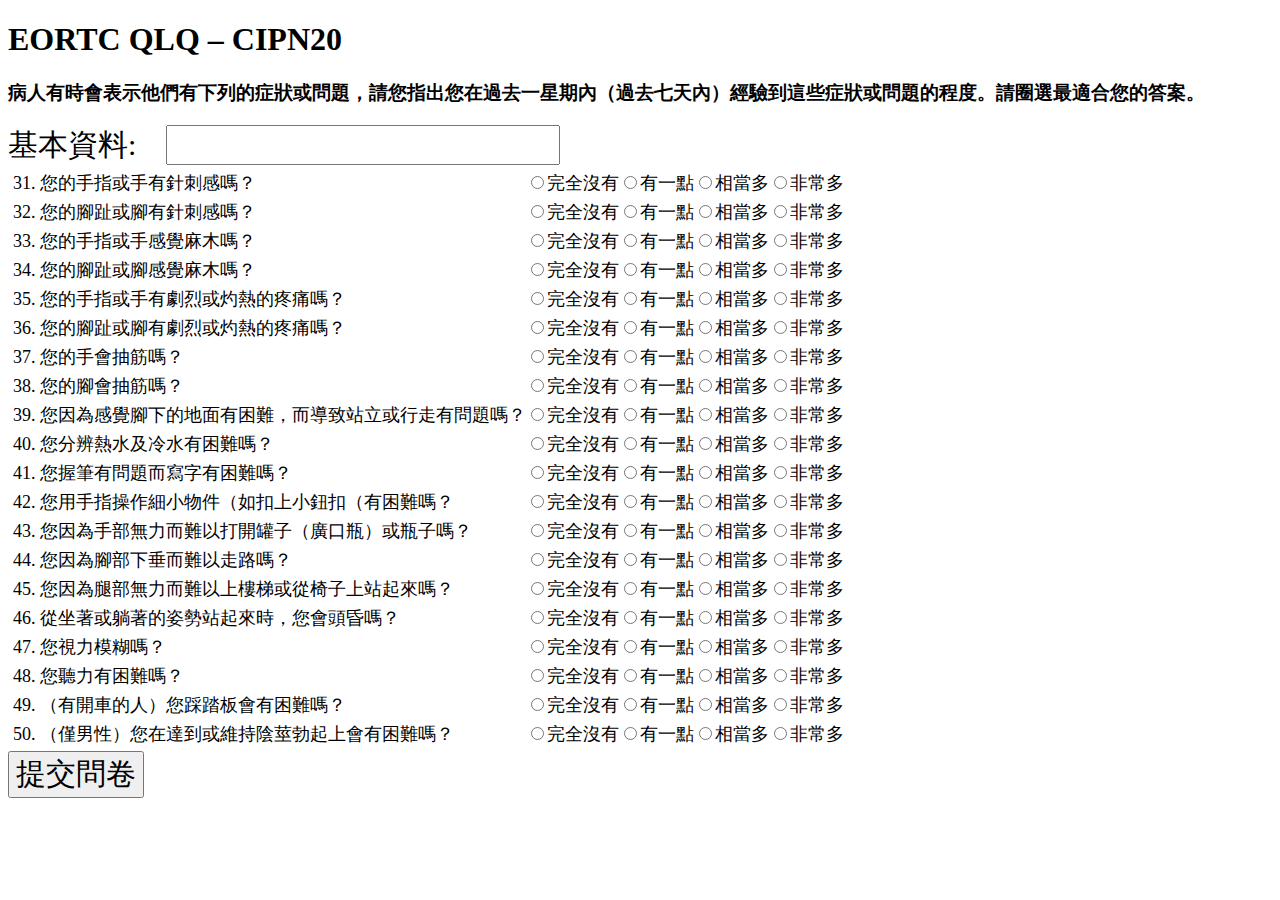
<file: questionare.html>
<!DOCTYPE html>
<html lang="zh-Hant">
<head>
    <meta charset="UTF-8">
    <meta name="viewport" content="width=device-width, initial-scale=1.0">
    <title>EORTC QLQ – CIPN20</title>
    <style>
        .question {
           margin:5px; display: flex; font-size: 18px;
        }
		.submitbutton{
			font-size: 30px;
		}
		.comment {
           margin:5px; font-size: 30px;
        }
    </style>
</head>
<body>

    <h1>EORTC QLQ – CIPN20</h1>
	<h3>病人有時會表示他們有下列的症狀或問題，請您指出您在過去一星期內（過去七天內）經驗到這些症狀或問題的程度。請圈選最適合您的答案。</h3>
    <div id="form-container"></div> 
	
    <div id="resultT" class="comment"></div>
	<div id="resultA" class="comment"></div>
	<div id="resultB" class="comment"></div>
	<div id="resultC" class="comment"></div>
	<div id="resultN" class="comment"></div>
	<div id="resultS" class="comment"></div>
    <script>
		window.onload = function() {
			formContainer = document.getElementById('form-container');
            form = document.createElement('form');
            form.id = 'quiz-form';
			questionDiv = document.createElement('div');
			questionDiv.className = 'submitbutton';
			questionTitle = document.createElement('label');
			questionTitle.append("基本資料:　");
			questionDiv.appendChild(questionTitle);
			input = document.createElement('input');
			input.name = "patient";
			input.className= 'submitbutton';
			questionDiv.appendChild(input)
			form.appendChild(questionDiv);
			questions = [
                {num:31,type:"A",text:"您的手指或手有針刺感嗎？　　　　　　　　　　　　　　　"},
				{num:32,type:"A",text:"您的腳趾或腳有針刺感嗎？　　　　　　　　　　　　　　　"},
				{num:33,type:"A",text:"您的手指或手感覺麻木嗎？　　　　　　　　　　　　　　　"},
				{num:34,type:"A",text:"您的腳趾或腳感覺麻木嗎？　　　　　　　　　　　　　　　"},
				{num:35,type:"A",text:"您的手指或手有劇烈或灼熱的疼痛嗎？　　　　　　　　　　"},
				{num:36,type:"A",text:"您的腳趾或腳有劇烈或灼熱的疼痛嗎？　　　　　　　　　　"},
				{num:37,type:"B",text:"您的手會抽筋嗎？　　　　　　　　　　　　　　　　　　　"},
				{num:38,type:"B",text:"您的腳會抽筋嗎？　　　　　　　　　　　　　　　　　　　"},
				{num:39,type:"A",text:"您因為感覺腳下的地面有困難，而導致站立或行走有問題嗎？"},
				{num:40,type:"A",text:"您分辨熱水及冷水有困難嗎？　　　　　　　　　　　　　　"},
				{num:41,type:"B",text:"您握筆有問題而寫字有困難嗎？　　　　　　　　　　　　　"},
				{num:42,type:"B",text:"您用手指操作細小物件（如扣上小鈕扣（有困難嗎？　　　　"},
				{num:43,type:"B",text:"您因為手部無力而難以打開罐子（廣口瓶）或瓶子嗎？　　　"},
				{num:44,type:"B",text:"您因為腳部下垂而難以走路嗎？　　　　　　　　　　　　　"},
				{num:45,type:"B",text:"您因為腿部無力而難以上樓梯或從椅子上站起來嗎？　　　　"},
				{num:46,type:"C",text:"從坐著或躺著的姿勢站起來時，您會頭昏嗎？　　　　　　　"},
				{num:47,type:"C",text:"您視力模糊嗎？　　　　　　　　　　　　　　　　　　　　"},
				{num:48,type:"A",text:"您聽力有困難嗎？　　　　　　　　　　　　　　　　　　　"},
				{num:49,type:"B",text:"（有開車的人）您踩踏板會有困難嗎？　　　　　　　　　　"},
				{num:50,type:"C",text:"（僅男性）您在達到或維持陰莖勃起上會有困難嗎？　　　　"}
            ];
			options=["完全沒有","有一點","相當多","非常多"]
			
			for (let i=0;i<questions.length;i++){
				questionDiv = document.createElement('div');
                questionDiv.className = 'question';
				questionTitle = document.createElement('label');
				questionTitle.append(questions[i]["num"]+". "+questions[i]["text"]);
				questionDiv.appendChild(questionTitle);
				for (let j=0;j<options.length;j++){
					label = document.createElement('label');
					radio = document.createElement('input');
					radio.type = 'radio';
					radio.name = "q"+questions[i]["num"];
					radio.value = j + 1;
					label.appendChild(radio);
					label.append(options[j]);
					questionDiv.appendChild(label);
				}
				
				form.appendChild(questionDiv);
			}
			formContainer.appendChild(form);
			const submitButton = document.createElement('button');
			submitButton.className = 'submitbutton';
            submitButton.type = 'button';
            submitButton.textContent = '提交問卷';
            submitButton.onclick = calculateScore; // 設置提交按鈕的點擊事件
            form.appendChild(submitButton);
		}
	
	
	
	
	
        function calculateScore() {
			form = document.getElementById('quiz-form');
			formData = new FormData(form);
			thename=formData.get('patient');
			if (thename==""){
				alert("請輸入基本資料");
			} else {
				let A_score = 0;
				let B_score = 0;
				let C_score = 0;
				let T_score=0;
				let notyet="";
				
				for (let i=0;i<questions.length;i++){
					newscore=formData.get('q'+questions[i]["num"])*1;
					T_score+=newscore;
					if (newscore>0){
						if (questions[i]["type"]=="A"){
							A_score+=newscore;
						} else if (questions[i]["type"]=="B"){
							B_score+=newscore;
						} else if (questions[i]["type"]=="C"){
							C_score+=newscore;
						} 
					} else {
						notyet+="第"+questions[i]["num"]+"題,"
					}
				}
				if (notyet==""){
					notyet="無";
				} else {
					notyet=notyet.substring(0,notyet.length-1);
				}
				let typecode=0
				typelist=["正常","感覺型","運動型","混和型(感覺+運動)","自主神經型","混和型(感覺+自主神經)","混和型(運動+自主神經)","混和型(感覺+運動+自主神經)"]
				if (A_score>5){
					typecode+=1
				} 
				if (B_score>4){
					typecode+=2
				}
				if (C_score>6){
					typecode+=4
				}
				if (typecode==0){
					comment="正常";
				} else {
					comment="您屬於"+typelist[typecode]+"神經病變";
				}
				if (notyet!="無"){
					gonext=confirm(notyet+"\n未完成，是否仍繳交?");
				} else {
					gonext=true;
				}
				if (gonext){
					document.getElementById('resultT').textContent = "總分　　　　　: "+T_score+" 分";
					document.getElementById('resultA').textContent = "感覺型分數　　: "+A_score+" 分";
					document.getElementById('resultB').textContent = "運動型分數　　: "+B_score+" 分";
					document.getElementById('resultC').textContent = "自主神經型分數: "+C_score+" 分";
					document.getElementById('resultN').textContent = "未作答　　　　: "+notyet;
					document.getElementById('resultS').textContent = "問卷結果　　　:"+comment;
					
					formUrl = 'https://docs.google.com/forms/d/e/1FAIpQLSfO2p9QJNIMnlVGJoskkl8BJsq8YI9RQXiaB-YYF0oWrJGp1A/formResponse';
					upformData = new URLSearchParams();
					upformData.append('entry.753090537', formData.get('patient'));
					upformData.append('entry.768913243', formData.get('q31')); 
					upformData.append('entry.621663710', formData.get('q32')); 
					upformData.append('entry.360861587', formData.get('q33')); 
					upformData.append('entry.712610422', formData.get('q34')); 
					upformData.append('entry.102844335', formData.get('q35')); 
					upformData.append('entry.277408052', formData.get('q36')); 
					upformData.append('entry.1488904287', formData.get('q37')); 
					upformData.append('entry.1471679004', formData.get('q38')); 
					upformData.append('entry.1842274174', formData.get('q39')); 
					upformData.append('entry.1032844010', formData.get('q40')); 
					upformData.append('entry.364354770', formData.get('q41')); 
					upformData.append('entry.2003275283', formData.get('q42')); 
					upformData.append('entry.2045999668', formData.get('q43')); 
					upformData.append('entry.1398346583', formData.get('q44')); 
					upformData.append('entry.772192406', formData.get('q45')); 
					upformData.append('entry.1702585750', formData.get('q46')); 
					upformData.append('entry.815322339', formData.get('q47')); 
					upformData.append('entry.963738134', formData.get('q48')); 
					upformData.append('entry.1588110144', formData.get('q49')); 
					upformData.append('entry.2094721163', formData.get('q50')); 

					fetch(formUrl, {
					  method: 'POST',
					  body: upformData,
					  headers: {
						'Content-Type': 'application/x-www-form-urlencoded' 
					  }
					})
					  .then(response => {
						if (response.ok) {
						  console.log('Form submitted successfully!');
						} else {
						  console.error('Form submission failed.');
						}
					  })
					  .catch(error => {
						console.error('Error:', error);
					  });
				}
			}

        }
    </script>

</body>
</html>
</file>
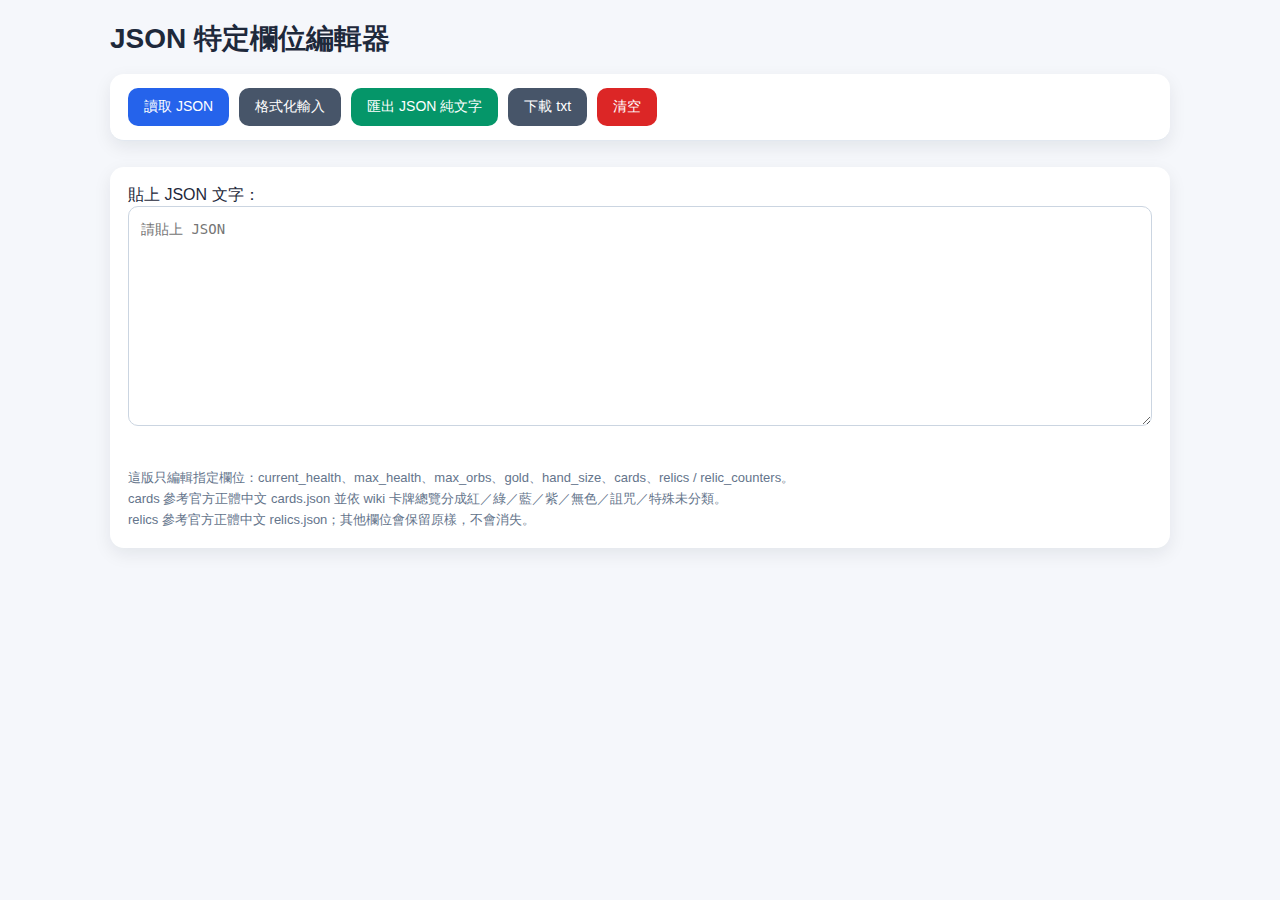
<file: str.html>
<!DOCTYPE html>
<html lang="zh-Hant">
<head>
  <meta charset="UTF-8" />
  <meta name="viewport" content="width=device-width, initial-scale=1.0" />
  <title>JSON 特定欄位編輯器</title>
  <style>
    * { box-sizing: border-box; }
    body { margin: 0; font-family: Arial, "Microsoft JhengHei", sans-serif; background: #f5f7fb; color: #1e293b; }
    .wrap { max-width: 1100px; margin: 0 auto; padding: 20px; }
    h1 { margin: 0 0 16px; font-size: 28px; }
    h2 { margin: 0 0 12px; font-size: 22px; }
    .panel { background: #fff; border-radius: 14px; box-shadow: 0 6px 18px rgba(15, 23, 42, 0.08); padding: 18px; margin-bottom: 16px; }
    .toolbar { display: flex; flex-wrap: wrap; gap: 10px; }
    .top-toolbar-wrap { position: sticky; top: 0; z-index: 2000; background: #f5f7fb; padding-bottom: 10px; margin-bottom: 16px; }
    .top-toolbar { background: #fff; border-radius: 14px; box-shadow: 0 6px 18px rgba(15, 23, 42, 0.08); padding: 14px 18px; border-bottom: 1px solid #e2e8f0; }
    button { border: none; border-radius: 10px; padding: 10px 16px; font-size: 14px; cursor: pointer; background: #2563eb; color: #fff; }
    button:hover { opacity: 0.92; }
    button.secondary { background: #475569; }
    button.success { background: #059669; }
    button.warn { background: #dc2626; }
    button.small { padding: 7px 12px; font-size: 13px; border-radius: 8px; }
    textarea { width: 100%; min-height: 220px; resize: vertical; border: 1px solid #cbd5e1; border-radius: 10px; padding: 12px; font-size: 14px; font-family: Consolas, Monaco, monospace; line-height: 1.5; }
    .status { margin-top: 10px; font-size: 14px; min-height: 22px; }
    .status.error { color: #dc2626; }
    .status.ok { color: #059669; }
    .editor-area, .output-box { display: none; }
    .grid { display: grid; grid-template-columns: repeat(2, minmax(0, 1fr)); gap: 12px; }
    .field { display: flex; flex-direction: column; gap: 6px; margin-bottom: 10px; }
    .field label { font-size: 14px; font-weight: bold; color: #334155; }
    .field input, .field select { width: 100%; padding: 10px 12px; border: 1px solid #cbd5e1; border-radius: 10px; font-size: 14px; }
    .list-block { border: 1px solid #dbe3ef; border-radius: 12px; padding: 14px; margin-top: 12px; background: #fafcff; }
    .list-head { display: flex; justify-content: space-between; align-items: center; gap: 10px; flex-wrap: wrap; margin-bottom: 10px; }
    .item-card { border: 1px solid #dbe3ef; background: #fff; border-radius: 12px; padding: 12px; margin-bottom: 10px; }
    .item-title { font-weight: bold; margin-bottom: 10px; color: #1e3a8a; }
    .card-grid { display: grid; grid-template-columns: 2fr 1fr 1fr auto; gap: 10px; align-items: end; }
    .relic-grid { display: grid; grid-template-columns: 2fr 1fr auto; gap: 10px; align-items: end; }
    .hint { font-size: 13px; color: #64748b; margin-top: 6px; line-height: 1.6; }
    @media (max-width: 768px) { .grid, .card-grid, .relic-grid { grid-template-columns: 1fr; } }
  </style>
</head>
<body>
  <div class="wrap">
    <h1>JSON 特定欄位編輯器</h1>

    <div class="top-toolbar-wrap">
      <div class="top-toolbar">
        <div class="toolbar">
          <button id="parseBtn">讀取 JSON</button>
          <button id="formatBtn" class="secondary">格式化輸入</button>
          <button id="exportBtn" class="success">匯出 JSON 純文字</button>
          <button id="downloadBtn" class="secondary">下載 txt</button>
          <button id="clearBtn" class="warn">清空</button>
        </div>
      </div>
    </div>

    <div class="panel">
      <label for="jsonInput">貼上 JSON 文字：</label>
      <textarea id="jsonInput" placeholder="請貼上 JSON"></textarea>
      <div id="status" class="status"></div>
      <div class="hint">
        這版只編輯指定欄位：current_health、max_health、max_orbs、gold、hand_size、cards、relics / relic_counters。<br>
        cards 參考官方正體中文 cards.json 並依 wiki 卡牌總覽分成紅／綠／藍／紫／無色／詛咒／特殊未分類。<br>
        relics 參考官方正體中文 relics.json；其他欄位會保留原樣，不會消失。
      </div>
    </div>

    <div class="panel editor-area" id="editorArea">
      <h2>指定欄位編輯區</h2>
      <div class="grid">
        <div class="field"><label for="current_health">current_health</label><input id="current_health" type="number" /></div>
        <div class="field"><label for="max_health">max_health</label><input id="max_health" type="number" /></div>
        <div class="field"><label for="max_orbs">max_orbs</label><input id="max_orbs" type="number" /></div>
        <div class="field"><label for="gold">gold</label><input id="gold" type="number" /></div>
        <div class="field"><label for="hand_size">hand_size</label><input id="hand_size" type="number" /></div>
      </div>

      <div class="list-block">
        <div class="list-head">
          <h2 style="margin:0;font-size:20px;">cards</h2>
        </div>
        <div id="cardsContainer"></div>
        <div style="margin-top:12px; display:flex; justify-content:flex-end;">
          <button id="addCardBtn" class="small success">新增 card</button>
        </div>
      </div>

      <div class="list-block">
        <div class="list-head">
          <h2 style="margin:0;font-size:20px;">relics / relic_counters</h2>
        </div>
        <div id="relicsContainer"></div>
        <div class="hint">relic_counters 會依照 relics 的 index 同步。新增時預設為 -1。</div>
        <div style="margin-top:12px; display:flex; justify-content:flex-end;">
          <button id="addRelicBtn" class="small success">新增 relic</button>
        </div>
      </div>
    </div>

    <div class="panel output-box" id="outputBox">
      <div class="list-head">
        <h2 style="margin:0;">匯出結果</h2>
        <button id="copyBtn" class="small secondary">複製</button>
      </div>
      <textarea id="jsonOutput" readonly></textarea>
    </div>
  </div>

<script>
    let currentData = null;

    const CARD_REFERENCE = {"A Thousand Cuts":{"NAME":"淩遲","DESCRIPTION":"你每打出一張牌，就對所有敵人造成1點傷害。","COLOR":"綠色","RARITY":"稀有","TYPE":"能力","COST":2,"UPGRADE_COST":2,"UPGRADE_DESCRIPTION":"你每打出一張牌，就對所有敵人造成2點傷害。"},"Accuracy":{"NAME":"精准","DESCRIPTION":"小刀造成的傷害增加4。","COLOR":"綠色","RARITY":"罕見","TYPE":"能力","COST":1,"UPGRADE_COST":1,"UPGRADE_DESCRIPTION":"小刀造成的傷害增加6。"},"Acrobatics":{"NAME":"雜技","DESCRIPTION":"抽3張牌。","COLOR":"綠色","RARITY":"普通","TYPE":"技能","COST":1,"UPGRADE_COST":1,"UPGRADE_DESCRIPTION":"抽4張牌。"},"Adrenaline":{"NAME":"腎上腺素","DESCRIPTION":"獲得[G]。","UPGRADE_DESCRIPTION":"獲得[G][G]。","COLOR":"綠色","RARITY":"稀有","TYPE":"技能","COST":0,"UPGRADE_COST":0},"After Image":{"NAME":"餘像","DESCRIPTION":"你每打出一張牌，都獲得1點格擋。","UPGRADE_DESCRIPTION":"固有。","COLOR":"綠色","RARITY":"稀有","TYPE":"能力","COST":1,"UPGRADE_COST":1},"Aggregate":{"NAME":"彙集","DESCRIPTION":"你的抽牌堆中每有4張牌，獲得一點[B]。","COLOR":"藍色","RARITY":"罕見","TYPE":"技能","COST":1,"UPGRADE_COST":1,"UPGRADE_DESCRIPTION":"你的抽牌堆中每有3張牌，獲得一點[B]。"},"All For One":{"NAME":"萬物一心","DESCRIPTION":"造成10點傷害。","COLOR":"藍色","RARITY":"稀有","TYPE":"攻擊","COST":2,"UPGRADE_COST":2,"UPGRADE_DESCRIPTION":"造成14點傷害。"},"All Out Attack":{"NAME":"全力攻擊","DESCRIPTION":"對所有敵人造成10點傷害。","COLOR":"綠色","RARITY":"罕見","TYPE":"攻擊","COST":1,"UPGRADE_COST":1,"UPGRADE_DESCRIPTION":"對所有敵人造成14點傷害。"},"Allocate":{"NAME":"分配","DESCRIPTION":"獲得 !M! 點 集中 NL 失去1點 力量 NL 失去1點 敏捷 "},"Amplify":{"NAME":"增幅","DESCRIPTION":"在這個回合，你的下一張能力牌會打出兩次。","UPGRADE_DESCRIPTION":"在這個回合，你的下2張能力牌會打出兩次。","COLOR":"藍色","RARITY":"稀有","TYPE":"技能","COST":1,"UPGRADE_COST":1},"Anger":{"NAME":"憤怒","DESCRIPTION":"造成6點傷害。","COLOR":"紅色","RARITY":"普通","TYPE":"攻擊","COST":0,"UPGRADE_COST":0,"UPGRADE_DESCRIPTION":"造成8點傷害。"},"Apotheosis":{"NAME":"神化","DESCRIPTION":"在本場戰鬥中升級你的所有牌。","COLOR":"無色","RARITY":"稀有","TYPE":"技能","COST":2,"UPGRADE_COST":1,"UPGRADE_DESCRIPTION":"在本場戰鬥中升級你的所有牌。"},"Armaments":{"NAME":"武裝","DESCRIPTION":"獲得5點格擋。","UPGRADE_DESCRIPTION":"獲得5點格擋。","COLOR":"紅色","RARITY":"普通","TYPE":"技能","COST":1,"UPGRADE_COST":1},"AscendersBane":{"NAME":"進階之災","DESCRIPTION":" 無法打出 NL 虛無 NL 不能從牌組中移除"},"Auto Shields":{"NAME":"自動護盾","DESCRIPTION":"如果你沒有格擋，獲得 11 點格擋。","COLOR":"藍色","RARITY":"罕見","TYPE":"技能","COST":1,"UPGRADE_COST":1,"UPGRADE_DESCRIPTION":"如果你沒有格擋，獲得15點格擋。"},"Axe Kick":{"NAME":"下壓踢","DESCRIPTION":"造成 !D! 點傷害 NL 激發 最右側的充能球"},"Backflip":{"NAME":"後空翻","DESCRIPTION":"獲得5點格擋。","COLOR":"綠色","RARITY":"普通","TYPE":"技能","COST":1,"UPGRADE_COST":1,"UPGRADE_DESCRIPTION":"獲得8點格擋。"},"Backstab":{"NAME":"背刺","DESCRIPTION":"造成11點傷害。","COLOR":"綠色","RARITY":"罕見","TYPE":"攻擊","COST":0,"UPGRADE_COST":0,"UPGRADE_DESCRIPTION":"造成15點傷害。"},"Ball Lightning":{"NAME":"球狀閃電","DESCRIPTION":"造成7點傷害。","COLOR":"藍色","RARITY":"普通","TYPE":"攻擊","COST":1,"UPGRADE_COST":1,"UPGRADE_DESCRIPTION":"造成10點傷害。"},"Bandage Up":{"NAME":"包紮","DESCRIPTION":"回復4生命。","COLOR":"無色","RARITY":"罕見","TYPE":"技能","COST":0,"UPGRADE_COST":0,"UPGRADE_DESCRIPTION":"恢復6生命。"},"Bane":{"NAME":"災禍","DESCRIPTION":"造成7點傷害。","COLOR":"綠色","RARITY":"普通","TYPE":"攻擊","COST":1,"UPGRADE_COST":1,"UPGRADE_DESCRIPTION":"造成10點傷害。"},"Barrage":{"NAME":"彈幕齊射","DESCRIPTION":"你每擁有一個充能球，造成4點傷害。","COLOR":"藍色","RARITY":"普通","TYPE":"攻擊","COST":1,"UPGRADE_COST":1,"UPGRADE_DESCRIPTION":"你每擁有一個充能球，造成6點傷害。"},"Barricade":{"NAME":"壁壘","DESCRIPTION":"格擋不再在你的回合開始時消失。","COLOR":"紅色","RARITY":"稀有","TYPE":"能力","COST":3,"UPGRADE_COST":2,"UPGRADE_DESCRIPTION":"格擋不再在你的回合開始時消失。"},"Bash":{"NAME":"痛擊","DESCRIPTION":"造成8點傷害。","COLOR":"紅色","RARITY":"初始","TYPE":"攻擊","COST":2,"UPGRADE_COST":2,"UPGRADE_DESCRIPTION":"造成10點傷害。"},"Battle Trance":{"NAME":"戰鬥專注","DESCRIPTION":"抽3張牌。","COLOR":"紅色","RARITY":"罕見","TYPE":"技能","COST":0,"UPGRADE_COST":0,"UPGRADE_DESCRIPTION":"抽4張牌。"},"Beam Cell":{"NAME":"光束射線","DESCRIPTION":"造成3點傷害。","COLOR":"藍色","RARITY":"普通","TYPE":"攻擊","COST":0,"UPGRADE_COST":0,"UPGRADE_DESCRIPTION":"造成4點傷害。"},"Berserk":{"NAME":"狂暴","DESCRIPTION":"獲得2層易傷。","COLOR":"紅色","RARITY":"稀有","TYPE":"能力","COST":0,"UPGRADE_COST":0,"UPGRADE_DESCRIPTION":"獲得1層易傷。"},"Biased Cognition":{"NAME":"偏差認知","DESCRIPTION":"獲得4點集中。","COLOR":"藍色","RARITY":"稀有","TYPE":"能力","COST":1,"UPGRADE_COST":1,"UPGRADE_DESCRIPTION":"獲得5點集中。"},"Bite":{"NAME":"噬咬","DESCRIPTION":"造成7點傷害。","COLOR":"無色","RARITY":"特殊","TYPE":"攻擊","COST":1,"UPGRADE_COST":1,"UPGRADE_DESCRIPTION":"造成8點傷害。"},"Blade Dance":{"NAME":"刀刃之舞","DESCRIPTION":"增加3張小刀到你的手牌。","COLOR":"綠色","RARITY":"普通","TYPE":"技能","COST":1,"UPGRADE_COST":1,"UPGRADE_DESCRIPTION":"增加4張小刀到你的手牌。"},"Blaster":{"NAME":"爆破射線","DESCRIPTION":"對所有敵人造成 !D! 點傷害 NL 每擁有1個充能球，獲得 [B] NL 消耗 "},"Blind":{"NAME":"致盲","DESCRIPTION":"給予2層虛弱。","UPGRADE_DESCRIPTION":"給予所有敵人2層虛弱。","COLOR":"無色","RARITY":"罕見","TYPE":"技能","COST":0,"UPGRADE_COST":0},"Blizzard":{"NAME":"暴雪","DESCRIPTION":"對所有敵人造成你在本場戰鬥中生成過的冰霜充能球總數2倍的傷害。","UPGRADE_DESCRIPTION":"對所有敵人造成你在本場戰鬥中生成過的冰霜充能球總數3倍的傷害。","EXTENDED_DESCRIPTION":[" NL （造成 !D! 點傷害）",""],"COLOR":"藍色","RARITY":"罕見","TYPE":"攻擊","COST":1,"UPGRADE_COST":1},"Blood for Blood":{"NAME":"以血還血","DESCRIPTION":"你每在戰鬥中失去生命一次，這張牌的耗能就減少1[R]。","COLOR":"紅色","RARITY":"罕見","TYPE":"攻擊","COST":4,"UPGRADE_COST":3,"UPGRADE_DESCRIPTION":"你每在戰鬥中失去生命一次，這張牌的耗能就減少1[R]。"},"Bloodletting":{"NAME":"放血","DESCRIPTION":"獲得[R][R]。","UPGRADE_DESCRIPTION":"獲得[R][R][R]。","COLOR":"紅色","RARITY":"罕見","TYPE":"技能","COST":0,"UPGRADE_COST":0},"Bludgeon":{"NAME":"重錘","DESCRIPTION":"造成32點傷害。","COLOR":"紅色","RARITY":"稀有","TYPE":"攻擊","COST":3,"UPGRADE_COST":3,"UPGRADE_DESCRIPTION":"造成42點傷害。"},"Blur":{"NAME":"殘影","DESCRIPTION":"獲得5點格擋。","COLOR":"綠色","RARITY":"罕見","TYPE":"技能","COST":1,"UPGRADE_COST":1,"UPGRADE_DESCRIPTION":"獲得8點格擋。"},"Body Slam":{"NAME":"全身撞擊","DESCRIPTION":"造成你當前格擋值的傷害。","UPGRADE_DESCRIPTION":"造成你當前格擋值的傷害。","COLOR":"紅色","RARITY":"普通","TYPE":"攻擊","COST":1,"UPGRADE_COST":0},"BootSequence":{"NAME":"啟動流程","DESCRIPTION":" 固有 NL 獲得 !B! 點 格擋 NL 消耗 "},"Bouncing Flask":{"NAME":"彈跳藥瓶","DESCRIPTION":"隨機給予敵人3層中毒3次。","COLOR":"綠色","RARITY":"罕見","TYPE":"技能","COST":2,"UPGRADE_COST":2,"UPGRADE_DESCRIPTION":"隨機給予敵人3層中毒4次。"},"Brutality":{"NAME":"殘暴","DESCRIPTION":"在你的回合開始時，你失去1點生命，抽1張牌。","UPGRADE_DESCRIPTION":"固有。","COLOR":"紅色","RARITY":"稀有","TYPE":"能力","COST":0,"UPGRADE_COST":0},"Buffer":{"NAME":"緩衝","DESCRIPTION":"阻止下一次你受到的生命值損傷。","UPGRADE_DESCRIPTION":"阻止下2次你受到的生命值損傷。","COLOR":"藍色","RARITY":"稀有","TYPE":"能力","COST":2,"UPGRADE_COST":2},"Bullet Time":{"NAME":"子彈時間","DESCRIPTION":"你在本回合內不能再抽牌。","COLOR":"綠色","RARITY":"稀有","TYPE":"技能","COST":3,"UPGRADE_COST":2,"UPGRADE_DESCRIPTION":"你在本回合內不能再抽牌。"},"Burn":{"NAME":"灼傷","DESCRIPTION":"不能被打出。","UPGRADE_DESCRIPTION":"不能被打出。","COLOR":"無色","RARITY":"特殊","TYPE":"狀態","COST":-2,"UPGRADE_COST":-2},"Burning Pact":{"NAME":"燃燒契約","DESCRIPTION":"消耗1張牌。","COLOR":"紅色","RARITY":"罕見","TYPE":"技能","COST":1,"UPGRADE_COST":1,"UPGRADE_DESCRIPTION":"消耗1張牌。"},"Burst":{"NAME":"爆發","DESCRIPTION":"在這個回合，你打出的下一張技能牌會打出兩次。","UPGRADE_DESCRIPTION":"在這個回合，你打出的下2張技能牌會打出兩次。","COLOR":"綠色","RARITY":"稀有","TYPE":"技能","COST":1,"UPGRADE_COST":1},"Calculated Gamble":{"NAME":"計算下注","DESCRIPTION":"丟棄所有手牌。","UPGRADE_DESCRIPTION":"丟棄所有手牌。","COLOR":"綠色","RARITY":"罕見","TYPE":"技能","COST":0,"UPGRADE_COST":0},"Caltrops":{"NAME":"鐵蒺藜","DESCRIPTION":"每當你被攻擊時，對攻擊者造成3點傷害。","COLOR":"綠色","RARITY":"罕見","TYPE":"能力","COST":1,"UPGRADE_COST":1,"UPGRADE_DESCRIPTION":"每當你被攻擊時，對攻擊者造成5點傷害。"},"Capacitor":{"NAME":"擴容","DESCRIPTION":"獲得2個充能球欄位。","UPGRADE_DESCRIPTION":"獲得3個充能球欄位。","COLOR":"藍色","RARITY":"罕見","TYPE":"能力","COST":1,"UPGRADE_COST":1},"Carnage":{"NAME":"殘殺","DESCRIPTION":"虛無。","COLOR":"紅色","RARITY":"罕見","TYPE":"攻擊","COST":2,"UPGRADE_COST":2,"UPGRADE_DESCRIPTION":"虛無。"},"Catalyst":{"NAME":"催化劑","DESCRIPTION":"將一名敵人的中毒層數翻倍。","UPGRADE_DESCRIPTION":"將一名敵人的中毒層數變為三倍。","COLOR":"綠色","RARITY":"罕見","TYPE":"技能","COST":1,"UPGRADE_COST":1},"Chaos":{"NAME":"混沌","DESCRIPTION":"生成1個隨機充能球。","UPGRADE_DESCRIPTION":"生成2個隨機充能球。","COLOR":"藍色","RARITY":"罕見","TYPE":"技能","COST":1,"UPGRADE_COST":1},"Chill":{"NAME":"冰寒","DESCRIPTION":"當前每有一名敵人，生成1個冰霜充能球。","UPGRADE_DESCRIPTION":"固有。","COLOR":"藍色","RARITY":"罕見","TYPE":"技能","COST":0,"UPGRADE_COST":0},"Choke":{"NAME":"勒脖","DESCRIPTION":"造成12點傷害。","COLOR":"綠色","RARITY":"罕見","TYPE":"攻擊","COST":2,"UPGRADE_COST":2,"UPGRADE_DESCRIPTION":"造成12點傷害。"},"Clash":{"NAME":"交鋒","DESCRIPTION":"只有在手牌每一張牌都是攻擊牌時才能被打出。","EXTENDED_DESCRIPTION":["手牌中還有非攻擊牌"],"COLOR":"紅色","RARITY":"普通","TYPE":"攻擊","COST":0,"UPGRADE_COST":0,"UPGRADE_DESCRIPTION":"只有在手牌每一張牌都是攻擊牌時才能被打出。"},"Cleave":{"NAME":"順劈斬","DESCRIPTION":"對所有敵人造成8點傷害。","COLOR":"紅色","RARITY":"普通","TYPE":"攻擊","COST":1,"UPGRADE_COST":1,"UPGRADE_DESCRIPTION":"對所有敵人造成11點傷害。"},"Cloak And Dagger":{"NAME":"斗篷與匕首","DESCRIPTION":"獲得6點格擋。","UPGRADE_DESCRIPTION":"獲得6點格擋。","COLOR":"綠色","RARITY":"普通","TYPE":"技能","COST":1,"UPGRADE_COST":1},"Clothesline":{"NAME":"金剛臂","DESCRIPTION":"造成12點傷害。","COLOR":"紅色","RARITY":"普通","TYPE":"攻擊","COST":2,"UPGRADE_COST":2,"UPGRADE_DESCRIPTION":"造成14點傷害。"},"Clumsy":{"NAME":"笨拙","DESCRIPTION":" 無法打出 NL 虛無 "},"Cold Snap":{"NAME":"寒流","DESCRIPTION":"造成6點傷害。","COLOR":"藍色","RARITY":"普通","TYPE":"攻擊","COST":1,"UPGRADE_COST":1,"UPGRADE_DESCRIPTION":"造成9點傷害。"},"Combust":{"NAME":"自燃","DESCRIPTION":"在你的回合結束時，你失去1點生命，對所有敵人造成5點傷害。","COLOR":"紅色","RARITY":"罕見","TYPE":"能力","COST":1,"UPGRADE_COST":1,"UPGRADE_DESCRIPTION":"在你的回合結束時，你失去1點生命，對所有敵人造成7點傷害。"},"Concentrate":{"NAME":"全神貫注","DESCRIPTION":"丟棄3張牌。","COLOR":"綠色","RARITY":"罕見","TYPE":"技能","COST":0,"UPGRADE_COST":0,"UPGRADE_DESCRIPTION":"丟棄2張牌。"},"Conserve Battery":{"NAME":"充電","DESCRIPTION":"獲得 !B! 點 格擋 NL 下回合獲得 [B]"},"Consume":{"NAME":"耗盡","DESCRIPTION":"獲得2點集中。","COLOR":"藍色","RARITY":"罕見","TYPE":"技能","COST":2,"UPGRADE_COST":2,"UPGRADE_DESCRIPTION":"獲得3點集中。"},"Coolheaded":{"NAME":"冷靜頭腦","DESCRIPTION":"生成1個冰霜充能球。","UPGRADE_DESCRIPTION":"生成1個冰霜充能球。","COLOR":"藍色","RARITY":"普通","TYPE":"技能","COST":1,"UPGRADE_COST":1},"Corpse Explosion":{"NAME":"屍爆術","DESCRIPTION":"給予6層中毒。","UPGRADE_DESCRIPTION":"給予9層中毒。","EXTENDED_DESCRIPTION":["deprecated"],"COLOR":"綠色","RARITY":"稀有","TYPE":"技能","COST":2,"UPGRADE_COST":2},"Corruption":{"NAME":"腐化","DESCRIPTION":"所有技能牌耗能變為0。","COLOR":"紅色","RARITY":"稀有","TYPE":"能力","COST":3,"UPGRADE_COST":2,"UPGRADE_DESCRIPTION":"所有技能牌耗能變為0。"},"Creative AI":{"NAME":"創造性AI","DESCRIPTION":"在每回合開始時，增加一張隨機能力牌到你的手牌。","COLOR":"藍色","RARITY":"稀有","TYPE":"能力","COST":3,"UPGRADE_COST":2,"UPGRADE_DESCRIPTION":"在每回合開始時，增加一張隨機能力牌到你的手牌。"},"Crippling Poison":{"NAME":"致殘毒雲","DESCRIPTION":"給予所有敵人4層中毒和2層虛弱。","COLOR":"綠色","RARITY":"罕見","TYPE":"技能","COST":2,"UPGRADE_COST":2,"UPGRADE_DESCRIPTION":"給予所有敵人7層中毒和2層虛弱。"},"Dagger Spray":{"NAME":"匕首雨","DESCRIPTION":"對所有敵人造成4點傷害兩次。","COLOR":"綠色","RARITY":"普通","TYPE":"攻擊","COST":1,"UPGRADE_COST":1,"UPGRADE_DESCRIPTION":"對所有敵人造成6點傷害兩次。"},"Dagger Throw":{"NAME":"投擲匕首","DESCRIPTION":"造成9點傷害。","COLOR":"綠色","RARITY":"普通","TYPE":"攻擊","COST":1,"UPGRADE_COST":1,"UPGRADE_DESCRIPTION":"造成12點傷害。"},"Dark Embrace":{"NAME":"黑暗之擁","DESCRIPTION":"每當有一張牌被消耗時，抽1張牌。","COLOR":"紅色","RARITY":"罕見","TYPE":"能力","COST":2,"UPGRADE_COST":1,"UPGRADE_DESCRIPTION":"每當有一張牌被消耗時，抽1張牌。"},"Dark Shackles":{"NAME":"黑暗鐐銬","DESCRIPTION":"讓一名敵人在本回合內失去9點力量。","COLOR":"無色","RARITY":"罕見","TYPE":"技能","COST":0,"UPGRADE_COST":0,"UPGRADE_DESCRIPTION":"讓一名敵人在本回合內失去15點力量。"},"Darkness":{"NAME":"漆黑","DESCRIPTION":"生成1個黑暗充能球。","UPGRADE_DESCRIPTION":"生成1個黑暗充能球。","COLOR":"藍色","RARITY":"罕見","TYPE":"技能","COST":1,"UPGRADE_COST":1},"Dash":{"NAME":"衝刺","DESCRIPTION":"獲得10點格擋。","COLOR":"綠色","RARITY":"罕見","TYPE":"攻擊","COST":2,"UPGRADE_COST":2,"UPGRADE_DESCRIPTION":"獲得13點格擋。"},"Dazed":{"NAME":"暈眩","DESCRIPTION":"不能被打出。","COLOR":"無色","RARITY":"特殊","TYPE":"狀態","COST":-2,"UPGRADE_COST":-2,"UPGRADE_DESCRIPTION":"nil"},"Deadly Poison":{"NAME":"致命毒藥","DESCRIPTION":"給予5層中毒。","COLOR":"綠色","RARITY":"普通","TYPE":"技能","COST":1,"UPGRADE_COST":1,"UPGRADE_DESCRIPTION":"給予7層中毒。"},"Decay":{"NAME":"腐朽","DESCRIPTION":" 無法打出 NL 在你的回合結束時，受到2點傷害"},"Deep Breath":{"NAME":"深呼吸","DESCRIPTION":"將你的棄牌堆洗牌後放入你的抽牌堆。","UPGRADE_DESCRIPTION":"將你的棄牌堆洗牌後放入你的抽牌堆。","COLOR":"無色","RARITY":"罕見","TYPE":"技能","COST":0,"UPGRADE_COST":0},"Defend_B":{"NAME":"防禦","DESCRIPTION":"獲得 !B! 點 格擋 ","COLOR":"藍色","RARITY":"初始","TYPE":"技能","COST":1,"UPGRADE_COST":1},"Defend_G":{"NAME":"防禦","DESCRIPTION":"獲得 !B! 點 格擋 ","COLOR":"綠色","RARITY":"初始","TYPE":"技能","COST":1,"UPGRADE_COST":1},"Defend_R":{"NAME":"防禦","DESCRIPTION":"獲得 !B! 點 格擋 ","COLOR":"紅色","RARITY":"初始","TYPE":"技能","COST":1,"UPGRADE_COST":1},"Deflect":{"NAME":"偏折","DESCRIPTION":"獲得4點格擋。","COLOR":"綠色","RARITY":"普通","TYPE":"技能","COST":0,"UPGRADE_COST":0,"UPGRADE_DESCRIPTION":"獲得7點格擋。"},"Defragment":{"NAME":"磁碟重組","DESCRIPTION":"獲得1點集中。","COLOR":"藍色","RARITY":"罕見","TYPE":"能力","COST":1,"UPGRADE_COST":1,"UPGRADE_DESCRIPTION":"獲得2點集中。"},"Demon Form":{"NAME":"惡魔形態","DESCRIPTION":"在每回合開始時獲得2點力量。","COLOR":"紅色","RARITY":"稀有","TYPE":"能力","COST":3,"UPGRADE_COST":3,"UPGRADE_DESCRIPTION":"在每回合開始時獲得3點力量。"},"Die Die Die":{"NAME":"死吧死吧死吧","DESCRIPTION":"對所有敵人造成13點傷害。","COLOR":"綠色","RARITY":"稀有","TYPE":"攻擊","COST":1,"UPGRADE_COST":1,"UPGRADE_DESCRIPTION":"對所有敵人造成17點傷害。"},"Disarm":{"NAME":"繳械","DESCRIPTION":"使敵人失去2點力量。","COLOR":"紅色","RARITY":"罕見","TYPE":"技能","COST":1,"UPGRADE_COST":1,"UPGRADE_DESCRIPTION":"使敵人失去3點力量。"},"Distraction":{"NAME":"聲東擊西","DESCRIPTION":"增加一張隨機技能牌到你的手牌。","COLOR":"綠色","RARITY":"罕見","TYPE":"技能","COST":1,"UPGRADE_COST":0,"UPGRADE_DESCRIPTION":"增加一張隨機技能牌到你的手牌。"},"Dodge and Roll":{"NAME":"閃躲翻滾","DESCRIPTION":"獲得4點格擋。","COLOR":"綠色","RARITY":"普通","TYPE":"技能","COST":1,"UPGRADE_COST":1,"UPGRADE_DESCRIPTION":"獲得6點格擋。"},"Doom and Gloom":{"NAME":"愁雲慘澹","DESCRIPTION":"對所有敵人造成10點傷害。","COLOR":"藍色","RARITY":"罕見","TYPE":"攻擊","COST":2,"UPGRADE_COST":2,"UPGRADE_DESCRIPTION":"對所有敵人造成14點傷害。"},"Doppelganger":{"NAME":"雙重存在","DESCRIPTION":"下一回合，抽X張牌，獲得X[G]。","UPGRADE_DESCRIPTION":"下一回合，抽X+1張牌，獲得X+1 [G] 。","COLOR":"綠色","RARITY":"稀有","TYPE":"技能","COST":-1,"UPGRADE_COST":-1},"Double Energy":{"NAME":"雙倍能量","DESCRIPTION":"將你的能量翻倍。","UPGRADE_DESCRIPTION":"將你的能量翻倍。","COLOR":"藍色","RARITY":"罕見","TYPE":"技能","COST":1,"UPGRADE_COST":0},"Double Tap":{"NAME":"雙發","DESCRIPTION":"在這個回合，你打出的下一張攻擊牌會打出兩次。","UPGRADE_DESCRIPTION":"在這個回合，你打出的下2張攻擊牌會打出兩次。","COLOR":"紅色","RARITY":"稀有","TYPE":"技能","COST":1,"UPGRADE_COST":1},"Doubt":{"NAME":"疑慮","DESCRIPTION":" 無法打出 NL 在你的回合結束時，獲得1層 虛弱 "},"Dramatic Entrance":{"NAME":"閃亮登場","DESCRIPTION":"固有。","COLOR":"無色","RARITY":"罕見","TYPE":"攻擊","COST":0,"UPGRADE_COST":0,"UPGRADE_DESCRIPTION":"固有。"},"Dropkick":{"NAME":"飛身踢","DESCRIPTION":"造成5點傷害。","COLOR":"紅色","RARITY":"罕見","TYPE":"攻擊","COST":1,"UPGRADE_COST":1,"UPGRADE_DESCRIPTION":"造成8點傷害。"},"Dual Wield":{"NAME":"雙持","DESCRIPTION":"將你手牌中的一張攻擊或能力牌複製一張。","UPGRADE_DESCRIPTION":"將你手牌中的一張攻擊或能力牌複製兩張。","COLOR":"紅色","RARITY":"罕見","TYPE":"技能","COST":1,"UPGRADE_COST":1},"Dualcast":{"NAME":"雙重釋放","DESCRIPTION":"激發你最右側的充能球2次。","COLOR":"藍色","RARITY":"初始","TYPE":"技能","COST":1,"UPGRADE_COST":0,"UPGRADE_DESCRIPTION":"激發你最右側的充能球2次。"},"Echo Form":{"NAME":"迴響形態","DESCRIPTION":"你每回合打出的第一張牌會打出兩次。","UPGRADE_DESCRIPTION":"你每回合打出的第一張牌會打出兩次。","COLOR":"藍色","RARITY":"稀有","TYPE":"能力","COST":3,"UPGRADE_COST":3},"Electrodynamics":{"NAME":"電動力學","DESCRIPTION":"閃電充能球現在會擊中所有敵人。生成2個閃電充能球。","UPGRADE_DESCRIPTION":"閃電充能球現在會擊中所有敵人。生成3個閃電充能球。","COLOR":"藍色","RARITY":"稀有","TYPE":"能力","COST":2,"UPGRADE_COST":2},"Endless Agony":{"NAME":"無盡苦痛","DESCRIPTION":"造成4點傷害。","COLOR":"綠色","RARITY":"罕見","TYPE":"攻擊","COST":0,"UPGRADE_COST":0,"UPGRADE_DESCRIPTION":"造成6點傷害。"},"Energy Pulse":{"NAME":"能量波動","DESCRIPTION":"獲得當前 能量 的 格擋 值","UPGRADE_DESCRIPTION":"獲得當前 能量 2倍的 格擋 值"},"Enlightenment":{"NAME":"開悟","DESCRIPTION":"在這個回合，你當前手牌中所有牌的耗能降低到1。","UPGRADE_DESCRIPTION":"在本場戰鬥，你當前手牌中所有牌的耗能降低到1.","COLOR":"無色","RARITY":"罕見","TYPE":"技能","COST":0,"UPGRADE_COST":0},"Entrench":{"NAME":"鞏固","DESCRIPTION":"將你當前的格擋翻倍。","UPGRADE_DESCRIPTION":"將你當前的格擋翻倍。","COLOR":"紅色","RARITY":"罕見","TYPE":"技能","COST":2,"UPGRADE_COST":1},"Envenom":{"NAME":"塗毒","DESCRIPTION":"每有一次攻擊造成未被格擋的傷害，就給予1層中毒。","COLOR":"綠色","RARITY":"稀有","TYPE":"能力","COST":2,"UPGRADE_COST":1,"UPGRADE_DESCRIPTION":"每有一次攻擊造成未被格擋的傷害，就給予1層中毒。"},"Escape Plan":{"NAME":"逃脫計畫","DESCRIPTION":"抽1張牌。","COLOR":"綠色","RARITY":"罕見","TYPE":"技能","COST":0,"UPGRADE_COST":0,"UPGRADE_DESCRIPTION":"抽1張牌。"},"Eviscerate":{"NAME":"內臟切除","DESCRIPTION":"你在這個回合內每丟棄一張牌，耗能就減少1[G]。","COLOR":"綠色","RARITY":"罕見","TYPE":"攻擊","COST":3,"UPGRADE_COST":3,"UPGRADE_DESCRIPTION":"你在這個回合內每丟棄一張牌，耗能就減少1[G]。"},"Evolve":{"NAME":"進化","DESCRIPTION":"每當你抽到一張狀態牌時，抽1張牌。","UPGRADE_DESCRIPTION":"每當你抽到一張狀態牌時，抽2張牌。","COLOR":"紅色","RARITY":"罕見","TYPE":"能力","COST":1,"UPGRADE_COST":1},"Exhume":{"NAME":"發掘","DESCRIPTION":"選擇一張已消耗的牌，將其放入你的手牌。","COLOR":"紅色","RARITY":"稀有","TYPE":"技能","COST":1,"UPGRADE_COST":0,"UPGRADE_DESCRIPTION":"選擇一張已消耗的牌，將其放入你的手牌。"},"Expertise":{"NAME":"獨門技術","DESCRIPTION":"抽牌直到你的手牌有6張牌。","COLOR":"綠色","RARITY":"罕見","TYPE":"技能","COST":1,"UPGRADE_COST":1,"UPGRADE_DESCRIPTION":"抽牌直到你的手牌有7張牌。"},"FTL":{"NAME":"超越光速","DESCRIPTION":"造成5點傷害。","EXTENDED_DESCRIPTION":[" NL （已打出"," 張牌）"," 張牌）"],"COLOR":"藍色","RARITY":"罕見","TYPE":"攻擊","COST":0,"UPGRADE_COST":0,"UPGRADE_DESCRIPTION":"造成6點傷害。"},"Feed":{"NAME":"狂宴","DESCRIPTION":"造成10點傷害。","COLOR":"紅色","RARITY":"稀有","TYPE":"攻擊","COST":1,"UPGRADE_COST":1,"UPGRADE_DESCRIPTION":"造成12點傷害。"},"Feel No Pain":{"NAME":"無懼疼痛","DESCRIPTION":"每當有一張牌被消耗，獲得3點格擋。","COLOR":"紅色","RARITY":"罕見","TYPE":"能力","COST":1,"UPGRADE_COST":1,"UPGRADE_DESCRIPTION":"每當有一張牌被消耗，獲得4點格擋。"},"Fiend Fire":{"NAME":"惡魔之焰","DESCRIPTION":"消耗所有手牌。","COLOR":"紅色","RARITY":"稀有","TYPE":"攻擊","COST":2,"UPGRADE_COST":2,"UPGRADE_DESCRIPTION":"消耗所有手牌。"},"Finesse":{"NAME":"妙計","DESCRIPTION":"獲得2點格擋。","COLOR":"無色","RARITY":"罕見","TYPE":"技能","COST":0,"UPGRADE_COST":0,"UPGRADE_DESCRIPTION":"獲得4點格擋。"},"Finisher":{"NAME":"終結技","DESCRIPTION":"你在這個回合內每打出過一張攻擊牌，就造成一次6點傷害。","EXTENDED_DESCRIPTION":[" NL （已打出"," 張攻擊牌）"," 張攻擊牌）"],"COLOR":"綠色","RARITY":"罕見","TYPE":"攻擊","COST":1,"UPGRADE_COST":1,"UPGRADE_DESCRIPTION":"你在這個回合內每打出過一張攻擊牌，就造成一次8點傷害。"},"Fire Breathing":{"NAME":"火焰吐息","DESCRIPTION":"當你抽到一張狀態牌或詛咒牌時，對所有敵人造成6點傷害。","COLOR":"紅色","RARITY":"罕見","TYPE":"能力","COST":1,"UPGRADE_COST":1,"UPGRADE_DESCRIPTION":"當你抽到一張狀態牌或詛咒牌時，對所有敵人造成10點傷害。"},"Fission":{"NAME":"裂變","DESCRIPTION":"移除所有充能球，每移除一個充能球獲得[B]並抽1張牌。","UPGRADE_DESCRIPTION":"激發所有充能球，每激發一個充能球獲得[B]並抽1張牌。","COLOR":"藍色","RARITY":"稀有","TYPE":"技能","COST":0,"UPGRADE_COST":0},"Flame Barrier":{"NAME":"火焰屏障","DESCRIPTION":"獲得12點格擋。","COLOR":"紅色","RARITY":"罕見","TYPE":"技能","COST":2,"UPGRADE_COST":2,"UPGRADE_DESCRIPTION":"獲得16點格擋。"},"Flash of Steel":{"NAME":"亮劍","DESCRIPTION":"造成3點傷害。","COLOR":"無色","RARITY":"罕見","TYPE":"攻擊","COST":0,"UPGRADE_COST":0,"UPGRADE_DESCRIPTION":"造成6點傷害。"},"Flechettes":{"NAME":"飛鏢","DESCRIPTION":"手牌中每有一張技能牌，造成4點傷害。","EXTENDED_DESCRIPTION":[" NL （你有"," 張技能牌）"," 張技能牌）"],"COLOR":"綠色","RARITY":"罕見","TYPE":"攻擊","COST":1,"UPGRADE_COST":1,"UPGRADE_DESCRIPTION":"手牌中每有一張技能牌，造成6點傷害。"},"Flex":{"NAME":"活動肌肉","DESCRIPTION":"獲得2點力量。","COLOR":"紅色","RARITY":"普通","TYPE":"技能","COST":0,"UPGRADE_COST":0,"UPGRADE_DESCRIPTION":"獲得4點力量。"},"Flux Capacitor":{"NAME":"通量電容器","DESCRIPTION":"將所有充能球替換為 電漿 充能球 NL 消耗 "},"Flying Knee":{"NAME":"飛膝","DESCRIPTION":"造成8點傷害。","COLOR":"綠色","RARITY":"普通","TYPE":"攻擊","COST":1,"UPGRADE_COST":1,"UPGRADE_DESCRIPTION":"造成11點傷害。"},"Footwork":{"NAME":"靈動步法","DESCRIPTION":"獲得2點敏捷。","COLOR":"綠色","RARITY":"罕見","TYPE":"能力","COST":1,"UPGRADE_COST":1,"UPGRADE_DESCRIPTION":"獲得3點敏捷。"},"Force Field":{"NAME":"力場","DESCRIPTION":"你在本場戰鬥中每打出一張能力牌，耗能就減少1[B]。","COLOR":"藍色","RARITY":"罕見","TYPE":"技能","COST":4,"UPGRADE_COST":4,"UPGRADE_DESCRIPTION":"你在本場戰鬥中每打出一張能力牌，耗能就減少1[B]。"},"Fusion":{"NAME":"聚變","DESCRIPTION":"生成1個等離子充能球。","COLOR":"藍色","RARITY":"罕見","TYPE":"技能","COST":2,"UPGRADE_COST":1,"UPGRADE_DESCRIPTION":"生成1個等離子充能球。"},"Gash":{"NAME":"爪擊","DESCRIPTION":"造成3點傷害。","COLOR":"藍色","RARITY":"普通","TYPE":"攻擊","COST":0,"UPGRADE_COST":0,"UPGRADE_DESCRIPTION":"造成5點傷害。"},"Genetic Algorithm":{"NAME":"遺傳演算法","DESCRIPTION":"獲得1點格擋。","COLOR":"藍色","RARITY":"罕見","TYPE":"技能","COST":1,"UPGRADE_COST":1,"UPGRADE_DESCRIPTION":"獲得1點格擋。"},"Ghostly":{"NAME":"靈體","DESCRIPTION":"獲得1層無實體。","UPGRADE_DESCRIPTION":"獲得1層無實體。","COLOR":"無色","RARITY":"特殊","TYPE":"技能","COST":1,"UPGRADE_COST":1},"Ghostly Armor":{"NAME":"幽靈鎧甲","DESCRIPTION":"虛無。","COLOR":"紅色","RARITY":"罕見","TYPE":"技能","COST":1,"UPGRADE_COST":1,"UPGRADE_DESCRIPTION":"虛無。"},"Glacier":{"NAME":"冰川","DESCRIPTION":"獲得7點格擋。","UPGRADE_DESCRIPTION":"獲得10點格擋。","COLOR":"藍色","RARITY":"罕見","TYPE":"技能","COST":2,"UPGRADE_COST":2},"Glass Knife":{"NAME":"玻璃刀刃","DESCRIPTION":"造成8點傷害兩次。","COLOR":"綠色","RARITY":"稀有","TYPE":"攻擊","COST":1,"UPGRADE_COST":1,"UPGRADE_DESCRIPTION":"造成12點傷害兩次。"},"Go for the Eyes":{"NAME":"眼部攻擊","DESCRIPTION":"造成3點傷害。","COLOR":"藍色","RARITY":"普通","TYPE":"攻擊","COST":0,"UPGRADE_COST":0,"UPGRADE_DESCRIPTION":"造成4點傷害。"},"Good Instincts":{"NAME":"優秀直覺","DESCRIPTION":"獲得6點格擋。","COLOR":"無色","RARITY":"罕見","TYPE":"技能","COST":0,"UPGRADE_COST":0,"UPGRADE_DESCRIPTION":"獲得9點格擋。"},"Grand Finale":{"NAME":"華麗收場","DESCRIPTION":"只有當抽牌堆中沒有牌時才能打出。","UPGRADE_DESCRIPTION":"只有當抽牌堆中沒有牌時才能打出。","COLOR":"綠色","RARITY":"稀有","TYPE":"攻擊","COST":0,"UPGRADE_COST":0},"Havoc":{"NAME":"破滅","DESCRIPTION":"打出抽牌堆頂部的牌，將其消耗。","COLOR":"紅色","RARITY":"普通","TYPE":"技能","COST":1,"UPGRADE_COST":0,"UPGRADE_DESCRIPTION":"打出抽牌堆頂部的牌，將其消耗。"},"Headbutt":{"NAME":"頭槌","DESCRIPTION":"造成 !D! 點傷害 NL 將棄牌堆中的1張牌放到抽牌堆頂部"},"Heatsinks":{"NAME":"散熱片","DESCRIPTION":"你每打出一張能力牌，抽1張牌。","UPGRADE_DESCRIPTION":"你每打出一張能力牌，抽2張牌。","COLOR":"藍色","RARITY":"罕見","TYPE":"能力","COST":1,"UPGRADE_COST":1},"Heavy Blade":{"NAME":"重刃","DESCRIPTION":"造成14點傷害。","UPGRADE_DESCRIPTION":"造成14點傷害。","COLOR":"紅色","RARITY":"普通","TYPE":"攻擊","COST":2,"UPGRADE_COST":2},"Heel Hook":{"NAME":"足跟勾","DESCRIPTION":"造成5點傷害。","COLOR":"綠色","RARITY":"罕見","TYPE":"攻擊","COST":1,"UPGRADE_COST":1,"UPGRADE_DESCRIPTION":"造成8點傷害。"},"Hello World":{"NAME":"你好，世界","DESCRIPTION":"在你的回合開始時，增加一張隨機普通牌到你的手牌。","UPGRADE_DESCRIPTION":"固有。","COLOR":"藍色","RARITY":"罕見","TYPE":"能力","COST":1,"UPGRADE_COST":1},"Hemokinesis":{"NAME":"禦血術","DESCRIPTION":"失去2點生命。","COLOR":"紅色","RARITY":"罕見","TYPE":"攻擊","COST":1,"UPGRADE_COST":1,"UPGRADE_DESCRIPTION":"失去2點生命。"},"Hide":{"NAME":"躲藏","DESCRIPTION":"在下回合開始之前你不會損失生命 NL 消耗 "},"Hologram":{"NAME":"全息影像","DESCRIPTION":"獲得3點格擋。","UPGRADE_DESCRIPTION":"獲得5點格擋。","COLOR":"藍色","RARITY":"普通","TYPE":"技能","COST":1,"UPGRADE_COST":1},"Hyperbeam":{"NAME":"超能光束","DESCRIPTION":"對所有敵人造成26點傷害。","COLOR":"藍色","RARITY":"稀有","TYPE":"攻擊","COST":2,"UPGRADE_COST":2,"UPGRADE_DESCRIPTION":"對所有敵人造成34點傷害。"},"Immolate":{"NAME":"燔祭","DESCRIPTION":"對所有敵人造成21點傷害。","COLOR":"紅色","RARITY":"稀有","TYPE":"攻擊","COST":2,"UPGRADE_COST":2,"UPGRADE_DESCRIPTION":"對所有敵人造成28點傷害。"},"Impervious":{"NAME":"巋然不動","DESCRIPTION":"獲得30點格擋。","COLOR":"紅色","RARITY":"稀有","TYPE":"技能","COST":2,"UPGRADE_COST":2,"UPGRADE_DESCRIPTION":"獲得40點格擋。"},"Infernal Blade":{"NAME":"地獄之刃","DESCRIPTION":"增加一張隨機攻擊牌到你的手牌。","COLOR":"紅色","RARITY":"罕見","TYPE":"技能","COST":1,"UPGRADE_COST":0,"UPGRADE_DESCRIPTION":"增加一張隨機攻擊牌到你的手牌。"},"Infinite Blades":{"NAME":"無限刀刃","DESCRIPTION":"在你的回合開始時，增加一張小刀到你的手牌。","UPGRADE_DESCRIPTION":"固有。","COLOR":"綠色","RARITY":"罕見","TYPE":"能力","COST":1,"UPGRADE_COST":1},"Inflame":{"NAME":"燃燒","DESCRIPTION":"獲得2點力量。","COLOR":"紅色","RARITY":"罕見","TYPE":"能力","COST":1,"UPGRADE_COST":1,"UPGRADE_DESCRIPTION":"獲得3點力量。"},"Injury":{"NAME":"受傷","DESCRIPTION":" 無法打出 "},"Intimidate":{"NAME":"威嚇","DESCRIPTION":"給予所有敵人1層虛弱。","COLOR":"紅色","RARITY":"罕見","TYPE":"技能","COST":0,"UPGRADE_COST":0,"UPGRADE_DESCRIPTION":"給予所有敵人2層虛弱。"},"Iron Wave":{"NAME":"鐵斬波","DESCRIPTION":"獲得5點格擋。","COLOR":"紅色","RARITY":"普通","TYPE":"攻擊","COST":1,"UPGRADE_COST":1,"UPGRADE_DESCRIPTION":"獲得7點格擋。"},"J.A.X.":{"NAME":"J.A.X.","DESCRIPTION":"失去3點生命。","COLOR":"無色","RARITY":"特殊","TYPE":"技能","COST":0,"UPGRADE_COST":0,"UPGRADE_DESCRIPTION":"失去3點生命。"},"Jack Of All Trades":{"NAME":"花樣百出","DESCRIPTION":"增加1張隨機無色牌到你的手牌。","UPGRADE_DESCRIPTION":"增加2張隨機無色牌到你的手牌。","COLOR":"無色","RARITY":"罕見","TYPE":"技能","COST":0,"UPGRADE_COST":0},"Juggernaut":{"NAME":"勢不可當","DESCRIPTION":"每當你獲得格擋時，對隨機一名敵人造成5點傷害。","COLOR":"紅色","RARITY":"稀有","TYPE":"能力","COST":2,"UPGRADE_COST":2,"UPGRADE_DESCRIPTION":"每當你獲得格擋時，對隨機一名敵人造成7點傷害。"},"Leap":{"NAME":"飛躍","DESCRIPTION":"獲得9點格擋。","COLOR":"藍色","RARITY":"普通","TYPE":"技能","COST":1,"UPGRADE_COST":1,"UPGRADE_DESCRIPTION":"獲得12點格擋。"},"Leg Sweep":{"NAME":"掃腿","DESCRIPTION":"給予2層虛弱。","COLOR":"綠色","RARITY":"罕見","TYPE":"技能","COST":2,"UPGRADE_COST":2,"UPGRADE_DESCRIPTION":"給予3層虛弱。"},"Limit Break":{"NAME":"突破極限","DESCRIPTION":"將你的力量翻倍。","UPGRADE_DESCRIPTION":"將你的力量翻倍。","COLOR":"紅色","RARITY":"稀有","TYPE":"技能","COST":1,"UPGRADE_COST":1},"Lockon":{"NAME":"瞄準靶心","DESCRIPTION":"造成 !D! 點傷害 NL 給予敵人 !M! 回合 跟蹤鎖定 效果"},"Loop":{"NAME":"迴圈","DESCRIPTION":"在你的回合開始時，使用你最右側的1個充能球的被動能力。","UPGRADE_DESCRIPTION":"在你的回合開始時，使用你最右側的1個充能球的被動能力 2 次。","COLOR":"藍色","RARITY":"罕見","TYPE":"能力","COST":1,"UPGRADE_COST":1},"Machine Learning":{"NAME":"機器學習","DESCRIPTION":"在每回合開始時額外抽1張牌。","UPGRADE_DESCRIPTION":"固有。","COLOR":"藍色","RARITY":"稀有","TYPE":"能力","COST":1,"UPGRADE_COST":1},"Madness":{"NAME":"瘋狂","DESCRIPTION":"你手牌中一張隨機牌在本場戰鬥中耗能變為0。","COLOR":"無色","RARITY":"罕見","TYPE":"技能","COST":1,"UPGRADE_COST":0,"UPGRADE_DESCRIPTION":"你手牌中一張隨機牌在本場戰鬥中耗能變為0。"},"Magnetism":{"NAME":"磁力","DESCRIPTION":"在每回合開始時，增加一張隨機無色牌到你的手牌。","COLOR":"無色","RARITY":"稀有","TYPE":"能力","COST":2,"UPGRADE_COST":1,"UPGRADE_DESCRIPTION":"在每回合開始時，增加一張隨機無色牌到你的手牌。"},"Malaise":{"NAME":"萎靡","DESCRIPTION":"敵人失去X點力量，給予X層虛弱。","UPGRADE_DESCRIPTION":"敵人失去X+1點力量，給予X+1層虛弱。","COLOR":"綠色","RARITY":"稀有","TYPE":"技能","COST":-1,"UPGRADE_COST":-1},"Master of Strategy":{"NAME":"戰略大師","DESCRIPTION":"抽3張牌。","COLOR":"無色","RARITY":"稀有","TYPE":"技能","COST":0,"UPGRADE_COST":0,"UPGRADE_DESCRIPTION":"抽4張牌。"},"Masterful Stab":{"NAME":"精巧刺擊","DESCRIPTION":"造成12點傷害。","UPGRADE_DESCRIPTION":"造成16點傷害。","COLOR":"綠色","RARITY":"罕見","TYPE":"攻擊","COST":0,"UPGRADE_COST":0},"Melter":{"NAME":"熔化","DESCRIPTION":"去除一名敵人的所有格擋值。","COLOR":"藍色","RARITY":"罕見","TYPE":"攻擊","COST":1,"UPGRADE_COST":1,"UPGRADE_DESCRIPTION":"去除一名敵人的所有格擋值。"},"Metallicize":{"NAME":"金屬化","DESCRIPTION":"在你的回合結束時，獲得3點格擋。","COLOR":"紅色","RARITY":"罕見","TYPE":"能力","COST":1,"UPGRADE_COST":1,"UPGRADE_DESCRIPTION":"在你的回合結束時，獲得4點格擋。"},"Meteor Strike":{"NAME":"隕石打擊","DESCRIPTION":"造成24點傷害。","COLOR":"藍色","RARITY":"稀有","TYPE":"攻擊","COST":5,"UPGRADE_COST":5,"UPGRADE_DESCRIPTION":"造成30點傷害。"},"Mind Blast":{"NAME":"心靈震懾","DESCRIPTION":"固有。","UPGRADE_DESCRIPTION":"固有。","EXTENDED_DESCRIPTION":[" NL （造成 !D! 點傷害）"],"COLOR":"無色","RARITY":"罕見","TYPE":"攻擊","COST":2,"UPGRADE_COST":1},"Multi-Cast":{"NAME":"多重釋放","DESCRIPTION":"激發你最右側的充能球X次。","UPGRADE_DESCRIPTION":"激發你最右側的充能球X+1次。","COLOR":"藍色","RARITY":"稀有","TYPE":"技能","COST":-1,"UPGRADE_COST":-1},"Necronomicurse":{"NAME":"死靈詛咒","DESCRIPTION":" 無法打出 NL 這個 詛咒 無法逃脫"},"Neutralize":{"NAME":"中和","DESCRIPTION":"造成3點傷害。","COLOR":"綠色","RARITY":"初始","TYPE":"攻擊","COST":0,"UPGRADE_COST":0,"UPGRADE_DESCRIPTION":"造成4點傷害。"},"Night Terror":{"NAME":"夜魘","DESCRIPTION":"選擇一張牌， 在下一回合，將 3 份這張牌的複製品放入你的手牌中。","EXTENDED_DESCRIPTION":["我每回合只能使用 NL "," NL 1次"],"COLOR":"綠色","RARITY":"稀有","TYPE":"技能","COST":3,"UPGRADE_COST":2,"UPGRADE_DESCRIPTION":"選擇一張牌， 在下一回合，將 3 份這張牌的複製品放入你的手牌中。"},"Normality":{"NAME":"凡庸","DESCRIPTION":" 無法打出 NL 在手牌中時，該回合只能打出3張牌","EXTENDED_DESCRIPTION":["我這回合最多 NL 只能打出 #r3 張牌"," 無法打出 NL 在手牌中時，該回合無法打出超過 "," 張牌"," 張牌 NL 已打出 "," 張牌"," 張牌"]},"Noxious Fumes":{"NAME":"毒霧","DESCRIPTION":"在你的回合開始時，給予所有敵人2層中毒。","COLOR":"綠色","RARITY":"罕見","TYPE":"能力","COST":1,"UPGRADE_COST":1,"UPGRADE_DESCRIPTION":"在你的回合開始時，給予所有敵人3層中毒。"},"Offering":{"NAME":"祭品","DESCRIPTION":"失去6點生命。","UPGRADE_DESCRIPTION":"失去6點生命。","COLOR":"紅色","RARITY":"稀有","TYPE":"技能","COST":0,"UPGRADE_COST":0},"Outmaneuver":{"NAME":"搶佔先機","DESCRIPTION":"下一回合","UPGRADE_DESCRIPTION":"下一回合","COLOR":"綠色","RARITY":"普通","TYPE":"技能","COST":1,"UPGRADE_COST":1},"Pain":{"NAME":"疼痛","DESCRIPTION":" 無法打出 NL 當在手牌中時，每打出1張其他牌，失去1生命"},"Panacea":{"NAME":"萬能藥","DESCRIPTION":"獲得1層人工製品。","COLOR":"無色","RARITY":"罕見","TYPE":"技能","COST":0,"UPGRADE_COST":0,"UPGRADE_DESCRIPTION":"獲得2層人工製品。"},"Panache":{"NAME":"神氣制勝","DESCRIPTION":"你每在同個回合內打出5張牌，就對所有敵人造成10點傷害。","COLOR":"無色","RARITY":"稀有","TYPE":"能力","COST":0,"UPGRADE_COST":0,"UPGRADE_DESCRIPTION":"你每在同個回合內打出5張牌，就對所有敵人造成14點傷害。"},"Parasite":{"NAME":"寄生","DESCRIPTION":" 無法打出 NL 若這張牌在牌組中被轉化或移除，你失去3點最大生命"},"Perfected Strike":{"NAME":"完美打擊","DESCRIPTION":"造成6點傷害。","UPGRADE_DESCRIPTION":"造成6點傷害。","COLOR":"紅色","RARITY":"普通","TYPE":"攻擊","COST":2,"UPGRADE_COST":2},"Phantasmal Killer":{"NAME":"幻影殺手","DESCRIPTION":"在你的下個回合，你所有的攻擊傷害翻倍。","COLOR":"綠色","RARITY":"稀有","TYPE":"技能","COST":1,"UPGRADE_COST":0,"UPGRADE_DESCRIPTION":"在你的下個回合，你所有的攻擊傷害翻倍。"},"PiercingWail":{"NAME":"尖嘯","DESCRIPTION":"所有敵人失去 !M! 點力量 1回合 NL 消耗 "},"Poisoned Stab":{"NAME":"帶毒刺擊","DESCRIPTION":"造成6點傷害。","COLOR":"綠色","RARITY":"普通","TYPE":"攻擊","COST":1,"UPGRADE_COST":1,"UPGRADE_DESCRIPTION":"造成8點傷害。"},"Pommel Strike":{"NAME":"劍柄打擊","DESCRIPTION":"造成9點傷害。","UPGRADE_DESCRIPTION":"造成10點傷害。","COLOR":"紅色","RARITY":"普通","TYPE":"攻擊","COST":1,"UPGRADE_COST":1},"Power Through":{"NAME":"硬撐","DESCRIPTION":"增加2張傷口到你的手牌。","COLOR":"紅色","RARITY":"罕見","TYPE":"技能","COST":1,"UPGRADE_COST":1,"UPGRADE_DESCRIPTION":"增加2張傷口到你的手牌。"},"Predator":{"NAME":"獵殺者","DESCRIPTION":"造成15點傷害。","COLOR":"綠色","RARITY":"罕見","TYPE":"攻擊","COST":2,"UPGRADE_COST":2,"UPGRADE_DESCRIPTION":"造成20點傷害。"},"Prepared":{"NAME":"早有準備","DESCRIPTION":"抽1張牌。","UPGRADE_DESCRIPTION":"抽2張牌。","COLOR":"綠色","RARITY":"普通","TYPE":"技能","COST":0,"UPGRADE_COST":0},"Pummel":{"NAME":"連續拳","DESCRIPTION":"造成2點傷害4次。","UPGRADE_DESCRIPTION":"造成2點傷害5次。","COLOR":"紅色","RARITY":"罕見","TYPE":"攻擊","COST":1,"UPGRADE_COST":1},"Purity":{"NAME":"淨化","DESCRIPTION":"從手牌中選擇最多3張牌消耗。","COLOR":"無色","RARITY":"罕見","TYPE":"技能","COST":0,"UPGRADE_COST":0,"UPGRADE_DESCRIPTION":"從手牌中選擇最多5張牌消耗。"},"Quick Slash":{"NAME":"快斬","DESCRIPTION":"造成8點傷害。","COLOR":"綠色","RARITY":"普通","TYPE":"攻擊","COST":1,"UPGRADE_COST":1,"UPGRADE_DESCRIPTION":"造成12點傷害。"},"Rage":{"NAME":"狂怒","DESCRIPTION":"打出此牌後，你在這個回合內每打出一張攻擊牌，獲得3格擋。","COLOR":"紅色","RARITY":"罕見","TYPE":"技能","COST":0,"UPGRADE_COST":0,"UPGRADE_DESCRIPTION":"打出此牌後，你在這個回合內每打出一張攻擊牌，獲得5格擋。"},"Rainbow":{"NAME":"彩虹","DESCRIPTION":"生成閃電、冰霜、黑暗充能球各一個。","UPGRADE_DESCRIPTION":"生成閃電、冰霜、黑暗充能球各一個。","COLOR":"藍色","RARITY":"稀有","TYPE":"技能","COST":2,"UPGRADE_COST":2},"Rampage":{"NAME":"暴走","DESCRIPTION":"造成8點傷害。","COLOR":"紅色","RARITY":"罕見","TYPE":"攻擊","COST":1,"UPGRADE_COST":1,"UPGRADE_DESCRIPTION":"造成8點傷害。"},"Reaper":{"NAME":"死亡收割","DESCRIPTION":"對所有敵人造成4點傷害。","COLOR":"紅色","RARITY":"稀有","TYPE":"攻擊","COST":2,"UPGRADE_COST":2,"UPGRADE_DESCRIPTION":"對所有敵人造成5點傷害。"},"Reboot":{"NAME":"重啟","DESCRIPTION":"將你所有未消耗的牌重新洗牌放入抽牌堆。","COLOR":"藍色","RARITY":"稀有","TYPE":"技能","COST":0,"UPGRADE_COST":0,"UPGRADE_DESCRIPTION":"將你所有未消耗的牌重新洗牌放入抽牌堆。"},"Rebound":{"NAME":"彈回","DESCRIPTION":"造成9點傷害。","COLOR":"藍色","RARITY":"普通","TYPE":"攻擊","COST":1,"UPGRADE_COST":1,"UPGRADE_DESCRIPTION":"造成12點傷害。"},"Reckless Charge":{"NAME":"無謀衝鋒","DESCRIPTION":"造成7點傷害。","COLOR":"紅色","RARITY":"罕見","TYPE":"攻擊","COST":0,"UPGRADE_COST":0,"UPGRADE_DESCRIPTION":"造成10點傷害。"},"Recycle":{"NAME":"回收","DESCRIPTION":"消耗一張牌。","COLOR":"藍色","RARITY":"罕見","TYPE":"技能","COST":1,"UPGRADE_COST":0,"UPGRADE_DESCRIPTION":"消耗一張牌。"},"Redo":{"NAME":"遞迴","DESCRIPTION":"激發 最右側的充能球 NL 然後 生成 1個剛才被 激發 的充能球"},"Reflex":{"NAME":"本能反應","DESCRIPTION":"不能被打出。","UPGRADE_DESCRIPTION":"不能被打出。","EXTENDED_DESCRIPTION":["不能打出這張牌"],"COLOR":"綠色","RARITY":"罕見","TYPE":"技能","COST":0,"UPGRADE_COST":0},"Regret":{"NAME":"悔恨","DESCRIPTION":" 無法打出 NL 在你的回合結束時，失去相當於手牌數量的生命"},"Reinforced Body":{"NAME":"硬化機體","DESCRIPTION":"獲得7點格擋X次。","COLOR":"藍色","RARITY":"罕見","TYPE":"技能","COST":-1,"UPGRADE_COST":-1,"UPGRADE_DESCRIPTION":"獲得9點格擋X次。"},"Reprogram":{"NAME":"重程式設計","DESCRIPTION":"失去1點集中。","UPGRADE_DESCRIPTION":"失去2點集中。","COLOR":"藍色","RARITY":"罕見","TYPE":"技能","COST":1,"UPGRADE_COST":1},"Riddle With Holes":{"NAME":"千穿百刺","DESCRIPTION":"造成 !D! 點傷害5次"},"Rip and Tear":{"NAME":"狂亂撕扯","DESCRIPTION":"隨機對敵人造成7點傷害2次。","COLOR":"藍色","RARITY":"罕見","TYPE":"攻擊","COST":1,"UPGRADE_COST":1,"UPGRADE_DESCRIPTION":"隨機對敵人造成9點傷害2次。"},"Rupture":{"NAME":"撕裂","DESCRIPTION":"每當你從一張牌中失去生命時，獲得1點力量。","COLOR":"紅色","RARITY":"罕見","TYPE":"能力","COST":1,"UPGRADE_COST":1,"UPGRADE_DESCRIPTION":"每當你從一張牌中失去生命時，獲得2點力量。"},"Sadistic Nature":{"NAME":"殘虐天性","DESCRIPTION":"每當你對一名敵人造成負面狀態，使對方受到5點傷害。","COLOR":"無色","RARITY":"稀有","TYPE":"能力","COST":0,"UPGRADE_COST":0,"UPGRADE_DESCRIPTION":"每當你對一名敵人造成負面狀態，使對方受到7點傷害。"},"Scrape":{"NAME":"刮削","DESCRIPTION":"造成7點傷害。","COLOR":"藍色","RARITY":"罕見","TYPE":"攻擊","COST":1,"UPGRADE_COST":1,"UPGRADE_DESCRIPTION":"造成10點傷害。"},"Searing Blow":{"NAME":"灼熱攻擊","DESCRIPTION":"造成12點傷害。","COLOR":"紅色","RARITY":"罕見","TYPE":"攻擊","COST":2,"UPGRADE_COST":2,"UPGRADE_DESCRIPTION":"造成16點傷害。"},"Second Wind":{"NAME":"重振精神","DESCRIPTION":"消耗手牌中所有非攻擊牌，每張獲得5點格擋。","COLOR":"紅色","RARITY":"罕見","TYPE":"技能","COST":1,"UPGRADE_COST":1,"UPGRADE_DESCRIPTION":"消耗手牌中所有非攻擊牌，每張獲得7點格擋。"},"Secret Technique":{"NAME":"秘密技法","DESCRIPTION":"從抽牌堆中選擇一張技能牌放入你的手牌。","UPGRADE_DESCRIPTION":"從抽牌堆中選擇一張技能牌放入你的手牌。","EXTENDED_DESCRIPTION":["抽牌堆 NL 沒有技能牌"],"COLOR":"無色","RARITY":"稀有","TYPE":"技能","COST":0,"UPGRADE_COST":0},"Secret Weapon":{"NAME":"秘密武器","DESCRIPTION":"從抽牌堆中選擇一張攻擊牌放入你的手牌。","UPGRADE_DESCRIPTION":"從抽牌堆中選擇一張攻擊牌放入你的手牌。","EXTENDED_DESCRIPTION":["抽牌堆 NL 沒有攻擊牌"],"COLOR":"無色","RARITY":"稀有","TYPE":"技能","COST":0,"UPGRADE_COST":0},"Seeing Red":{"NAME":"盛怒","DESCRIPTION":"獲得[R][R]。","COLOR":"紅色","RARITY":"罕見","TYPE":"技能","COST":1,"UPGRADE_COST":0,"UPGRADE_DESCRIPTION":"獲得[R][R]。"},"Seek":{"NAME":"搜尋","DESCRIPTION":"從抽牌堆中選擇1張牌放入你的手牌。","UPGRADE_DESCRIPTION":"從抽牌堆中選擇2張牌放入你的手牌。","COLOR":"藍色","RARITY":"稀有","TYPE":"技能","COST":0,"UPGRADE_COST":0},"Self Repair":{"NAME":"自我修復","DESCRIPTION":"在戰鬥結束時，回復 7 點生命。","COLOR":"藍色","RARITY":"罕見","TYPE":"能力","COST":1,"UPGRADE_COST":1,"UPGRADE_DESCRIPTION":"在戰鬥結束時，回復 10 點生命。"},"Sentinel":{"NAME":"哨衛","DESCRIPTION":"獲得5點格擋。","UPGRADE_DESCRIPTION":"獲得8點格擋。","COLOR":"紅色","RARITY":"罕見","TYPE":"技能","COST":1,"UPGRADE_COST":1},"Setup":{"NAME":"部署","DESCRIPTION":"將手牌中的一張牌放到抽牌堆的頂部。","COLOR":"綠色","RARITY":"罕見","TYPE":"技能","COST":1,"UPGRADE_COST":0,"UPGRADE_DESCRIPTION":"將手牌中的一張牌放到抽牌堆的頂部。"},"Sever Soul":{"NAME":"斷魂斬","DESCRIPTION":"消耗手牌中所有非攻擊牌。","COLOR":"紅色","RARITY":"罕見","TYPE":"攻擊","COST":2,"UPGRADE_COST":2,"UPGRADE_DESCRIPTION":"消耗手牌中所有非攻擊牌。"},"Shiv":{"NAME":"小刀","DESCRIPTION":"造成4點傷害。","COLOR":"無色","RARITY":"特殊","TYPE":"攻擊","COST":0,"UPGRADE_COST":0,"UPGRADE_DESCRIPTION":"造成6點傷害。"},"Shockwave":{"NAME":"震盪波","DESCRIPTION":"給予所有敵人3層虛弱和易傷。","COLOR":"紅色","RARITY":"罕見","TYPE":"技能","COST":2,"UPGRADE_COST":2,"UPGRADE_DESCRIPTION":"給予所有敵人5層虛弱和易傷。"},"Shrug It Off":{"NAME":"聳肩無視","DESCRIPTION":"獲得8點格擋。","COLOR":"紅色","RARITY":"普通","TYPE":"技能","COST":1,"UPGRADE_COST":1,"UPGRADE_DESCRIPTION":"獲得11點格擋。"},"Skewer":{"NAME":"串刺","DESCRIPTION":"造成7點傷害X次。","COLOR":"綠色","RARITY":"罕見","TYPE":"攻擊","COST":-1,"UPGRADE_COST":-1,"UPGRADE_DESCRIPTION":"造成10點傷害X次。"},"Skim":{"NAME":"快速檢索","DESCRIPTION":"抽3張牌。","COLOR":"藍色","RARITY":"罕見","TYPE":"技能","COST":1,"UPGRADE_COST":1,"UPGRADE_DESCRIPTION":"抽4張牌。"},"Slice":{"NAME":"切割","DESCRIPTION":"造成6點傷害。","COLOR":"綠色","RARITY":"普通","TYPE":"攻擊","COST":0,"UPGRADE_COST":0,"UPGRADE_DESCRIPTION":"造成9點傷害。"},"Slimed":{"NAME":"黏液","DESCRIPTION":"消耗。","COLOR":"無色","RARITY":"特殊","TYPE":"狀態","COST":1,"UPGRADE_COST":0,"UPGRADE_DESCRIPTION":"nil"},"Spot Weakness":{"NAME":"觀察弱點","DESCRIPTION":"如果一名敵人的意圖是攻擊，你獲得3點力量。","COLOR":"紅色","RARITY":"罕見","TYPE":"技能","COST":1,"UPGRADE_COST":1,"UPGRADE_DESCRIPTION":"如果一名敵人的意圖是攻擊，你獲得4點力量。"},"Stack":{"NAME":"堆疊","DESCRIPTION":"獲得與你當前棄牌堆中牌數相等的格擋值。","UPGRADE_DESCRIPTION":"獲得你當前棄牌堆中牌數+3的格擋值。","EXTENDED_DESCRIPTION":[" NL （獲得 !B! 點格擋）"],"COLOR":"藍色","RARITY":"普通","TYPE":"技能","COST":1,"UPGRADE_COST":1},"Static Discharge":{"NAME":"靜電釋放","DESCRIPTION":"每當你受到攻擊傷害時，生成1個閃電充能球。","UPGRADE_DESCRIPTION":"每當你受到攻擊傷害時，生成2個閃電充能球。","COLOR":"藍色","RARITY":"罕見","TYPE":"能力","COST":1,"UPGRADE_COST":1},"Steam":{"NAME":"蒸汽護壁","DESCRIPTION":"獲得6點格擋。","COLOR":"藍色","RARITY":"普通","TYPE":"技能","COST":0,"UPGRADE_COST":0,"UPGRADE_DESCRIPTION":"獲得8點格擋。"},"Steam Power":{"NAME":"超頻","DESCRIPTION":"抽2張牌。","COLOR":"藍色","RARITY":"罕見","TYPE":"技能","COST":0,"UPGRADE_COST":0,"UPGRADE_DESCRIPTION":"抽3張牌。"},"Storm":{"NAME":"雷暴","DESCRIPTION":"你每打出一張能力牌，生成1個閃電充能球。","UPGRADE_DESCRIPTION":"固有。","COLOR":"藍色","RARITY":"罕見","TYPE":"能力","COST":1,"UPGRADE_COST":1},"Storm of Steel":{"NAME":"鋼鐵風暴","DESCRIPTION":"丟棄所有手牌。","UPGRADE_DESCRIPTION":"丟棄所有手牌。","COLOR":"綠色","RARITY":"稀有","TYPE":"技能","COST":1,"UPGRADE_COST":1},"Streamline":{"NAME":"精簡改良","DESCRIPTION":"造成15點傷害。","COLOR":"藍色","RARITY":"普通","TYPE":"攻擊","COST":2,"UPGRADE_COST":2,"UPGRADE_DESCRIPTION":"造成20點傷害。"},"Strike_B":{"NAME":"打擊","DESCRIPTION":"造成 !D! 點傷害","COLOR":"藍色","RARITY":"初始","TYPE":"攻擊","COST":1,"UPGRADE_COST":1},"Strike_G":{"NAME":"打擊","DESCRIPTION":"造成 !D! 點傷害","COLOR":"綠色","RARITY":"初始","TYPE":"攻擊","COST":1,"UPGRADE_COST":1},"Strike_R":{"NAME":"打擊","DESCRIPTION":"造成 !D! 點傷害","COLOR":"紅色","RARITY":"初始","TYPE":"攻擊","COST":1,"UPGRADE_COST":1},"Sucker Punch":{"NAME":"突然一拳","DESCRIPTION":"造成7點傷害。","COLOR":"綠色","RARITY":"普通","TYPE":"攻擊","COST":1,"UPGRADE_COST":1,"UPGRADE_DESCRIPTION":"造成9點傷害。"},"Sunder":{"NAME":"分離","DESCRIPTION":"造成24點傷害。","COLOR":"藍色","RARITY":"罕見","TYPE":"攻擊","COST":3,"UPGRADE_COST":3,"UPGRADE_DESCRIPTION":"造成32點傷害。"},"Survivor":{"NAME":"生存者","DESCRIPTION":"獲得8點格擋。","COLOR":"綠色","RARITY":"初始","TYPE":"技能","COST":1,"UPGRADE_COST":1,"UPGRADE_DESCRIPTION":"獲得11點格擋。"},"Sweeping Beam":{"NAME":"掃蕩射線","DESCRIPTION":"對所有敵人造成6點傷害。","COLOR":"藍色","RARITY":"普通","TYPE":"攻擊","COST":1,"UPGRADE_COST":1,"UPGRADE_DESCRIPTION":"對所有敵人造成9點傷害。"},"Swift Strike":{"NAME":"迅捷打擊","DESCRIPTION":"造成7點傷害。","COLOR":"無色","RARITY":"罕見","TYPE":"攻擊","COST":0,"UPGRADE_COST":0,"UPGRADE_DESCRIPTION":"造成10點傷害。"},"Sword Boomerang":{"NAME":"飛劍迴旋鏢","DESCRIPTION":"隨機對敵人造成3點傷害3次。","COLOR":"紅色","RARITY":"普通","TYPE":"攻擊","COST":1,"UPGRADE_COST":1,"UPGRADE_DESCRIPTION":"隨機對敵人造成3點傷害4次。"},"Tactician":{"NAME":"戰術大師","DESCRIPTION":"不能被打出。","UPGRADE_DESCRIPTION":"不能被打出。","EXTENDED_DESCRIPTION":["不能打出這張牌"],"COLOR":"綠色","RARITY":"罕見","TYPE":"技能","COST":0,"UPGRADE_COST":0},"Tempest":{"NAME":"暴風雨","DESCRIPTION":"生成X個閃電充能球。","UPGRADE_DESCRIPTION":"生成X+1個閃電充能球。","COLOR":"藍色","RARITY":"罕見","TYPE":"技能","COST":-1,"UPGRADE_COST":-1},"Terror":{"NAME":"恐怖","DESCRIPTION":"給予99層易傷。","COLOR":"綠色","RARITY":"罕見","TYPE":"技能","COST":1,"UPGRADE_COST":0,"UPGRADE_DESCRIPTION":"給予99層易傷。"},"The Bomb":{"NAME":"炸彈","DESCRIPTION":"在3回合結束後，對所有敵人造成40點傷害。","COLOR":"無色","RARITY":"稀有","TYPE":"技能","COST":2,"UPGRADE_COST":2,"UPGRADE_DESCRIPTION":"在3回合結束後，對所有敵人造成50點傷害。"},"Thinking Ahead":{"NAME":"深謀遠慮","DESCRIPTION":"抽2張牌，然後將手牌中的一張牌放到你抽牌堆的頂端。","UPGRADE_DESCRIPTION":"抽2張牌，然後將手牌中的一張牌放到你抽牌堆的頂端。","COLOR":"無色","RARITY":"稀有","TYPE":"技能","COST":0,"UPGRADE_COST":0},"Thunder Strike":{"NAME":"雷霆打擊","DESCRIPTION":"你在本場戰鬥中每生成過一個閃電充能球，隨機造成一次7點傷害。","EXTENDED_DESCRIPTION":["（共 !M! 次）"],"COLOR":"藍色","RARITY":"稀有","TYPE":"攻擊","COST":3,"UPGRADE_COST":3,"UPGRADE_DESCRIPTION":"你在本場戰鬥中每生成過一個閃電充能球，隨機造成一次9點傷害。"},"Thunderclap":{"NAME":"閃電霹靂","DESCRIPTION":"對所有敵人造成4點傷害，給予1層易傷。","COLOR":"紅色","RARITY":"普通","TYPE":"攻擊","COST":1,"UPGRADE_COST":1,"UPGRADE_DESCRIPTION":"對所有敵人造成7點傷害，給予1層易傷。"},"Tools of the Trade":{"NAME":"必備工具","DESCRIPTION":"在你的回合開始時，抽1張牌，丟棄1張牌。","COLOR":"綠色","RARITY":"稀有","TYPE":"能力","COST":1,"UPGRADE_COST":0,"UPGRADE_DESCRIPTION":"在你的回合開始時，抽1張牌，丟棄1張牌。"},"Transmutation":{"NAME":"轉化","DESCRIPTION":"在你的手牌中加入X張隨機無色牌。","UPGRADE_DESCRIPTION":"在你的手牌中放入X張升級過的隨機無色牌。","COLOR":"無色","RARITY":"稀有","TYPE":"技能","COST":-1,"UPGRADE_COST":-1},"Trip":{"NAME":"絆倒","DESCRIPTION":"給予2層易傷 。","UPGRADE_DESCRIPTION":"給予所有敵人2層易傷。","COLOR":"無色","RARITY":"罕見","TYPE":"技能","COST":0,"UPGRADE_COST":0},"True Grit":{"NAME":"堅毅","DESCRIPTION":"獲得7點格擋。","UPGRADE_DESCRIPTION":"獲得9點格擋。","COLOR":"紅色","RARITY":"普通","TYPE":"技能","COST":1,"UPGRADE_COST":1},"Turbo":{"NAME":"內核加速","DESCRIPTION":"獲得[B][B]。","UPGRADE_DESCRIPTION":"獲得[B][B][B]。","COLOR":"藍色","RARITY":"普通","TYPE":"技能","COST":0,"UPGRADE_COST":0},"Twin Strike":{"NAME":"雙重打擊","DESCRIPTION":"造成5點傷害兩次。","COLOR":"紅色","RARITY":"普通","TYPE":"攻擊","COST":1,"UPGRADE_COST":1,"UPGRADE_DESCRIPTION":"造成7點傷害兩次。"},"Underhanded Strike":{"NAME":"隱秘打擊","DESCRIPTION":" 造成 !D! 點傷害 NL 若本回合丟棄過牌，獲得 [G] [G] ","EXTENDED_DESCRIPTION":["不能打出這張牌"]},"Undo":{"NAME":"均衡","DESCRIPTION":"獲得13點格擋。","COLOR":"藍色","RARITY":"罕見","TYPE":"技能","COST":2,"UPGRADE_COST":2,"UPGRADE_DESCRIPTION":"獲得16點格擋。"},"Unload":{"NAME":"乾坤一擲","DESCRIPTION":"造成14點傷害。","COLOR":"綠色","RARITY":"稀有","TYPE":"攻擊","COST":1,"UPGRADE_COST":1,"UPGRADE_DESCRIPTION":"造成18點傷害。"},"Uppercut":{"NAME":"上勾拳","DESCRIPTION":"造成13點傷害。","COLOR":"紅色","RARITY":"罕見","TYPE":"攻擊","COST":2,"UPGRADE_COST":2,"UPGRADE_DESCRIPTION":"造成13點傷害。"},"Venomology":{"NAME":"煉製藥水","DESCRIPTION":"獲得一瓶隨機藥水。","COLOR":"綠色","RARITY":"稀有","TYPE":"技能","COST":1,"UPGRADE_COST":0,"UPGRADE_DESCRIPTION":"獲得一瓶隨機藥水。"},"Void":{"NAME":"虛空","DESCRIPTION":"不能被打出。","COLOR":"無色","RARITY":"特殊","TYPE":"狀態","COST":-2,"UPGRADE_COST":-2,"UPGRADE_DESCRIPTION":"nil"},"Warcry":{"NAME":"戰吼","DESCRIPTION":"抽1張牌。","UPGRADE_DESCRIPTION":"抽2張牌。","COLOR":"紅色","RARITY":"普通","TYPE":"技能","COST":0,"UPGRADE_COST":0},"Well Laid Plans":{"NAME":"計畫妥當","DESCRIPTION":"在你的回合結束時，保留最多1張牌。","UPGRADE_DESCRIPTION":"在你的回合結束時，保留最多2張牌。","COLOR":"綠色","RARITY":"罕見","TYPE":"能力","COST":1,"UPGRADE_COST":1},"Whirlwind":{"NAME":"旋風斬","DESCRIPTION":"對所有敵人造成5點傷害X次。","COLOR":"紅色","RARITY":"罕見","TYPE":"攻擊","COST":-1,"UPGRADE_COST":-1,"UPGRADE_DESCRIPTION":"對所有敵人造成8點傷害X次。"},"White Noise":{"NAME":"白色雜訊","DESCRIPTION":"增加一張隨機能力牌到你的手牌。","COLOR":"藍色","RARITY":"罕見","TYPE":"技能","COST":1,"UPGRADE_COST":0,"UPGRADE_DESCRIPTION":"增加一張隨機能力牌到你的手牌。"},"Wild Strike":{"NAME":"狂野打擊","DESCRIPTION":"造成12點傷害。","COLOR":"紅色","RARITY":"普通","TYPE":"攻擊","COST":1,"UPGRADE_COST":1,"UPGRADE_DESCRIPTION":"造成17點傷害。"},"Wound":{"NAME":"傷口","DESCRIPTION":"不能被打出。","COLOR":"無色","RARITY":"特殊","TYPE":"狀態","COST":-2,"UPGRADE_COST":-2,"UPGRADE_DESCRIPTION":"nil"},"Wraith Form v2":{"NAME":"幽魂形態","DESCRIPTION":"獲得 !M! 層 無實體 NL 在每回合結束時失去1點 敏捷 "},"Writhe":{"NAME":"苦惱","DESCRIPTION":" 無法打出 NL 固有 "},"Zap":{"NAME":"電擊","DESCRIPTION":"生成1個閃電充能球。","COLOR":"藍色","RARITY":"初始","TYPE":"技能","COST":1,"UPGRADE_COST":0,"UPGRADE_DESCRIPTION":"生成1個閃電充能球。"},"Core Surge":{"NAME":"核心電湧","DESCRIPTION":"造成11點傷害。","COLOR":"藍色","RARITY":"稀有","TYPE":"攻擊","COST":1,"UPGRADE_COST":1,"UPGRADE_DESCRIPTION":"造成15點傷害。"},"Compile Driver":{"NAME":"編譯衝擊","DESCRIPTION":"造成7點傷害。","COLOR":"藍色","RARITY":"普通","TYPE":"攻擊","COST":1,"UPGRADE_COST":1,"UPGRADE_DESCRIPTION":"造成10點傷害。"},"RitualDagger":{"NAME":"儀式匕首","DESCRIPTION":"造成 !D! 點傷害 NL 斬殺 時，這張牌的傷害永久增加 !M! 點 NL 消耗 "},"Pride":{"NAME":"傲慢","DESCRIPTION":" 固有 NL 你的回合結束時，複製1張該牌到抽牌堆頂部 NL 消耗 "},"PanicButton":{"NAME":"應急按鈕","DESCRIPTION":"獲得 !B! 點 格擋 NL 在接下來 !M! 回合內無法再從卡牌中獲得格擋 NL 消耗 "},"Chrysalis":{"NAME":"結繭","DESCRIPTION":"在你的抽牌堆中加入3張隨機技能牌。","COLOR":"無色","RARITY":"稀有","TYPE":"技能","COST":2,"UPGRADE_COST":2,"UPGRADE_DESCRIPTION":"在你的抽牌堆中加入5張隨機技能牌。"},"Metamorphosis":{"NAME":"羽化","DESCRIPTION":"在你的抽牌堆中加入3張隨機攻擊牌。","COLOR":"無色","RARITY":"稀有","TYPE":"技能","COST":2,"UPGRADE_COST":2,"UPGRADE_DESCRIPTION":"在你的抽牌堆中加入5張隨機攻擊牌。"},"Mayhem":{"NAME":"亂戰","DESCRIPTION":"在你的回合開始時，打出你抽牌堆頂部的牌。","COLOR":"無色","RARITY":"稀有","TYPE":"能力","COST":2,"UPGRADE_COST":1,"UPGRADE_DESCRIPTION":"在你的回合開始時，打出你抽牌堆頂部的牌。"},"Shame":{"NAME":"羞恥","DESCRIPTION":" 無法打出 NL 在你的回合結束時，獲得1層 脆弱 "},"HandOfGreed":{"NAME":"貪婪之手","DESCRIPTION":"造成 !D! 點傷害 NL 斬殺 時，獲得 !M! 金幣"},"Violence":{"NAME":"暴力","DESCRIPTION":"隨機將你抽牌堆中3張攻擊牌加入你的手牌。","COLOR":"無色","RARITY":"稀有","TYPE":"技能","COST":0,"UPGRADE_COST":0,"UPGRADE_DESCRIPTION":"隨機將你抽牌堆中4張攻擊牌加入你的手牌。"},"Impatience":{"NAME":"急躁","DESCRIPTION":"如果你的手牌中沒有攻擊牌，抽2張牌。","COLOR":"無色","RARITY":"罕見","TYPE":"技能","COST":0,"UPGRADE_COST":0,"UPGRADE_DESCRIPTION":"如果你的手牌中沒有攻擊牌，抽3張牌。"},"Forethought":{"NAME":"預謀","DESCRIPTION":"將手牌中的一張牌放到抽牌堆的底部。","UPGRADE_DESCRIPTION":"將手牌中的任意張牌放到抽牌堆的底部。","COLOR":"無色","RARITY":"罕見","TYPE":"技能","COST":0,"UPGRADE_COST":0},"Discovery":{"NAME":"發現","DESCRIPTION":"從3張隨機牌中選擇1張加入你的手牌。","UPGRADE_DESCRIPTION":"從3張隨機牌中選擇1張加入你的手牌。","COLOR":"無色","RARITY":"罕見","TYPE":"技能","COST":1,"UPGRADE_COST":1},"SpiritShield":{"NAME":"精神護盾","DESCRIPTION":"你每有一張手牌，獲得 !M! 點 格擋","EXTENDED_DESCRIPTION":[" NL （獲得 !B! 點 格擋 ）"]},"BrillianceAura":{"NAME":"DEPRECATED Brilliance Aura","DESCRIPTION":"Exhaust. NL At the start of your turn, draw 1 card. NL Retains."},"Wrath":{"NAME":"憤怒","DESCRIPTION":"造成和受到雙倍攻擊傷害"},"Polymath":{"NAME":"DEPRECATED Polymath","DESCRIPTION":"Enter Calm or Wrath. NL 消耗 "},"Tantrum":{"NAME":"發洩","DESCRIPTION":"造成3點傷害3次。","COLOR":"紫色","RARITY":"罕見","TYPE":"攻擊","COST":1,"UPGRADE_COST":1,"UPGRADE_DESCRIPTION":"造成3點傷害4次。"},"Adaptation":{"NAME":"猛虎下山","DESCRIPTION":"每當你進入 憤怒 時，抽 !M! 張牌","UPGRADE_DESCRIPTION":"DEPRECATED."},"Causality":{"NAME":"因果始終","DESCRIPTION":"抽牌直到將手牌抽滿 NL 消耗","UPGRADE_DESCRIPTION":" 保留 NL 抽牌直到將手牌抽滿 NL 消耗 "},"Devotion":{"NAME":"虔信","DESCRIPTION":"在你的回合開始時，獲得2層真言。","COLOR":"紫色","RARITY":"稀有","TYPE":"能力","COST":1,"UPGRADE_COST":1,"UPGRADE_DESCRIPTION":"在你的回合開始時，獲得3層真言。"},"EmptyFist":{"NAME":"化拳為空","DESCRIPTION":"造成 !D! 點傷害 NL 退出當前 姿態 "},"Wisdom":{"NAME":"睿智","DESCRIPTION":" 保留 NL 抽 !M! 張牌 NL 消耗 "},"Retribution":{"NAME":"DEPRECATED Retribution","DESCRIPTION":"Whenever you lose HP, gain !M! Vigor."},"FlowState":{"NAME":"DEPRECATED  流轉","DESCRIPTION":"憤怒：進入 平靜 NL 平靜：進入 憤怒 NL 消耗","UPGRADE_DESCRIPTION":"憤怒：進入 平靜 NL 平靜：進入 憤怒 "},"Swivel":{"NAME":"旋身","DESCRIPTION":"獲得8點格擋。","COLOR":"紫色","RARITY":"罕見","TYPE":"技能","COST":2,"UPGRADE_COST":2,"UPGRADE_DESCRIPTION":"獲得11點格擋。"},"Wish":{"NAME":"許願","DESCRIPTION":"選擇：獲得6層多層護甲，3點力量或25金幣。","UPGRADE_DESCRIPTION":"選擇：獲得8層多層護甲，4點力量或30金幣。","COLOR":"紫色","RARITY":"稀有","TYPE":"技能","COST":3,"UPGRADE_COST":3},"FuryAura":{"NAME":"DEPRECATED Fury Aura","DESCRIPTION":"Gain !M! temporary Strength. NL At the start of your turn, gain 1 temporary Strength. Retains."},"DeusExMachina":{"NAME":"機械降神","DESCRIPTION":" 無法打出 NL 當你抽到這張牌時，在手牌中加入 !M! 張 *奇蹟 ，然後 消耗 "},"ThroughViolence":{"NAME":"以暴易暴","DESCRIPTION":" 保留 NL 造成 !D! 點傷害 NL 消耗 "},"Metaphysics":{"NAME":"DEPRECATED","DESCRIPTION":"DEPRECATED","UPGRADE_DESCRIPTION":"DEPRECATED"},"Clarity":{"NAME":"明晰","DESCRIPTION":"檢視抽牌堆頂部的 !M! 張牌，將1張加入手牌 NL 消耗 另1張","UPGRADE_DESCRIPTION":"檢視抽牌堆頂部的 !M! 張牌，將1張加入手牌 NL 消耗 其他牌"},"WreathOfFlame":{"NAME":"火焰紋","DESCRIPTION":"你的下一張攻擊牌造成 !M! 點額外傷害"},"Flicker":{"NAME":"DEPRECATED Flicker","DESCRIPTION":"造成 !D! 點傷害 If this kills the enemy, return this card to your hand."},"Alpha":{"NAME":"阿爾法","DESCRIPTION":"將一張貝塔放入你的抽牌堆中。","UPGRADE_DESCRIPTION":"固有。","COLOR":"紫色","RARITY":"稀有","TYPE":"技能","COST":1,"UPGRADE_COST":1},"FollowUp":{"NAME":"追擊","DESCRIPTION":"造成 !D! 點傷害 NL 若本場戰鬥中打出的上1張牌是攻擊牌，獲得 [W]"},"Vault":{"NAME":"騰躍","DESCRIPTION":"在本回合結束後，額外獲得一回合。","COLOR":"紫色","RARITY":"稀有","TYPE":"技能","COST":3,"UPGRADE_COST":2,"UPGRADE_DESCRIPTION":"在本回合結束後，額外獲得一回合。"},"Windup":{"NAME":"DEPRECATED Windup","DESCRIPTION":"造成 !D! 點傷害 NL Gain !M! Vigor."},"Wallop":{"NAME":"當頭棒喝","DESCRIPTION":"造成9點傷害。","COLOR":"紫色","RARITY":"罕見","TYPE":"攻擊","COST":2,"UPGRADE_COST":2,"UPGRADE_DESCRIPTION":"造成12點傷害。"},"Consecrate":{"NAME":"供奉","DESCRIPTION":"對所有敵人造成5點傷害。","COLOR":"紫色","RARITY":"普通","TYPE":"攻擊","COST":0,"UPGRADE_COST":0,"UPGRADE_DESCRIPTION":"對所有敵人造成8點傷害。"},"Conclude":{"NAME":"結末","DESCRIPTION":"對所有敵人造成12點傷害。","COLOR":"紫色","RARITY":"罕見","TYPE":"攻擊","COST":1,"UPGRADE_COST":1,"UPGRADE_DESCRIPTION":"對所有敵人造成16點傷害。"},"MasterReality":{"NAME":"操控現實","DESCRIPTION":"所有在戰鬥中臨時增加的牌將被 升級 "},"CleanseEvil":{"NAME":"掃除邪惡","DESCRIPTION":"在手牌中加入 X 張 *懲惡 ","UPGRADE_DESCRIPTION":"在手牌中加入 X 張 *懲惡+ "},"WindmillStrike":{"NAME":"旋轉打擊","DESCRIPTION":" 保留 NL 造成 !D! 點傷害 NL 每當這張牌被 保留 時，在本場戰鬥中將其傷害增加 !M! 點"},"Shield":{"NAME":"DEPRECATED Shield","DESCRIPTION":"獲得 !B! 點 格擋 NL 保留 NL 消耗 "},"LessonLearned":{"NAME":"勤學精進","DESCRIPTION":"造成 !D! 點傷害 NL 斬殺 時，隨機 升級 牌組中的1張卡牌 NL 消耗 "},"Calm":{"NAME":"平靜","DESCRIPTION":"離開 平靜 時，獲得 [W] [W] "},"ThirdEye":{"NAME":"天眼","DESCRIPTION":"獲得 !B! 點 格擋 NL 預見 !M! "},"Survey":{"NAME":"DEPRECATED Survey","DESCRIPTION":"獲得 !B! 點 格擋 NL Gain !M! Vigor."},"FlyingSleeves":{"NAME":"流雲飛袖","DESCRIPTION":" 保留 NL 造成 !D! 點傷害兩次"},"Wireheading":{"NAME":"先見之明","DESCRIPTION":"在你的回合開始時， 預見 !M! ","UPGRADE_DESCRIPTION":""},"Sanctity":{"NAME":"聖潔","DESCRIPTION":"獲得6點格擋。","COLOR":"紫色","RARITY":"罕見","TYPE":"技能","COST":1,"UPGRADE_COST":1,"UPGRADE_DESCRIPTION":"獲得9點格擋。"},"WardAura":{"NAME":"DEPRECATED Ward Aura","DESCRIPTION":"獲得 !B! 點 格擋 NL At the start of your turn, gain !M! Block. NL 保留"},"Mastery":{"NAME":"精通","DESCRIPTION":"每當你試圖將 姿態 轉換為你當前的 姿態 時，獲得 [B]"},"Beta":{"NAME":"貝塔","DESCRIPTION":"將一張歐米伽放入你的抽牌堆中。","UPGRADE_DESCRIPTION":"將一張歐米伽放入你的抽牌堆中。","COLOR":"無色","RARITY":"特殊","TYPE":"技能","COST":2,"UPGRADE_COST":1},"FearNoEvil":{"NAME":"不懼妖邪","DESCRIPTION":"造成 !D! 點傷害 NL 若目標敵人的意圖是攻擊，則進入 平靜 "},"Perseverance":{"NAME":"堅韌","DESCRIPTION":"保留。","COLOR":"紫色","RARITY":"罕見","TYPE":"技能","COST":1,"UPGRADE_COST":1,"UPGRADE_DESCRIPTION":"保留。"},"Ragnarok":{"NAME":"諸神之黃昏","DESCRIPTION":"隨機對敵人造成5點傷害5次。","COLOR":"紫色","RARITY":"稀有","TYPE":"攻擊","COST":3,"UPGRADE_COST":3,"UPGRADE_DESCRIPTION":"隨機對敵人造成6點傷害6次。"},"AwakenedStrike":{"NAME":"DEPRECATED Awakened Strike","DESCRIPTION":"造成 !D! 點傷害"},"Blessed":{"NAME":"DEPRECATED Blessed","DESCRIPTION":"Shuffle !M! *Miracles into your draw pile. NL 消耗 ","UPGRADE_DESCRIPTION":"Shuffle !M! Upgraded *Miracles into your draw pile. NL 消耗 "},"Eruption":{"NAME":"暴怒","DESCRIPTION":"造成9點傷害。","COLOR":"紫色","RARITY":"初始","TYPE":"攻擊","COST":2,"UPGRADE_COST":1,"UPGRADE_DESCRIPTION":"造成9點傷害。"},"LetFateDecide":{"NAME":"DEPRECATED Let Fate Decide","DESCRIPTION":"Play the top X cards of your draw pile. If X is 3 or more, Retain X cards."},"CutThroughFate":{"NAME":"斬破命運","DESCRIPTION":"造成 !D! 點傷害 NL 預見 !M! NL 抽1張牌"},"WaveOfTheHand":{"NAME":"擺手","DESCRIPTION":"本回合你每次獲得 格擋 時，給予所有敵人 !M! 層 虛弱 "},"Vigilance":{"NAME":"警惕","DESCRIPTION":"獲得8點格擋。","UPGRADE_DESCRIPTION":"獲得12點格擋。","COLOR":"紫色","RARITY":"初始","TYPE":"技能","COST":2,"UPGRADE_COST":2},"PathToVictory":{"NAME":"點穴","DESCRIPTION":"給予 !M! *印記 NL 所有擁有 *印記 的敵人，失去與層數相等的生命","UPGRADE_DESCRIPTION":""},"Evaluate":{"NAME":"評估","DESCRIPTION":"獲得6點格擋。","UPGRADE_DESCRIPTION":"獲得10點格擋。","COLOR":"紫色","RARITY":"普通","TYPE":"技能","COST":1,"UPGRADE_COST":1},"Establishment":{"NAME":"確立基礎","DESCRIPTION":"每當有卡牌被保留時，將其在本場戰鬥的耗能減少1。","UPGRADE_DESCRIPTION":"固有。","COLOR":"紫色","RARITY":"稀有","TYPE":"能力","COST":1,"UPGRADE_COST":1},"Collect":{"NAME":"收集","DESCRIPTION":"在你的下X個回合開始時，增加一張奇跡+到你的手牌。","UPGRADE_DESCRIPTION":"在你的下X+1個回合開始時，增加一張奇跡+到你的手牌。","COLOR":"紫色","RARITY":"罕見","TYPE":"技能","COST":-1,"UPGRADE_COST":-1},"Experienced":{"NAME":"DEPRECATED Experienced","DESCRIPTION":"Gain !B! Block for each Upgraded card in your hand."},"PerfectedForm":{"NAME":"DEPRECATED Perfected Form","DESCRIPTION":"If you have entered all basic Stances this turn, enter Divinity. NL 消耗 ","UPGRADE_DESCRIPTION":"If you have entered all basic Stances this turn, enter Divinity."},"JustLucky":{"NAME":"幸運一擊","DESCRIPTION":"預見 !M! NL 獲得 !B! 點 格擋 NL 造成 !D! 點傷害"},"Torrent":{"NAME":"DEPRECATED Torrent","DESCRIPTION":"Deal !D! damage to ALL enemies !M! times. NL 消耗 "},"Peace":{"NAME":"和睦","DESCRIPTION":" 保留 NL 所有敵人失去 !M! 力量 1回合 NL 消耗 "},"PalmThatRestrains":{"NAME":"DEPRECATED Restraining Palm","DESCRIPTION":"造成 !D! 點傷害 NL Apply !M! Weak."},"Protect":{"NAME":"護身","DESCRIPTION":"保留。","COLOR":"紫色","RARITY":"普通","TYPE":"技能","COST":2,"UPGRADE_COST":2,"UPGRADE_DESCRIPTION":"保留。"},"Worship":{"NAME":"敬拜","DESCRIPTION":"獲得5層真言。","UPGRADE_DESCRIPTION":"保留。","COLOR":"紫色","RARITY":"罕見","TYPE":"技能","COST":2,"UPGRADE_COST":2},"EmptyMind":{"NAME":"化智為空","DESCRIPTION":"抽 !M! 張牌 NL 退出當前 姿態 ","UPGRADE_DESCRIPTION":"抽 !M! 張牌 NL 退出當前 姿態 "},"Miracle":{"NAME":"奇跡","DESCRIPTION":"保留。","UPGRADE_DESCRIPTION":"保留。","COLOR":"無色","RARITY":"特殊","TYPE":"技能","COST":0,"UPGRADE_COST":0},"DevaForm":{"NAME":"天人形態","DESCRIPTION":" 虛無 NL 在你的回合開始時獲得 [W] ，每回合多增加 !M! 點","UPGRADE_DESCRIPTION":"在你的回合開始時獲得 [W] ，每回合多增加 !M! 點"},"TalkToTheHand":{"NAME":"以手拒之","DESCRIPTION":"造成 !D! 點傷害 NL 每當目標敵人受到攻擊時，你獲得 !M! 點格擋 NL 消耗 "},"Strike_P":{"NAME":"打擊","DESCRIPTION":"造成 !D! 點傷害","COLOR":"紫色","RARITY":"初始","TYPE":"攻擊","COST":1,"UPGRADE_COST":1},"Meditate":{"NAME":"冥想","DESCRIPTION":"將棄牌堆中的1張牌放入你的手牌，並將其保留。","UPGRADE_DESCRIPTION":"將棄牌堆中的2張牌放入你的手牌，並將它們保留。","COLOR":"紫色","RARITY":"罕見","TYPE":"技能","COST":1,"UPGRADE_COST":1},"Nirvana":{"NAME":"涅槃","DESCRIPTION":"你每次預見時，獲得3點格擋。","UPGRADE_DESCRIPTION":"你每次預見時，獲得4點格擋。","COLOR":"紫色","RARITY":"罕見","TYPE":"能力","COST":1,"UPGRADE_COST":1},"DeceiveReality":{"NAME":"欺瞞現實","DESCRIPTION":"獲得 !B! 點 格擋 NL 將一張 *平安 加入手牌","UPGRADE_DESCRIPTION":"獲得 !B! 點 格擋 NL 將一張 *平安+ 加入手牌"},"RetreatingHand":{"NAME":"DEPRECATED Retreating Hand","DESCRIPTION":"Ethereal. NL 獲得 !B! 點 格擋 If the previous card played was an Attack, return this card to your hand.","UPGRADE_DESCRIPTION":"獲得 !B! 點 格擋 If the previous card played was an Attack, return this card to your hand."},"Halt":{"NAME":"停頓","DESCRIPTION":"獲得3點格擋。","COLOR":"紫色","RARITY":"普通","TYPE":"技能","COST":0,"UPGRADE_COST":0,"UPGRADE_DESCRIPTION":"獲得4點格擋。"},"CurseOfTheBell":{"NAME":"鈴鐺的詛咒","DESCRIPTION":" 無法打出 NL 不能從牌組中移除"},"Brilliance":{"NAME":"光輝","DESCRIPTION":"造成12點傷害。","EXTENDED_DESCRIPTION":[" NL （共獲得過 !M! 層 真言 ）",""],"COLOR":"紫色","RARITY":"稀有","TYPE":"攻擊","COST":1,"UPGRADE_COST":1,"UPGRADE_DESCRIPTION":"造成16點傷害。"},"ClearTheMind":{"NAME":"安寧","DESCRIPTION":"保留 NL 進入 平靜 NL 消耗 "},"Safety":{"NAME":"平安","DESCRIPTION":"保留。","COLOR":"無色","RARITY":"特殊","TYPE":"技能","COST":1,"UPGRADE_COST":1,"UPGRADE_DESCRIPTION":"保留。"},"Scrawl":{"NAME":"潦草急就","DESCRIPTION":"抽牌直到將手牌抽滿。","UPGRADE_DESCRIPTION":"抽牌直到將手牌抽滿。","COLOR":"紫色","RARITY":"稀有","TYPE":"技能","COST":1,"UPGRADE_COST":0},"Prostrate":{"NAME":"五體投地","DESCRIPTION":"獲得2層真言。","UPGRADE_DESCRIPTION":"獲得3層真言。","COLOR":"紫色","RARITY":"普通","TYPE":"技能","COST":0,"UPGRADE_COST":0},"Pray":{"NAME":"祈禱","DESCRIPTION":"獲得3層真言。","UPGRADE_DESCRIPTION":"獲得4層真言。","COLOR":"紫色","RARITY":"罕見","TYPE":"技能","COST":1,"UPGRADE_COST":1},"BigBrain":{"NAME":"DEPRECATED Big Brain","DESCRIPTION":"Draw 1 card. NL 保留 NL 消耗 ","UPGRADE_DESCRIPTION":"Draw 1 card. NL 保留 "},"ForeignInfluence":{"NAME":"他山之石","DESCRIPTION":"從3張任意顏色的攻擊牌中選擇1張加入手牌 NL 消耗 ","UPGRADE_DESCRIPTION":"從3張任意顏色的攻擊牌中選擇1張加入手牌，該牌在本回合耗能變為0 NL 消耗 "},"SignatureMove":{"NAME":"招牌技","DESCRIPTION":"只有當這張牌是手牌中唯一的一張攻擊牌時才可以被打出 NL 造成 !D! 點傷害"},"SublimeSlice":{"NAME":"DEPRECATED Sublime Slice","DESCRIPTION":"造成 !D! 點傷害 NL Enter a random Stance."},"ReachHeaven":{"NAME":"立地升天","DESCRIPTION":"造成 !D! 點傷害 NL 在抽牌堆中加入1張 NL *以暴易暴 ","UPGRADE_DESCRIPTION":"造成 !D! 點傷害 NL 在抽牌堆中加入1張 *以暴易暴+ "},"Insight":{"NAME":"洞見","DESCRIPTION":"保留。","UPGRADE_DESCRIPTION":"保留。","COLOR":"無色","RARITY":"特殊","TYPE":"技能","COST":0,"UPGRADE_COST":0},"BattleHymn":{"NAME":"戰歌","DESCRIPTION":"在每回合開始時，將1張 *懲惡 加入手牌","UPGRADE_DESCRIPTION":"固有 NL 在每回合開始時，將1張 *懲惡 加入手牌"},"SoothingAura":{"NAME":"DEPRECATED Soothing Aura","DESCRIPTION":"Apply !M! Weak. NL At the start of your turn, apply 1 Weak to a random enemy. NL 保留 "},"BowlingBash":{"NAME":"碰撞連擊","DESCRIPTION":"當前每有一名敵人，造成 !D! 點傷害"},"Truth":{"NAME":"真知","DESCRIPTION":" 保留 NL 造成 !D! 點傷害 NL 抽 !M! 張牌 NL 消耗 ","UPGRADE_DESCRIPTION":" 保留 NL 造成 !D! 點傷害 NL 抽 !M! 張牌 NL 消耗 "},"Punishment":{"NAME":"DEPRECATED Punishment","DESCRIPTION":"Enter Punishment Stance."},"Smite":{"NAME":"懲惡","DESCRIPTION":"保留。","COLOR":"無色","RARITY":"特殊","TYPE":"攻擊","COST":1,"UPGRADE_COST":1,"UPGRADE_DESCRIPTION":"保留。"},"Omniscience":{"NAME":"通曉萬物","DESCRIPTION":"選擇你抽牌堆中的一張牌。將這張牌打出兩次然後將其消耗。","UPGRADE_DESCRIPTION":"選擇你抽牌堆中的一張牌。將這張牌打出兩次然後將其消耗。","COLOR":"紫色","RARITY":"稀有","TYPE":"技能","COST":4,"UPGRADE_COST":3},"Omega":{"NAME":"歐米伽","DESCRIPTION":"在你的回合結束時，對所有敵人造成50點傷害。","COLOR":"無色","RARITY":"特殊","TYPE":"能力","COST":3,"UPGRADE_COST":3,"UPGRADE_DESCRIPTION":"在你的回合結束時，對所有敵人造成60點傷害。"},"Serenity":{"NAME":"寧靜","DESCRIPTION":"在 平靜 中時，所有生命值損失減少 !M! 點"},"Judgement":{"NAME":"審判","DESCRIPTION":"若目標敵人的生命值小於等於 !M! 點， NL 則將其生命值變為0點","EXTENDED_DESCRIPTION":["審判"]},"MentalFortress":{"NAME":"心靈堡壘","DESCRIPTION":"每當轉換 姿態 時，獲得 !M! 點 格擋 "},"EmptyBody":{"NAME":"化體為空","DESCRIPTION":"獲得 !B! 點 格擋 NL 退出當前 姿態 "},"Crescendo":{"NAME":"漸強","DESCRIPTION":"保留。","COLOR":"紫色","RARITY":"普通","TYPE":"技能","COST":1,"UPGRADE_COST":0,"UPGRADE_DESCRIPTION":"保留。"},"SandsOfTime":{"NAME":"時之沙","DESCRIPTION":" 保留 NL 造成 !D! 點傷害 NL 每當這張牌被 保留 時，將其在本場戰鬥的耗能減少1"},"Blasphemy":{"NAME":"瀆神","DESCRIPTION":"進入神格。","UPGRADE_DESCRIPTION":"保留。","COLOR":"紫色","RARITY":"稀有","TYPE":"技能","COST":1,"UPGRADE_COST":1},"Transcendence":{"NAME":"超凡脫俗","DESCRIPTION":" 升級 手牌中所有 保留 牌"},"Flare":{"NAME":"DEPRECATED Flare","DESCRIPTION":"Deal !D! damage to ALL enemies. NL Wrath: Gain [W] [W] ."},"Unraveling":{"NAME":"徹悟","DESCRIPTION":"從左至右打出所有手牌，需要選擇目標的牌將隨機選擇目標 NL 消耗 "},"Weave":{"NAME":"迂回","DESCRIPTION":"造成4點傷害。","COLOR":"紫色","RARITY":"罕見","TYPE":"攻擊","COST":0,"UPGRADE_COST":0,"UPGRADE_DESCRIPTION":"造成6點傷害。"},"CrushJoints":{"NAME":"粉碎關節","DESCRIPTION":"造成 !D! 點傷害 NL 若本場戰鬥中打出的上1張牌是技能牌，給予 !M! 層 易傷 "},"Vengeance":{"NAME":"怒火中燒","DESCRIPTION":"在你的下個回合開始時，進入 憤怒 並抽 !M! 張牌"},"CarveReality":{"NAME":"改造現實","DESCRIPTION":"造成 !D! 點傷害 NL 將一張 *懲惡 加入手牌","UPGRADE_DESCRIPTION":"造成 !D! 點傷害 NL 將一張 *懲惡+ 加入手牌"},"Defend_P":{"NAME":"防禦","DESCRIPTION":"獲得 !B! 點 格擋 ","COLOR":"紫色","RARITY":"初始","TYPE":"技能","COST":1,"UPGRADE_COST":1},"CrescentKick":{"NAME":"DEPRECATED Crescent Kick","DESCRIPTION":"造成 !D! 點傷害 NL If you have Vigor, NL gain [W] and NL draw 1 card."},"Thwack":{"NAME":"DEPRECATED Thwack","DESCRIPTION":"造成 !D! 點傷害"},"Fasting":{"NAME":"齋戒","DESCRIPTION":"獲得3點力量。","COLOR":"紫色","RARITY":"罕見","TYPE":"能力","COST":2,"UPGRADE_COST":2,"UPGRADE_DESCRIPTION":"獲得4點力量。"},"Swipe":{"NAME":"DEPRECATED Swipe","DESCRIPTION":"造成 !D! 點傷害 Deal half this damage to all other enemies."},"InnerPeace":{"NAME":"內心寧靜","DESCRIPTION":"平靜 ： 抽 !M! 張牌 NL 否則，進入 平靜 "},"StepAndStrike":{"NAME":"跨步打擊","DESCRIPTION":"本回合每轉換一次 姿態 ，這張牌在本回合的耗能減少1 NL 獲得 !B! 點 格擋 NL 造成 !D! 點傷害"},"Prediction":{"NAME":"DEPRECATED Prediction","DESCRIPTION":"Gain !B! Block at the start of your next turn."},"Flow":{"NAME":"DEPRECATED Flow","DESCRIPTION":"When you play an Attack, gain 1 temporary Dexterity. When you play a Skill, gain 1 temporary Strength."},"FlameMastery":{"NAME":"DEPRECATED Flame Mastery","DESCRIPTION":"Gain !M! Strength."},"FlurryOfBlows":{"NAME":"疾風連擊","DESCRIPTION":"造成 !D! 點傷害 NL 每當轉換 姿態 時，將這張牌從棄牌堆中放入手牌"},"SashWhip":{"NAME":"腰帶抽打","DESCRIPTION":"造成 !D! 點傷害 NL 若本場戰鬥中打出的上1張牌是攻擊牌，給予 !M! 層 虛弱 "},"WheelKick":{"NAME":"迴環踢","DESCRIPTION":"造成 !D! 點傷害 NL 抽 !M! 張牌","UPGRADE_DESCRIPTION":"造成 !D! 點傷害 NL 抽 !M! 張牌"},"Indignation":{"NAME":"義憤填膺","DESCRIPTION":"憤怒：給予所有敵人3層易傷。","COLOR":"紫色","RARITY":"罕見","TYPE":"技能","COST":1,"UPGRADE_COST":1,"UPGRADE_DESCRIPTION":"憤怒：給予所有敵人5層易傷。"},"BecomeAlmighty":{"NAME":"力大無窮","DESCRIPTION":"獲得 !M! 點 力量 "},"FameAndFortune":{"NAME":"名利雙收","DESCRIPTION":"獲得 !M! 金幣"},"LiveForever":{"NAME":"永生不死","DESCRIPTION":"獲得 !M! 層 *多層護甲 "},"Expunger":{"NAME":"滅除之刃","DESCRIPTION":"造成9點傷害X次。","UPGRADE_DESCRIPTION":"造成15點傷害X次。","EXTENDED_DESCRIPTION":["造成 !D! 點傷害 !M! 次","造成 !D! 點傷害 !M! 次"],"COLOR":"無色","RARITY":"特殊","TYPE":"攻擊","COST":1,"UPGRADE_COST":1},"ConjureBlade":{"NAME":"聚能成刃","DESCRIPTION":"將1張 *滅除之刃 放入抽牌堆中 NL 消耗 ","UPGRADE_DESCRIPTION":"將1張次數為X+1的 *滅除之刃 放入抽牌堆中 NL 消耗 "},"WaveOfTheHand2":{"NAME":"DEPRECATED","DESCRIPTION":"DEPRECATED"},"Fasting2":{"NAME":"齋戒","DESCRIPTION":"獲得 !M! 點 力量 NL 獲得 !M! 敏捷 NL 每回合開始時少獲得1 [W] "},"Discipline":{"NAME":"DEPRECATED 戒律","DESCRIPTION":"若你在回合結束時有未使用的 [W] ，則在下一回合額外抽相應張數的牌"},"Flick":{"NAME":"DEPRECATED 輕彈","DESCRIPTION":"造成 !D! 點傷害 NL 當一名敵人被 *輕彈 3 次時，將額外受到 !M! 點傷害"},"LikeWater":{"NAME":"如水","DESCRIPTION":"在你的回合結束時，若你處於 平靜 ，則獲得 !M! 點 格擋 "},"Study":{"NAME":"研習","DESCRIPTION":"在你的回合結束時，在你的抽牌堆中加入一張洞見。","COLOR":"紫色","RARITY":"罕見","TYPE":"能力","COST":2,"UPGRADE_COST":1,"UPGRADE_DESCRIPTION":"在你的回合結束時，在你的抽牌堆中加入一張洞見。"},"Defend":{"NAME":"防禦（紫）","COLOR":"紫色","RARITY":"初始","TYPE":"技能","COST":1,"UPGRADE_COST":1,"DESCRIPTION":"獲得5點格擋。","UPGRADE_DESCRIPTION":"獲得8點格擋。"},"Defend_R":{"NAME":"防禦","COLOR":"紅色","RARITY":"初始","TYPE":"技能","COST":1,"UPGRADE_COST":1,"DESCRIPTION":"獲得5點格擋。","UPGRADE_DESCRIPTION":"獲得8點格擋。"},"Defend_G":{"NAME":"防禦","COLOR":"綠色","RARITY":"初始","TYPE":"技能","COST":1,"UPGRADE_COST":1,"DESCRIPTION":"獲得5點格擋。","UPGRADE_DESCRIPTION":"獲得8點格擋。"},"Defend_B":{"NAME":"防禦","COLOR":"藍色","RARITY":"初始","TYPE":"技能","COST":1,"UPGRADE_COST":1,"DESCRIPTION":"獲得5點格擋。","UPGRADE_DESCRIPTION":"獲得8點格擋。"},"Defend_P":{"NAME":"防禦","COLOR":"紫色","RARITY":"初始","TYPE":"技能","COST":1,"UPGRADE_COST":1,"DESCRIPTION":"獲得5點格擋。","UPGRADE_DESCRIPTION":"獲得8點格擋。"},"Head butt":{"NAME":"頭槌","COLOR":"紅色","RARITY":"普通","TYPE":"攻擊","COST":1,"UPGRADE_COST":1,"DESCRIPTION":"造成9點傷害。","UPGRADE_DESCRIPTION":"造成12點傷害。"},"Strike":{"NAME":"打擊（紫）","COLOR":"紫色","RARITY":"初始","TYPE":"攻擊","COST":1,"UPGRADE_COST":1,"DESCRIPTION":"造成6點傷害。","UPGRADE_DESCRIPTION":"造成9點傷害。"},"Strike_R":{"NAME":"打擊","COLOR":"紅色","RARITY":"初始","TYPE":"攻擊","COST":1,"UPGRADE_COST":1,"DESCRIPTION":"造成6點傷害。","UPGRADE_DESCRIPTION":"造成9點傷害。"},"Strike_G":{"NAME":"打擊","COLOR":"綠色","RARITY":"初始","TYPE":"攻擊","COST":1,"UPGRADE_COST":1,"DESCRIPTION":"造成6點傷害。","UPGRADE_DESCRIPTION":"造成9點傷害。"},"Strike_B":{"NAME":"打擊","COLOR":"藍色","RARITY":"初始","TYPE":"攻擊","COST":1,"UPGRADE_COST":1,"DESCRIPTION":"造成6點傷害。","UPGRADE_DESCRIPTION":"造成9點傷害。"},"Strike_P":{"NAME":"打擊","COLOR":"紫色","RARITY":"初始","TYPE":"攻擊","COST":1,"UPGRADE_COST":1,"DESCRIPTION":"造成6點傷害。","UPGRADE_DESCRIPTION":"造成9點傷害。"},"Piercing Wail":{"NAME":"尖嘯","COLOR":"綠色","RARITY":"普通","TYPE":"技能","COST":1,"UPGRADE_COST":1,"DESCRIPTION":"所有敵人失去6力量1回合。","UPGRADE_DESCRIPTION":"所有敵人失去8力量1回合。"},"Riddle with Holes":{"NAME":"千穿百刺","COLOR":"綠色","RARITY":"罕見","TYPE":"攻擊","COST":2,"UPGRADE_COST":2,"DESCRIPTION":"造成3點傷害5次。","UPGRADE_DESCRIPTION":"造成4點傷害5次。"},"Sneaky Strike":{"NAME":"隱秘打擊","COLOR":"綠色","RARITY":"普通","TYPE":"攻擊","COST":2,"UPGRADE_COST":2,"DESCRIPTION":"造成12點傷害。","UPGRADE_DESCRIPTION":"造成16點傷害。"},"Wraith Form":{"NAME":"幽魂形態","COLOR":"綠色","RARITY":"稀有","TYPE":"能力","COST":3,"UPGRADE_COST":3,"DESCRIPTION":"獲得2層無實體。","UPGRADE_DESCRIPTION":"獲得3層無實體。"},"Boot Sequence":{"NAME":"啟動流程","COLOR":"藍色","RARITY":"罕見","TYPE":"技能","COST":0,"UPGRADE_COST":0,"DESCRIPTION":"獲得10點格擋。","UPGRADE_DESCRIPTION":"獲得13點格擋。"},"Charge Battery":{"NAME":"充電","COLOR":"藍色","RARITY":"普通","TYPE":"技能","COST":1,"UPGRADE_COST":1,"DESCRIPTION":"獲得7點格擋。","UPGRADE_DESCRIPTION":"獲得10點格擋。"},"Bullseye":{"NAME":"瞄準靶心","COLOR":"藍色","RARITY":"罕見","TYPE":"攻擊","COST":1,"UPGRADE_COST":1,"DESCRIPTION":"造成8點傷害。","UPGRADE_DESCRIPTION":"造成11點傷害。"},"Recursion":{"NAME":"遞迴","COLOR":"藍色","RARITY":"普通","TYPE":"技能","COST":1,"UPGRADE_COST":0,"DESCRIPTION":"激發你最右側的充能球。","UPGRADE_DESCRIPTION":"激發你最右側的充能球。"},"Battle Hymn":{"NAME":"戰歌","COLOR":"紫色","RARITY":"罕見","TYPE":"能力","COST":1,"UPGRADE_COST":1,"DESCRIPTION":"在每回合開始時，將一張懲惡加入你的手牌。","UPGRADE_DESCRIPTION":"固有。"},"Bowling Bash":{"NAME":"碰撞連擊","COLOR":"紫色","RARITY":"普通","TYPE":"攻擊","COST":1,"UPGRADE_COST":1,"DESCRIPTION":"當前每有一名敵人，造成7點傷害。","UPGRADE_DESCRIPTION":"當前每有一名敵人，造成10點傷害。"},"Carve Reality":{"NAME":"改造現實","COLOR":"紫色","RARITY":"罕見","TYPE":"攻擊","COST":1,"UPGRADE_COST":1,"DESCRIPTION":"造成6點傷害。","UPGRADE_DESCRIPTION":"造成10點傷害。"},"Conjure Blade":{"NAME":"聚能成刃","COLOR":"紫色","RARITY":"稀有","TYPE":"技能","COST":-1,"UPGRADE_COST":-1,"DESCRIPTION":"將1張 滅除之刃放入你的抽牌堆中。","UPGRADE_DESCRIPTION":"將1張X數值+1的滅除之刃放入你的抽牌堆中。"},"Cut Through Fate":{"NAME":"斬破命運","COLOR":"紫色","RARITY":"普通","TYPE":"攻擊","COST":1,"UPGRADE_COST":1,"DESCRIPTION":"造成7點傷害。","UPGRADE_DESCRIPTION":"造成9點傷害。"},"Crush Joints":{"NAME":"粉碎關節","COLOR":"紫色","RARITY":"普通","TYPE":"攻擊","COST":1,"UPGRADE_COST":1,"DESCRIPTION":"造成8點傷害。","UPGRADE_DESCRIPTION":"造成10點傷害。"},"Deva Form":{"NAME":"天人形態","COLOR":"紫色","RARITY":"稀有","TYPE":"能力","COST":3,"UPGRADE_COST":3,"DESCRIPTION":"虛無。","UPGRADE_DESCRIPTION":"在你的回合開始時獲得[P]，每回合增加1。"},"Deus Ex Machina":{"NAME":"機械降神","COLOR":"紫色","RARITY":"稀有","TYPE":"技能","COST":-2,"UPGRADE_COST":-2,"DESCRIPTION":"不能被打出。","UPGRADE_DESCRIPTION":"不能被打出。"},"Empty Body":{"NAME":"化體為空","COLOR":"紫色","RARITY":"普通","TYPE":"技能","COST":1,"UPGRADE_COST":1,"DESCRIPTION":"獲得7點格擋。","UPGRADE_DESCRIPTION":"獲得10點格擋。"},"Empty Fist":{"NAME":"化拳為空","COLOR":"紫色","RARITY":"普通","TYPE":"攻擊","COST":1,"UPGRADE_COST":1,"DESCRIPTION":"造成9點傷害。","UPGRADE_DESCRIPTION":"造成14點傷害。"},"Empty Mind":{"NAME":"化智為空","COLOR":"紫色","RARITY":"罕見","TYPE":"技能","COST":1,"UPGRADE_COST":1,"DESCRIPTION":"抽2張牌。","UPGRADE_DESCRIPTION":"抽3張牌。"},"Fear No Evil":{"NAME":"不懼妖邪","COLOR":"紫色","RARITY":"罕見","TYPE":"攻擊","COST":1,"UPGRADE_COST":1,"DESCRIPTION":"造成8點傷害。","UPGRADE_DESCRIPTION":"造成11點傷害。"},"Flurry of Blows":{"NAME":"疾風連擊","COLOR":"紫色","RARITY":"普通","TYPE":"攻擊","COST":0,"UPGRADE_COST":0,"DESCRIPTION":"造成4點傷害。","UPGRADE_DESCRIPTION":"造成6點傷害。"},"Flying Sleeves":{"NAME":"流雲飛袖","COLOR":"紫色","RARITY":"普通","TYPE":"攻擊","COST":1,"UPGRADE_COST":1,"DESCRIPTION":"保留。","UPGRADE_DESCRIPTION":"保留。"},"Follow-Up":{"NAME":"追擊","COLOR":"紫色","RARITY":"普通","TYPE":"攻擊","COST":1,"UPGRADE_COST":1,"DESCRIPTION":"造成7點傷害。","UPGRADE_DESCRIPTION":"造成11點傷害。"},"Foreign Influence":{"NAME":"他山之石","COLOR":"紫色","RARITY":"罕見","TYPE":"技能","COST":0,"UPGRADE_COST":0,"DESCRIPTION":"從3張任意顏色的攻擊牌中選擇1張加入你的手牌。","UPGRADE_DESCRIPTION":"從3張任意顏色的攻擊牌中選擇1張加入你的手牌。"},"Foresight":{"NAME":"先見之明","COLOR":"紫色","RARITY":"罕見","TYPE":"能力","COST":1,"UPGRADE_COST":1,"DESCRIPTION":"在你的回合開始時，預見3。","UPGRADE_DESCRIPTION":"在你的回合開始時，預見4。"},"Judgment":{"NAME":"審判","COLOR":"紫色","RARITY":"稀有","TYPE":"技能","COST":1,"UPGRADE_COST":1,"DESCRIPTION":"如果目標敵人的生命值小於等於30點，則將其生命值變為0。","UPGRADE_DESCRIPTION":"如果目標敵人的生命值小於等於40點，則將其生命值變為0。"},"Inner Peace":{"NAME":"內心寧靜","COLOR":"紫色","RARITY":"罕見","TYPE":"技能","COST":1,"UPGRADE_COST":1,"DESCRIPTION":"平靜：抽3張牌。","UPGRADE_DESCRIPTION":"平靜：抽4張牌。"},"Like Water":{"NAME":"如水","COLOR":"紫色","RARITY":"罕見","TYPE":"能力","COST":1,"UPGRADE_COST":1,"DESCRIPTION":"在你的回合結束時，如果你處於平靜，則獲得5點格擋。","UPGRADE_DESCRIPTION":"在你的回合結束時，如果你處於平靜，則獲得7點格擋。"},"Just Luck":{"NAME":"幸運一擊","COLOR":"紫色","RARITY":"普通","TYPE":"攻擊","COST":0,"UPGRADE_COST":0,"DESCRIPTION":"預見1。","UPGRADE_DESCRIPTION":"預見2。"},"Lesson Learned":{"NAME":"勤學精進","COLOR":"紫色","RARITY":"稀有","TYPE":"攻擊","COST":2,"UPGRADE_COST":2,"DESCRIPTION":"造成10點傷害。","UPGRADE_DESCRIPTION":"造成13點傷害。"},"Mental Fortress":{"NAME":"心靈堡壘","COLOR":"紫色","RARITY":"罕見","TYPE":"能力","COST":1,"UPGRADE_COST":1,"DESCRIPTION":"每當你轉換姿態時，獲得4點格擋。","UPGRADE_DESCRIPTION":"每當你轉換姿態時，獲得6點格擋。"},"Master Reality":{"NAME":"操控現實","COLOR":"紫色","RARITY":"稀有","TYPE":"能力","COST":1,"UPGRADE_COST":0,"DESCRIPTION":"所有在戰鬥中臨時增加的牌將被升級。","UPGRADE_DESCRIPTION":"所有在戰鬥中臨時增加的牌將被升級。"},"Pressure Points":{"NAME":"點穴","COLOR":"紫色","RARITY":"普通","TYPE":"技能","COST":1,"UPGRADE_COST":1,"DESCRIPTION":"給予8層印記。","UPGRADE_DESCRIPTION":"給予11層印記。"},"Reach Heaven":{"NAME":"立地升天","COLOR":"紫色","RARITY":"罕見","TYPE":"攻擊","COST":2,"UPGRADE_COST":2,"DESCRIPTION":"造成10點傷害。","UPGRADE_DESCRIPTION":"造成15點傷害。"},"Rushdown":{"NAME":"猛虎下山","COLOR":"紫色","RARITY":"罕見","TYPE":"能力","COST":1,"UPGRADE_COST":0,"DESCRIPTION":"每當你進入憤怒時，抽2張牌。","UPGRADE_DESCRIPTION":"每當你進入憤怒時，抽2張牌。"},"Sands of Time":{"NAME":"時之沙","COLOR":"紫色","RARITY":"罕見","TYPE":"攻擊","COST":4,"UPGRADE_COST":4,"DESCRIPTION":"保留。","UPGRADE_DESCRIPTION":"保留。"},"Sash Whip":{"NAME":"腰帶抽打","COLOR":"紫色","RARITY":"普通","TYPE":"攻擊","COST":1,"UPGRADE_COST":1,"DESCRIPTION":"造成8點傷害。","UPGRADE_DESCRIPTION":"造成10點傷害。"},"Deceive Reality":{"NAME":"欺瞞現實","COLOR":"紫色","RARITY":"罕見","TYPE":"技能","COST":1,"UPGRADE_COST":1,"DESCRIPTION":"獲得4點格擋。","UPGRADE_DESCRIPTION":"獲得7點格擋。"},"Signature Move":{"NAME":"招牌技","COLOR":"紫色","RARITY":"罕見","TYPE":"攻擊","COST":2,"UPGRADE_COST":2,"DESCRIPTION":"只有當這張牌是你手中唯一的一張攻擊牌時才可以被打出。","UPGRADE_DESCRIPTION":"只有當這張牌是你手中唯一的一張攻擊牌時才可以被打出。"},"Simmering Fury":{"NAME":"怒火中燒","COLOR":"紫色","RARITY":"罕見","TYPE":"技能","COST":1,"UPGRADE_COST":1,"DESCRIPTION":"在你的下一回合開始時，進入憤怒並抽2張牌。","UPGRADE_DESCRIPTION":"在你的下一回合開始時，進入憤怒並抽3張牌。"},"Spirit Shield":{"NAME":"精神護盾","COLOR":"紫色","RARITY":"稀有","TYPE":"技能","COST":2,"UPGRADE_COST":2,"DESCRIPTION":"你每有一張手牌，獲得3點格擋。","UPGRADE_DESCRIPTION":"你每有一張手牌，獲得4點格擋。"},"Third Eye":{"NAME":"天眼","COLOR":"紫色","RARITY":"普通","TYPE":"技能","COST":1,"UPGRADE_COST":1,"DESCRIPTION":"獲得7點格擋。","UPGRADE_DESCRIPTION":"獲得9點格擋。"},"Talk to the Hand":{"NAME":"以手拒之","COLOR":"紫色","RARITY":"罕見","TYPE":"攻擊","COST":1,"UPGRADE_COST":1,"DESCRIPTION":"造成5點傷害。","UPGRADE_DESCRIPTION":"造成7點傷害。"},"Tranquility":{"NAME":"安寧","COLOR":"紫色","RARITY":"普通","TYPE":"技能","COST":1,"UPGRADE_COST":0,"DESCRIPTION":"保留。","UPGRADE_DESCRIPTION":"保留。"},"Wave of the Hand":{"NAME":"擺手","COLOR":"紫色","RARITY":"罕見","TYPE":"技能","COST":1,"UPGRADE_COST":1,"DESCRIPTION":"在本回合，你每次獲得格擋時，給予所有敵人1層虛弱。","UPGRADE_DESCRIPTION":"在本回合，你每次獲得格擋時，給予所有敵人2層虛弱。"},"Wheel Kick":{"NAME":"回環踢","COLOR":"紫色","RARITY":"罕見","TYPE":"攻擊","COST":2,"UPGRADE_COST":2,"DESCRIPTION":"造成15點傷害。","UPGRADE_DESCRIPTION":"造成20點傷害。"},"Windmill Strike":{"NAME":"旋轉打擊","COLOR":"紫色","RARITY":"罕見","TYPE":"攻擊","COST":2,"UPGRADE_COST":2,"DESCRIPTION":"保留。","UPGRADE_DESCRIPTION":"保留。"},"Wreath of Flame":{"NAME":"火焰紋","COLOR":"紫色","RARITY":"罕見","TYPE":"技能","COST":1,"UPGRADE_COST":1,"DESCRIPTION":"你的下一張攻擊牌造成5點額外傷害。","UPGRADE_DESCRIPTION":"你的下一張攻擊牌造成8點額外傷害。"},"Hand Of Greed":{"NAME":"貪婪之手","COLOR":"無色","RARITY":"稀有","TYPE":"攻擊","COST":2,"UPGRADE_COST":2,"DESCRIPTION":"造成20點傷害。","UPGRADE_DESCRIPTION":"造成25點傷害。"},"Panic Button":{"NAME":"應急按鈕","COLOR":"無色","RARITY":"罕見","TYPE":"技能","COST":0,"UPGRADE_COST":0,"DESCRIPTION":"獲得30點格擋。","UPGRADE_DESCRIPTION":"獲得40點格擋。"},"Ritual Dagger":{"NAME":"儀式匕首","COLOR":"無色","RARITY":"特殊","TYPE":"攻擊","COST":1,"UPGRADE_COST":1,"DESCRIPTION":"造成15點傷害。","UPGRADE_DESCRIPTION":"造成15點傷害。"},"Through Violence":{"NAME":"以暴易暴","COLOR":"無色","RARITY":"特殊","TYPE":"攻擊","COST":0,"UPGRADE_COST":0,"DESCRIPTION":"保留。","UPGRADE_DESCRIPTION":"保留。"}};

    const RELIC_REFERENCE = {
      "Anchor": {
          "NAME": "錨",
          "FLAVOR": "拿著這個小小的裝飾，你覺得自己更穩也更重了。",
          "DESCRIPTIONS": [
              "每場戰鬥開始時獲得 #b",
              " 點 #y格擋 "
          ],
          "RARITY": "普通"
      },
      "Ancient Tea Set": {
          "NAME": "古茶具套裝",
          "FLAVOR": "能讓你神清氣爽睡得香。",
          "DESCRIPTIONS": [
              "到達休息處後的下一場戰鬥開始時獲得 [E] [E] "
          ],
          "RARITY": "普通"
      },
      "Art of War": {
          "NAME": "孫子兵法",
          "FLAVOR": "這本古兵書記載著遠古時代的智慧。",
          "DESCRIPTIONS": [
              "若回合內沒有打出 #y攻擊牌 ，在下回合獲得 ",
              "[E] "
          ],
          "RARITY": "普通"
      },
      "Astrolabe": {
          "NAME": "星盤",
          "FLAVOR": "可以從星星中探知寶貴知識的工具。",
          "DESCRIPTIONS": [
              "拾起時，選擇 #b3 張牌進行 #y變化 ，然後將這些牌 #y升級",
              "選擇3張牌 "
          ],
          "RARITY": "首領"
      },
      "Bag of Marbles": {
          "NAME": "彈珠袋",
          "FLAVOR": "曾經這在城市區是流行的玩具，現在你可以用它讓敵人們失去平衡。",
          "DESCRIPTIONS": [
              "每場戰鬥開始時，給予所有敵人 #b",
              " 層 #y易傷 "
          ],
          "RARITY": "普通"
      },
      "Bag of Preparation": {
          "NAME": "準備背包",
          "FLAVOR": "冒險者專用的超大號背包，有很多口袋和皮帶。",
          "DESCRIPTIONS": [
              "每場戰鬥開始時，額外抽 #b",
              " 張牌"
          ],
          "RARITY": "普通"
      },
      "Bird Faced Urn": {
          "NAME": "鳥面甕",
          "FLAVOR": "這個甕上雕著烏鴉之神Mazaleth嘲弄的樣貌。",
          "DESCRIPTIONS": [
              "每打出1張 #y能力牌 ，回復 #b",
              " 點生命"
          ]
      },
      "Black Blood": {
          "NAME": "黑暗之血",
          "FLAVOR": "你的憤怒變得更加黑暗。",
          "DESCRIPTIONS": [
              "取代 #r燃燒之血 NL 在戰鬥結束時，回復 #b",
              " 點生命"
          ],
          "RARITY": "首領"
      },
      "Black Star": {
          "NAME": "黑星",
          "FLAVOR": "最初在蛇鎮上發現的遺物，當時被放在一根蠟燭旁邊。",
          "DESCRIPTIONS": [
              "#y精英 被打敗時多掉落1件 #y遺物"
          ],
          "RARITY": "首領"
      },
      "Blood Vial": {
          "NAME": "小血瓶",
          "FLAVOR": "裝著純種年長吸血鬼血液的一個小瓶。",
          "DESCRIPTIONS": [
              "每場戰鬥開始時，回復 #b",
              " 點生命"
          ],
          "RARITY": "普通"
      },
      "Bloody Idol": {
          "NAME": "鮮血神像",
          "FLAVOR": "這個神像現在一直在流著血淚。",
          "DESCRIPTIONS": [
              "獲得 #y金幣 時，回復 #b",
              " 點生命"
          ],
          "RARITY": "事件"
      },
      "Blue Candle": {
          "NAME": "藍蠟燭",
          "FLAVOR": "當處於黑暗中時，這支蠟燭會自動點燃。",
          "DESCRIPTIONS": [
              "可以打出原本 無法打出 的 #y詛咒 牌 NL NL 打出 #y詛咒 牌會使你失去 #b",
              " 點生命並將其 #y消耗 "
          ],
          "RARITY": "罕見"
      },
      "Boot": {
          "NAME": "發條靴",
          "FLAVOR": "擰動發條會讓這只靴子變得更大。",
          "DESCRIPTIONS": [
              "每當你造成小於等於 #b",
              " 點未被格擋的 #y攻擊 傷害時，將傷害提升為 #b5 "
          ]
      },
      "Bottled Flame": {
          "NAME": "瓶裝火焰",
          "FLAVOR": "在這個瓶子裡，有著一團永遠燃燒的火焰。",
          "DESCRIPTIONS": [
              "拾起時，選擇1張 #y攻擊牌 。每場戰鬥開始時，這張牌會出現在手牌中",
              "選擇1張牌 ",
              "每場戰鬥開始時，將 ",
              " 放入手牌"
          ],
          "RARITY": "罕見"
      },
      "Bottled Lightning": {
          "NAME": "瓶裝閃電",
          "FLAVOR": "細看這團旋轉的雷雲，你彷彿能看見自己的一部分在回望著你。",
          "DESCRIPTIONS": [
              "拾起時，選擇1張 #y技能牌 。每場戰鬥開始時，這張牌會出現在手牌中",
              "選擇1張牌 ",
              "每場戰鬥開始時，將 ",
              " 放入手牌"
          ],
          "RARITY": "罕見"
      },
      "Bottled Tornado": {
          "NAME": "瓶裝旋風",
          "FLAVOR": "這個瓶子中傳來輕輕的嗡嗡聲與呼呼聲。",
          "DESCRIPTIONS": [
              "拾起時，選擇1張 #y能力牌 。每場戰鬥開始時，這張牌會出現在手牌中",
              "選擇1張牌 ",
              "每場戰鬥開始時，將 ",
              " 放入手牌"
          ],
          "RARITY": "罕見"
      },
      "Bronze Scales": {
          "NAME": "銅製鱗片",
          "FLAVOR": "守護者身上的銳利鱗片，會自動變形來保護使用者。",
          "DESCRIPTIONS": [
              "每場戰鬥開始時，獲得 #b",
              " 點 荊棘 "
          ],
          "RARITY": "普通"
      },
      "Burning Blood": {
          "NAME": "燃燒之血",
          "FLAVOR": "你自身的血液因為無盡的憤怒而燃燒沸騰。",
          "DESCRIPTIONS": [
              "在戰鬥結束時，回復 #b",
              " 點生命"
          ],
          "RARITY": "初始"
      },
      "Cables": {
          "NAME": "鍍金纜線",
          "FLAVOR": "「有意思！看來就連自動機器人也會有安慰劑效應。」──蘭偉德",
          "DESCRIPTIONS": [
              "最右側的充能球會額外觸發1次被動效果"
          ]
      },
      "Calipers": {
          "NAME": "外卡鉗",
          "FLAVOR": "「機械精度正是通向崇高之路。」──建築師",
          "DESCRIPTIONS": [
              "在你的回合開始時，不再失去所有 #y格擋 ，而是失去 #b",
              " 點 #y格擋 "
          ],
          "RARITY": "稀有"
      },
      "Calling Bell": {
          "NAME": "召喚鈴鐺",
          "FLAVOR": "這個黑鐵鈴鐺在你找到它時作響了3次，但現在它已經不再響了。",
          "DESCRIPTIONS": [
              "拾起時，獲得1個獨特的 #r詛咒 和 #b3 件 #y遺物  ",
              "鈴鐺鳴響……",
              "略過獎勵",
              "關閉"
          ],
          "RARITY": "首領"
      },
      "Cauldron": {
          "NAME": "大鍋",
          "FLAVOR": "商人其實是位技術相當不錯的藥劑師。買四送一。",
          "DESCRIPTIONS": [
              "拾起時，製作 #b5 瓶隨機藥水",
              "咕嘟咕嘟咕嚕……！"
          ],
          "RARITY": "商店"
      },
      "Centennial Puzzle": {
          "NAME": "百年積木",
          "FLAVOR": "解開積木的謎題時，你感到心中有一股強大的暖意。",
          "DESCRIPTIONS": [
              "你在每場戰鬥中第1次失去生命時，抽 #b",
              " 張牌"
          ],
          "RARITY": "普通"
      },
      "Chameleon Ring": {
          "NAME": "變色龍戒指",
          "FLAVOR": "棄用",
          "DESCRIPTIONS": [
              "可以在休息處 #y製作藥水"
          ]
      },
      "Champion Belt": {
          "NAME": "冠軍腰帶",
          "FLAVOR": "只有最強者才配佩戴這條腰帶。",
          "DESCRIPTIONS": [
              "每當你給予 #y易傷 時，同時給予 #b",
              " 層 #y虛弱 "
          ],
          "RARITY": "稀有"
      },
      "Charon's Ashes": {
          "NAME": "凱倫之灰",
          "FLAVOR": "傳說中凱倫是重生的神祇，永遠都在烈焰之中反覆地死亡和重生。",
          "DESCRIPTIONS": [
              "每 #y消耗 1張牌，對所有敵人造成 #b",
              " 點傷害"
          ]
      },
      "Chemical X": {
          "NAME": "化學物X",
          "FLAVOR": "警告：嚴禁與糖、香料還有一切美好的味道混合在一起。",
          "DESCRIPTIONS": [
              "耗能為 #bX 的牌的效果數值增加 #b",
              " 點"
          ],
          "RARITY": "商店"
      },
      "Circlet": {
          "NAME": "頭環",
          "FLAVOR": "你已經沒有更多遺物可以拿了。厲害！",
          "DESCRIPTIONS": [
              "多多益善"
          ]
      },
      "Cracked Core": {
          "NAME": "破損核心",
          "FLAVOR": "高塔中所有自動機器人體內都有的神秘生命力之源，這個似乎已經有一點破損了。",
          "DESCRIPTIONS": [
              "每場戰鬥開始時， #y生成 #b1 個 #y閃電 充能球"
          ],
          "RARITY": "初始"
      },
      "Cursed Key": {
          "NAME": "詛咒鑰匙",
          "FLAVOR": "你能感到這把鑰匙上散發出邪惡的能量。力量總是需要付出代價的。",
          "DESCRIPTIONS": [
              " NL 每次打開非首領寶箱，都會獲得1張 #r詛咒 ",
              "每回合開始時獲得 [E] "
          ],
          "RARITY": "首領"
      },
      "Darkstone Periapt": {
          "NAME": "黑石護符",
          "FLAVOR": "這塊黑石能吸取黑暗的能量，將其轉化為佩戴者的生命力。",
          "DESCRIPTIONS": [
              "每當獲得1張 #y詛咒 ，最大生命值提升 #b"
          ],
          "RARITY": "罕見"
      },
      "DataDisk": {
          "NAME": "資料磁碟",
          "FLAVOR": "這張磁碟裡記錄了關於鳥類和蛇類的珍貴資料。",
          "DESCRIPTIONS": [
              "每場戰鬥開始時，獲得 #b",
              " 點 #y集中 "
          ]
      },
      "Dead Branch": {
          "NAME": "枯木樹枝",
          "FLAVOR": "從失落遠古時代遺留下來的樹枝。",
          "DESCRIPTIONS": [
              "每 #y消耗 1張牌，增加1張隨機卡牌到手牌"
          ],
          "RARITY": "稀有"
      },
      "Derp Rock": {
          "NAME": "呆石",
          "FLAVOR": "Placeholder",
          "DESCRIPTIONS": [
              "在每回合開始時，獲得 #b",
              " 層充能。 NL （無法被移除或變化。）"
          ],
          "RARITY": "特殊／未分類"
      },
      "Discerning Monocle": {
          "NAME": "鑑識單片眼鏡",
          "FLAVOR": "看起來很有紳士的感覺。",
          "DESCRIPTIONS": [
              "商人所有商品的賣價降低 #b20%"
          ]
      },
      "Dodecahedron": {
          "NAME": "符文十二面體",
          "FLAVOR": "上面的符文無法辨識。",
          "DESCRIPTIONS": [
              "生命值為滿時，每回合開始時獲得 ",
              "[E] "
          ],
          "RARITY": "特殊／未分類"
      },
      "Dream Catcher": {
          "NAME": "捕夢網",
          "FLAVOR": "北方部落會在入睡時掛上這種網，相信這樣做能夠實現自我提升。",
          "DESCRIPTIONS": [
              "每次 #y休息 時，可以增加1張牌到牌組"
          ],
          "RARITY": "普通"
      },
      "Du-Vu Doll": {
          "NAME": "毒巫娃娃",
          "FLAVOR": "一個設計為能從邪惡能量中獲得力量的娃娃。",
          "DESCRIPTIONS": [
              "牌組中每有1張 #y詛咒 牌，你在戰鬥開始時就額外獲得 #b",
              " 點 #y力量 ",
              " （你沒有 #y詛咒 牌）",
              " （你有 #b",
              " 張 #y詛咒 牌）"
          ],
          "RARITY": "稀有"
      },
      "Ectoplasm": {
          "NAME": "靈體外質",
          "FLAVOR": "這團黏液與能量的混合物微微脈動，彷彿有著生命。",
          "DESCRIPTIONS": [
              " NL 無法再獲得 #y金幣 ",
              "每回合開始時獲得 [E] "
          ],
          "RARITY": "首領"
      },
      "Emotion Chip": {
          "NAME": "情感晶片",
          "FLAVOR": "...<3...?",
          "DESCRIPTIONS": [
              "每回合開始時，若你在上回合受到過傷害，則觸發所有充能球的被動效果"
          ],
          "RARITY": "稀有"
      },
      "Enchiridion": {
          "NAME": "英雄寶典",
          "FLAVOR": "一名古老巫妖的傳奇日誌。",
          "DESCRIPTIONS": [
              "每場戰鬥開始時增加1張隨機 #y能力牌 到手牌，這張牌在第一回合的耗能變為 #b0 "
          ],
          "RARITY": "事件"
      },
      "Eternal Feather": {
          "NAME": "永恆羽毛",
          "FLAVOR": "這片羽毛似乎完全無法摧毀，會是從什麼鳥身上來的呢？",
          "DESCRIPTIONS": [
              "牌組中每有 #b",
              " 張牌，進入休息處時就會回復 #b",
              " 點生命"
          ],
          "RARITY": "罕見"
      },
      "Frozen Egg 2": {
          "NAME": "凍結之蛋",
          "FLAVOR": "這個蛋凍結著，沒有絲毫生氣，永遠也不會孵化。",
          "DESCRIPTIONS": [
              "隨後獲得的 #y能力牌 都已經 #y升級"
          ]
      },
      "Frozen Eye": {
          "NAME": "凍結之眼",
          "FLAVOR": "凝視這隻眼睛時，你能隱約捕捉到你自己的未來。",
          "DESCRIPTIONS": [
              "現在觀看 #y抽牌堆 時，卡牌將按順序排列"
          ],
          "RARITY": "商店"
      },
      "Gambling Chip": {
          "NAME": "賭博籌碼",
          "FLAVOR": "你能看見籌碼的一面上刻著一行小字：「熊的幸運籌碼！」",
          "DESCRIPTIONS": [
              "每場戰鬥開始時，丟棄任意張牌，然後抽相同數量張牌"
          ],
          "RARITY": "稀有"
      },
      "Ginger": {
          "NAME": "生薑",
          "FLAVOR": "在許多補品中都能用上的好東西。",
          "DESCRIPTIONS": [
              "你不會再被 #y虛弱 "
          ],
          "RARITY": "稀有"
      },
      "Girya": {
          "NAME": "壺鈴",
          "FLAVOR": "這個壺鈴重到難以想像，用這個鍛鍊一定能變得更強。",
          "DESCRIPTIONS": [
              "現在能在休息處獲得 #y力量  （最多3次）"
          ],
          "RARITY": "稀有"
      },
      "Golden Idol": {
          "NAME": "金神像",
          "FLAVOR": "用純金製成，只是拿在手裡就讓你覺得自己有錢了。",
          "DESCRIPTIONS": [
              "敵人掉落的 #y金幣 增加 #b25% "
          ],
          "RARITY": "事件"
      },
      "Gremlin Horn": {
          "NAME": "地精之角",
          "FLAVOR": "「地精大塊頭到死都能一直長得更大，真是厲害。」──蘭偉德",
          "DESCRIPTIONS": [
              "每當有一名敵人死亡，",
              "獲得 [E] 並抽 #b1 張牌"
          ],
          "RARITY": "罕見"
      },
      "Happy Flower": {
          "NAME": "開心小花",
          "FLAVOR": "這朵一直面帶笑容的花是貴族間流行的小禮物。",
          "DESCRIPTIONS": [
              "每 #b",
              " 個回合，獲得 [E] "
          ],
          "RARITY": "普通"
      },
      "Ice Cream": {
          "NAME": "冰淇淋",
          "FLAVOR": "「好吃！」",
          "DESCRIPTIONS": [
              "剩餘的能量會留到下回合"
          ],
          "RARITY": "稀有"
      },
      "Inserter": {
          "NAME": "機械臂",
          "FLAVOR": "抓取。放置。堆疊。重複。",
          "DESCRIPTIONS": [
              "每 #b2 回合，獲得 #b1 個充能球欄位"
          ],
          "RARITY": "首領"
      },
      "Juzu Bracelet": {
          "NAME": "佛珠手鏈",
          "FLAVOR": "抵禦未知危險的護身道具。",
          "DESCRIPTIONS": [
              "在 #y？ 房間中不會再遇見普通敵人"
          ],
          "RARITY": "普通"
      },
      "Kunai": {
          "NAME": "苦無",
          "FLAVOR": "受到刺客喜愛的遠距離利刃。",
          "DESCRIPTIONS": [
              "一回合內每打出 #b",
              " 張 #y攻擊牌 ，獲得 #b",
              " 點 #y敏捷 "
          ],
          "RARITY": "罕見"
      },
      "Lantern": {
          "NAME": "燈籠",
          "FLAVOR": "一盞詭異的燈籠，只為提燈者照明。",
          "DESCRIPTIONS": [
              "在每場戰鬥的第一回合獲得 ",
              "[E] ",
              ""
          ],
          "RARITY": "普通"
      },
      "Lee's Waffle": {
          "NAME": "李家華夫餅",
          "FLAVOR": "「全高塔你能找到的最好吃的東西！今天特地為你烤的。」",
          "DESCRIPTIONS": [
              "拾起時，最大生命值提升 #b",
              " 點，並回復所有生命"
          ]
      },
      "Letter Opener": {
          "NAME": "開信刀",
          "FLAVOR": "鋒利到不自然。",
          "DESCRIPTIONS": [
              "一回合內每打出 #b3 張技能牌，對所有敵人造成 #b",
              " 點傷害"
          ],
          "RARITY": "罕見"
      },
      "Living Blade": {
          "NAME": "活刀刃",
          "FLAVOR": "棄用",
          "DESCRIPTIONS": [
              "你可以取得任意數量的任意卡牌。"
          ],
          "RARITY": "特殊／未分類"
      },
      "Lizard Tail": {
          "NAME": "蜥蜴尾巴",
          "FLAVOR": "在戰鬥中可以用來騙過敵人的假尾巴。",
          "DESCRIPTIONS": [
              "當你要被殺死時，免死並回復到最大生命值的 #b50% （僅能生效1次）"
          ],
          "RARITY": "稀有"
      },
      "Magic Flower": {
          "NAME": "魔法花",
          "FLAVOR": "被認為是早已絕種的一朵花，竟被完美地保存了下來。",
          "DESCRIPTIONS": [
              "戰鬥中的回復效果提升 #b50% "
          ],
          "RARITY": "稀有"
      },
      "Mango": {
          "NAME": "芒果",
          "FLAVOR": "在眾多被遺忘的水果中最令人垂涎的一種。被完美地保存了下來，沒有任何受到高塔荒疫影響的跡象。",
          "DESCRIPTIONS": [
              "拾起時，最大生命值提升 #b"
          ],
          "RARITY": "稀有"
      },
      "Mark of Pain": {
          "NAME": "痛楚印記",
          "FLAVOR": "北方部落中使用這個工具來給那些在戰鬥中掌握痛楚的戰士們打上烙印。",
          "DESCRIPTIONS": [
              "每回合開始時獲得 [R] NL 在戰鬥開始時，將 #b2 張 #r傷口 放入抽牌堆"
          ],
          "RARITY": "首領"
      },
      "Matryoshka": {
          "NAME": "套娃",
          "FLAVOR": "一套環環相套的娃娃，上面的圖案是一隻白眼藍羽毛的鳥，你不知道這是隻什麼鳥。",
          "DESCRIPTIONS": [
              "下 #b2 個打開的寶箱會有 #b2 件 #y遺物 （首領寶箱除外）",
              "下 #b1 個打開的寶箱會有 #b2 件 #y遺物 （首領寶箱除外）",
              "這件遺物的效果已經用完"
          ],
          "RARITY": "罕見"
      },
      "Meat on the Bone": {
          "NAME": "帶骨大肉",
          "FLAVOR": "這塊肉會不斷恢復，似乎永遠也不會徹底吃光。",
          "DESCRIPTIONS": [
              "若你在戰鬥結束時生命值等於或低於 #b50% ，回復 #b",
              " 點生命"
          ],
          "RARITY": "罕見"
      },
      "Medical Kit": {
          "NAME": "醫藥箱",
          "FLAVOR": "「什麼都有！治癢癢、治燒傷、治中毒，應有盡有！」",
          "DESCRIPTIONS": [
              "可以打出原本 無法打出 的 #y狀態牌 。 打出 #y狀態牌 會將其 #y消耗 "
          ],
          "RARITY": "商店"
      },
      "Membership Card": {
          "NAME": "會員卡",
          "FLAVOR": "「如你高高在上的貴客才配得上的會員卡！」",
          "DESCRIPTIONS": [
              "所有商品打折 #b50% ！"
          ],
          "RARITY": "商店"
      },
      "Mercury Hourglass": {
          "NAME": "水銀沙漏",
          "FLAVOR": "一個附加魔力的沙漏，一直都在不斷滴下水銀。",
          "DESCRIPTIONS": [
              "在你的回合開始時，對所有敵人造成 #b",
              " 點傷害"
          ],
          "RARITY": "罕見"
      },
      "Molten Egg 2": {
          "NAME": "熔火之蛋",
          "FLAVOR": "鳳凰的蛋，可以看到有岩漿在滋滋發熱，紅得發燙。",
          "DESCRIPTIONS": [
              "隨後獲得的 #y攻擊牌 都已經 #y升級"
          ]
      },
      "Mummified Hand": {
          "NAME": "乾癟之手",
          "FLAVOR": "這隻手經常都在抽動，尤其是在你心跳很快的時候。",
          "DESCRIPTIONS": [
              "每打出1張 #y能力牌 ，隨機1張手牌在該回合耗能變為 #b0 "
          ],
          "RARITY": "罕見"
      },
      "Necronomicon": {
          "NAME": "死靈之書",
          "FLAVOR": "只有傻瓜才會想要去掌控這種邪惡的力量。你每晚的夢境中都充斥著這本書將你的心智逐漸吞噬的噩夢。",
          "DESCRIPTIONS": [
              "每回合打出的第1張耗能大於等於 #b",
              " 的  #y攻擊牌 將被打出兩次。當拾起這件遺物時，被 #r詛咒 ",
              " 的  #y攻擊牌 將被打出兩次"
          ],
          "RARITY": "事件"
      },
      "NeowsBlessing": {
          "NAME": "涅奧的悲慟",
          "FLAVOR": "涅奧賜予你的祝福，有著悲慟之力。",
          "DESCRIPTIONS": [
              "接下來 #b3 場戰鬥中的敵人將只有 #b1 點生命",
              "這個祝福的效果已經用完"
          ]
      },
      "Nilry's Codex": {
          "NAME": "尼利的寶典",
          "FLAVOR": "由臭名昭著的遊戲大師本人編制，據說能拓寬人的心智。",
          "DESCRIPTIONS": [
              "每回合結束時，可從 #b3 張隨機卡牌中選擇 #b1 張洗入抽牌堆"
          ],
          "RARITY": "事件"
      },
      "Ninja Scroll": {
          "NAME": "忍術卷軸",
          "FLAVOR": "暗殺秘術盡在其中。",
          "DESCRIPTIONS": [
              "每場戰鬥開始時，手牌中增加 #b",
              " 張 #y小刀 "
          ],
          "RARITY": "罕見"
      },
      "Nloth's Gift": {
          "NAME": "恩洛斯的禮物",
          "FLAVOR": "恩洛斯給你的奇怪禮物，每次你試著拆開包裝時，都會從裡面找到另一個相同大小且包裝完好的盒子。",
          "DESCRIPTIONS": [
              "在怪物獎勵中遇見稀有牌的機率變為 #b三倍 "
          ]
      },
      "Nuclear Battery": {
          "NAME": "核能電池",
          "FLAVOR": "哇噢……",
          "DESCRIPTIONS": [
              "每場戰鬥開始時， #y生成 #b1 個 #y電漿 充能球"
          ],
          "RARITY": "首領"
      },
      "Nullstone Periapt": {
          "NAME": "虛無石護符",
          "FLAVOR": "棄用",
          "DESCRIPTIONS": [
              "無效化你下一次受到的 #y負面效果 。 NL 於 #b10 回合後重新充能。"
          ],
          "RARITY": "特殊／未分類"
      },
      "Odd Mushroom": {
          "NAME": "奇怪蘑菇",
          "FLAVOR": "「吃了寄生毛菇之後，我覺得自己更高大了，也更……不容易受傷了。」──蘭偉德 ",
          "DESCRIPTIONS": [
              "當你有 #y易傷 狀態時，受到的額外傷害從 #b50% 下降為 #b25% "
          ],
          "RARITY": "事件"
      },
      "Oddly Smooth Stone": {
          "NAME": "意外光滑的石頭",
          "FLAVOR": "你從沒有見過這麼光滑完好的東西，這一定是出自先古之民的手藝。",
          "DESCRIPTIONS": [
              "每場戰鬥開始時，獲得 #b",
              " 點 #y敏捷 "
          ],
          "RARITY": "普通"
      },
      "Old Coin": {
          "NAME": "古錢幣",
          "FLAVOR": "因為其歷史價值和稀有金屬成分而被商人出以高價的獨特錢幣。",
          "DESCRIPTIONS": [
              "拾起時，獲得 #b300 #y金幣 "
          ],
          "RARITY": "稀有"
      },
      "Omamori": {
          "NAME": "御守",
          "FLAVOR": "常見的用來抵禦邪靈的護身符，這個護符裡似乎有一股神聖的能量。",
          "DESCRIPTIONS": [
              "抵消你下 #b2 次獲得的 #r詛咒 ",
              "抵消你下1次獲得的 #r詛咒 ",
              "這件遺物的效果已經用完"
          ],
          "RARITY": "普通"
      },
      "Orichalcum": {
          "NAME": "奧利哈鋼",
          "FLAVOR": "一塊出處不明、帶著些綠色的金屬。似乎完全不會毀壞。",
          "DESCRIPTIONS": [
              "若你在回合結束時沒有任何 #y格擋 ，獲得 #b",
              " 點 #y格擋 "
          ],
          "RARITY": "普通"
      },
      "Ornamental Fan": {
          "NAME": "精緻摺扇",
          "FLAVOR": "這把摺扇似乎會在灑到血時自動伸展並且變硬。",
          "DESCRIPTIONS": [
              "一回合內每打出 #b3 張 #y攻擊牌 ，獲得 #b",
              " 點 #y格擋 "
          ],
          "RARITY": "罕見"
      },
      "Orrery": {
          "NAME": "星系儀",
          "FLAVOR": "「一旦你理解了宇宙……」──佐羅斯",
          "DESCRIPTIONS": [
              "選擇 #b5 張牌加入牌組",
              "知識！"
          ],
          "RARITY": "商店"
      },
      "Pandora's Box": {
          "NAME": "潘朵拉的魔盒",
          "FLAVOR": "你覺得打開這個盒子會很不吉利。",
          "DESCRIPTIONS": [
              "#b變化 所有「打擊」和「防禦」牌",
              "潘朵拉的魔盒已經打開了……"
          ],
          "RARITY": "首領"
      },
      "Pantograph": {
          "NAME": "縮放儀",
          "FLAVOR": "「堅實的地基從不是出自偶然，規劃工具是重中之重。」──建築師",
          "DESCRIPTIONS": [
              "在首領戰開始時，回復 #b",
              " 點生命"
          ],
          "RARITY": "罕見"
      },
      "Paper Crane": {
          "NAME": "紙鶴",
          "FLAVOR": "某種過去時代生物的摺紙。",
          "DESCRIPTIONS": [
              "有 #y虛弱 狀態的敵人造成的傷害降低 #b40% 而非 #b25% "
          ]
      },
      "Paper Frog": {
          "NAME": "紙蛙",
          "FLAVOR": "這張紙似乎會不斷自己翻折，變成某種小動物的形狀。",
          "DESCRIPTIONS": [
              "有 #y易傷 狀態的敵人受到的傷害增加 #b75% 而非 #b50%"
          ]
      },
      "Peace Pipe": {
          "NAME": "寧靜煙斗",
          "FLAVOR": "放空心智，潔淨靈魂。",
          "DESCRIPTIONS": [
              "現在可以在休息處移除牌組中的牌"
          ],
          "RARITY": "稀有"
      },
      "Pear": {
          "NAME": "梨子",
          "FLAVOR": "在高塔荒疫發生之前十分常見的水果。",
          "DESCRIPTIONS": [
              "拾起時，最大生命值提升 #b"
          ],
          "RARITY": "罕見"
      },
      "Pen Nib": {
          "NAME": "鋼筆尖",
          "FLAVOR": "拿著這支筆尖時，你可以看見所有被筆尖前主人殺死過的人。真是血腥的歷史。",
          "DESCRIPTIONS": [
              "每打出的第 #b10 張 #y攻擊牌 將會造成雙倍傷害"
          ],
          "RARITY": "普通"
      },
      "Philosopher's Stone": {
          "NAME": "賢者之石",
          "FLAVOR": "這塊石頭中散發出純粹的能量，所有周圍的人與物都會因此而變強。",
          "DESCRIPTIONS": [
              "每回合開始時獲得 [E] NL 所有敵人初始擁有 #b",
              " 點 #y力量"
          ]
      },
      "Potion Belt": {
          "NAME": "藥水腰帶",
          "FLAVOR": "穿上這條腰帶，我就能攜帶更多藥水！",
          "DESCRIPTIONS": [
              "拾起時，獲得 #b2 個藥水欄位"
          ],
          "RARITY": "普通"
      },
      "Prayer Wheel": {
          "NAME": "轉經輪",
          "FLAVOR": "經輪一直轉動，永遠不停。",
          "DESCRIPTIONS": [
              "普通敵人多掉落1次卡牌獎勵"
          ],
          "RARITY": "稀有"
      },
      "Question Card": {
          "NAME": "問號牌",
          "FLAVOR": "「選擇多，則不受其亂。」──忽必烈大帝",
          "DESCRIPTIONS": [
              "在選獎勵牌時，可供選擇的牌數增加 #b1 張（拾起時同一視窗中的獎勵牌不受影響）"
          ],
          "RARITY": "罕見"
      },
      "Red Circlet": {
          "NAME": "紅頭環",
          "FLAVOR": "你居然拿光了所有遺物。厲害！",
          "DESCRIPTIONS": [
              "看起來非常漂亮"
          ]
      },
      "Red Mask": {
          "NAME": "紅面具",
          "FLAVOR": "這副看起來十分帥氣的面具屬於紅面具強盜團的頭子，這麼說來，現在你應該是他們的老大了？",
          "DESCRIPTIONS": [
              "每場戰鬥開始時，給予所有敵人 #b",
              " 層 #y虛弱 "
          ],
          "RARITY": "事件"
      },
      "Red Skull": {
          "NAME": "紅頭骨",
          "FLAVOR": "一個用裝飾性顏料塗紅的小小頭骨。",
          "DESCRIPTIONS": [
              "當你的生命值等於或低於 #b50% 時，你獲得額外 #b",
              " 點 #y力量 "
          ],
          "RARITY": "普通"
      },
      "Regal Pillow": {
          "NAME": "皇家枕頭",
          "FLAVOR": "這下能好好睡一覺了。",
          "DESCRIPTIONS": [
              "在 #y休息 時額外回復 #b",
              " 點生命"
          ],
          "RARITY": "普通"
      },
      "Ring of the Serpent": {
          "NAME": "長蛇戒指",
          "DESCRIPTIONS": [
              "取代 #g蛇之戒指 ",
              " NL 每回合多抽 #b1 張牌"
          ],
          "FLAVOR": "你的戒指改變了形態，煥然一新。",
          "RARITY": "首領"
      },
      "Ring of the Snake": {
          "NAME": "蛇之戒指",
          "FLAVOR": "用蛇的化石製成的戒指，優秀女獵手的象徵。",
          "DESCRIPTIONS": [
              "每場戰鬥開始時，多抽 #b",
              " 張牌"
          ],
          "RARITY": "初始"
      },
      "Runic Capacitor": {
          "NAME": "符文電容器",
          "FLAVOR": "多多益善。",
          "DESCRIPTIONS": [
              "每場戰鬥開始時，獲得 #b3 個額外充能球欄位"
          ],
          "RARITY": "商店"
      },
      "Runic Cube": {
          "NAME": "符文立方體",
          "FLAVOR": "上面的符文無法辨識。",
          "DESCRIPTIONS": [
              "每當你失去生命時，抽 #b",
              " 張牌",
              ""
          ],
          "RARITY": "首領"
      },
      "Runic Dome": {
          "NAME": "符文圓頂",
          "FLAVOR": "上面的符文無法辨識。",
          "DESCRIPTIONS": [
              " NL 無法再看見敵人的 #b意圖 ",
              "每回合開始時獲得 [E] "
          ],
          "RARITY": "首領"
      },
      "Runic Pyramid": {
          "NAME": "符文金字塔",
          "FLAVOR": "上面的符文無法辨識。",
          "DESCRIPTIONS": [
              "在回合結束時不再自動丟棄所有手牌",
              ""
          ],
          "RARITY": "首領"
      },
      "Self Forming Clay": {
          "NAME": "自成型黏土",
          "FLAVOR": "「真是有意思！這東西看起來可以按照我的想法自己成型！讀心的黏土嗎？」──蘭偉德",
          "DESCRIPTIONS": [
              "每當你在戰鬥中失去生命，在下回合獲得 #b",
              " 點 #y格擋 "
          ]
      },
      "Shovel": {
          "NAME": "鏟子",
          "FLAVOR": "高塔中有著無數過去文明遺留下的遺物和強大的冒險者們遺失的寶物，現在你可以把它們挖出來了！",
          "DESCRIPTIONS": [
              "現在可以在休息處 #y挖掘 遺物"
          ],
          "RARITY": "稀有"
      },
      "Shuriken": {
          "NAME": "手裏劍",
          "FLAVOR": "輕型的投擲武器，尤其推薦對著眼睛扔。",
          "DESCRIPTIONS": [
              "一回合內每打出 #b",
              " 張 #y攻擊牌 ，獲得 #b",
              " 點 #y力量 "
          ],
          "RARITY": "罕見"
      },
      "Singing Bowl": {
          "NAME": "頌缽",
          "FLAVOR": "這件被使用過無數次的法器在被敲打時會發出不絕於耳的悠揚旋律。",
          "DESCRIPTIONS": [
              "可以將卡牌獎勵轉變為 #b+2 最大生命值"
          ],
          "RARITY": "罕見"
      },
      "Smiling Mask": {
          "NAME": "微笑面具",
          "FLAVOR": "商人戴著的面具，看來他有很多備用的……",
          "DESCRIPTIONS": [
              "商人的卡牌移除服務現在價格永遠是 #b",
              "  #y金幣 "
          ],
          "RARITY": "普通"
      },
      "Snake Skull": {
          "NAME": "異蛇頭骨",
          "FLAVOR": "保存完好的異蛇頭骨，十分離奇地非常幹淨和光滑，任何灰塵和污垢都無法沾上它，這是為什麼呢。",
          "DESCRIPTIONS": [
              "每當你給予敵人 #y中毒 狀態時，額外給予 #b",
              " 層 #y中毒 "
          ]
      },
      "Snecko Eye": {
          "NAME": "異蛇之眼",
          "FLAVOR": "一條死去異蛇的眼珠，比你想像中的要大上不少。",
          "DESCRIPTIONS": [
              "每回合多抽 #b2 張牌。每場戰鬥開始時獲得 #y混亂 效果"
          ],
          "RARITY": "首領"
      },
      "Sozu": {
          "NAME": "添水",
          "FLAVOR": "你注意到所有帶魔力的液體在接近這件遺物時都會失去效力。",
          "DESCRIPTIONS": [
              " NL 無法再獲得藥水",
              "每回合開始時獲得 [E] "
          ],
          "RARITY": "首領"
      },
      "Spirit Poop": {
          "NAME": "精靈便便",
          "FLAVOR": "你向精靈獻上的祭品被燒焦後的遺留物。",
          "DESCRIPTIONS": [
              "不管怎麼看都很不舒服"
          ],
          "RARITY": "事件"
      },
      "Strange Spoon": {
          "NAME": "奇怪的勺子",
          "FLAVOR": "如果你盯著這把勺子看，它似乎就會在你眼前彎曲變形。",
          "DESCRIPTIONS": [
              "應該 #y消耗 的牌在被打出時會有 #b50% 機率只被丟棄"
          ],
          "RARITY": "商店"
      },
      "Strawberry": {
          "NAME": "草莓",
          "FLAVOR": "「太好吃了！荒疫之後就沒見過這東西了啊。」──蘭偉德",
          "DESCRIPTIONS": [
              "拾起時，最大生命值提升 #b"
          ],
          "RARITY": "普通"
      },
      "Sundial": {
          "NAME": "日晷",
          "FLAVOR": "「古代人類愚昧地執著於時間，他們抬頭望向天空，希望能得到永恆的引導。」──佐羅斯",
          "DESCRIPTIONS": [
              "每洗牌 #b",
              " 次，獲得 [E] [E] "
          ],
          "RARITY": "罕見"
      },
      "Symbiotic Virus": {
          "NAME": "共生病毒",
          "FLAVOR": "小小的麻煩 ，卻可以帶來大大的益處……",
          "DESCRIPTIONS": [
              "每場戰鬥開始時， #y生成 #b1 個 #y黑暗 充能球"
          ],
          "RARITY": "罕見"
      },
      "Test 1": {
          "NAME": "測試遺物 1",
          "FLAVOR": "Beta版的測試遺物。如果你喜歡它，請告訴開發組。",
          "DESCRIPTIONS": [
              "",
              "",
              "",
              ""
          ]
      },
      "Test 2": {
          "NAME": "測試遺物 2",
          "FLAVOR": "Beta版的測試遺物。如果你喜歡它，請告訴開發組。",
          "DESCRIPTIONS": [
              "現在觀看 #y棄牌堆 時，卡牌將按順序排列"
          ]
      },
      "Test 3": {
          "NAME": "測試遺物 3",
          "FLAVOR": "Beta版的測試遺物。如果你喜歡它，請告訴開發組。",
          "DESCRIPTIONS": [
              "拾起時， #y升級 所有 #y防禦 牌"
          ]
      },
      "Test 4": {
          "NAME": "測試遺物 4",
          "FLAVOR": "Beta版的測試遺物。如果你喜歡它，請告訴開發組。",
          "DESCRIPTIONS": [
              "在戰鬥開始時，將所有 #y打擊 牌的耗能變為 #b0"
          ]
      },
      "Test 5": {
          "NAME": "測試遺物 5",
          "FLAVOR": "Beta版的測試遺物。如果你喜歡它，請告訴開發組。",
          "DESCRIPTIONS": [
              "拾起時，隨機 #y升級 #b",
              " 張 #y技能牌 "
          ]
      },
      "Test 6": {
          "NAME": "測試遺物 6",
          "FLAVOR": "Beta版的測試遺物。如果你喜歡它，請告訴開發組。",
          "DESCRIPTIONS": [
              "每回合結束時，你獲得額外 #y格擋 。每 #b",
              " 點 #y格擋 需要你擁有 #b",
              " #y金幣 "
          ]
      },
      "Test 7": {
          "NAME": "測試遺物 7",
          "FLAVOR": "Beta版的測試遺物。如果你喜歡它，請告訴開發組。",
          "DESCRIPTIONS": [
              " #y精英 被打敗時多掉落1件 #y遺物 "
          ]
      },
      "Test 8": {
          "NAME": "測試遺物 8",
          "FLAVOR": "Beta版的測試遺物。如果你喜歡它，請告訴開發組。",
          "DESCRIPTIONS": [
              "每回合多抽 #b2 張牌。每場戰鬥開始時獲得 #y混亂 效果"
          ]
      },
      "The Courier": {
          "NAME": "送貨員",
          "FLAVOR": "這是商人的寵物！",
          "DESCRIPTIONS": [
              "商人的卡牌、遺物和藥水再也不會賣光，並且所有商品打折 #b20% "
          ],
          "RARITY": "罕見"
      },
      "The Specimen": {
          "NAME": "生物樣本",
          "FLAVOR": "「有意思！我發現了一個有著驚人毒性的變異生物，先採集份樣本以後再仔細研究吧。」──蘭偉德",
          "DESCRIPTIONS": [
              "每當有敵人死去時，將其身上的 #y中毒 層數移到一名隨機敵人身上"
          ],
          "RARITY": "稀有"
      },
      "Thread and Needle": {
          "NAME": "針線",
          "FLAVOR": "將這些魔法線纏繞在你的周圍時，你覺得自己變得更堅硬了。",
          "DESCRIPTIONS": [
              "每場戰鬥開始時，獲得 #b",
              " 層 #y多層護甲 "
          ],
          "RARITY": "稀有"
      },
      "Tingsha": {
          "NAME": "銅鈸",
          "FLAVOR": "這件樂器發出的響聲似乎能迴蕩到讓人耳朵發痛。",
          "DESCRIPTIONS": [
              "每丟棄1張牌，對一名隨機敵人造成 #b",
              " 點傷害"
          ],
          "RARITY": "稀有"
      },
      "Tiny Chest": {
          "NAME": "小寶箱",
          "FLAVOR": "「作為原型而言相當不錯。」──建築師",
          "DESCRIPTIONS": [
              "每第 #b",
              " 個 #y？ 房間必是 #y寶箱房 ",
              ""
          ],
          "RARITY": "普通"
      },
      "Tiny House": {
          "NAME": "小屋子",
          "FLAVOR": "「一項近乎完美的微縮化工程。這是我至今最優秀的作品，但仍然遠遠不夠。」──建築師",
          "DESCRIPTIONS": [
              "拾起時，獲得 #b1 瓶藥水 NL 獲得 #b",
              "  #y金幣 NL 最大生命值提升 #b",
              " NL 獲得 #b1 張牌 NL 隨機升級 #b1 張牌",
              "小小的屋子！"
          ],
          "RARITY": "首領"
      },
      "Toolbox": {
          "NAME": "工具箱",
          "FLAVOR": "不管面對什麼工作，都能找到相應的工具。",
          "DESCRIPTIONS": [
              "每場戰鬥開始時，從 #b3 張隨機無色牌中選擇 #b1 張加入手牌"
          ],
          "RARITY": "商店"
      },
      "Torii": {
          "NAME": "鳥居",
          "FLAVOR": "你拿著這個小小的鳥居，感覺心中有一股寧靜與安全的感覺。",
          "DESCRIPTIONS": [
              "每當你受到小於等於 #b",
              " 點未被格擋的 #y攻擊 傷害時，將傷害降低為 #b1 "
          ],
          "RARITY": "稀有"
      },
      "Tough Bandages": {
          "NAME": "結實繃帶",
          "FLAVOR": "失去給人帶來力量。",
          "DESCRIPTIONS": [
              "每丟棄1張牌，獲得 #b",
              " 點 #y格擋 "
          ],
          "RARITY": "稀有"
      },
      "Toxic Egg 2": {
          "NAME": "毒素之蛋",
          "FLAVOR": "「真是了不起的發現！這似乎是某種魔法生物已經不起作用了的蛋，究竟是誰或什麼製造了這東西呢？」──蘭偉德",
          "DESCRIPTIONS": [
              "隨後獲得的 #y技能牌 都已經 #y升級"
          ]
      },
      "Toy Ornithopter": {
          "NAME": "玩具撲翼飛機",
          "FLAVOR": "「這個小玩具最適合陪伴孤獨一人的冒險者啦！」",
          "DESCRIPTIONS": [
              "每使用1瓶藥水，回復 #b",
              " 點生命"
          ],
          "RARITY": "普通"
      },
      "Turnip": {
          "NAME": "蘿蔔",
          "FLAVOR": "與生薑搭配尤為適合。",
          "DESCRIPTIONS": [
              "你不會再被 #y脆弱 "
          ],
          "RARITY": "稀有"
      },
      "Unceasing Top": {
          "NAME": "不休陀螺",
          "FLAVOR": "這個陀螺始終輕鬆地旋轉著，讓你覺得自己彷彿是在夢中。",
          "DESCRIPTIONS": [
              "在你的回合沒有手牌時，抽1張牌"
          ],
          "RARITY": "稀有"
      },
      "Vajra": {
          "NAME": "金剛杵",
          "FLAVOR": "一件交給在戰鬥中展示了榮耀的戰士們的裝飾性遺物。",
          "DESCRIPTIONS": [
              "每場戰鬥開始時，獲得 #b",
              " 點 #y力量 "
          ],
          "RARITY": "普通"
      },
      "Velvet Choker": {
          "NAME": "天鵝絨頸圈",
          "FLAVOR": "「力量巨大，但過於侷限。」──忽必烈大帝",
          "DESCRIPTIONS": [
              " NL 每回合不能打出超過 #b",
              " 張牌",
              "每回合開始時獲得 [E] ",
              "我只能打出最多 NL #r"
          ],
          "RARITY": "首領"
      },
      "War Paint": {
          "NAME": "戰紋塗料",
          "FLAVOR": "在過去，鐵衛軍團的士兵們會在戰鬥前使用帶有魔力的塗料來繪製保護性的戰紋。",
          "DESCRIPTIONS": [
              "拾起時，隨機 #y升級 #b",
              " 張 #y技能牌 "
          ],
          "RARITY": "普通"
      },
      "Whetstone": {
          "NAME": "磨刀石",
          "FLAVOR": "「肉體永遠無法打敗鋼鐵。」──忽必烈大帝",
          "DESCRIPTIONS": [
              "拾起時，隨機 #y升級 #b",
              " 張 #y攻擊牌 "
          ],
          "RARITY": "普通"
      },
      "White Beast Statue": {
          "NAME": "白獸雕像",
          "FLAVOR": "一個小小的白色雕像，這種動物你從來沒有見過。",
          "DESCRIPTIONS": [
              "戰鬥結束後必定掉落藥水"
          ],
          "RARITY": "罕見"
      },
      "Mark of the Bloom": {
          "NAME": "綻放印記",
          "FLAVOR": "在高塔的深處，思維與現實成為了一體。",
          "DESCRIPTIONS": [
              "你無法再回復生命"
          ],
          "RARITY": "事件"
      },
      "Busted Crown": {
          "NAME": "破碎金冠",
          "FLAVOR": "第一勇士的金冠……或者只是一個拙劣的仿製品？",
          "DESCRIPTIONS": [
              " NL 在卡牌獎勵畫面，可供選擇的牌數減少 #b2 張",
              "每回合開始時獲得 [E] "
          ],
          "RARITY": "首領"
      },
      "Empty Cage": {
          "NAME": "空鳥籠",
          "FLAVOR": "「將崇拜之物關進籠子，這是多麼奇異的行為啊。」──蘭偉德",
          "DESCRIPTIONS": [
              "拾起時，選擇移除牌組中的 #b2 張牌",
              "選擇2張牌移除"
          ],
          "RARITY": "首領"
      },
      "Incense Burner": {
          "NAME": "香爐",
          "FLAVOR": "香爐中的煙讓擁有者獲得被焚燒者的靈力。",
          "DESCRIPTIONS": [
              "每 #b6 回合，獲得 #b1 層 #y無實體 "
          ],
          "RARITY": "稀有"
      },
      "Fusion Hammer": {
          "NAME": "融合之錘",
          "FLAVOR": "一旦握住，就永遠無法放下。",
          "DESCRIPTIONS": [
              " NL 無法在休息處升級卡牌",
              "每回合開始時獲得 [E] "
          ],
          "RARITY": "首領"
      },
      "Coffee Dripper": {
          "NAME": "咖啡濾杯",
          "FLAVOR": "「好的，請再來一杯。繼續工作，繼續工作！」──建築師",
          "DESCRIPTIONS": [
              " NL 無法在休息處 #y休息 ",
              "每回合開始時獲得 [E] "
          ],
          "RARITY": "首領"
      },
      "SsserpentHead": {
          "NAME": "蛇的頭",
          "FLAVOR": "最幸福的人生當然就是什麼東西都能買得起的土豪生活了！",
          "DESCRIPTIONS": [
              "每次進入 #y？ 房間時獲得 #b",
              " #y金幣"
          ]
      },
      "NlothsMask": {
          "NAME": "恩洛斯的饑餓的臉",
          "FLAVOR": "你覺得好餓。",
          "DESCRIPTIONS": [
              "下一個打開的非首領寶箱將是空的",
              ""
          ]
      },
      "FaceOfCleric": {
          "NAME": "牧師的臉",
          "FLAVOR": "人人都愛牧師。",
          "DESCRIPTIONS": [
              "每場戰鬥後，最大生命值提升 #b1 "
          ]
      },
      "CultistMask": {
          "NAME": "邪教徒頭套",
          "FLAVOR": "自己人！自己人！",
          "DESCRIPTIONS": [
              "你覺得自己有開腔的欲望",
              "@啞！@ NL @啞啞@"
          ]
      },
      "GremlinMask": {
          "NAME": "地精容貌",
          "FLAVOR": "嗚哇，好想逃跑。",
          "DESCRIPTIONS": [
              "每場戰鬥開始時，你擁有 #b1 層 #y虛弱 "
          ]
      },
      "TheAbacus": {
          "NAME": "算盤",
          "FLAVOR": "「一……二……三……」",
          "DESCRIPTIONS": [
              "每次抽牌堆洗牌時，獲得 #b",
              " 點 #y格擋"
          ]
      },
      "DollysMirror": {
          "NAME": "多利之鏡",
          "FLAVOR": "「照出來我的樣子怪怪的。」",
          "DESCRIPTIONS": [
              "拾起時，從牌組中選擇1張牌進行複製",
              "選擇1張牌複製"
          ]
      },
      "ClockworkSouvenir": {
          "NAME": "齒輪工藝品",
          "FLAVOR": "「你看裡面齒輪這麼多，是不是很精巧。」",
          "DESCRIPTIONS": [
              "每場戰鬥開始時，獲得 #b1 層 #y人工製品 "
          ]
      },
      "MealTicket": {
          "NAME": "餐券",
          "FLAVOR": "「這裡的肉丸子可是有名的！以後每次來都可以嘗嘗哦！」",
          "DESCRIPTIONS": [
              "每當進入商店房間時，回復 #b",
              " 點生命"
          ]
      },
      "TwistedFunnel": {
          "NAME": "扭曲漏斗",
          "FLAVOR": "「個人建議不要用這個來喝東西。」",
          "DESCRIPTIONS": [
              "每場戰鬥開始時，給予所有敵人 #b4 層 #y中毒 "
          ]
      },
      "HandDrill": {
          "NAME": "手鑽",
          "FLAVOR": "「螺旋超危險的啊。」",
          "DESCRIPTIONS": [
              "每當突破敵人的 #y格擋 時，給予其 #b2 層 #y易傷 "
          ]
      },
      "HoveringKite": {
          "NAME": "懸浮風箏",
          "FLAVOR": "風箏在戰鬥中飄浮在你的身旁，不知是何種神秘的力量讓它能浮在空中。",
          "DESCRIPTIONS": [
              "每回合第一次棄牌時，獲得 [E]"
          ]
      },
      "Sling": {
          "NAME": "勇氣投石索",
          "FLAVOR": "「對格外強大的對手非常好用的工具。」",
          "DESCRIPTIONS": [
              "與精英戰鬥時，獲得 #b",
              " 點 #y力量 "
          ]
      },
      "FrozenCore": {
          "NAME": "凍結核心",
          "FLAVOR": "某種脈動的冰冷能量充滿了你核心中的破損處。",
          "DESCRIPTIONS": [
              "取代 #b破損核心 NL 若在你的回合結束時還有空餘的充能球欄位， #y生成 #b1 個 #y冰霜 充能球"
          ]
      },
      "OrangePellets": {
          "NAME": "橙色藥丸",
          "FLAVOR": "「用塔裡各處真菌做出來的藥，包治百病！」",
          "DESCRIPTIONS": [
              "每在同一回合內打出 #y能力牌 、 #y攻擊牌 和 #y技能牌 各1張，移除你身上的所有負面效果"
          ]
      },
      "WristBlade": {
          "NAME": "袖劍",
          "FLAVOR": "實用的暗殺工具。",
          "DESCRIPTIONS": [
              "耗能為0的 #y攻擊牌 額外造成 #b3 點傷害"
          ]
      },
      "StoneCalendar": {
          "NAME": "歷石",
          "FLAVOR": "在高塔中幾乎感覺不到時間的流逝。",
          "DESCRIPTIONS": [
              "在第 #b",
              " 回合結束時，對所有敵人造成 #b",
              " 點傷害"
          ]
      },
      "Nunchaku": {
          "NAME": "雙節棍",
          "FLAVOR": "優良的練武器具，能改善使用者的姿勢、提升靈活度。",
          "DESCRIPTIONS": [
              "每打出 #b",
              " 張 #y攻擊牌 ，獲得 [E] "
          ],
          "RARITY": "普通"
      },
      "MawBank": {
          "NAME": "巨口儲蓄罐",
          "FLAVOR": "儘管巨口襲擊頻繁發生，這個造型的儲蓄罐卻意外相當流行。",
          "DESCRIPTIONS": [
              "每攀爬一層樓層獲得 #b",
              " #y金幣 。 一旦在商店中花費 #y金幣 就會失效",
              "這件遺物已經失效"
          ]
      },
      "MutagenicStrength": {
          "NAME": "突變之力",
          "FLAVOR": "「效果似乎稍縱即逝，只在危險時才會觸發。」──佚名",
          "DESCRIPTIONS": [
              "在每場戰鬥開始時獲得 #b",
              " 點 #y力量 ，在你的第一個回合結束時失去 #b",
              " 點 #y力量"
          ]
      },
      "Brimstone": {
          "NAME": "硫磺",
          "FLAVOR": "散發出地獄般的高熱。",
          "DESCRIPTIONS": [
              "在你的每個回合開始時，你獲得 #b",
              " 點 #y力量 ，所有敵人也獲得 #b",
              " 點 #y力量"
          ],
          "RARITY": "商店"
      },
      "Pocketwatch": {
          "NAME": "懷錶",
          "FLAVOR": "指針似乎永遠卡在3點的位置。",
          "DESCRIPTIONS": [
              "若在一回合內打出的牌數量小於等於 #b3 張，在下回合開始時額外抽 #b3 張牌"
          ],
          "RARITY": "稀有"
      },
      "PreservedInsect": {
          "NAME": "昆蟲標本",
          "FLAVOR": "這隻昆蟲似乎會對尤其巨大的敵人們散發出虛弱的光環。",
          "DESCRIPTIONS": [
              "精英戰中的敵人生命減少 #b",
              "% "
          ]
      },
      "FossilizedHelix": {
          "NAME": "螺類化石",
          "FLAVOR": "似乎堅不可摧，你很好奇究竟是何種生物曾擁有這樣的部分。",
          "DESCRIPTIONS": [
              "阻止你在每場戰鬥中第一次受到的生命值損傷"
          ]
      },
      "PrismaticShard": {
          "NAME": "稜鏡碎片",
          "FLAVOR": "通過碎片，你能以全新的視角觀察這個世界。",
          "DESCRIPTIONS": [
              "戰鬥獎勵掉落的卡牌現在會包括無色牌和其他顏色的牌"
          ]
      },
      "WarpedTongs": {
          "NAME": "彎曲鐵鉗",
          "FLAVOR": "這對被偷來的詛咒鐵鉗上散發著強烈的怨念，它似乎十分想要回到原本的地方。",
          "DESCRIPTIONS": [
              "在你的每個回合開始時，隨機 #y升級 一張手牌（只影響本場戰鬥）"
          ]
      },
      "WingedGreaves": {
          "NAME": "羽翼之靴",
          "FLAVOR": "很帥氣。",
          "DESCRIPTIONS": [
              "在選擇下一層的房間時有3次機會可以無視當前的路線"
          ]
      },
      "CeramicFish": {
          "NAME": "陶瓷小魚",
          "FLAVOR": "這些被精心上色的魚兒被認為可以帶來滾滾財源。",
          "DESCRIPTIONS": [
              "每次往牌組中加入一張卡牌時，獲得 #b",
              " #y金幣 "
          ]
      },
      "StrikeDummy": {
          "NAME": "打擊木偶",
          "FLAVOR": "被打得破破爛爛的。",
          "DESCRIPTIONS": [
              "名字中有「打擊」的卡牌額外造成 #b",
              " 點傷害"
          ]
      },
      "VioletLotus": {
          "NAME": "紫色蓮花",
          "FLAVOR": "遠古的經書上記載著，「法力池」的水面上總是有許多這些花朵。",
          "DESCRIPTIONS": [
              "每次離開 #y平靜 時，獲得一點額外 [E] "
          ]
      },
      "SacredBark": {
          "NAME": "神聖樹皮",
          "FLAVOR": "傳說中來自於世界樹上的一塊樹皮。",
          "DESCRIPTIONS": [
              "藥水的效果翻倍"
          ]
      },
      "TeardropLocket": {
          "NAME": "淚滴吊墜盒",
          "FLAVOR": "盒子的主人雙目失明，其中的東西無人知曉。",
          "DESCRIPTIONS": [
              "每場戰鬥開始時處於 #y平靜 "
          ]
      },
      "SlaversCollar": {
          "NAME": "奴隸販子頸環",
          "FLAVOR": "鏽蝕可憎的鐵鏈。",
          "DESCRIPTIONS": [
              "在首領戰與精英戰中，每回合開始時獲得 [E] "
          ]
      },
      "Akabeko": {
          "NAME": "赤牛",
          "FLAVOR": "「哞～」",
          "DESCRIPTIONS": [
              "每場戰鬥中的第一次攻擊額外造成 #b",
              " 點傷害"
          ],
          "RARITY": "普通"
      },
      "Yang": {
          "NAME": "兩儀",
          "FLAVOR": "「於是太陽永遠熄滅了，如同天幕在其之前墜下。」——佐羅斯",
          "DESCRIPTIONS": [
              "每打出1張 #y攻擊牌 ，獲得 #b1 點臨時 #y敏捷 "
          ]
      },
      "CloakClasp": {
          "NAME": "斗篷扣",
          "FLAVOR": "設計簡約但牢固。",
          "DESCRIPTIONS": [
              "在你的回合結束時，每有1張手牌獲得 #b",
              " 點 #y格擋 "
          ]
      },
      "Melange": {
          "NAME": "美琅脂",
          "FLAVOR": "來源不明的神秘沙子，氣味有點像肉桂。",
          "DESCRIPTIONS": [
              "每次將抽牌堆洗牌時， #y預見 #b",
              ""
          ],
          "RARITY": "商店"
      },
      "Yin": {
          "NAME": "陰",
          "FLAVOR": "無光則無暗，真的是這樣嗎？",
          "DESCRIPTIONS": [
              "W每打出1張 #y技能牌 ，獲得 #b1 點臨時 #y力量 "
          ]
      },
      "InkBottle": {
          "NAME": "墨水瓶",
          "FLAVOR": "每次用光，都會自動裝滿一種顏色不同的墨水。",
          "DESCRIPTIONS": [
              "每打出 #b10 張牌，抽 #b1 張牌"
          ]
      },
      "TungstenRod": {
          "NAME": "鎢合金棍",
          "FLAVOR": "非常非常重。",
          "DESCRIPTIONS": [
              "每次失去生命時，減少失去的生命值 #b",
              " 點"
          ]
      },
      "HolyWater": {
          "NAME": "聖水",
          "FLAVOR": "從高塔出現的時代前收集來的水。",
          "DESCRIPTIONS": [
              "取代 #p至純之水 NL 在每場戰鬥開始時，將 #b3 張 #y奇蹟 放入手牌"
          ]
      },
      "PureWater": {
          "NAME": "至純之水",
          "FLAVOR": "用極細的沙粒過濾的水，去除了一切雜質。",
          "DESCRIPTIONS": [
              "在每場戰鬥開始時，將1張 #y奇蹟 放入手牌"
          ]
      },
      "HornCleat": {
          "NAME": "船夾板",
          "FLAVOR": "拿在手裡有一種莫名的愉悅感，這是什麼東西呢？",
          "DESCRIPTIONS": [
              "在你的第二回合開始時，獲得 #b",
              " 點 #y格擋 "
          ]
      },
      "CaptainsWheel": {
          "NAME": "舵盤",
          "FLAVOR": "精雕細琢的木質物件，上面用陌生的語言刻著一個名字。",
          "DESCRIPTIONS": [
              "在你的第三回合開始時，獲得 #b",
              " 點 #y格擋 "
          ]
      },
      "GoldenEye": {
          "NAME": "黃金眼",
          "FLAVOR": "能夠看見近處生靈的心智，讓你可以預判他們將來的動作。",
          "DESCRIPTIONS": [
              "每次 #y預見 時，額外 #y預見 #b",
              " 張牌"
          ]
      },
      "Damaru": {
          "NAME": "手搖鼓",
          "FLAVOR": "這面小鼓的聲音讓你時刻保持神志清醒，彷彿能看見前方何處才有道路。",
          "DESCRIPTIONS": [
              "在你的回合開始時，獲得 #b",
              " 層 #y真言 "
          ],
          "RARITY": "普通"
      },
      "Philosopher’s Stone": {
          "RARITY": "首領"
      },
      "Sacred Bark": {},
      "Slaver's Collar": {
          "RARITY": "首領"
      },
      "Frozen Core": {},
      "Hovering Kite": {},
      "Wrist Blade": {},
      "Holy Water": {},
      "Violet Lotus": {},
      "Ceramic Fish": {},
      "Maw Bank": {},
      "Meal Ticket": {},
      "Preserved Insect": {},
      "The Boot": {
          "RARITY": "普通"
      },
      "Data Disk": {},
      "Snecko Skull": {
          "RARITY": "普通"
      },
      "Neow's Lament": {
          "RARITY": "事件"
      },
      "Cultist Headpiece": {
          "RARITY": "事件"
      },
      "Face of Cleric": {
          "RARITY": "事件"
      },
      "Gremlin Visage": {
          "RARITY": "事件"
      },
      "Mutagenic Strength": {},
      "N'loth's Gift": {
          "RARITY": "事件"
      },
      "N'loth's Hungry Face": {
          "RARITY": "事件"
      },
      "Ssserpent Head": {},
      "Warped Tongs": {},
      "Bird-Faced Urn": {
          "RARITY": "稀有"
      },
      "Captain's Wheel": {
          "RARITY": "稀有"
      },
      "Fossilized Helix": {},
      "Stone Calendar": {},
      "Tungsten Rod": {},
      "Wing Boots": {
          "RARITY": "稀有"
      },
      "Charon’s Ashes": {
          "RARITY": "稀有"
      },
      "Cloak Clasp": {},
      "Golden Eye": {},
      "Clockwork Souvenir": {},
      "Dolly's Mirror": {
          "RARITY": "商店"
      },
      "Hand Drill": {},
      "Lee’s Waffle": {
          "RARITY": "商店"
      },
      "Orange Pellets": {},
      "Prismatic Shard": {},
      "Sling of Courage": {
          "RARITY": "商店"
      },
      "The Abacus": {},
      "Twisted Funnel": {},
      "Pure Water": {},
      "Frozen Egg": {
          "RARITY": "罕見"
      },
      "Horn Cleat": {},
      "Ink Bottle": {},
      "Molten Egg": {
          "RARITY": "罕見"
      },
      "Strike Dummy": {},
      "Toxic Egg": {
          "RARITY": "罕見"
      },
      "Gold-Plated Cables": {
          "RARITY": "罕見"
      },
      "Paper Phrog": {
          "RARITY": "罕見"
      },
      "Self-Forming Clay": {
          "RARITY": "罕見"
      },
      "Paper Krane": {
          "RARITY": "罕見"
      },
      "Duality": {
          "RARITY": "罕見"
      },
      "Teardrop Locket": {}
  }
    const CARD_COLOR_ORDER = ["紅色", "綠色", "藍色", "紫色", "無色", "詛咒", "特殊／未分類"];
    const CARD_RARITY_ORDER = ["初始", "普通", "罕見", "稀有", "特殊／未分類"];

    function normalizeCardColor(color) {
      if (color === "紅色" || color === "綠色" || color === "藍色" || color === "紫色" || color === "無色" || color === "詛咒") {
        return color;
      }
      return "特殊／未分類";
    }

    function normalizeCardRarity(rarity) {
      if (rarity === "初始" || rarity === "普通" || rarity === "罕見" || rarity === "稀有") {
        return rarity;
      }
      return "特殊／未分類";
    }

    function buildOrderedCardGroups() {
      const groups = {};
      for (let i = 0; i < CARD_COLOR_ORDER.length; i++) {
        const color = CARD_COLOR_ORDER[i];
        for (let j = 0; j < CARD_RARITY_ORDER.length; j++) {
          const rarity = CARD_RARITY_ORDER[j];
          groups[color + '｜' + rarity] = [];
        }
      }

      const keys = Object.keys(CARD_REFERENCE);
      for (let i = 0; i < keys.length; i++) {
        const key = keys[i];
        const ref = CARD_REFERENCE[key] || {};
        const color = normalizeCardColor(ref.COLOR);
        const rarity = normalizeCardRarity(ref.RARITY);
        const groupKey = color + '｜' + rarity;
        if (!groups[groupKey]) {
          groups[groupKey] = [];
        }
        groups[groupKey].push(key);
      }

      const ordered = {};
      for (let i = 0; i < CARD_COLOR_ORDER.length; i++) {
        const color = CARD_COLOR_ORDER[i];
        for (let j = 0; j < CARD_RARITY_ORDER.length; j++) {
          const rarity = CARD_RARITY_ORDER[j];
          const groupKey = color + '｜' + rarity;
          const list = groups[groupKey] || [];
          list.sort(function (a, b) {
            const aName = (CARD_REFERENCE[a] && CARD_REFERENCE[a].NAME) ? CARD_REFERENCE[a].NAME : a;
            const bName = (CARD_REFERENCE[b] && CARD_REFERENCE[b].NAME) ? CARD_REFERENCE[b].NAME : b;
            if (aName !== bName) {
              return aName.localeCompare(bName, 'zh-Hant');
            }
            return a.localeCompare(b);
          });
          if (list.length > 0) {
            ordered[groupKey] = list;
          }
        }
      }
      return ordered;
    }

    const CARD_GROUPS = buildOrderedCardGroups();

    const RELIC_RARITY_ORDER = ["初始", "普通", "罕見", "稀有", "首領", "商店", "事件", "特殊／未分類"];

    function normalizeRelicRarity(rarity) {
      if (rarity === "初始" || rarity === "普通" || rarity === "罕見" || rarity === "稀有" || rarity === "首領" || rarity === "商店" || rarity === "事件") {
        return rarity;
      }
      return "特殊／未分類";
    }

    function buildOrderedRelicGroups() {
      const groups = {};
      for (let i = 0; i < RELIC_RARITY_ORDER.length; i++) {
        groups[RELIC_RARITY_ORDER[i]] = [];
      }

      const keys = Object.keys(RELIC_REFERENCE);
      for (let i = 0; i < keys.length; i++) {
        const key = keys[i];
        const ref = RELIC_REFERENCE[key] || {};
        const rarity = normalizeRelicRarity(ref.RARITY);
        if (!groups[rarity]) {
          groups[rarity] = [];
        }
        groups[rarity].push(key);
      }

      const ordered = {};
      for (let i = 0; i < RELIC_RARITY_ORDER.length; i++) {
        const rarity = RELIC_RARITY_ORDER[i];
        const list = groups[rarity] || [];
        list.sort(function (a, b) {
          const aName = (RELIC_REFERENCE[a] && RELIC_REFERENCE[a].NAME) ? RELIC_REFERENCE[a].NAME : a;
          const bName = (RELIC_REFERENCE[b] && RELIC_REFERENCE[b].NAME) ? RELIC_REFERENCE[b].NAME : b;
          if (aName !== bName) {
            return aName.localeCompare(bName, 'zh-Hant');
          }
          return a.localeCompare(b);
        });
        if (list.length > 0) {
          ordered[rarity] = list;
        }
      }
      return ordered;
    }

    const RELIC_GROUPS = buildOrderedRelicGroups();

    const jsonInput = document.getElementById('jsonInput');
    const parseBtn = document.getElementById('parseBtn');
    const formatBtn = document.getElementById('formatBtn');
    const exportBtn = document.getElementById('exportBtn');
    const downloadBtn = document.getElementById('downloadBtn');
    const clearBtn = document.getElementById('clearBtn');
    const status = document.getElementById('status');
    const editorArea = document.getElementById('editorArea');
    const outputBox = document.getElementById('outputBox');
    const jsonOutput = document.getElementById('jsonOutput');
    const copyBtn = document.getElementById('copyBtn');
    const cardsContainer = document.getElementById('cardsContainer');
    const relicsContainer = document.getElementById('relicsContainer');
    const addCardBtn = document.getElementById('addCardBtn');
    const addRelicBtn = document.getElementById('addRelicBtn');

    window.setStatus = function (message, type) {
      if (!status) {
        return;
      }
      status.textContent = message;
      status.className = 'status';
      if (type) {
        status.classList.add(type);
      }
    };

    const simpleFields = ['current_health', 'max_health', 'max_orbs', 'gold', 'hand_size'];

    function deepClone(obj) {
      return JSON.parse(JSON.stringify(obj));
    }

    function safeNumber(value, fallback) {
      if (value === '') {
        return fallback;
      }
      const num = Number(value);
      if (Number.isNaN(num)) {
        return fallback;
      }
      return num;
    }

    function ensureEditableStructure(data) {
      if (!Array.isArray(data.cards)) {
        data.cards = [];
      }

      if (!Array.isArray(data.relics)) {
        data.relics = [];
      }

      if (!Array.isArray(data.relic_counters)) {
        data.relic_counters = [];
      }

      while (data.relic_counters.length < data.relics.length) {
        data.relic_counters.push(-1);
      }

      if (data.relic_counters.length > data.relics.length) {
        data.relic_counters = data.relic_counters.slice(0, data.relics.length);
      }

      for (let i = 0; i < simpleFields.length; i++) {
        const key = simpleFields[i];
        if (typeof data[key] !== 'number') {
          data[key] = 0;
        }
      }
    }

    function bindSimpleFields() {
      for (let i = 0; i < simpleFields.length; i++) {
        const key = simpleFields[i];
        const input = document.getElementById(key);
        if (!input) {
          continue;
        }
        input.value = currentData[key];
        input.oninput = function () {
          currentData[key] = safeNumber(input.value, currentData[key]);
        };
      }
    }


    function getCardColor(cardId) {
      const groupNames = Object.keys(CARD_GROUPS);
      for (let i = 0; i < groupNames.length; i++) {
        const groupName = groupNames[i];
        if (CARD_GROUPS[groupName].indexOf(cardId) !== -1) {
          return groupName.split('｜')[0];
        }
      }
      return '特殊／未分類';
    }

    function getCardDisplay(cardId) {
      if (!cardId) {
        return '請選擇卡牌';
      }
      if (CARD_REFERENCE[cardId]) {
        const color = CARD_REFERENCE[cardId].COLOR || getCardColor(cardId);
        const name = CARD_REFERENCE[cardId].NAME || cardId;
        const cost = CARD_REFERENCE[cardId].COST;
        const desc = CARD_REFERENCE[cardId].DESCRIPTION || '';
        const costText = cost === undefined || cost === null || cost === '' ? '耗能？' : ('耗能 ' + cost);
        return color + '｜' + name + '｜' + costText + (desc ? '｜' + desc : '');
      }
      return '目前值不在 reference 中';
    }

    function getRelicDisplay(relicId) {
      if (!relicId) {
        return '請選擇遺物';
      }
      if (RELIC_REFERENCE[relicId]) {
        const name = RELIC_REFERENCE[relicId].NAME || relicId;
        const rarity = RELIC_REFERENCE[relicId].RARITY || '未分類';
        const descriptions = Array.isArray(RELIC_REFERENCE[relicId].DESCRIPTIONS) ? RELIC_REFERENCE[relicId].DESCRIPTIONS.join('') : '';
        return rarity + '｜' + name + (descriptions ? '｜' + descriptions : '');
      }
      return '目前值不在 reference 中';
    }

    function createInputField(labelText, type, value, onChange) {
      const field = document.createElement('div');
      field.className = 'field';

      const label = document.createElement('label');
      label.textContent = labelText;

      const input = document.createElement('input');
      input.type = type;
      input.value = value;
      input.oninput = function () {
        onChange(input.value);
      };

      field.appendChild(label);
      field.appendChild(input);
      return field;
    }

    function createCheckboxField(labelText, checked, onChange) {
      const field = document.createElement('div');
      field.className = 'field';

      const label = document.createElement('label');
      label.textContent = labelText;

      const wrap = document.createElement('label');
      wrap.style.display = 'flex';
      wrap.style.alignItems = 'center';
      wrap.style.gap = '8px';
      wrap.style.padding = '10px 12px';
      wrap.style.border = '1px solid #cbd5e1';
      wrap.style.borderRadius = '10px';
      wrap.style.minHeight = '42px';

      const input = document.createElement('input');
      input.type = 'checkbox';
      input.checked = checked;

      const text = document.createElement('span');
      text.textContent = checked ? '已升級' : '未升級';

      input.onchange = function () {
        onChange(input.checked);
        text.textContent = input.checked ? '已升級' : '未升級';
      };

      wrap.appendChild(input);
      wrap.appendChild(text);
      field.appendChild(label);
      field.appendChild(wrap);
      return field;
    }

    function createCardSelectField(labelText, value, onChange) {
      const field = document.createElement('div');
      field.className = 'field';

      const label = document.createElement('label');
      label.textContent = labelText;

      const select = document.createElement('select');
      select.style.width = '100%';
      select.style.padding = '10px 12px';
      select.style.border = '1px solid #cbd5e1';
      select.style.borderRadius = '10px';
      select.style.fontSize = '14px';

      const emptyOption = document.createElement('option');
      emptyOption.value = '';
      emptyOption.textContent = '請選擇';
      select.appendChild(emptyOption);

      if (value && !CARD_REFERENCE[value]) {
        const unknownGroup = document.createElement('optgroup');
        unknownGroup.label = '目前值（reference 外）';
        const option = document.createElement('option');
        option.value = value;
        option.textContent = value + '｜(reference 外)';
        unknownGroup.appendChild(option);
        select.appendChild(unknownGroup);
      }

      const groupNames = Object.keys(CARD_GROUPS);
      for (let i = 0; i < groupNames.length; i++) {
        const groupName = groupNames[i];
        const optgroup = document.createElement('optgroup');
        optgroup.label = groupName;
        const keys = CARD_GROUPS[groupName];

        for (let j = 0; j < keys.length; j++) {
          const key = keys[j];
          const ref = CARD_REFERENCE[key] || {};
          const zh = ref.NAME || key;
          const cost = ref.COST;
          const costText = cost === undefined || cost === null || cost === '' ? '耗能？' : ('[' + cost + ']');
          const option = document.createElement('option');
          option.value = key;
          option.textContent = zh + ' ' + costText;
          optgroup.appendChild(option);
        }
        if (keys.length > 0) {
          select.appendChild(optgroup);
        }
      }

      select.value = value || '';
      select.onchange = function () {
        onChange(select.value);
      };

      const hint = document.createElement('div');
      hint.className = 'hint';
      hint.style.marginTop = '0';
      hint.textContent = getCardDisplay(value);

      field.appendChild(label);
      field.appendChild(select);
      field.appendChild(hint);
      return field;
    }

    function createRelicSelectField(labelText, value, onChange) {
      const field = document.createElement('div');
      field.className = 'field';

      const label = document.createElement('label');
      label.textContent = labelText;

      const select = document.createElement('select');
      select.style.width = '100%';
      select.style.padding = '10px 12px';
      select.style.border = '1px solid #cbd5e1';
      select.style.borderRadius = '10px';
      select.style.fontSize = '14px';

      const emptyOption = document.createElement('option');
      emptyOption.value = '';
      emptyOption.textContent = '請選擇';
      select.appendChild(emptyOption);

      if (value && !RELIC_REFERENCE[value]) {
        const unknownGroup = document.createElement('optgroup');
        unknownGroup.label = '目前值（reference 外）';
        const option = document.createElement('option');
        option.value = value;
        option.textContent = value + '｜(reference 外)';
        unknownGroup.appendChild(option);
        select.appendChild(unknownGroup);
      }

      const groupNames = Object.keys(RELIC_GROUPS);
      for (let i = 0; i < groupNames.length; i++) {
        const groupName = groupNames[i];
        const keys = RELIC_GROUPS[groupName] || [];
        if (keys.length === 0) {
          continue;
        }
        const optgroup = document.createElement('optgroup');
        optgroup.label = groupName;

        for (let j = 0; j < keys.length; j++) {
          const key = keys[j];
          const ref = RELIC_REFERENCE[key] || {};
          const zh = ref.NAME || key;
          const option = document.createElement('option');
          option.value = key;
          option.textContent = zh;
          optgroup.appendChild(option);
        }
        select.appendChild(optgroup);
      }

      select.value = value || '';
      select.onchange = function () {
        onChange(select.value);
      };

      const hint = document.createElement('div');
      hint.className = 'hint';
      hint.style.marginTop = '0';
      hint.textContent = getRelicDisplay(value);

      field.appendChild(label);
      field.appendChild(select);
      field.appendChild(hint);
      return field;
    }

    function renderCards() {
      cardsContainer.innerHTML = '';

      for (let i = 0; i < currentData.cards.length; i++) {
        const card = currentData.cards[i];
        if (typeof card !== 'object' || card === null) {
          currentData.cards[i] = { id: '', upgrades: 1, misc: 0 };
        }
        if (typeof currentData.cards[i].id !== 'string') {
          currentData.cards[i].id = '';
        }
        if (typeof currentData.cards[i].upgrades !== 'number') {
          currentData.cards[i].upgrades = 0;
        }
        if (currentData.cards[i].upgrades !== 0 && currentData.cards[i].upgrades !== 1) {
          currentData.cards[i].upgrades = currentData.cards[i].upgrades > 0 ? 1 : 0;
        }
        if (typeof currentData.cards[i].misc !== 'number') {
          currentData.cards[i].misc = 0;
        }

        const item = document.createElement('div');
        item.className = 'item-card';

        const title = document.createElement('div');
        title.className = 'item-title';
        title.textContent = 'Card #' + (i + 1);
        item.appendChild(title);

        const grid = document.createElement('div');
        grid.className = 'card-grid';

        const idField = createCardSelectField('id', currentData.cards[i].id, function (value) {
          currentData.cards[i].id = value;
          renderCards();
        });

        const upgradesField = createCheckboxField('upgrades', currentData.cards[i].upgrades === 1, function (checked) {
          currentData.cards[i].upgrades = checked ? 1 : 0;
        });

        const miscField = createInputField('misc', 'number', currentData.cards[i].misc, function (value) {
          currentData.cards[i].misc = safeNumber(value, currentData.cards[i].misc);
        });

        const removeWrap = document.createElement('div');
        const removeBtn = document.createElement('button');
        removeBtn.type = 'button';
        removeBtn.className = 'small warn';
        removeBtn.textContent = '移除';
        removeBtn.onclick = function () {
          currentData.cards.splice(i, 1);
          renderCards();
        };
        removeWrap.appendChild(removeBtn);

        grid.appendChild(idField);
        grid.appendChild(upgradesField);
        grid.appendChild(miscField);
        grid.appendChild(removeWrap);
        item.appendChild(grid);
        cardsContainer.appendChild(item);
      }
    }

    function renderRelics() {
      relicsContainer.innerHTML = '';

      while (currentData.relic_counters.length < currentData.relics.length) {
        currentData.relic_counters.push(-1);
      }
      if (currentData.relic_counters.length > currentData.relics.length) {
        currentData.relic_counters = currentData.relic_counters.slice(0, currentData.relics.length);
      }

      for (let i = 0; i < currentData.relics.length; i++) {
        if (typeof currentData.relics[i] !== 'string') {
          currentData.relics[i] = '';
        }
        if (typeof currentData.relic_counters[i] !== 'number') {
          currentData.relic_counters[i] = -1;
        }

        const item = document.createElement('div');
        item.className = 'item-card';

        const title = document.createElement('div');
        title.className = 'item-title';
        title.textContent = 'Relic #' + (i + 1);
        item.appendChild(title);

        const grid = document.createElement('div');
        grid.className = 'relic-grid';

        const relicField = createRelicSelectField('relic', currentData.relics[i], function (value) {
          currentData.relics[i] = value;
          renderRelics();
        });

        const counterField = createInputField('counter', 'number', currentData.relic_counters[i], function (value) {
          currentData.relic_counters[i] = safeNumber(value, currentData.relic_counters[i]);
        });

        const removeWrap = document.createElement('div');
        const removeBtn = document.createElement('button');
        removeBtn.type = 'button';
        removeBtn.className = 'small warn';
        removeBtn.textContent = '移除';
        removeBtn.onclick = function () {
          currentData.relics.splice(i, 1);
          currentData.relic_counters.splice(i, 1);
          renderRelics();
        };
        removeWrap.appendChild(removeBtn);

        grid.appendChild(relicField);
        grid.appendChild(counterField);
        grid.appendChild(removeWrap);
        item.appendChild(grid);
        relicsContainer.appendChild(item);
      }
    }

    function renderEditor() {
      bindSimpleFields();
      renderCards();
      renderRelics();
      editorArea.style.display = 'block';
    }

    function parseJson() {
      const text = jsonInput.value.trim();
      if (!text) {
        setStatus('請先貼上 JSON 內容', 'error');
        return;
      }
      try {
        const parsed = JSON.parse(text);
        currentData = deepClone(parsed);
        ensureEditableStructure(currentData);
        renderEditor();
        outputBox.style.display = 'none';
        setStatus('JSON 讀取成功，可依 wiki / 官方本地化資料編輯 cards 與 relics', 'ok');
      } catch (error) {
        editorArea.style.display = 'none';
        outputBox.style.display = 'none';
        setStatus('JSON 格式錯誤：' + error.message, 'error');
      }
    }

    function formatInputJson() {
      const text = jsonInput.value.trim();
      if (!text) {
        setStatus('沒有可格式化的內容', 'error');
        return;
      }
      try {
        const parsed = JSON.parse(text);
        jsonInput.value = JSON.stringify(parsed, null, 2);
        setStatus('已格式化輸入 JSON', 'ok');
      } catch (error) {
        setStatus('無法格式化，JSON 格式錯誤：' + error.message, 'error');
      }
    }

    function exportJsonText() {
      if (currentData === null) {
        setStatus('請先讀取 JSON', 'error');
        return;
      }
      ensureEditableStructure(currentData);
      const result = JSON.stringify(currentData);
      jsonOutput.value = result;
      outputBox.style.display = 'block';
      setStatus('已匯出 JSON 純文字', 'ok');
    }

    function downloadTxt() {
      if (currentData === null) {
        setStatus('請先讀取 JSON', 'error');
        return;
      }
      ensureEditableStructure(currentData);
      const result = JSON.stringify(currentData);
      const blob = new Blob([result], { type: 'text/plain;charset=utf-8' });
      const url = URL.createObjectURL(blob);
      const a = document.createElement('a');
      a.href = url;
      a.download = 'edited_json.txt';
      document.body.appendChild(a);
      a.click();
      document.body.removeChild(a);
      URL.revokeObjectURL(url);
      setStatus('已下載 txt 檔', 'ok');
    }

    function clearAll() {
      jsonInput.value = '';
      jsonOutput.value = '';
      currentData = null;
      cardsContainer.innerHTML = '';
      relicsContainer.innerHTML = '';
      editorArea.style.display = 'none';
      outputBox.style.display = 'none';
      setStatus('已清空內容', 'ok');
    }

    addCardBtn.addEventListener('click', function () {
      if (currentData === null) {
        setStatus('請先讀取 JSON', 'error');
        return;
      }
      currentData.cards.push({ upgrades: 1, misc: 0, id: '' });
      renderCards();
    });

    addRelicBtn.addEventListener('click', function () {
      if (currentData === null) {
        setStatus('請先讀取 JSON', 'error');
        return;
      }
      currentData.relics.push('');
      currentData.relic_counters.push(-1);
      renderRelics();
    });

    parseBtn.addEventListener('click', parseJson);
    formatBtn.addEventListener('click', formatInputJson);
    exportBtn.addEventListener('click', exportJsonText);
    downloadBtn.addEventListener('click', downloadTxt);
    clearBtn.addEventListener('click', clearAll);

    copyBtn.addEventListener('click', async function () {
      const text = jsonOutput.value;
      if (!text) {
        setStatus('目前沒有可複製的匯出結果', 'error');
        return;
      }
      try {
        await navigator.clipboard.writeText(text);
        setStatus('已複製匯出結果', 'ok');
      } catch (error) {
        jsonOutput.focus();
        jsonOutput.select();
        try {
          document.execCommand('copy');
          setStatus('已複製匯出結果', 'ok');
        } catch (copyError) {
          setStatus('複製失敗，請手動選取文字複製', 'error');
        }
      }
    });
  </script>
</body>
</html>
</file>
